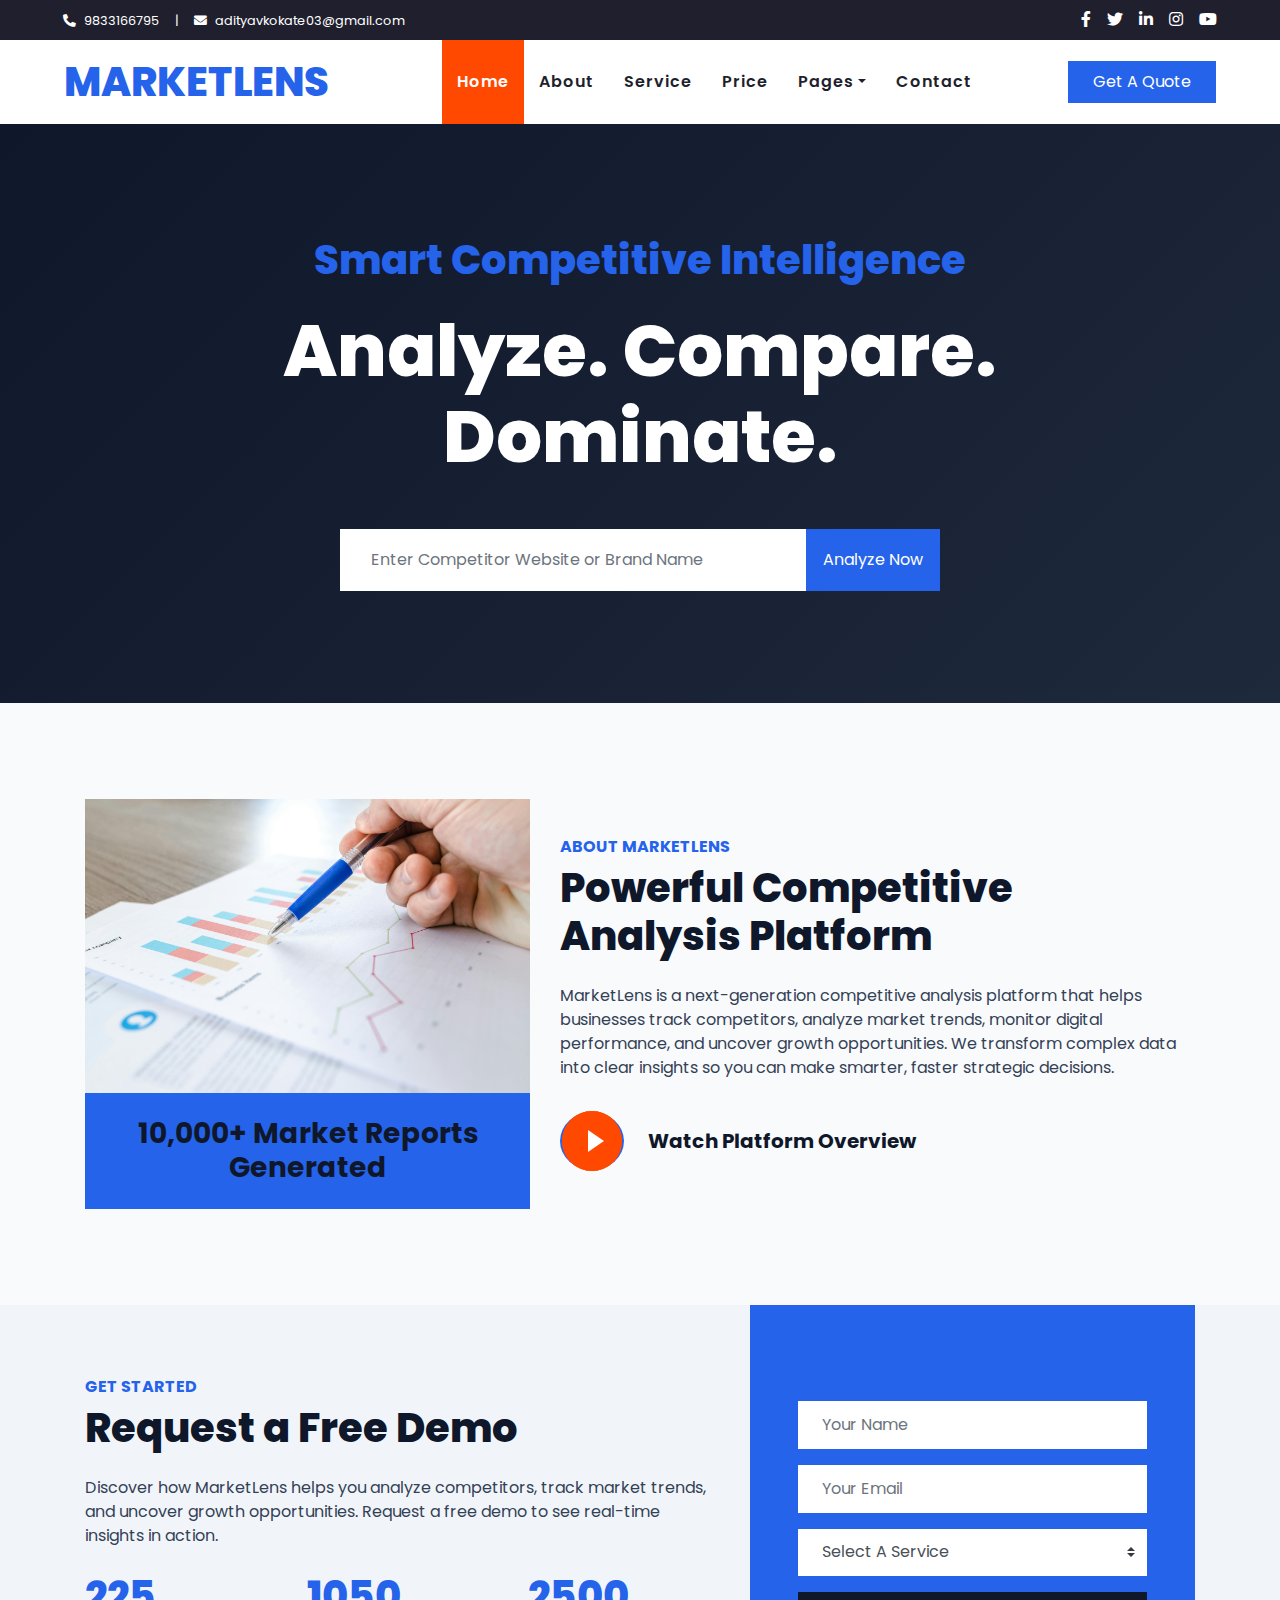
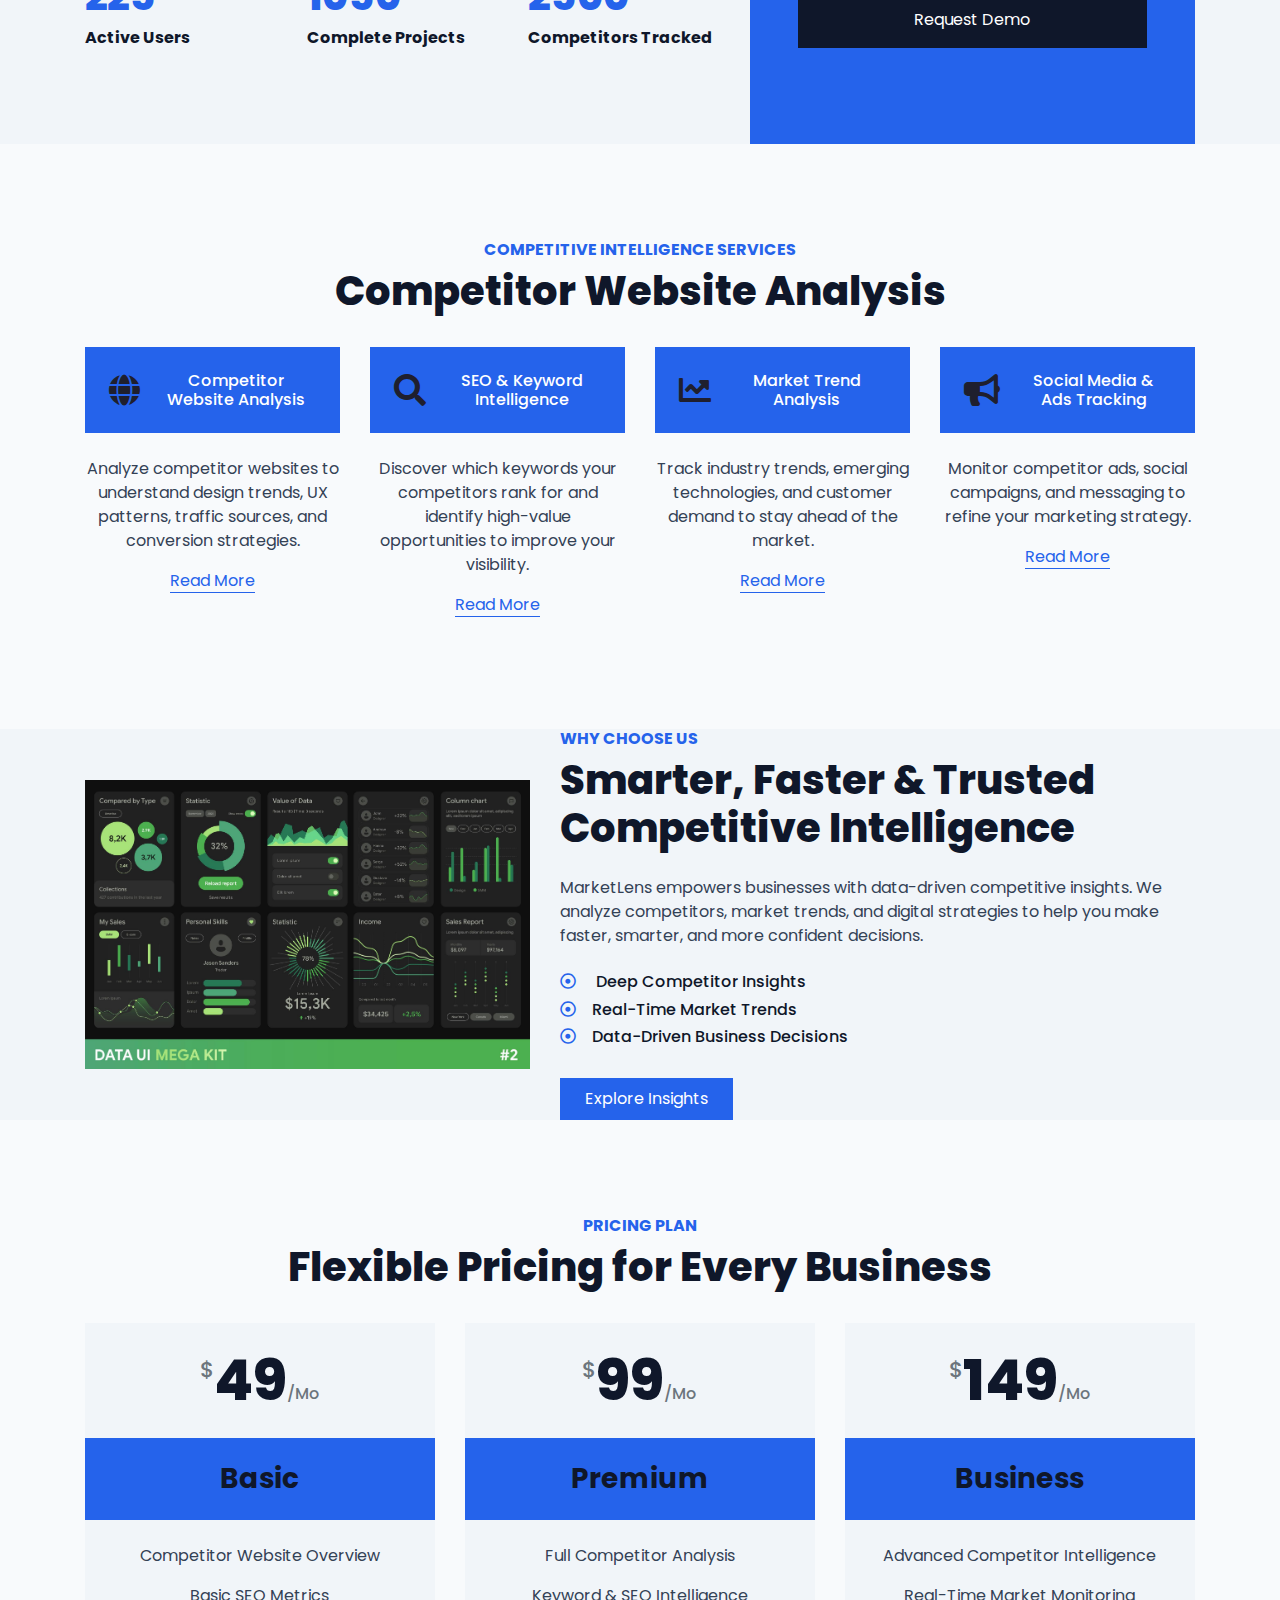
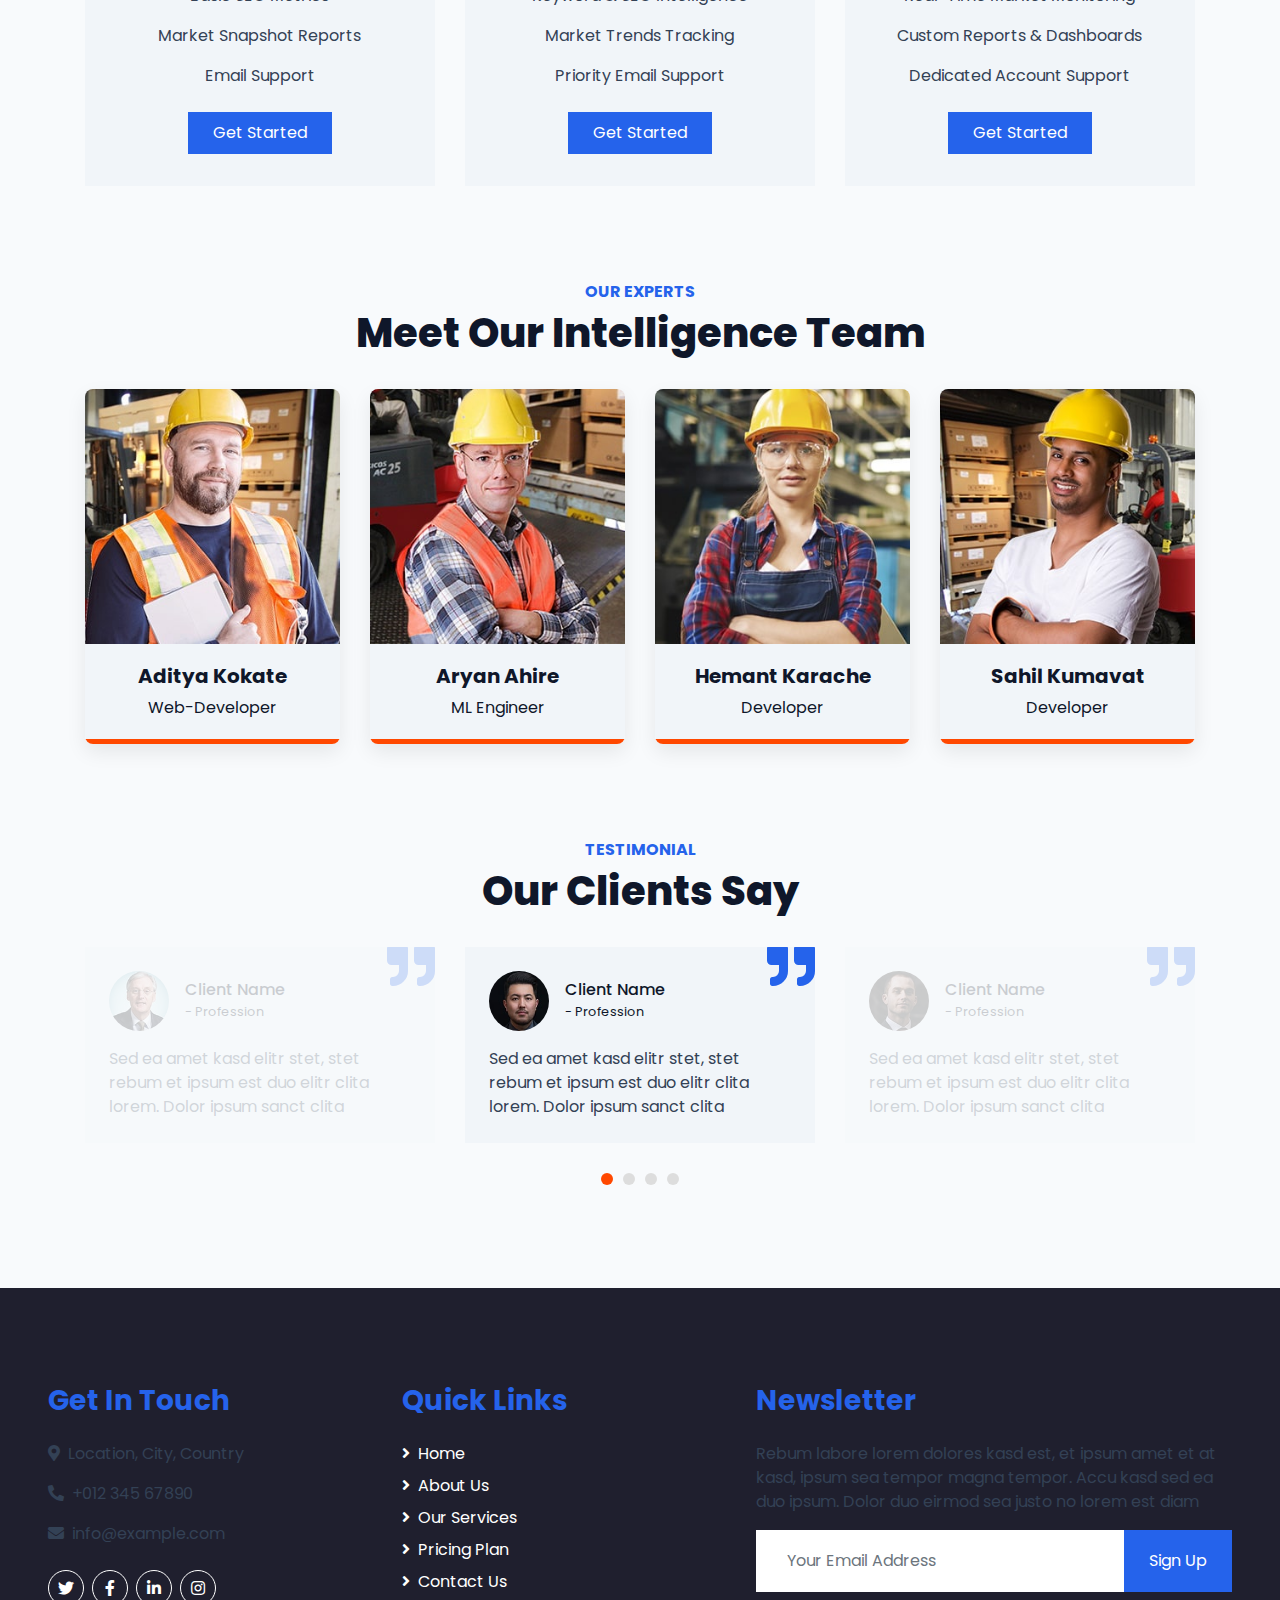
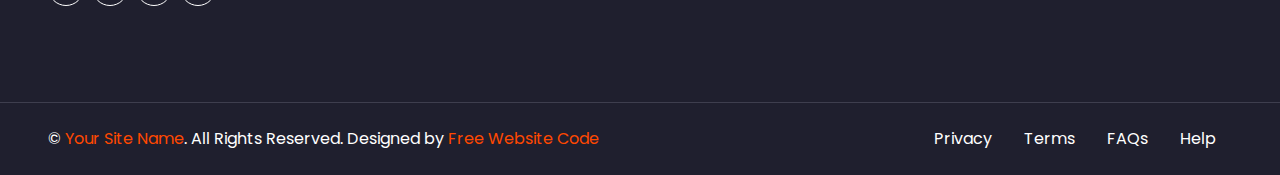
<file: index.html>
<!DOCTYPE html>
<html lang="en">

<head>
    <meta charset="utf-8">
    <title>MaketLens</title>
    <meta content="width=device-width, initial-scale=1.0" name="viewport">
    <meta content="Free HTML Templates" name="keywords">
    <meta content="Free HTML Templates" name="description">

    <!-- Favicon -->
    <link href="img/favicon.ico" rel="icon">

    <!-- Google Web Fonts -->
    <link rel="preconnect" href="https://fonts.gstatic.com">
    <link href="https://fonts.googleapis.com/css2?family=Poppins:wght@100;200;300;400;500;600;700;800;900&display=swap" rel="stylesheet">

    <!-- Font Awesome -->
    <link href="https://cdnjs.cloudflare.com/ajax/libs/font-awesome/5.10.0/css/all.min.css" rel="stylesheet">

    <!-- Libraries Stylesheet -->
    <link href="lib/owlcarousel/assets/owl.carousel.min.css" rel="stylesheet">

    <!-- Customized Bootstrap Stylesheet -->
    <link href="css/style.css" rel="stylesheet">
</head>

<body>
    <!-- Topbar Start -->
    <div class="container-fluid bg-dark">
        <div class="row py-2 px-lg-5">
            <div class="col-lg-6 text-center text-lg-left mb-2 mb-lg-0">
                <div class="d-inline-flex align-items-center text-white">
                    <small><i class="fa fa-phone-alt mr-2"></i>9833166795</small>
                    <small class="px-3">|</small>
                    <small><i class="fa fa-envelope mr-2"></i>adityavkokate03@gmail.com</small>
                </div>
            </div>
            <div class="col-lg-6 text-center text-lg-right">
                <div class="d-inline-flex align-items-center">
                    <a class="text-white px-2" href="">
                        <i class="fab fa-facebook-f"></i>
                    </a>
                    <a class="text-white px-2" href="">
                        <i class="fab fa-twitter"></i>
                    </a>
                    <a class="text-white px-2" href="">
                        <i class="fab fa-linkedin-in"></i>
                    </a>
                    <a class="text-white px-2" href="">
                        <i class="fab fa-instagram"></i>
                    </a>
                    <a class="text-white pl-2" href="">
                        <i class="fab fa-youtube"></i>
                    </a>
                </div>
            </div>
        </div>
    </div>
    <!-- Topbar End -->


    <!-- Navbar Start -->
    <div class="container-fluid p-0">
        <nav class="navbar navbar-expand-lg bg-light navbar-light py-3 py-lg-0 px-lg-5">
            <a href="index.html" class="navbar-brand ml-lg-3">
                <h1 class="m-0 display-5 text-uppercase text-primary">MarketLens</h1>
            </a>
            <button type="button" class="navbar-toggler" data-toggle="collapse" data-target="#navbarCollapse">
                <span class="navbar-toggler-icon"></span>
            </button>
            <div class="collapse navbar-collapse justify-content-between px-lg-3" id="navbarCollapse">
                <div class="navbar-nav m-auto py-0">
                    <a href="index.html" class="nav-item nav-link active">Home</a>
                    <a href="about.html" class="nav-item nav-link">About</a>
                    <a href="service.html" class="nav-item nav-link">Service</a>
                    <a href="price.html" class="nav-item nav-link">Price</a>
                    <div class="nav-item dropdown">
                        <a href="#" class="nav-link dropdown-toggle" data-toggle="dropdown">Pages</a>
                        <div class="dropdown-menu rounded-0 m-0">
                            <a href="blog.html" class="dropdown-item">Blog Grid</a>
                            <a href="single.html" class="dropdown-item">Blog Detail</a>
                        </div>
                    </div>
                    <a href="contact.html" class="nav-item nav-link">Contact</a>
                </div>
                <a href="" class="btn btn-primary py-2 px-4 d-none d-lg-block">Get A Quote</a>
            </div>
        </nav>
    </div>
    <!-- Navbar End -->


    <!-- Header Start -->
    <div class="jumbotron jumbotron-fluid mb-5">
        <div class="container text-center py-5">
            <h1 class="text-primary mb-4">Smart Competitive Intelligence</h1>
            <h1 class="text-white display-3 mb-5">Analyze. Compare. Dominate.</h1>
            <div class="mx-auto" style="width: 100%; max-width: 600px;">
                <div class="input-group">
                    <input type="text" class="form-control border-light" style="padding: 30px;" placeholder="Enter Competitor Website or Brand Name">
                    <div class="input-group-append">
                        <button class="btn btn-primary px-3">Analyze Now</button>
                    </div>
                </div>
            </div>
        </div>
    </div>
    <!-- Header End -->


    <!-- About Start -->
    <div class="container-fluid py-5">
        <div class="container">
            <div class="row align-items-center">
                <div class="col-lg-5 pb-4 pb-lg-0">
                    <img class="img-fluid w-100" src="img/adi1.jpg" alt="">
                    <div class="bg-primary text-dark text-center p-4">
                        <h3 class="m-0">10,000+ Market Reports Generated</h3>
                    </div>
                </div>
                <div class="col-lg-7">
                    <h6 class="text-primary text-uppercase font-weight-bold">About MarketLens</h6>
                    <h1 class="mb-4">Powerful Competitive Analysis Platform</h1>
                    <p class="mb-4">MarketLens is a next-generation competitive analysis platform that helps businesses
track competitors, analyze market trends, monitor digital performance, and uncover
growth opportunities. We transform complex data into clear insights so you can make
smarter, faster strategic decisions.</p>
                    <div class="d-flex align-items-center pt-2">
                        <button type="button" class="btn-play" data-toggle="modal"
                            data-src="https://www.youtube.com/embed/DWRcNpR6Kdc" data-target="#videoModal">
                            <span></span>
                        </button>
                        <h5 class="font-weight-bold m-0 ml-4">Watch Platform Overview</h5>
                    </div>
                </div>
            </div>
        </div>
        <!-- Video Modal -->
        <div class="modal fade" id="videoModal" tabindex="-1" role="dialog" aria-labelledby="exampleModalLabel" aria-hidden="true">
            <div class="modal-dialog" role="document">
                <div class="modal-content">
                    <div class="modal-body">
                        <button type="button" class="close" data-dismiss="modal" aria-label="Close">
                            <span aria-hidden="true">&times;</span>
                        </button>        
                        <!-- 16:9 aspect ratio -->
                        <div class="embed-responsive embed-responsive-16by9">
                            <iframe class="embed-responsive-item" src="" id="video"  allowscriptaccess="always" allow="autoplay"></iframe>
                        </div>
                    </div>
                </div>
            </div>
        </div>
    </div>
    <!-- About End -->


    <!--  Quote Request Start -->
    <div class="container-fluid bg-secondary my-5">
        <div class="container">
            <div class="row align-items-center">
                <div class="col-lg-7 py-5 py-lg-0">
                    <h6 class="text-primary text-uppercase font-weight-bold">Get Started</h6>
                    <h1 class="mb-4">Request a Free Demo</h1>
                    <p class="mb-4">Discover how MarketLens helps you analyze competitors, track market trends, and uncover
growth opportunities. Request a free demo to see real-time insights in action.</p>
                    <div class="row">
                        <div class="col-sm-4">
                            <h1 class="text-primary mb-2" data-toggle="counter-up">225</h1>
                            <h6 class="font-weight-bold mb-4">Active Users</h6>
                        </div>
                        <div class="col-sm-4">
                            <h1 class="text-primary mb-2" data-toggle="counter-up">1050</h1>
                            <h6 class="font-weight-bold mb-4">Complete Projects</h6>
                        </div>
                        <div class="col-sm-4">
                            <h1 class="text-primary mb-2" data-toggle="counter-up">2500</h1>
                            <h6 class="font-weight-bold mb-4">Competitors Tracked</h6>
                        </div>
                    </div>
                </div>
                <div class="col-lg-5">
                    <div class="bg-primary py-5 px-4 px-sm-5">
                        <form class="py-5">
                            <div class="form-group">
                                <input type="text" class="form-control border-0 p-4" placeholder="Your Name" required="required" />
                            </div>
                            <div class="form-group">
                                <input type="email" class="form-control border-0 p-4" placeholder="Your Email" required="required" />
                            </div>
                            <div class="form-group">
                                <select class="custom-select border-0 px-4" style="height: 47px;">
                                    <option selected>Select A Service</option>
                                    <option value="1">Service 1</option>
                                    <option value="2">Service 1</option>
                                    <option value="3">Service 1</option>
                                </select>
                            </div>
                            <div>
                                <button class="btn btn-dark btn-block border-0 py-3" type="submit">Request Demo</button>
                            </div>
                        </form>
                    </div>
                </div>
            </div>
        </div>
    </div>
    <!-- Quote Request Start -->


    <!-- Services Start -->
    <div class="container-fluid pt-5">
        <div class="container">
            <div class="text-center pb-2">
                <h6 class="text-primary text-uppercase font-weight-bold">Competitive Intelligence Services</h6>
                <h1 class="mb-4">Competitor Website Analysis</h1>
            </div>
            <div class="row pb-3">
                <div class="col-lg-3 col-md-6 text-center mb-5">
                    <div class="d-flex align-items-center justify-content-center bg-primary mb-4 p-4">
                        <i class="fa fa-2x fa-globe text-dark pr-3"></i>
                        <h6 class="text-white font-weight-medium m-0">Competitor Website Analysis</h6>
                    </div>
                    <p>Analyze competitor websites to understand design trends, UX patterns, traffic sources,
and conversion strategies.</p>
                    <a class="border-bottom text-decoration-none" href="">Read More</a>
                </div>
                <div class="col-lg-3 col-md-6 text-center mb-5">
                    <div class="d-flex align-items-center justify-content-center bg-primary mb-4 p-4">
                        <i class="fa fa-2x fa-search text-dark pr-3"></i>
                        <h6 class="text-white font-weight-medium m-0">SEO & Keyword Intelligence</h6>
                    </div>
                    <p>Discover which keywords your competitors rank for and identify high-value opportunities
to improve your visibility.</p>
                    <a class="border-bottom text-decoration-none" href="">Read More</a>
                </div>
                <div class="col-lg-3 col-md-6 text-center mb-5">
                    <div class="d-flex align-items-center justify-content-center bg-primary mb-4 p-4">
                        <i class="fa fa-2x fa-chart-line text-dark pr-3"></i>
                        <h6 class="text-white font-weight-medium m-0">Market Trend Analysis</h6>
                    </div>
                    <p>Track industry trends, emerging technologies, and customer demand to stay ahead of the market.
</p></p>
                    <a class="border-bottom text-decoration-none" href="">Read More</a>
                </div>
                <div class="col-lg-3 col-md-6 text-center mb-5">
                    <div class="d-flex align-items-center justify-content-center bg-primary mb-4 p-4">
                        <i class="fa fa-2x fa-bullhorn text-dark pr-3"></i>
                        <h6 class="text-white font-weight-medium m-0">Social Media & Ads Tracking</h6>
                    </div>
                    <p>Monitor competitor ads, social campaigns, and messaging to refine your marketing strategy.</p>
                    <a class="border-bottom text-decoration-none" href="">Read More</a>
                </div>
            </div>
        </div>
    </div>
    <!-- Services End -->


    <!-- Features Start -->
    <div class="container-fluid bg-secondary my-5">
        <div class="container">
            <div class="row align-items-center">
                <div class="col-lg-5">
                    <img class="img-fluid w-100" src="img/adi2.jpeg" alt="">
                </div>
                <div class="col-lg-7 py-5 py-lg-0">
                    <h6 class="text-primary text-uppercase font-weight-bold">Why Choose Us</h6>
                    <h1 class="mb-4">Smarter, Faster & Trusted Competitive Intelligence</h1>
                    <p class="mb-4">MarketLens empowers businesses with data-driven competitive insights.
We analyze competitors, market trends, and digital strategies to help you
make faster, smarter, and more confident decisions.</p>
                    <ul class="list-inline">
                        <li><h6><i class="far fa-dot-circle text-primary mr-3"></i> Deep Competitor Insights</h6>
                        <li><h6><i class="far fa-dot-circle text-primary mr-3"></i>Real-Time Market Trends</h6></li>
                        <li><h6><i class="far fa-dot-circle text-primary mr-3"></i>Data-Driven Business Decisions</h6></li>
                    </ul>
                    <a href="" class="btn btn-primary mt-3 py-2 px-4">Explore Insights</a>
                </div>
            </div>
        </div>
    </div>
    <!-- Features End -->


    <!-- Pricing Plan Start -->
    <div class="container-fluid pt-5">
        <div class="container">
            <div class="text-center pb-2">
                <h6 class="text-primary text-uppercase font-weight-bold">Pricing Plan</h6>
                <h1 class="mb-4">Flexible Pricing for Every Business</h1>
            </div>
            <div class="row">
                <div class="col-md-4 mb-5">
                    <div class="bg-secondary">
                        <div class="text-center p-4">
                            <h1 class="display-4 mb-0">
                                <small class="align-top text-muted font-weight-medium" style="font-size: 22px; line-height: 45px;">$</small>49<small class="align-bottom text-muted font-weight-medium" style="font-size: 16px; line-height: 40px;">/Mo</small>
                            </h1>
                        </div>
                        <div class="bg-primary text-center p-4">
                            <h3 class="m-0">Basic</h3>
                        </div>
                        <div class="d-flex flex-column align-items-center py-4">
                            <p>Competitor Website Overview</p>
                            <p>Basic SEO Metrics</p>
                            <p>Market Snapshot Reports</p>
                            <p>Email Support</p>
                            <a href="" class="btn btn-primary py-2 px-4 my-2">Get Started</a>
                        </div>
                    </div>
                </div>
                <div class="col-md-4 mb-5">
                    <div class="bg-secondary">
                        <div class="text-center p-4">
                            <h1 class="display-4 mb-0">
                                <small class="align-top text-muted font-weight-medium" style="font-size: 22px; line-height: 45px;">$</small>99<small class="align-bottom text-muted font-weight-medium" style="font-size: 16px; line-height: 40px;">/Mo</small>
                            </h1>
                        </div>
                        <div class="bg-primary text-center p-4">
                            <h3 class="m-0">Premium</h3>
                        </div>
                        <div class="d-flex flex-column align-items-center py-4">
                            <p>Full Competitor Analysis</p>
                            <p>Keyword & SEO Intelligence</p>
                            <p>Market Trends Tracking</p>
                            <p>Priority Email Support</p>
                            <a href="" class="btn btn-primary py-2 px-4 my-2">Get Started</a>
                        </div>
                    </div>
                </div>
                <div class="col-md-4 mb-5">
                    <div class="bg-secondary">
                        <div class="text-center p-4">
                            <h1 class="display-4 mb-0">
                                <small class="align-top text-muted font-weight-medium" style="font-size: 22px; line-height: 45px;">$</small>149<small class="align-bottom text-muted font-weight-medium" style="font-size: 16px; line-height: 40px;">/Mo</small>
                            </h1>
                        </div>
                        <div class="bg-primary text-center p-4">
                            <h3 class="m-0">Business</h3>
                        </div>
                        <div class="d-flex flex-column align-items-center py-4">
                            <p>Advanced Competitor Intelligence</p>
                            <p>Real-Time Market Monitoring</p>
                            <p>Custom Reports & Dashboards</p>
                            <p>Dedicated Account Support</p>
                            <a href="" class="btn btn-primary py-2 px-4 my-2">Get Started</a>
                        </div>
                    </div>
                </div>
            </div>
        </div>
    </div>
    <!-- Pricing Plan End -->


    <!-- Team Start -->
    <div class="container-fluid pt-5">
        <div class="container">
            <div class="text-center pb-2">
                <h6 class="text-primary text-uppercase font-weight-bold">Our Experts</h6>
                <h1 class="mb-4">Meet Our Intelligence Team</h1>
            </div>
            <div class="row">
                <div class="col-lg-3 col-md-6">
                    <div class="team card position-relative overflow-hidden border-0 mb-5">
                        <img class="card-img-top" src="img/team-1.jpg" alt="">
                        <div class="card-body text-center p-0">
                            <div class="team-text d-flex flex-column justify-content-center bg-secondary">
                                <h5 class="font-weight-bold">Aditya Kokate</h5>
                                <span>Web-Developer</span>
                            </div>
                            <div class="team-social d-flex align-items-center justify-content-center bg-primary">
                                <a class="btn btn-outline-dark btn-social mr-2" href="#"><i class="fab fa-twitter"></i></a>
                                <a class="btn btn-outline-dark btn-social mr-2" href="#"><i class="fab fa-facebook-f"></i></a>
                                <a class="btn btn-outline-dark btn-social mr-2" href="#"><i class="fab fa-linkedin-in"></i></a>
                                <a class="btn btn-outline-dark btn-social" href="#"><i class="fab fa-instagram"></i></a>
                            </div>
                        </div>
                    </div>
                </div>
                <div class="col-lg-3 col-md-6">
                    <div class="team card position-relative overflow-hidden border-0 mb-5">
                        <img class="card-img-top" src="img/team-2.jpg" alt="">
                        <div class="card-body text-center p-0">
                            <div class="team-text d-flex flex-column justify-content-center bg-secondary">
                                <h5 class="font-weight-bold">Aryan Ahire</h5>
                                <span>ML Engineer</span>
                            </div>
                            <div class="team-social d-flex align-items-center justify-content-center bg-primary">
                                <a class="btn btn-outline-dark btn-social mr-2" href="#"><i class="fab fa-twitter"></i></a>
                                <a class="btn btn-outline-dark btn-social mr-2" href="#"><i class="fab fa-facebook-f"></i></a>
                                <a class="btn btn-outline-dark btn-social mr-2" href="#"><i class="fab fa-linkedin-in"></i></a>
                                <a class="btn btn-outline-dark btn-social" href="#"><i class="fab fa-instagram"></i></a>
                            </div>
                        </div>
                    </div>
                </div>
                <div class="col-lg-3 col-md-6">
                    <div class="team card position-relative overflow-hidden border-0 mb-5">
                        <img class="card-img-top" src="img/team-3.jpg" alt="">
                        <div class="card-body text-center p-0">
                            <div class="team-text d-flex flex-column justify-content-center bg-secondary">
                                <h5 class="font-weight-bold">Hemant Karache</h5>
                                <span>Developer</span>
                            </div>
                            <div class="team-social d-flex align-items-center justify-content-center bg-primary">
                                <a class="btn btn-outline-dark btn-social mr-2" href="#"><i class="fab fa-twitter"></i></a>
                                <a class="btn btn-outline-dark btn-social mr-2" href="#"><i class="fab fa-facebook-f"></i></a>
                                <a class="btn btn-outline-dark btn-social mr-2" href="#"><i class="fab fa-linkedin-in"></i></a>
                                <a class="btn btn-outline-dark btn-social" href="#"><i class="fab fa-instagram"></i></a>
                            </div>
                        </div>
                    </div>
                </div>
                <div class="col-lg-3 col-md-6">
                    <div class="team card position-relative overflow-hidden border-0 mb-5">
                        <img class="card-img-top" src="img/team-4.jpg" alt="">
                        <div class="card-body text-center p-0">
                            <div class="team-text d-flex flex-column justify-content-center bg-secondary">
                                <h5 class="font-weight-bold">Sahil Kumavat</h5>
                                <span>Developer</span>
                            </div>
                            <div class="team-social d-flex align-items-center justify-content-center bg-primary">
                                <a class="btn btn-outline-dark btn-social mr-2" href="#"><i class="fab fa-twitter"></i></a>
                                <a class="btn btn-outline-dark btn-social mr-2" href="#"><i class="fab fa-facebook-f"></i></a>
                                <a class="btn btn-outline-dark btn-social mr-2" href="#"><i class="fab fa-linkedin-in"></i></a>
                                <a class="btn btn-outline-dark btn-social" href="#"><i class="fab fa-instagram"></i></a>
                            </div>
                        </div>
                    </div>
                </div>
            </div>
        </div>
    </div>
    <!-- Team End -->


    <!-- Testimonial Start -->
    <div class="container-fluid py-5">
        <div class="container">
            <div class="text-center pb-2">
                <h6 class="text-primary text-uppercase font-weight-bold">Testimonial</h6>
                <h1 class="mb-4">Our Clients Say</h1>
            </div>
            <div class="owl-carousel testimonial-carousel">
                <div class="position-relative bg-secondary p-4">
                    <i class="fa fa-3x fa-quote-right text-primary position-absolute" style="top: -6px; right: 0;"></i>
                    <div class="d-flex align-items-center mb-3">
                        <img class="img-fluid rounded-circle" src="img/testimonial-1.jpg" style="width: 60px; height: 60px;" alt="">
                        <div class="ml-3">
                            <h6 class="font-weight-semi-bold m-0">Client Name</h6>
                            <small>- Profession</small>
                        </div>
                    </div>
                    <p class="m-0">Sed ea amet kasd elitr stet, stet rebum et ipsum est duo elitr clita lorem. Dolor ipsum sanct clita</p>
                </div>
                <div class="position-relative bg-secondary p-4">
                    <i class="fa fa-3x fa-quote-right text-primary position-absolute" style="top: -6px; right: 0;"></i>
                    <div class="d-flex align-items-center mb-3">
                        <img class="img-fluid rounded-circle" src="img/testimonial-2.jpg" style="width: 60px; height: 60px;" alt="">
                        <div class="ml-3">
                            <h6 class="font-weight-semi-bold m-0">Client Name</h6>
                            <small>- Profession</small>
                        </div>
                    </div>
                    <p class="m-0">Sed ea amet kasd elitr stet, stet rebum et ipsum est duo elitr clita lorem. Dolor ipsum sanct clita</p>
                </div>
                <div class="position-relative bg-secondary p-4">
                    <i class="fa fa-3x fa-quote-right text-primary position-absolute" style="top: -6px; right: 0;"></i>
                    <div class="d-flex align-items-center mb-3">
                        <img class="img-fluid rounded-circle" src="img/testimonial-3.jpg" style="width: 60px; height: 60px;" alt="">
                        <div class="ml-3">
                            <h6 class="font-weight-semi-bold m-0">Client Name</h6>
                            <small>- Profession</small>
                        </div>
                    </div>
                    <p class="m-0">Sed ea amet kasd elitr stet, stet rebum et ipsum est duo elitr clita lorem. Dolor ipsum sanct clita</p>
                </div>
                <div class="position-relative bg-secondary p-4">
                    <i class="fa fa-3x fa-quote-right text-primary position-absolute" style="top: -6px; right: 0;"></i>
                    <div class="d-flex align-items-center mb-3">
                        <img class="img-fluid rounded-circle" src="img/testimonial-4.jpg" style="width: 60px; height: 60px;" alt="">
                        <div class="ml-3">
                            <h6 class="font-weight-semi-bold m-0">Client Name</h6>
                            <small>- Profession</small>
                        </div>
                    </div>
                    <p class="m-0">Sed ea amet kasd elitr stet, stet rebum et ipsum est duo elitr clita lorem. Dolor ipsum sanct clita</p>
                </div>
            </div>
        </div>
    </div>
    <!-- Testimonial End -->


    <!-- Blog Start -->
    <!-- <div class="container-fluid pt-5">
        <div class="container">
            <div class="text-center pb-2">
                <h6 class="text-primary text-uppercase font-weight-bold">Our Blog</h6>
                <h1 class="mb-4">Latest From Blog</h1>
            </div>
            <div class="row">
                <div class="col-md-6 mb-5">
                    <div class="position-relative">
                        <img class="img-fluid w-100" src="img/blog-1.jpg" alt="">
                        <div class="position-absolute bg-primary d-flex flex-column align-items-center justify-content-center rounded-circle"
                            style="width: 60px; height: 60px; bottom: -30px; right: 30px;">
                            <h4 class="font-weight-bold mb-n1">01</h4>
                            <small class="text-white text-uppercase">Jan</small>
                        </div>
                    </div>
                    <div class="bg-secondary" style="padding: 30px;">
                        <div class="d-flex mb-3">
                            <div class="d-flex align-items-center">
                                <img class="rounded-circle" style="width: 40px; height: 40px;" src="img/user.jpg" alt="">
                                <a class="text-muted ml-2" href="">John Doe</a>
                            </div>
                            <div class="d-flex align-items-center ml-4">
                                <i class="far fa-bookmark text-primary"></i>
                                <a class="text-muted ml-2" href="">Web Design</a>
                            </div>
                        </div>
                        <h4 class="font-weight-bold mb-3">Kasd tempor diam sea justo dolor</h4>
                        <p>Dolor sea ipsum ipsum et. Erat duo lorem magna vero dolor dolores. Rebum eirmod no dolor diam dolor amet ipsum. Lorem lorem sea sed diam est lorem magna</p>
                        <a class="border-bottom border-primary text-uppercase text-decoration-none" href="">Read More <i class="fa fa-angle-right"></i></a>
                    </div>
                </div>
                <div class="col-md-6 mb-5">
                    <div class="position-relative">
                        <img class="img-fluid w-100" src="img/blog-2.jpg" alt="">
                        <div class="position-absolute bg-primary d-flex flex-column align-items-center justify-content-center rounded-circle"
                            style="width: 60px; height: 60px; bottom: -30px; right: 30px;">
                            <h4 class="font-weight-bold mb-n1">01</h4>
                            <small class="text-white text-uppercase">Jan</small>
                        </div>
                    </div>
                    <div class="bg-secondary" style="padding: 30px;">
                        <div class="d-flex mb-3">
                            <div class="d-flex align-items-center">
                                <img class="rounded-circle" style="width: 40px; height: 40px;" src="img/user.jpg" alt="">
                                <a class="text-muted ml-2" href="">John Doe</a>
                            </div>
                            <div class="d-flex align-items-center ml-4">
                                <i class="far fa-bookmark text-primary"></i>
                                <a class="text-muted ml-2" href="">Web Design</a>
                            </div>
                        </div>
                        <h4 class="font-weight-bold mb-3">Kasd tempor diam sea justo dolor</h4>
                        <p>Dolor sea ipsum ipsum et. Erat duo lorem magna vero dolor dolores. Rebum eirmod no dolor diam dolor amet ipsum. Lorem lorem sea sed diam est lorem magna</p>
                        <a class="border-bottom border-primary text-uppercase text-decoration-none" href="">Read More <i class="fa fa-angle-right"></i></a>
                    </div>
                </div>
            </div>
        </div>
    </div> -->
    <!-- Blog End -->


    <!-- Footer Start -->
    <div class="container-fluid bg-dark text-white mt-5 py-5 px-sm-3 px-md-5">
        <div class="row pt-5">
            <div class="col-lg-7 col-md-6">
                <div class="row">
                    <div class="col-md-6 mb-5">
                        <h3 class="text-primary mb-4">Get In Touch</h3>
                        <p><i class="fa fa-map-marker-alt mr-2"></i>Location, City, Country</p>
                        <p><i class="fa fa-phone-alt mr-2"></i>+012 345 67890</p>
                        <p><i class="fa fa-envelope mr-2"></i>info@example.com</p>
                        <div class="d-flex justify-content-start mt-4">
                            <a class="btn btn-outline-light btn-social mr-2" href="#"><i class="fab fa-twitter"></i></a>
                            <a class="btn btn-outline-light btn-social mr-2" href="#"><i class="fab fa-facebook-f"></i></a>
                            <a class="btn btn-outline-light btn-social mr-2" href="#"><i class="fab fa-linkedin-in"></i></a>
                            <a class="btn btn-outline-light btn-social" href="#"><i class="fab fa-instagram"></i></a>
                        </div>
                    </div>
                    <div class="col-md-6 mb-5">
                        <h3 class="text-primary mb-4">Quick Links</h3>
                        <div class="d-flex flex-column justify-content-start">
                            <a class="text-white mb-2" href="#"><i class="fa fa-angle-right mr-2"></i>Home</a>
                            <a class="text-white mb-2" href="#"><i class="fa fa-angle-right mr-2"></i>About Us</a>
                            <a class="text-white mb-2" href="#"><i class="fa fa-angle-right mr-2"></i>Our Services</a>
                            <a class="text-white mb-2" href="#"><i class="fa fa-angle-right mr-2"></i>Pricing Plan</a>
                            <a class="text-white" href="#"><i class="fa fa-angle-right mr-2"></i>Contact Us</a>
                        </div>
                    </div>
                </div>
            </div>
            <div class="col-lg-5 col-md-6 mb-5">
                <h3 class="text-primary mb-4">Newsletter</h3>
                <p>Rebum labore lorem dolores kasd est, et ipsum amet et at kasd, ipsum sea tempor magna tempor. Accu kasd sed ea duo ipsum. Dolor duo eirmod sea justo no lorem est diam</p>
                <div class="w-100">
                    <div class="input-group">
                        <input type="text" class="form-control border-light" style="padding: 30px;" placeholder="Your Email Address">
                        <div class="input-group-append">
                            <button class="btn btn-primary px-4">Sign Up</button>
                        </div>
                    </div>
                </div>
            </div>
        </div>
    </div>
    <div class="container-fluid bg-dark text-white border-top py-4 px-sm-3 px-md-5" style="border-color: #3E3E4E !important;">
        <div class="row">
            <div class="col-lg-6 text-center text-md-left mb-3 mb-md-0">
                <p class="m-0 text-white">&copy; <a href="#">Your Site Name</a>. All Rights Reserved. 
				
				
				Designed by <a href="https://freewebsitecode.com">Free Website Code</a>
                </p>
            </div>
            <div class="col-lg-6 text-center text-md-right">
                <ul class="nav d-inline-flex">
                    <li class="nav-item">
                        <a class="nav-link text-white py-0" href="#">Privacy</a>
                    </li>
                    <li class="nav-item">
                        <a class="nav-link text-white py-0" href="#">Terms</a>
                    </li>
                    <li class="nav-item">
                        <a class="nav-link text-white py-0" href="#">FAQs</a>
                    </li>
                    <li class="nav-item">
                        <a class="nav-link text-white py-0" href="#">Help</a>
                    </li>
                </ul>
            </div>
        </div>
    </div>
    <!-- Footer End -->


    <!-- Back to Top -->
    <a href="#" class="btn btn-lg btn-primary back-to-top"><i class="fa fa-angle-double-up"></i></a>


    <!-- JavaScript Libraries -->
    <script src="https://code.jquery.com/jquery-3.4.1.min.js"></script>
    <script src="https://stackpath.bootstrapcdn.com/bootstrap/4.4.1/js/bootstrap.bundle.min.js"></script>
    <script src="lib/easing/easing.min.js"></script>
    <script src="lib/waypoints/waypoints.min.js"></script>
    <script src="lib/counterup/counterup.min.js"></script>
    <script src="lib/owlcarousel/owl.carousel.min.js"></script>

    <!-- Contact Javascript File -->
    <script src="mail/jqBootstrapValidation.min.js"></script>
    <script src="mail/contact.js"></script>

    <!-- Template Javascript -->
    <script src="js/main.js"></script>
</body>

</html>
</file>
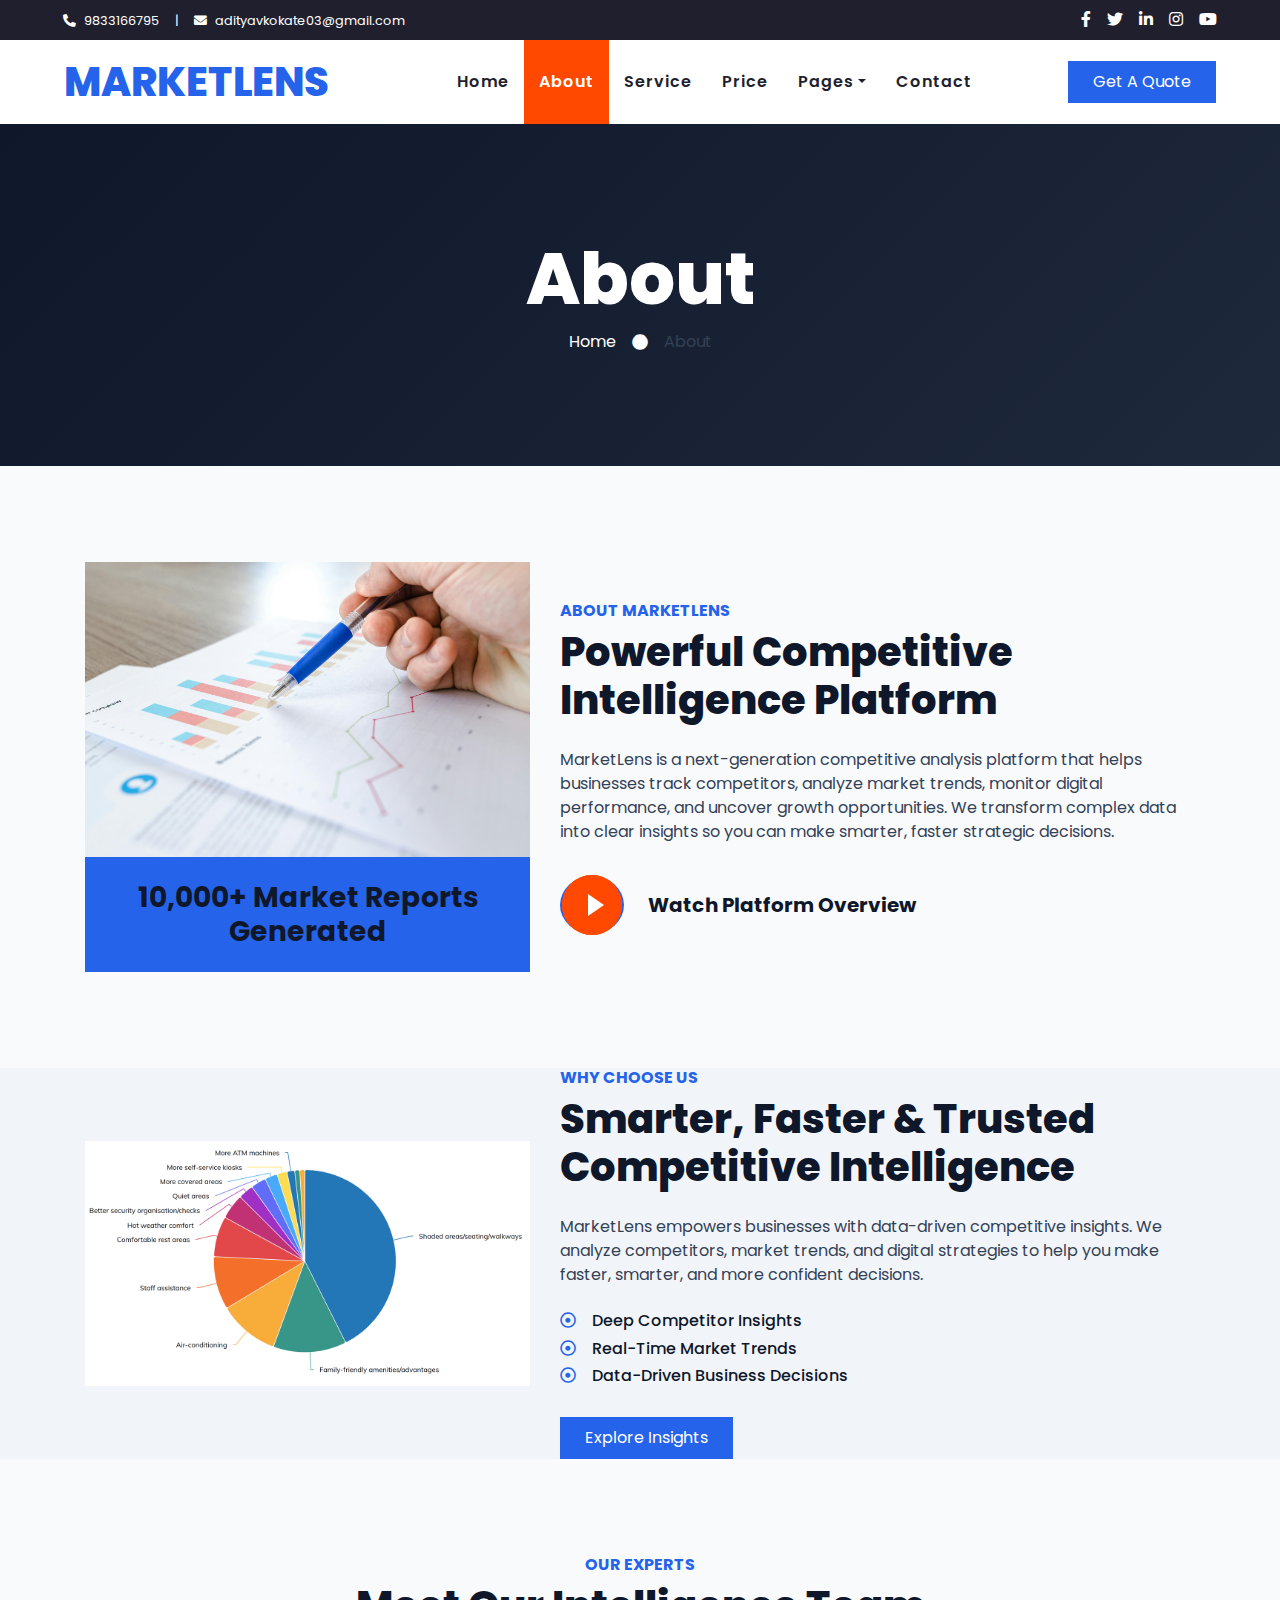
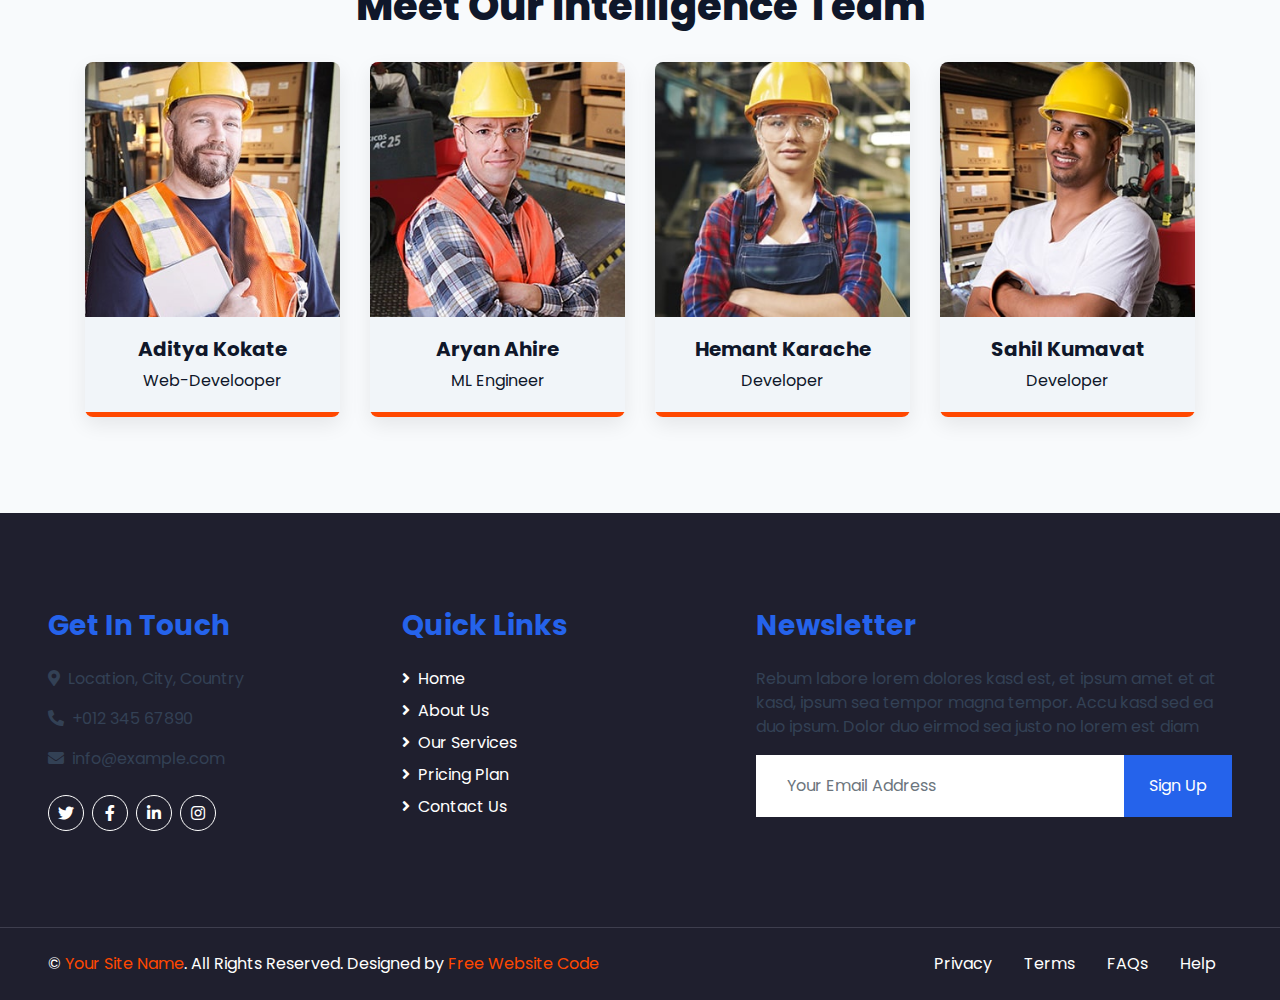
<file: about.html>
<!DOCTYPE html>
<html lang="en">

<head>
    <meta charset="utf-8">
    <title>MarketLens</title>
    <meta content="width=device-width, initial-scale=1.0" name="viewport">
    <meta content="Free HTML Templates" name="keywords">
    <meta content="Free HTML Templates" name="description">

    <!-- Favicon -->
    <link href="img/favicon.ico" rel="icon">

    <!-- Google Web Fonts -->
    <link rel="preconnect" href="https://fonts.gstatic.com">
    <link href="https://fonts.googleapis.com/css2?family=Poppins:wght@100;200;300;400;500;600;700;800;900&display=swap" rel="stylesheet">

    <!-- Font Awesome -->
    <link href="https://cdnjs.cloudflare.com/ajax/libs/font-awesome/5.10.0/css/all.min.css" rel="stylesheet">

    <!-- Libraries Stylesheet -->
    <link href="lib/owlcarousel/assets/owl.carousel.min.css" rel="stylesheet">

    <!-- Customized Bootstrap Stylesheet -->
    <link href="css/style.css" rel="stylesheet">
</head>

<body>
    <!-- Topbar Start -->
    <div class="container-fluid bg-dark">
        <div class="row py-2 px-lg-5">
            <div class="col-lg-6 text-center text-lg-left mb-2 mb-lg-0">
                <div class="d-inline-flex align-items-center text-white">
                    <small><i class="fa fa-phone-alt mr-2"></i>9833166795</small>
                    <small class="px-3">|</small>
                    <small><i class="fa fa-envelope mr-2"></i>adityavkokate03@gmail.com</small>
                </div>
            </div>
            <div class="col-lg-6 text-center text-lg-right">
                <div class="d-inline-flex align-items-center">
                    <a class="text-white px-2" href="">
                        <i class="fab fa-facebook-f"></i>
                    </a>
                    <a class="text-white px-2" href="">
                        <i class="fab fa-twitter"></i>
                    </a>
                    <a class="text-white px-2" href="">
                        <i class="fab fa-linkedin-in"></i>
                    </a>
                    <a class="text-white px-2" href="">
                        <i class="fab fa-instagram"></i>
                    </a>
                    <a class="text-white pl-2" href="">
                        <i class="fab fa-youtube"></i>
                    </a>
                </div>
            </div>
        </div>
    </div>
    <!-- Topbar End -->


    <!-- Navbar Start -->
    <div class="container-fluid p-0">
        <nav class="navbar navbar-expand-lg bg-light navbar-light py-3 py-lg-0 px-lg-5">
            <a href="index.html" class="navbar-brand ml-lg-3">
                <h1 class="m-0 display-5 text-uppercase text-primary">MarketLens</h1>
            </a>
            <button type="button" class="navbar-toggler" data-toggle="collapse" data-target="#navbarCollapse">
                <span class="navbar-toggler-icon"></span>
            </button>
            <div class="collapse navbar-collapse justify-content-between px-lg-3" id="navbarCollapse">
                <div class="navbar-nav m-auto py-0">
                    <a href="index.html" class="nav-item nav-link">Home</a>
                    <a href="about.html" class="nav-item nav-link active">About</a>
                    <a href="service.html" class="nav-item nav-link">Service</a>
                    <a href="price.html" class="nav-item nav-link">Price</a>
                    <div class="nav-item dropdown">
                        <a href="#" class="nav-link dropdown-toggle" data-toggle="dropdown">Pages</a>
                        <div class="dropdown-menu rounded-0 m-0">
                            <a href="blog.html" class="dropdown-item">Blog Grid</a>
                            <a href="single.html" class="dropdown-item">Blog Detail</a>
                        </div>
                    </div>
                    <a href="contact.html" class="nav-item nav-link">Contact</a>
                </div>
                <a href="" class="btn btn-primary py-2 px-4 d-none d-lg-block">Get A Quote</a>
            </div>
        </nav>
    </div>
    <!-- Navbar End -->


    <!-- Header Start -->
    <div class="jumbotron jumbotron-fluid mb-5">
        <div class="container text-center py-5">
            <h1 class="text-white display-3">About</h1>
            <div class="d-inline-flex align-items-center text-white">
                <p class="m-0"><a class="text-white" href="">Home</a></p>
                <i class="fa fa-circle px-3"></i>
                <p class="m-0">About</p>
            </div>
        </div>
    </div>
    <!-- Header End -->


    <!-- About Start -->
    <div class="container-fluid py-5">
        <div class="container">
            <div class="row align-items-center">
                <div class="col-lg-5 pb-4 pb-lg-0">
                    <img class="img-fluid w-100" src="img/adi1.jpg" alt="">
                    <div class="bg-primary text-dark text-center p-4">
                        <h3 class="m-0">10,000+ Market Reports Generated</h3>
                    </div>
                </div>
                <div class="col-lg-7">
                    <h6 class="text-primary text-uppercase font-weight-bold">About MarketLens</h6>
                    <h1 class="mb-4">Powerful Competitive Intelligence Platform</h1>
                    <p class="mb-4">MarketLens is a next-generation competitive analysis platform that helps businesses
track competitors, analyze market trends, monitor digital performance, and uncover
growth opportunities. We transform complex data into clear insights so you can make
smarter, faster strategic decisions.</p>
                    <div class="d-flex align-items-center pt-2">
                        <button type="button" class="btn-play" data-toggle="modal"
                            data-src="https://www.youtube.com/embed/DWRcNpR6Kdc" data-target="#videoModal">
                            <span></span>
                        </button>
                        <h5 class="font-weight-bold m-0 ml-4">Watch Platform Overview</h5>
                    </div>
                </div>
            </div>
        </div>
        <!-- Video Modal -->
        <div class="modal fade" id="videoModal" tabindex="-1" role="dialog" aria-labelledby="exampleModalLabel" aria-hidden="true">
            <div class="modal-dialog" role="document">
                <div class="modal-content">
                    <div class="modal-body">
                        <button type="button" class="close" data-dismiss="modal" aria-label="Close">
                            <span aria-hidden="true">&times;</span>
                        </button>        
                        <!-- 16:9 aspect ratio -->
                        <div class="embed-responsive embed-responsive-16by9">
                            <iframe class="embed-responsive-item" src="" id="video"  allowscriptaccess="always" allow="autoplay"></iframe>
                        </div>
                    </div>
                </div>
            </div>
        </div>
    </div>
    <!-- About End -->


    <!-- Features Start -->
    <div class="container-fluid bg-secondary my-5">
        <div class="container">
            <div class="row align-items-center">
                <div class="col-lg-5">
                    <img class="img-fluid w-100" src="img/adi3.png" alt="">
                </div>
                <div class="col-lg-7 py-5 py-lg-0">
                    <h6 class="text-primary text-uppercase font-weight-bold">Why Choose Us</h6>
                    <h1 class="mb-4">Smarter, Faster & Trusted Competitive Intelligence</h1>
                    <p class="mb-4">MarketLens empowers businesses with data-driven competitive insights.
We analyze competitors, market trends, and digital strategies to help you
make faster, smarter, and more confident decisions.</p>
                    <ul class="list-inline">
                        <li><h6><i class="far fa-dot-circle text-primary mr-3"></i>Deep Competitor Insights</h6>
                        <li><h6><i class="far fa-dot-circle text-primary mr-3"></i>Real-Time Market Trends</h6></li>
                        <li><h6><i class="far fa-dot-circle text-primary mr-3"></i>Data-Driven Business Decisions</h6></li>
                    </ul>
                    <a href="" class="btn btn-primary mt-3 py-2 px-4">Explore Insights</a>
                </div>
            </div>
        </div>
    </div>
    <!-- Features End -->


    <!-- Team Start -->
    <div class="container-fluid pt-5">
        <div class="container">
            <div class="text-center pb-2">
                <h6 class="text-primary text-uppercase font-weight-bold">Our Experts</h6>
                <h1 class="mb-4">Meet Our Intelligence Team</h1>
            </div>
            <div class="row">
                <div class="col-lg-3 col-md-6">
                    <div class="team card position-relative overflow-hidden border-0 mb-5">
                        <img class="card-img-top" src="img/team-1.jpg" alt="">
                        <div class="card-body text-center p-0">
                            <div class="team-text d-flex flex-column justify-content-center bg-secondary">
                                <h5 class="font-weight-bold">Aditya Kokate</h5>
                                <span>Web-Develooper</span>
                            </div>
                            <div class="team-social d-flex align-items-center justify-content-center bg-primary">
                                <a class="btn btn-outline-dark btn-social mr-2" href="#"><i class="fab fa-twitter"></i></a>
                                <a class="btn btn-outline-dark btn-social mr-2" href="#"><i class="fab fa-facebook-f"></i></a>
                                <a class="btn btn-outline-dark btn-social mr-2" href="#"><i class="fab fa-linkedin-in"></i></a>
                                <a class="btn btn-outline-dark btn-social" href="#"><i class="fab fa-instagram"></i></a>
                            </div>
                        </div>
                    </div>
                </div>
                <div class="col-lg-3 col-md-6">
                    <div class="team card position-relative overflow-hidden border-0 mb-5">
                        <img class="card-img-top" src="img/team-2.jpg" alt="">
                        <div class="card-body text-center p-0">
                            <div class="team-text d-flex flex-column justify-content-center bg-secondary">
                                <h5 class="font-weight-bold">Aryan Ahire</h5>
                                <span>ML Engineer</span>
                            </div>
                            <div class="team-social d-flex align-items-center justify-content-center bg-primary">
                                <a class="btn btn-outline-dark btn-social mr-2" href="#"><i class="fab fa-twitter"></i></a>
                                <a class="btn btn-outline-dark btn-social mr-2" href="#"><i class="fab fa-facebook-f"></i></a>
                                <a class="btn btn-outline-dark btn-social mr-2" href="#"><i class="fab fa-linkedin-in"></i></a>
                                <a class="btn btn-outline-dark btn-social" href="#"><i class="fab fa-instagram"></i></a>
                            </div>
                        </div>
                    </div>
                </div>
                <div class="col-lg-3 col-md-6">
                    <div class="team card position-relative overflow-hidden border-0 mb-5">
                        <img class="card-img-top" src="img/team-3.jpg" alt="">
                        <div class="card-body text-center p-0">
                            <div class="team-text d-flex flex-column justify-content-center bg-secondary">
                                <h5 class="font-weight-bold">Hemant Karache</h5>
                                <span>Developer</span>
                            </div>
                            <div class="team-social d-flex align-items-center justify-content-center bg-primary">
                                <a class="btn btn-outline-dark btn-social mr-2" href="#"><i class="fab fa-twitter"></i></a>
                                <a class="btn btn-outline-dark btn-social mr-2" href="#"><i class="fab fa-facebook-f"></i></a>
                                <a class="btn btn-outline-dark btn-social mr-2" href="#"><i class="fab fa-linkedin-in"></i></a>
                                <a class="btn btn-outline-dark btn-social" href="#"><i class="fab fa-instagram"></i></a>
                            </div>
                        </div>
                    </div>
                </div>
                <div class="col-lg-3 col-md-6">
                    <div class="team card position-relative overflow-hidden border-0 mb-5">
                        <img class="card-img-top" src="img/team-4.jpg" alt="">
                        <div class="card-body text-center p-0">
                            <div class="team-text d-flex flex-column justify-content-center bg-secondary">
                                <h5 class="font-weight-bold">Sahil Kumavat</h5>
                                <span>Developer</span>
                            </div>
                            <div class="team-social d-flex align-items-center justify-content-center bg-primary">
                                <a class="btn btn-outline-dark btn-social mr-2" href="#"><i class="fab fa-twitter"></i></a>
                                <a class="btn btn-outline-dark btn-social mr-2" href="#"><i class="fab fa-facebook-f"></i></a>
                                <a class="btn btn-outline-dark btn-social mr-2" href="#"><i class="fab fa-linkedin-in"></i></a>
                                <a class="btn btn-outline-dark btn-social" href="#"><i class="fab fa-instagram"></i></a>
                            </div>
                        </div>
                    </div>
                </div>
            </div>
        </div>
    </div>
    <!-- Team End -->


    <!-- Footer Start -->
    <div class="container-fluid bg-dark text-white mt-5 py-5 px-sm-3 px-md-5">
        <div class="row pt-5">
            <div class="col-lg-7 col-md-6">
                <div class="row">
                    <div class="col-md-6 mb-5">
                        <h3 class="text-primary mb-4">Get In Touch</h3>
                        <p><i class="fa fa-map-marker-alt mr-2"></i>Location, City, Country</p>
                        <p><i class="fa fa-phone-alt mr-2"></i>+012 345 67890</p>
                        <p><i class="fa fa-envelope mr-2"></i>info@example.com</p>
                        <div class="d-flex justify-content-start mt-4">
                            <a class="btn btn-outline-light btn-social mr-2" href="#"><i class="fab fa-twitter"></i></a>
                            <a class="btn btn-outline-light btn-social mr-2" href="#"><i class="fab fa-facebook-f"></i></a>
                            <a class="btn btn-outline-light btn-social mr-2" href="#"><i class="fab fa-linkedin-in"></i></a>
                            <a class="btn btn-outline-light btn-social" href="#"><i class="fab fa-instagram"></i></a>
                        </div>
                    </div>
                    <div class="col-md-6 mb-5">
                        <h3 class="text-primary mb-4">Quick Links</h3>
                        <div class="d-flex flex-column justify-content-start">
                            <a class="text-white mb-2" href="#"><i class="fa fa-angle-right mr-2"></i>Home</a>
                            <a class="text-white mb-2" href="#"><i class="fa fa-angle-right mr-2"></i>About Us</a>
                            <a class="text-white mb-2" href="#"><i class="fa fa-angle-right mr-2"></i>Our Services</a>
                            <a class="text-white mb-2" href="#"><i class="fa fa-angle-right mr-2"></i>Pricing Plan</a>
                            <a class="text-white" href="#"><i class="fa fa-angle-right mr-2"></i>Contact Us</a>
                        </div>
                    </div>
                </div>
            </div>
            <div class="col-lg-5 col-md-6 mb-5">
                <h3 class="text-primary mb-4">Newsletter</h3>
                <p>Rebum labore lorem dolores kasd est, et ipsum amet et at kasd, ipsum sea tempor magna tempor. Accu kasd sed ea duo ipsum. Dolor duo eirmod sea justo no lorem est diam</p>
                <div class="w-100">
                    <div class="input-group">
                        <input type="text" class="form-control border-light" style="padding: 30px;" placeholder="Your Email Address">
                        <div class="input-group-append">
                            <button class="btn btn-primary px-4">Sign Up</button>
                        </div>
                    </div>
                </div>
            </div>
        </div>
    </div>
    <div class="container-fluid bg-dark text-white border-top py-4 px-sm-3 px-md-5" style="border-color: #3E3E4E !important;">
        <div class="row">
            <div class="col-lg-6 text-center text-md-left mb-3 mb-md-0">
                <p class="m-0 text-white">&copy; <a href="#">Your Site Name</a>. All Rights Reserved. 
				
				
				Designed by <a href="https://freewebsitecode.com">Free Website Code</a>
                </p>
            </div>
            <div class="col-lg-6 text-center text-md-right">
                <ul class="nav d-inline-flex">
                    <li class="nav-item">
                        <a class="nav-link text-white py-0" href="#">Privacy</a>
                    </li>
                    <li class="nav-item">
                        <a class="nav-link text-white py-0" href="#">Terms</a>
                    </li>
                    <li class="nav-item">
                        <a class="nav-link text-white py-0" href="#">FAQs</a>
                    </li>
                    <li class="nav-item">
                        <a class="nav-link text-white py-0" href="#">Help</a>
                    </li>
                </ul>
            </div>
        </div>
    </div>
    <!-- Footer End -->


    <!-- Back to Top -->
    <a href="#" class="btn btn-lg btn-primary back-to-top"><i class="fa fa-angle-double-up"></i></a>


    <!-- JavaScript Libraries -->
    <script src="https://code.jquery.com/jquery-3.4.1.min.js"></script>
    <script src="https://stackpath.bootstrapcdn.com/bootstrap/4.4.1/js/bootstrap.bundle.min.js"></script>
    <script src="lib/easing/easing.min.js"></script>
    <script src="lib/waypoints/waypoints.min.js"></script>
    <script src="lib/counterup/counterup.min.js"></script>
    <script src="lib/owlcarousel/owl.carousel.min.js"></script>

    <!-- Contact Javascript File -->
    <script src="mail/jqBootstrapValidation.min.js"></script>
    <script src="mail/contact.js"></script>

    <!-- Template Javascript -->
    <script src="js/main.js"></script>
</body>

</html>
</file>
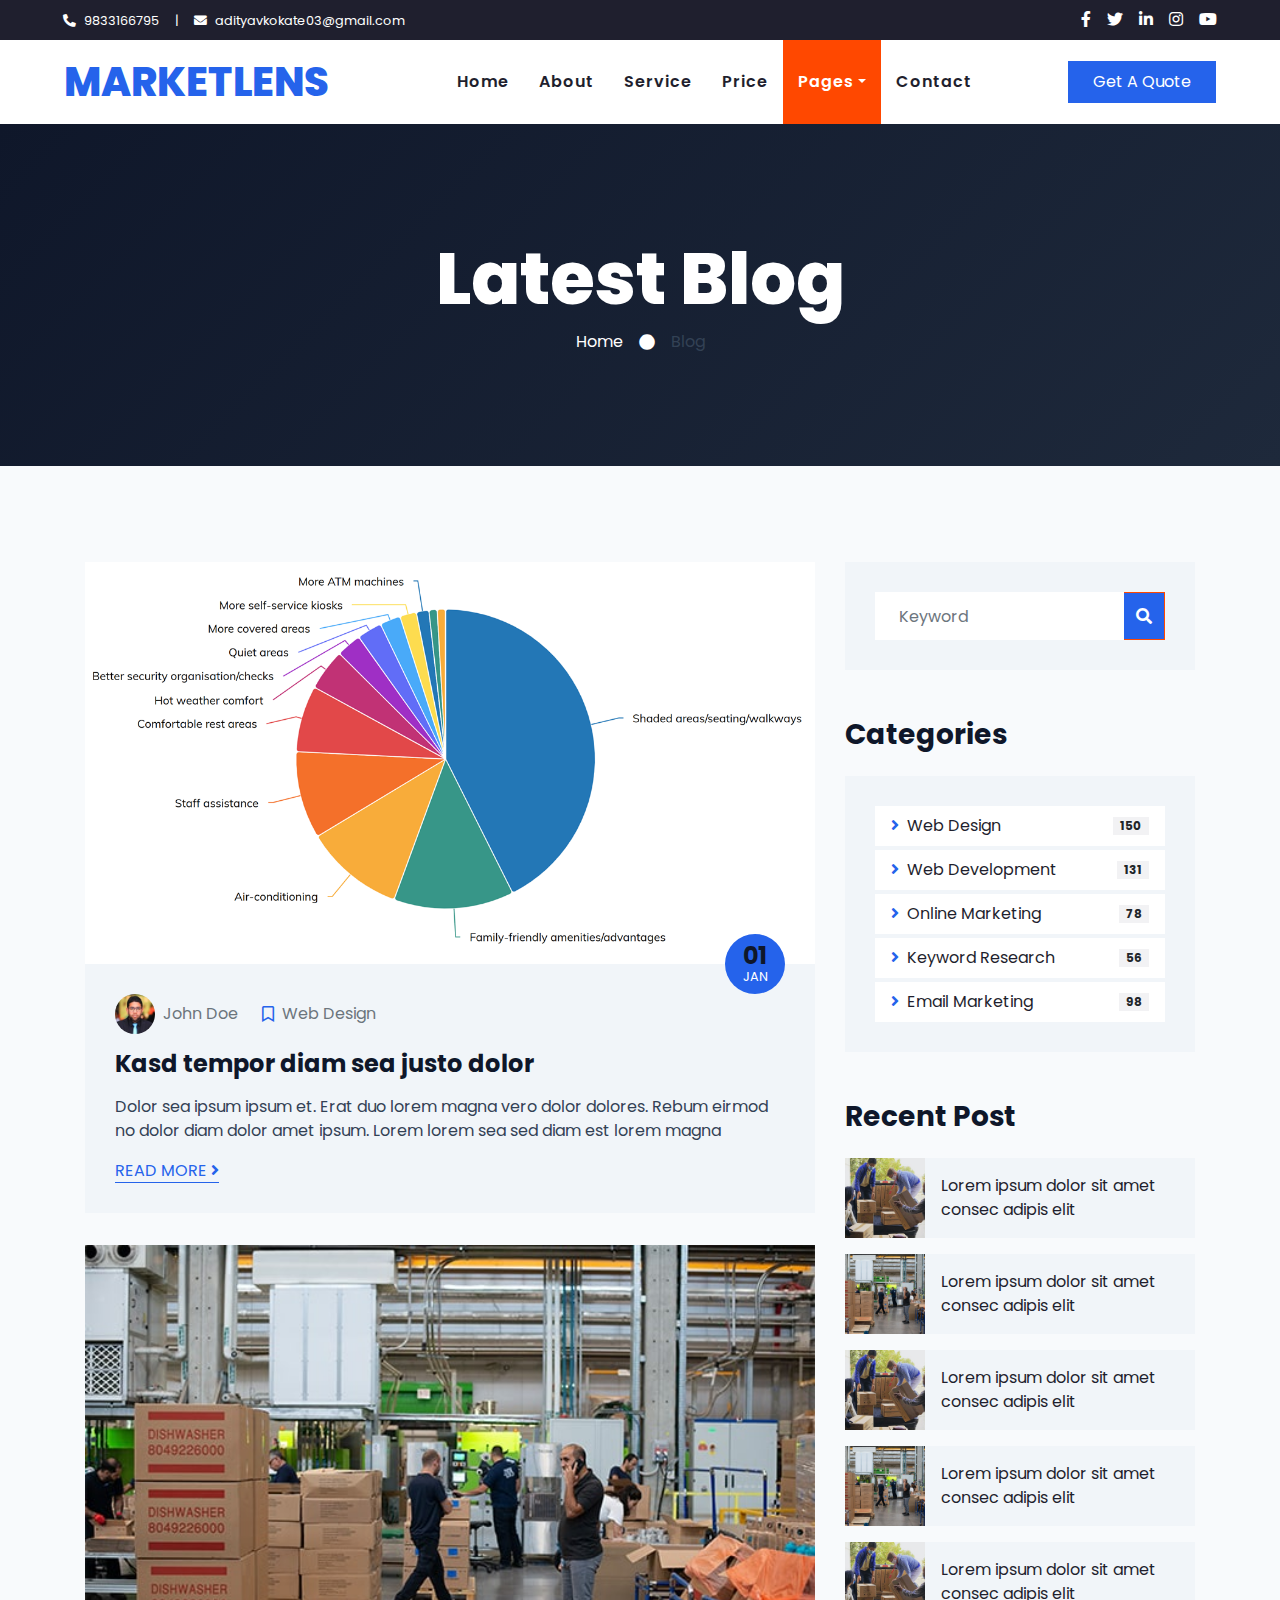
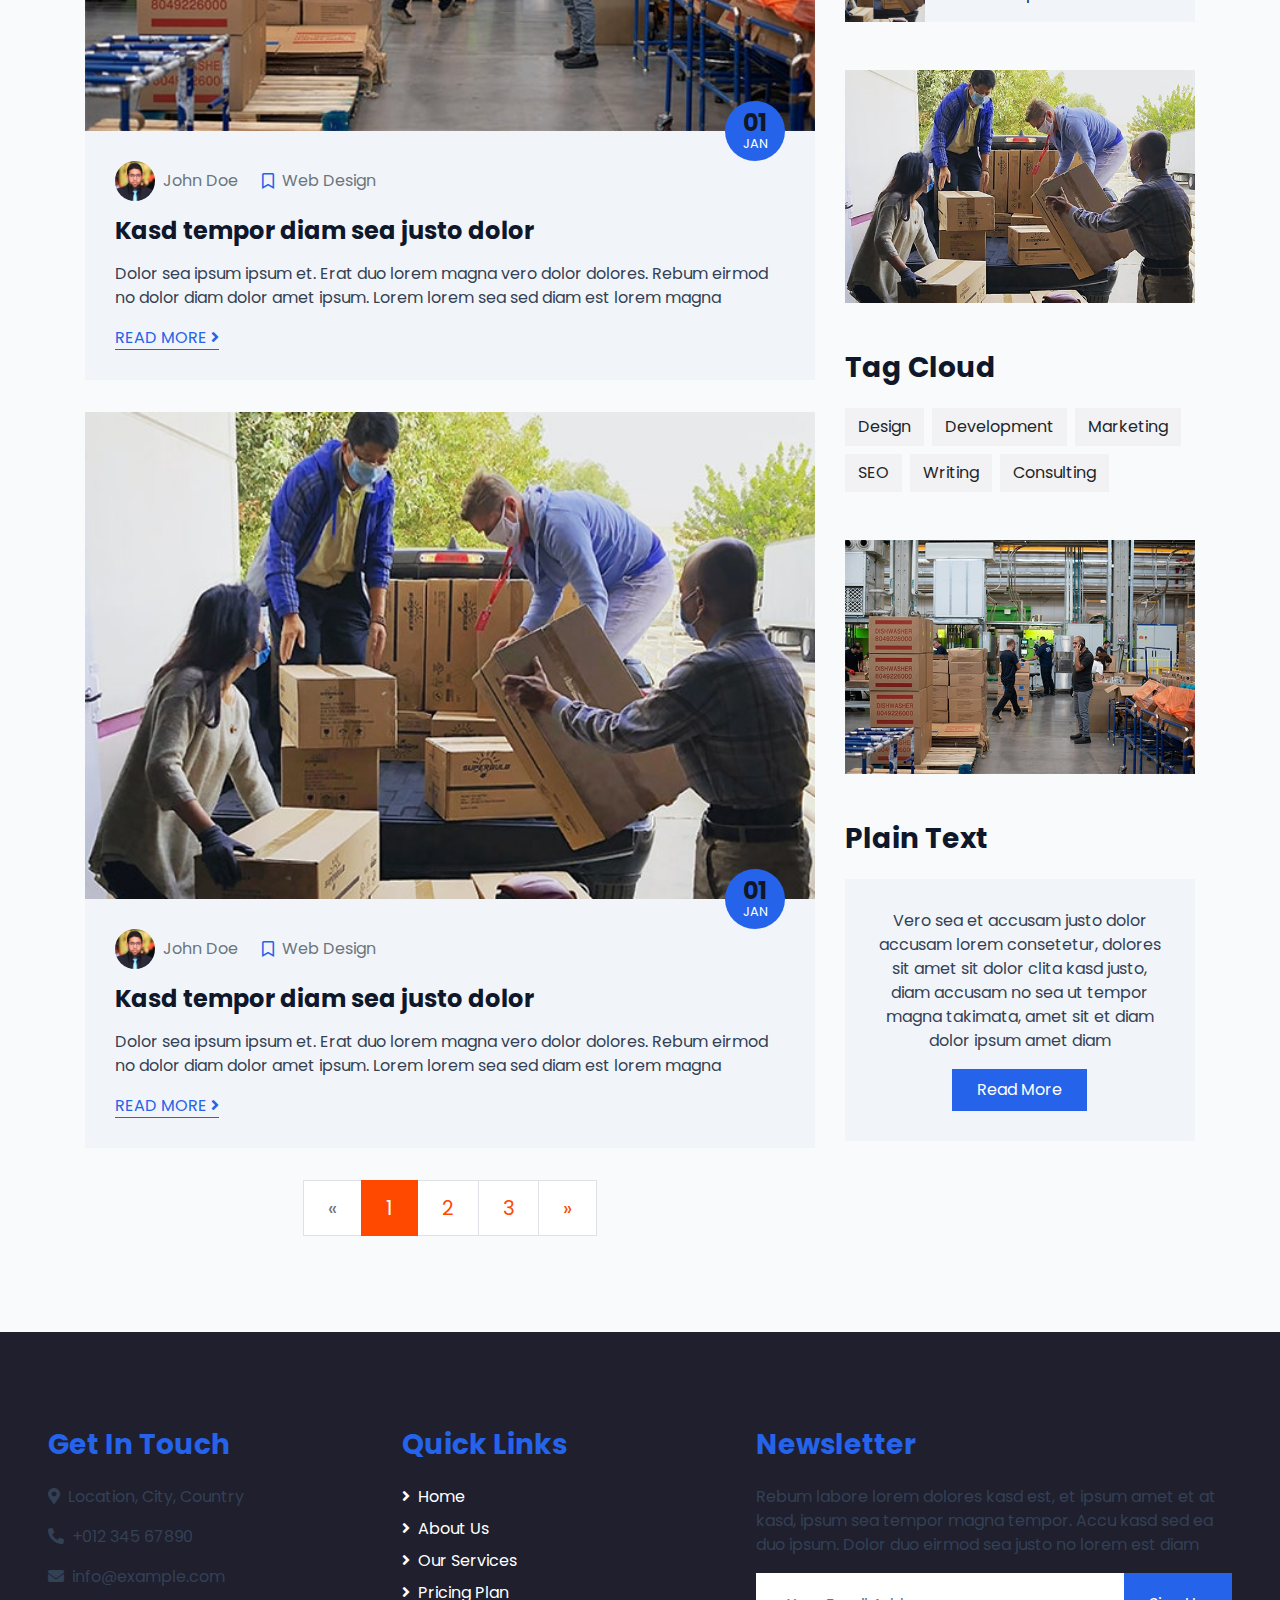
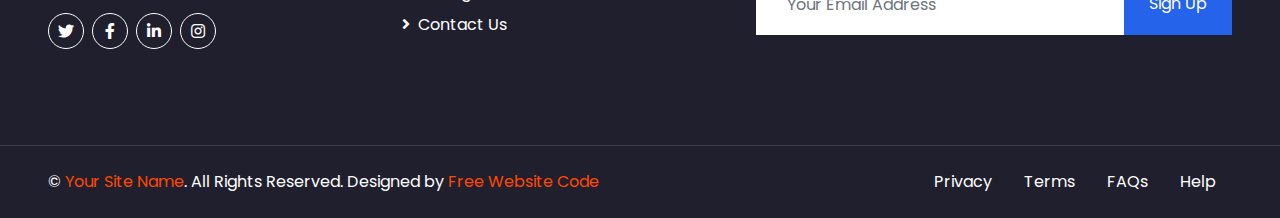
<file: blog.html>
<!DOCTYPE html>
<html lang="en">

<head>
    <meta charset="utf-8">
    <title>MarketLens</title>
    <meta content="width=device-width, initial-scale=1.0" name="viewport">
    <meta content="Free HTML Templates" name="keywords">
    <meta content="Free HTML Templates" name="description">

    <!-- Favicon -->
    <link href="img/favicon.ico" rel="icon">

    <!-- Google Web Fonts -->
    <link rel="preconnect" href="https://fonts.gstatic.com">
    <link href="https://fonts.googleapis.com/css2?family=Poppins:wght@100;200;300;400;500;600;700;800;900&display=swap" rel="stylesheet">

    <!-- Font Awesome -->
    <link href="https://cdnjs.cloudflare.com/ajax/libs/font-awesome/5.10.0/css/all.min.css" rel="stylesheet">

    <!-- Libraries Stylesheet -->
    <link href="lib/owlcarousel/assets/owl.carousel.min.css" rel="stylesheet">

    <!-- Customized Bootstrap Stylesheet -->
    <link href="css/style.css" rel="stylesheet">
</head>

<body>
    <!-- Topbar Start -->
    <div class="container-fluid bg-dark">
        <div class="row py-2 px-lg-5">
            <div class="col-lg-6 text-center text-lg-left mb-2 mb-lg-0">
                <div class="d-inline-flex align-items-center text-white">
                    <small><i class="fa fa-phone-alt mr-2"></i>9833166795</small>
                    <small class="px-3">|</small>
                    <small><i class="fa fa-envelope mr-2"></i>adityavkokate03@gmail.com</small>
                </div>
            </div>
            <div class="col-lg-6 text-center text-lg-right">
                <div class="d-inline-flex align-items-center">
                    <a class="text-white px-2" href="">
                        <i class="fab fa-facebook-f"></i>
                    </a>
                    <a class="text-white px-2" href="">
                        <i class="fab fa-twitter"></i>
                    </a>
                    <a class="text-white px-2" href="">
                        <i class="fab fa-linkedin-in"></i>
                    </a>
                    <a class="text-white px-2" href="">
                        <i class="fab fa-instagram"></i>
                    </a>
                    <a class="text-white pl-2" href="">
                        <i class="fab fa-youtube"></i>
                    </a>
                </div>
            </div>
        </div>
    </div>
    <!-- Topbar End -->


    <!-- Navbar Start -->
    <div class="container-fluid p-0">
        <nav class="navbar navbar-expand-lg bg-light navbar-light py-3 py-lg-0 px-lg-5">
            <a href="index.html" class="navbar-brand ml-lg-3">
                <h1 class="m-0 display-5 text-uppercase text-primary">marketlens</h1>
            </a>
            <button type="button" class="navbar-toggler" data-toggle="collapse" data-target="#navbarCollapse">
                <span class="navbar-toggler-icon"></span>
            </button>
            <div class="collapse navbar-collapse justify-content-between px-lg-3" id="navbarCollapse">
                <div class="navbar-nav m-auto py-0">
                    <a href="index.html" class="nav-item nav-link">Home</a>
                    <a href="about.html" class="nav-item nav-link">About</a>
                    <a href="service.html" class="nav-item nav-link">Service</a>
                    <a href="price.html" class="nav-item nav-link">Price</a>
                    <div class="nav-item dropdown">
                        <a href="#" class="nav-link dropdown-toggle active" data-toggle="dropdown">Pages</a>
                        <div class="dropdown-menu rounded-0 m-0">
                            <a href="blog.html" class="dropdown-item active">Blog Grid</a>
                            <a href="single.html" class="dropdown-item">Blog Detail</a>
                        </div>
                    </div>
                    <a href="contact.html" class="nav-item nav-link">Contact</a>
                </div>
                <a href="" class="btn btn-primary py-2 px-4 d-none d-lg-block">Get A Quote</a>
            </div>
        </nav>
    </div>
    <!-- Navbar End -->


    <!-- Header Start -->
    <div class="jumbotron jumbotron-fluid mb-5">
        <div class="container text-center py-5">
            <h1 class="text-white display-3">Latest Blog</h1>
            <div class="d-inline-flex align-items-center text-white">
                <p class="m-0"><a class="text-white" href="">Home</a></p>
                <i class="fa fa-circle px-3"></i>
                <p class="m-0">Blog</p>
            </div>
        </div>
    </div>
    <!-- Header End -->


    <!-- Blog Start -->
    <div class="container py-5">
        <div class="row">
            <!-- Blog Grid Start -->
            <div class="col-lg-8">
                <div class="row">
                    <div class="col-md-12 mb-3">
                        <div class="position-relative">
                            <img class="img-fluid w-100" src="img/adi3.png" alt="">
                            <div class="position-absolute bg-primary d-flex flex-column align-items-center justify-content-center rounded-circle"
                                style="width: 60px; height: 60px; bottom: -30px; right: 30px;">
                                <h4 class="font-weight-bold mb-n1">01</h4>
                                <small class="text-white text-uppercase">Jan</small>
                            </div>
                        </div>
                        <div class="bg-secondary mb-3" style="padding: 30px;">
                            <div class="d-flex mb-3">
                                <div class="d-flex align-items-center">
                                    <img class="rounded-circle" style="width: 40px; height: 40px;" src="img/user.jpg" alt="">
                                    <a class="text-muted ml-2" href="">John Doe</a>
                                </div>
                                <div class="d-flex align-items-center ml-4">
                                    <i class="far fa-bookmark text-primary"></i>
                                    <a class="text-muted ml-2" href="">Web Design</a>
                                </div>
                            </div>
                            <h4 class="font-weight-bold mb-3">Kasd tempor diam sea justo dolor</h4>
                            <p>Dolor sea ipsum ipsum et. Erat duo lorem magna vero dolor dolores. Rebum eirmod no dolor diam dolor amet ipsum. Lorem lorem sea sed diam est lorem magna</p>
                            <a class="border-bottom border-primary text-uppercase text-decoration-none" href="">Read More <i class="fa fa-angle-right"></i></a>
                        </div>
                    </div>
                    <div class="col-md-12 mb-3">
                        <div class="position-relative">
                            <img class="img-fluid w-100" src="img/blog-2.jpg" alt="">
                            <div class="position-absolute bg-primary d-flex flex-column align-items-center justify-content-center rounded-circle"
                                style="width: 60px; height: 60px; bottom: -30px; right: 30px;">
                                <h4 class="font-weight-bold mb-n1">01</h4>
                                <small class="text-white text-uppercase">Jan</small>
                            </div>
                        </div>
                        <div class="bg-secondary mb-3" style="padding: 30px;">
                            <div class="d-flex mb-3">
                                <div class="d-flex align-items-center">
                                    <img class="rounded-circle" style="width: 40px; height: 40px;" src="img/user.jpg" alt="">
                                    <a class="text-muted ml-2" href="">John Doe</a>
                                </div>
                                <div class="d-flex align-items-center ml-4">
                                    <i class="far fa-bookmark text-primary"></i>
                                    <a class="text-muted ml-2" href="">Web Design</a>
                                </div>
                            </div>
                            <h4 class="font-weight-bold mb-3">Kasd tempor diam sea justo dolor</h4>
                            <p>Dolor sea ipsum ipsum et. Erat duo lorem magna vero dolor dolores. Rebum eirmod no dolor diam dolor amet ipsum. Lorem lorem sea sed diam est lorem magna</p>
                            <a class="border-bottom border-primary text-uppercase text-decoration-none" href="">Read More <i class="fa fa-angle-right"></i></a>
                        </div>
                    </div>
                    <div class="col-md-12 mb-3">
                        <div class="position-relative">
                            <img class="img-fluid w-100" src="img/blog-1.jpg" alt="">
                            <div class="position-absolute bg-primary d-flex flex-column align-items-center justify-content-center rounded-circle"
                                style="width: 60px; height: 60px; bottom: -30px; right: 30px;">
                                <h4 class="font-weight-bold mb-n1">01</h4>
                                <small class="text-white text-uppercase">Jan</small>
                            </div>
                        </div>
                        <div class="bg-secondary mb-3" style="padding: 30px;">
                            <div class="d-flex mb-3">
                                <div class="d-flex align-items-center">
                                    <img class="rounded-circle" style="width: 40px; height: 40px;" src="img/user.jpg" alt="">
                                    <a class="text-muted ml-2" href="">John Doe</a>
                                </div>
                                <div class="d-flex align-items-center ml-4">
                                    <i class="far fa-bookmark text-primary"></i>
                                    <a class="text-muted ml-2" href="">Web Design</a>
                                </div>
                            </div>
                            <h4 class="font-weight-bold mb-3">Kasd tempor diam sea justo dolor</h4>
                            <p>Dolor sea ipsum ipsum et. Erat duo lorem magna vero dolor dolores. Rebum eirmod no dolor diam dolor amet ipsum. Lorem lorem sea sed diam est lorem magna</p>
                            <a class="border-bottom border-primary text-uppercase text-decoration-none" href="">Read More <i class="fa fa-angle-right"></i></a>
                        </div>
                    </div>
                </div>
                <div class="row">
                    <div class="col-12">
                        <nav aria-label="Page navigation">
                          <ul class="pagination pagination-lg justify-content-center mb-0">
                            <li class="page-item disabled">
                              <a class="page-link" href="#" aria-label="Previous">
                                <span aria-hidden="true">&laquo;</span>
                                <span class="sr-only">Previous</span>
                              </a>
                            </li>
                            <li class="page-item active"><a class="page-link" href="#">1</a></li>
                            <li class="page-item"><a class="page-link" href="#">2</a></li>
                            <li class="page-item"><a class="page-link" href="#">3</a></li>
                            <li class="page-item">
                              <a class="page-link" href="#" aria-label="Next">
                                <span aria-hidden="true">&raquo;</span>
                                <span class="sr-only">Next</span>
                              </a>
                            </li>
                          </ul>
                        </nav>
                    </div>
                </div>
            </div>
            <!-- Blog Grid End -->

            <!-- Sidebar Start -->
            <div class="col-lg-4 mt-5 mt-lg-0">
                <!-- Search Form Start -->
                <div class="mb-5">
                    <div class="bg-secondary" style="padding: 30px;">
                        <div class="input-group">
                            <input type="text" class="form-control border-0 p-4" placeholder="Keyword">
                            <div class="input-group-append">
                                <span class="input-group-text bg-primary border-primary text-white"><i
                                        class="fa fa-search"></i></span>
                            </div>
                        </div>
                    </div>
                </div>
                <!-- Search Form End -->

                <!-- Category Start -->
                <div class="mb-5">
                    <h3 class="mb-4">Categories</h3>
                    <div class="bg-secondary" style="padding: 30px;">
                        <ul class="list-inline m-0">
                            <li class="mb-1 py-2 px-3 bg-light d-flex justify-content-between align-items-center">
                                <a class="text-dark" href="#"><i class="fa fa-angle-right text-primary mr-2"></i>Web Design</a>
                                <span class="badge badge-secondary badge-pill">150</span>
                            </li>
                            <li class="mb-1 py-2 px-3 bg-light d-flex justify-content-between align-items-center">
                                <a class="text-dark" href="#"><i class="fa fa-angle-right text-primary mr-2"></i>Web Development</a>
                                <span class="badge badge-secondary badge-pill">131</span>
                            </li>
                            <li class="mb-1 py-2 px-3 bg-light d-flex justify-content-between align-items-center">
                                <a class="text-dark" href="#"><i class="fa fa-angle-right text-primary mr-2"></i>Online Marketing</a>
                                <span class="badge badge-secondary badge-pill">78</span>
                            </li>
                            <li class="mb-1 py-2 px-3 bg-light d-flex justify-content-between align-items-center">
                                <a class="text-dark" href="#"><i class="fa fa-angle-right text-primary mr-2"></i>Keyword Research</a>
                                <span class="badge badge-secondary badge-pill">56</span>
                            </li>
                            <li class="py-2 px-3 bg-light d-flex justify-content-between align-items-center">
                                <a class="text-dark" href="#"><i class="fa fa-angle-right text-primary mr-2"></i>Email Marketing</a>
                                <span class="badge badge-secondary badge-pill">98</span>
                            </li>
                        </ul>
                    </div>
                </div>
                <!-- Category End -->

                <!-- Recent Post Start -->
                <div class="mb-5">
                    <h3 class="mb-4">Recent Post</h3>
                    <div class="d-flex mb-3">
                        <img class="img-fluid" src="img/blog-1.jpg" style="width: 80px; height: 80px; object-fit: cover;" alt="">
                        <a href="" class="d-flex align-items-center bg-secondary text-dark text-decoration-none px-3" style="height: 80px;">
                            Lorem ipsum dolor sit amet consec adipis elit
                        </a>
                    </div>
                    <div class="d-flex mb-3">
                        <img class="img-fluid" src="img/blog-2.jpg" style="width: 80px; height: 80px; object-fit: cover;" alt="">
                        <a href="" class="d-flex align-items-center bg-secondary text-dark text-decoration-none px-3" style="height: 80px;">
                            Lorem ipsum dolor sit amet consec adipis elit
                        </a>
                    </div>
                    <div class="d-flex mb-3">
                        <img class="img-fluid" src="img/blog-1.jpg" style="width: 80px; height: 80px; object-fit: cover;" alt="">
                        <a href="" class="d-flex align-items-center bg-secondary text-dark text-decoration-none px-3" style="height: 80px;">
                            Lorem ipsum dolor sit amet consec adipis elit
                        </a>
                    </div>
                    <div class="d-flex mb-3">
                        <img class="img-fluid" src="img/blog-2.jpg" style="width: 80px; height: 80px; object-fit: cover;" alt="">
                        <a href="" class="d-flex align-items-center bg-secondary text-dark text-decoration-none px-3" style="height: 80px;">
                            Lorem ipsum dolor sit amet consec adipis elit
                        </a>
                    </div>
                    <div class="d-flex mb-3">
                        <img class="img-fluid" src="img/blog-1.jpg" style="width: 80px; height: 80px; object-fit: cover;" alt="">
                        <a href="" class="d-flex align-items-center bg-secondary text-dark text-decoration-none px-3" style="height: 80px;">
                            Lorem ipsum dolor sit amet consec adipis elit
                        </a>
                    </div>
                </div>
                <!-- Recent Post End -->

                <!-- Image Start -->
                <div class="mb-5">
                    <img src="img/blog-1.jpg" alt="" class="img-fluid">
                </div>
                <!-- Image End -->

                <!-- Tags Start -->
                <div class="mb-5">
                    <h3 class="mb-4">Tag Cloud</h3>
                    <div class="d-flex flex-wrap m-n1">
                        <a href="" class="btn btn-secondary m-1">Design</a>
                        <a href="" class="btn btn-secondary m-1">Development</a>
                        <a href="" class="btn btn-secondary m-1">Marketing</a>
                        <a href="" class="btn btn-secondary m-1">SEO</a>
                        <a href="" class="btn btn-secondary m-1">Writing</a>
                        <a href="" class="btn btn-secondary m-1">Consulting</a>
                    </div>
                </div>
                <!-- Tags End -->

                <!-- Image Start -->
                <div class="mb-5">
                    <img src="img/blog-2.jpg" alt="" class="img-fluid">
                </div>
                <!-- Image End -->

                <!-- Plain Text Start -->
                <div>
                    <h3 class="mb-4">Plain Text</h3>
                    <div class="bg-secondary text-center" style="padding: 30px;">
                        <p>Vero sea et accusam justo dolor accusam lorem consetetur, dolores sit amet sit dolor clita kasd justo, diam accusam no sea ut tempor magna takimata, amet sit et diam dolor ipsum amet diam</p>
                        <a href="" class="btn btn-primary py-2 px-4">Read More</a>
                    </div>
                </div>
                <!-- Plain Text End -->
            </div>
            <!-- Sidebar End -->
        </div>
    </div>
    <!-- Blog End -->


    <!-- Footer Start -->
    <div class="container-fluid bg-dark text-white mt-5 py-5 px-sm-3 px-md-5">
        <div class="row pt-5">
            <div class="col-lg-7 col-md-6">
                <div class="row">
                    <div class="col-md-6 mb-5">
                        <h3 class="text-primary mb-4">Get In Touch</h3>
                        <p><i class="fa fa-map-marker-alt mr-2"></i>Location, City, Country</p>
                        <p><i class="fa fa-phone-alt mr-2"></i>+012 345 67890</p>
                        <p><i class="fa fa-envelope mr-2"></i>info@example.com</p>
                        <div class="d-flex justify-content-start mt-4">
                            <a class="btn btn-outline-light btn-social mr-2" href="#"><i class="fab fa-twitter"></i></a>
                            <a class="btn btn-outline-light btn-social mr-2" href="#"><i class="fab fa-facebook-f"></i></a>
                            <a class="btn btn-outline-light btn-social mr-2" href="#"><i class="fab fa-linkedin-in"></i></a>
                            <a class="btn btn-outline-light btn-social" href="#"><i class="fab fa-instagram"></i></a>
                        </div>
                    </div>
                    <div class="col-md-6 mb-5">
                        <h3 class="text-primary mb-4">Quick Links</h3>
                        <div class="d-flex flex-column justify-content-start">
                            <a class="text-white mb-2" href="#"><i class="fa fa-angle-right mr-2"></i>Home</a>
                            <a class="text-white mb-2" href="#"><i class="fa fa-angle-right mr-2"></i>About Us</a>
                            <a class="text-white mb-2" href="#"><i class="fa fa-angle-right mr-2"></i>Our Services</a>
                            <a class="text-white mb-2" href="#"><i class="fa fa-angle-right mr-2"></i>Pricing Plan</a>
                            <a class="text-white" href="#"><i class="fa fa-angle-right mr-2"></i>Contact Us</a>
                        </div>
                    </div>
                </div>
            </div>
            <div class="col-lg-5 col-md-6 mb-5">
                <h3 class="text-primary mb-4">Newsletter</h3>
                <p>Rebum labore lorem dolores kasd est, et ipsum amet et at kasd, ipsum sea tempor magna tempor. Accu kasd sed ea duo ipsum. Dolor duo eirmod sea justo no lorem est diam</p>
                <div class="w-100">
                    <div class="input-group">
                        <input type="text" class="form-control border-light" style="padding: 30px;" placeholder="Your Email Address">
                        <div class="input-group-append">
                            <button class="btn btn-primary px-4">Sign Up</button>
                        </div>
                    </div>
                </div>
            </div>
        </div>
    </div>
    <div class="container-fluid bg-dark text-white border-top py-4 px-sm-3 px-md-5" style="border-color: #3E3E4E !important;">
        <div class="row">
            <div class="col-lg-6 text-center text-md-left mb-3 mb-md-0">
                <p class="m-0 text-white">&copy; <a href="#">Your Site Name</a>. All Rights Reserved. 
				
				
				Designed by <a href="https://freewebsitecode.com">Free Website Code</a>
                </p>
            </div>
            <div class="col-lg-6 text-center text-md-right">
                <ul class="nav d-inline-flex">
                    <li class="nav-item">
                        <a class="nav-link text-white py-0" href="#">Privacy</a>
                    </li>
                    <li class="nav-item">
                        <a class="nav-link text-white py-0" href="#">Terms</a>
                    </li>
                    <li class="nav-item">
                        <a class="nav-link text-white py-0" href="#">FAQs</a>
                    </li>
                    <li class="nav-item">
                        <a class="nav-link text-white py-0" href="#">Help</a>
                    </li>
                </ul>
            </div>
        </div>
    </div>
    <!-- Footer End -->


    <!-- Back to Top -->
    <a href="#" class="btn btn-lg btn-primary back-to-top"><i class="fa fa-angle-double-up"></i></a>


    <!-- JavaScript Libraries -->
    <script src="https://code.jquery.com/jquery-3.4.1.min.js"></script>
    <script src="https://stackpath.bootstrapcdn.com/bootstrap/4.4.1/js/bootstrap.bundle.min.js"></script>
    <script src="lib/easing/easing.min.js"></script>
    <script src="lib/waypoints/waypoints.min.js"></script>
    <script src="lib/counterup/counterup.min.js"></script>
    <script src="lib/owlcarousel/owl.carousel.min.js"></script>

    <!-- Contact Javascript File -->
    <script src="mail/jqBootstrapValidation.min.js"></script>
    <script src="mail/contact.js"></script>

    <!-- Template Javascript -->
    <script src="js/main.js"></script>
</body>

</html>
</file>
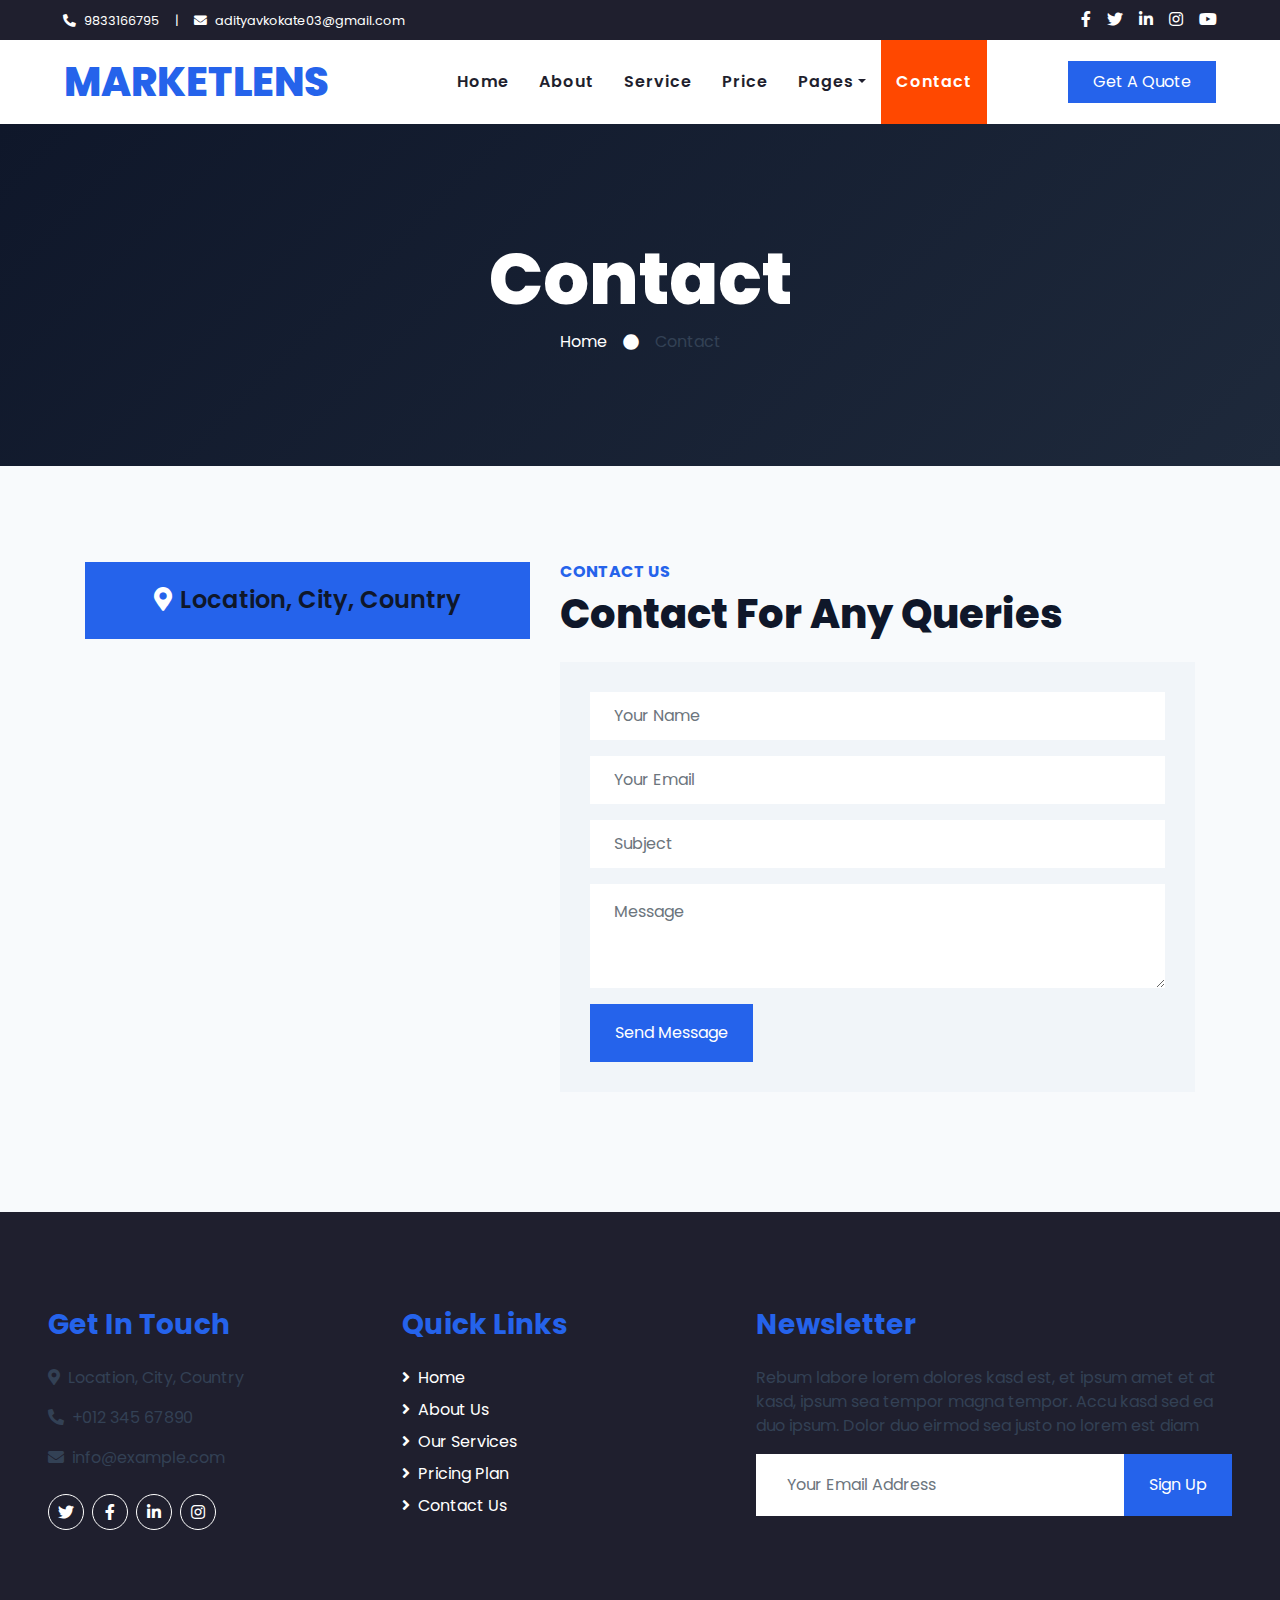
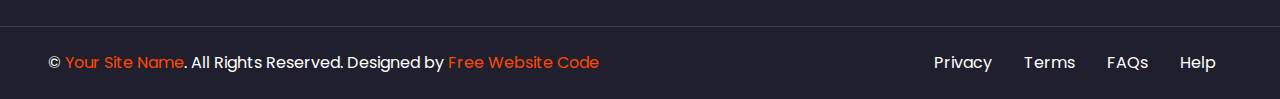
<file: contact.html>
<!DOCTYPE html>
<html lang="en">

<head>
    <meta charset="utf-8">
    <title>MarketLens</title>
    <meta content="width=device-width, initial-scale=1.0" name="viewport">
    <meta content="Free HTML Templates" name="keywords">
    <meta content="Free HTML Templates" name="description">

    <!-- Favicon -->
    <link href="img/favicon.ico" rel="icon">

    <!-- Google Web Fonts -->
    <link rel="preconnect" href="https://fonts.gstatic.com">
    <link href="https://fonts.googleapis.com/css2?family=Poppins:wght@100;200;300;400;500;600;700;800;900&display=swap" rel="stylesheet">

    <!-- Font Awesome -->
    <link href="https://cdnjs.cloudflare.com/ajax/libs/font-awesome/5.10.0/css/all.min.css" rel="stylesheet">

    <!-- Libraries Stylesheet -->
    <link href="lib/owlcarousel/assets/owl.carousel.min.css" rel="stylesheet">

    <!-- Customized Bootstrap Stylesheet -->
    <link href="css/style.css" rel="stylesheet">
</head>

<body>
    <!-- Topbar Start -->
    <div class="container-fluid bg-dark">
        <div class="row py-2 px-lg-5">
            <div class="col-lg-6 text-center text-lg-left mb-2 mb-lg-0">
                <div class="d-inline-flex align-items-center text-white">
                    <small><i class="fa fa-phone-alt mr-2"></i>9833166795</small>
                    <small class="px-3">|</small>
                    <small><i class="fa fa-envelope mr-2"></i>adityavkokate03@gmail.com</small>
                </div>
            </div>
            <div class="col-lg-6 text-center text-lg-right">
                <div class="d-inline-flex align-items-center">
                    <a class="text-white px-2" href="">
                        <i class="fab fa-facebook-f"></i>
                    </a>
                    <a class="text-white px-2" href="">
                        <i class="fab fa-twitter"></i>
                    </a>
                    <a class="text-white px-2" href="">
                        <i class="fab fa-linkedin-in"></i>
                    </a>
                    <a class="text-white px-2" href="">
                        <i class="fab fa-instagram"></i>
                    </a>
                    <a class="text-white pl-2" href="">
                        <i class="fab fa-youtube"></i>
                    </a>
                </div>
            </div>
        </div>
    </div>
    <!-- Topbar End -->


    <!-- Navbar Start -->
    <div class="container-fluid p-0">
        <nav class="navbar navbar-expand-lg bg-light navbar-light py-3 py-lg-0 px-lg-5">
            <a href="index.html" class="navbar-brand ml-lg-3">
                <h1 class="m-0 display-5 text-uppercase text-primary">marketlens</h1>
            </a>
            <button type="button" class="navbar-toggler" data-toggle="collapse" data-target="#navbarCollapse">
                <span class="navbar-toggler-icon"></span>
            </button>
            <div class="collapse navbar-collapse justify-content-between px-lg-3" id="navbarCollapse">
                <div class="navbar-nav m-auto py-0">
                    <a href="index.html" class="nav-item nav-link">Home</a>
                    <a href="about.html" class="nav-item nav-link">About</a>
                    <a href="service.html" class="nav-item nav-link">Service</a>
                    <a href="price.html" class="nav-item nav-link">Price</a>
                    <div class="nav-item dropdown">
                        <a href="#" class="nav-link dropdown-toggle" data-toggle="dropdown">Pages</a>
                        <div class="dropdown-menu rounded-0 m-0">
                            <a href="blog.html" class="dropdown-item">Blog Grid</a>
                            <a href="single.html" class="dropdown-item">Blog Detail</a>
                        </div>
                    </div>
                    <a href="contact.html" class="nav-item nav-link active">Contact</a>
                </div>
                <a href="" class="btn btn-primary py-2 px-4 d-none d-lg-block">Get A Quote</a>
            </div>
        </nav>
    </div>
    <!-- Navbar End -->


    <!-- Header Start -->
    <div class="jumbotron jumbotron-fluid mb-5">
        <div class="container text-center py-5">
            <h1 class="text-white display-3">Contact</h1>
            <div class="d-inline-flex align-items-center text-white">
                <p class="m-0"><a class="text-white" href="">Home</a></p>
                <i class="fa fa-circle px-3"></i>
                <p class="m-0">Contact</p>
            </div>
        </div>
    </div>
    <!-- Header End -->


    <!-- Contact Start -->
    <div class="container-fluid py-5">
        <div class="container">
            <div class="row">
                <div class="col-lg-5 pb-4 pb-lg-0">
                    <div class="bg-primary text-dark text-center p-4">
                        <h4 class="m-0"><i class="fa fa-map-marker-alt text-white mr-2"></i>Location, City, Country</h4>
                    </div>
                    <iframe style="width: 100%; height: 470px;"
                        src="https://www.google.com/maps/embed?pb=!1m18!1m12!1m3!1d3001156.4288297426!2d-78.01371936852176!3d42.72876761954724!2m3!1f0!2f0!3f0!3m2!1i1024!2i768!4f13.1!3m3!1m2!1s0x4ccc4bf0f123a5a9%3A0xddcfc6c1de189567!2sNew%20York%2C%20USA!5e0!3m2!1sen!2sbd!4v1603794290143!5m2!1sen!2sbd"
                        frameborder="0" style="border:0;" allowfullscreen="" aria-hidden="false" tabindex="0"></iframe>
                </div>
                <div class="col-lg-7">
                    <h6 class="text-primary text-uppercase font-weight-bold">Contact Us</h6>
                    <h1 class="mb-4">Contact For Any Queries</h1>
                    <div class="contact-form bg-secondary" style="padding: 30px;">
                        <div id="success"></div>
                        <form name="sentMessage" id="contactForm" novalidate="novalidate">
                            <div class="control-group">
                                <input type="text" class="form-control border-0 p-4" id="name" placeholder="Your Name"
                                    required="required" data-validation-required-message="Please enter your name" />
                                <p class="help-block text-danger"></p>
                            </div>
                            <div class="control-group">
                                <input type="email" class="form-control border-0 p-4" id="email" placeholder="Your Email"
                                    required="required" data-validation-required-message="Please enter your email" />
                                <p class="help-block text-danger"></p>
                            </div>
                            <div class="control-group">
                                <input type="text" class="form-control border-0 p-4" id="subject" placeholder="Subject"
                                    required="required" data-validation-required-message="Please enter a subject" />
                                <p class="help-block text-danger"></p>
                            </div>
                            <div class="control-group">
                                <textarea class="form-control border-0 py-3 px-4" rows="3" id="message" placeholder="Message"
                                    required="required"
                                    data-validation-required-message="Please enter your message"></textarea>
                                <p class="help-block text-danger"></p>
                            </div>
                            <div>
                                <button class="btn btn-primary py-3 px-4" type="submit" id="sendMessageButton">Send
                                    Message</button>
                            </div>
                        </form>
                    </div>
                </div>
            </div>
        </div>
    </div>
    <!-- Contact End -->


    <!-- Footer Start -->
    <div class="container-fluid bg-dark text-white mt-5 py-5 px-sm-3 px-md-5">
        <div class="row pt-5">
            <div class="col-lg-7 col-md-6">
                <div class="row">
                    <div class="col-md-6 mb-5">
                        <h3 class="text-primary mb-4">Get In Touch</h3>
                        <p><i class="fa fa-map-marker-alt mr-2"></i>Location, City, Country</p>
                        <p><i class="fa fa-phone-alt mr-2"></i>+012 345 67890</p>
                        <p><i class="fa fa-envelope mr-2"></i>info@example.com</p>
                        <div class="d-flex justify-content-start mt-4">
                            <a class="btn btn-outline-light btn-social mr-2" href="#"><i class="fab fa-twitter"></i></a>
                            <a class="btn btn-outline-light btn-social mr-2" href="#"><i class="fab fa-facebook-f"></i></a>
                            <a class="btn btn-outline-light btn-social mr-2" href="#"><i class="fab fa-linkedin-in"></i></a>
                            <a class="btn btn-outline-light btn-social" href="#"><i class="fab fa-instagram"></i></a>
                        </div>
                    </div>
                    <div class="col-md-6 mb-5">
                        <h3 class="text-primary mb-4">Quick Links</h3>
                        <div class="d-flex flex-column justify-content-start">
                            <a class="text-white mb-2" href="#"><i class="fa fa-angle-right mr-2"></i>Home</a>
                            <a class="text-white mb-2" href="#"><i class="fa fa-angle-right mr-2"></i>About Us</a>
                            <a class="text-white mb-2" href="#"><i class="fa fa-angle-right mr-2"></i>Our Services</a>
                            <a class="text-white mb-2" href="#"><i class="fa fa-angle-right mr-2"></i>Pricing Plan</a>
                            <a class="text-white" href="#"><i class="fa fa-angle-right mr-2"></i>Contact Us</a>
                        </div>
                    </div>
                </div>
            </div>
            <div class="col-lg-5 col-md-6 mb-5">
                <h3 class="text-primary mb-4">Newsletter</h3>
                <p>Rebum labore lorem dolores kasd est, et ipsum amet et at kasd, ipsum sea tempor magna tempor. Accu kasd sed ea duo ipsum. Dolor duo eirmod sea justo no lorem est diam</p>
                <div class="w-100">
                    <div class="input-group">
                        <input type="text" class="form-control border-light" style="padding: 30px;" placeholder="Your Email Address">
                        <div class="input-group-append">
                            <button class="btn btn-primary px-4">Sign Up</button>
                        </div>
                    </div>
                </div>
            </div>
        </div>
    </div>
    <div class="container-fluid bg-dark text-white border-top py-4 px-sm-3 px-md-5" style="border-color: #3E3E4E !important;">
        <div class="row">
            <div class="col-lg-6 text-center text-md-left mb-3 mb-md-0">
                <p class="m-0 text-white">&copy; <a href="#">Your Site Name</a>. All Rights Reserved. 
				
				
				Designed by <a href="https://freewebsitecode.com">Free Website Code</a>
                </p>
            </div>
            <div class="col-lg-6 text-center text-md-right">
                <ul class="nav d-inline-flex">
                    <li class="nav-item">
                        <a class="nav-link text-white py-0" href="#">Privacy</a>
                    </li>
                    <li class="nav-item">
                        <a class="nav-link text-white py-0" href="#">Terms</a>
                    </li>
                    <li class="nav-item">
                        <a class="nav-link text-white py-0" href="#">FAQs</a>
                    </li>
                    <li class="nav-item">
                        <a class="nav-link text-white py-0" href="#">Help</a>
                    </li>
                </ul>
            </div>
        </div>
    </div>
    <!-- Footer End -->


    <!-- Back to Top -->
    <a href="#" class="btn btn-lg btn-primary back-to-top"><i class="fa fa-angle-double-up"></i></a>


    <!-- JavaScript Libraries -->
    <script src="https://code.jquery.com/jquery-3.4.1.min.js"></script>
    <script src="https://stackpath.bootstrapcdn.com/bootstrap/4.4.1/js/bootstrap.bundle.min.js"></script>
    <script src="lib/easing/easing.min.js"></script>
    <script src="lib/waypoints/waypoints.min.js"></script>
    <script src="lib/counterup/counterup.min.js"></script>
    <script src="lib/owlcarousel/owl.carousel.min.js"></script>

    <!-- Contact Javascript File -->
    <script src="mail/jqBootstrapValidation.min.js"></script>
    <script src="mail/contact.js"></script>

    <!-- Template Javascript -->
    <script src="js/main.js"></script>
</body>

</html>
</file>
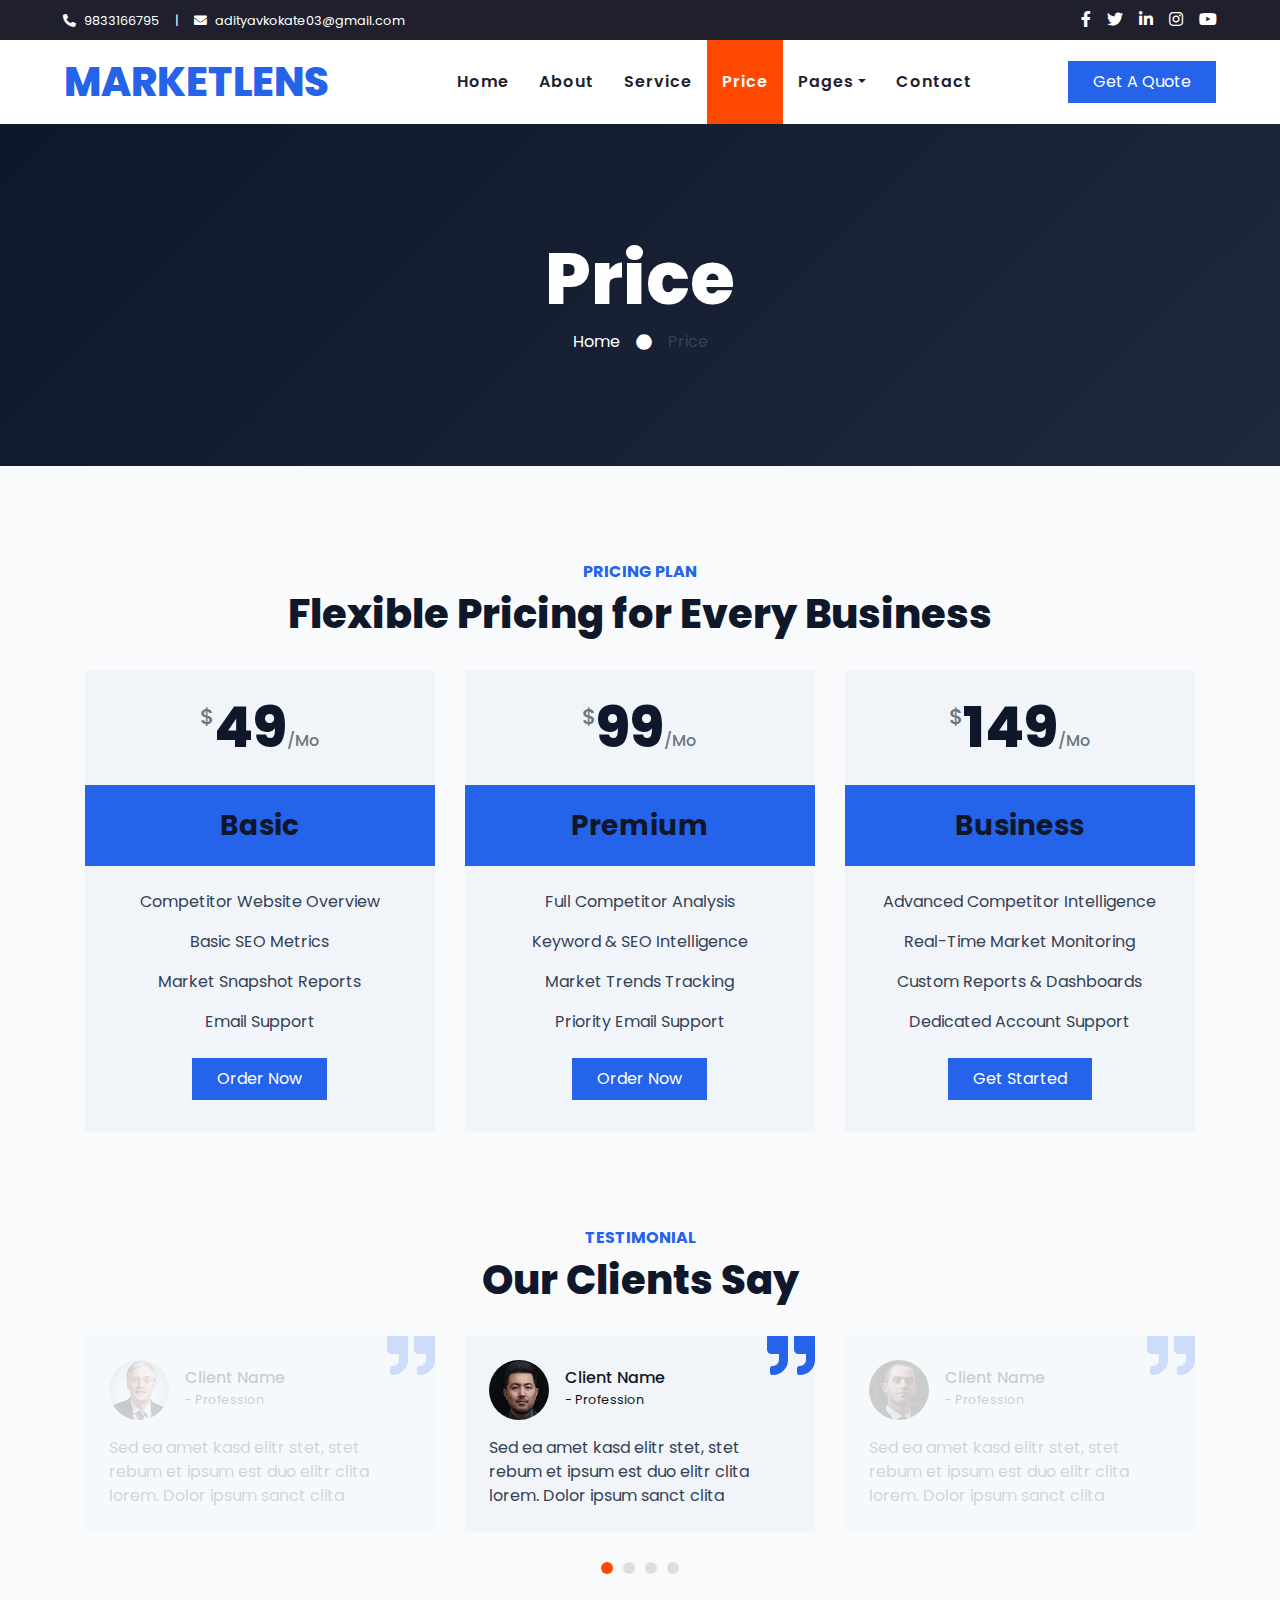
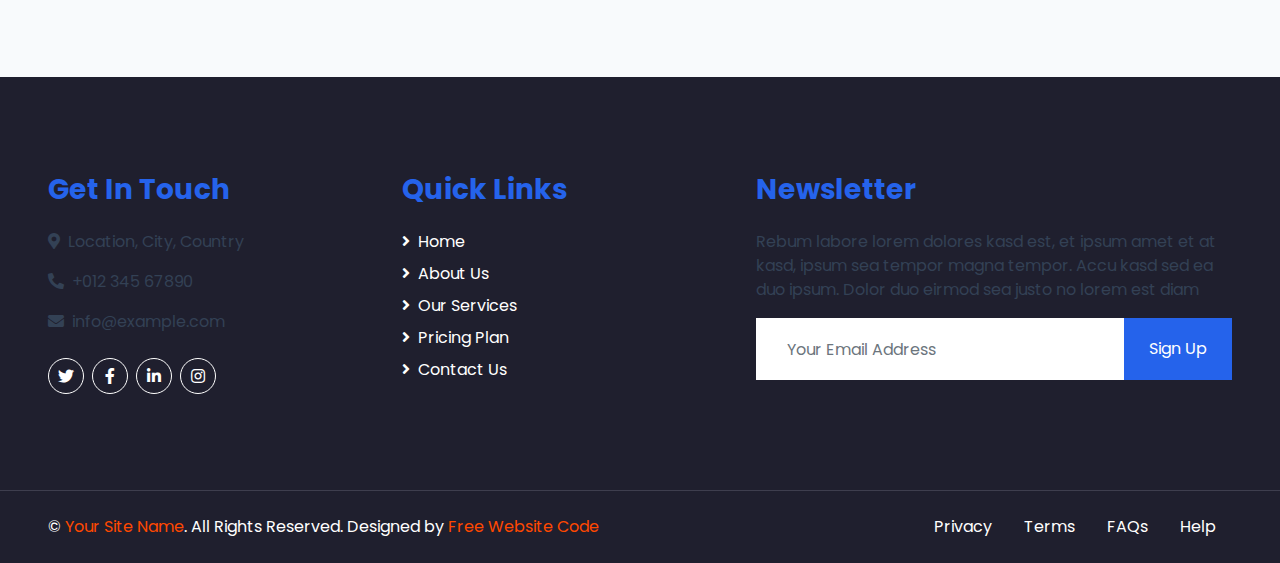
<file: price.html>
<!DOCTYPE html>
<html lang="en">

<head>
    <meta charset="utf-8">
    <title>MarketLens</title>
    <meta content="width=device-width, initial-scale=1.0" name="viewport">
    <meta content="Free HTML Templates" name="keywords">
    <meta content="Free HTML Templates" name="description">

    <!-- Favicon -->
    <link href="img/favicon.ico" rel="icon">

    <!-- Google Web Fonts -->
    <link rel="preconnect" href="https://fonts.gstatic.com">
    <link href="https://fonts.googleapis.com/css2?family=Poppins:wght@100;200;300;400;500;600;700;800;900&display=swap" rel="stylesheet">

    <!-- Font Awesome -->
    <link href="https://cdnjs.cloudflare.com/ajax/libs/font-awesome/5.10.0/css/all.min.css" rel="stylesheet">

    <!-- Libraries Stylesheet -->
    <link href="lib/owlcarousel/assets/owl.carousel.min.css" rel="stylesheet">

    <!-- Customized Bootstrap Stylesheet -->
    <link href="css/style.css" rel="stylesheet">
</head>

<body>
    <!-- Topbar Start -->
    <div class="container-fluid bg-dark">
        <div class="row py-2 px-lg-5">
            <div class="col-lg-6 text-center text-lg-left mb-2 mb-lg-0">
                <div class="d-inline-flex align-items-center text-white">
                    <small><i class="fa fa-phone-alt mr-2"></i>9833166795</small>
                    <small class="px-3">|</small>
                    <small><i class="fa fa-envelope mr-2"></i>adityavkokate03@gmail.com</small>
                </div>
            </div>
            <div class="col-lg-6 text-center text-lg-right">
                <div class="d-inline-flex align-items-center">
                    <a class="text-white px-2" href="">
                        <i class="fab fa-facebook-f"></i>
                    </a>
                    <a class="text-white px-2" href="">
                        <i class="fab fa-twitter"></i>
                    </a>
                    <a class="text-white px-2" href="">
                        <i class="fab fa-linkedin-in"></i>
                    </a>
                    <a class="text-white px-2" href="">
                        <i class="fab fa-instagram"></i>
                    </a>
                    <a class="text-white pl-2" href="">
                        <i class="fab fa-youtube"></i>
                    </a>
                </div>
            </div>
        </div>
    </div>
    <!-- Topbar End -->


    <!-- Navbar Start -->
    <div class="container-fluid p-0">
        <nav class="navbar navbar-expand-lg bg-light navbar-light py-3 py-lg-0 px-lg-5">
            <a href="index.html" class="navbar-brand ml-lg-3">
                <h1 class="m-0 display-5 text-uppercase text-primary">Marketlens</h1>
            </a>
            <button type="button" class="navbar-toggler" data-toggle="collapse" data-target="#navbarCollapse">
                <span class="navbar-toggler-icon"></span>
            </button>
            <div class="collapse navbar-collapse justify-content-between px-lg-3" id="navbarCollapse">
                <div class="navbar-nav m-auto py-0">
                    <a href="index.html" class="nav-item nav-link">Home</a>
                    <a href="about.html" class="nav-item nav-link">About</a>
                    <a href="service.html" class="nav-item nav-link">Service</a>
                    <a href="price.html" class="nav-item nav-link active">Price</a>
                    <div class="nav-item dropdown">
                        <a href="#" class="nav-link dropdown-toggle" data-toggle="dropdown">Pages</a>
                        <div class="dropdown-menu rounded-0 m-0">
                            <a href="blog.html" class="dropdown-item">Blog Grid</a>
                            <a href="single.html" class="dropdown-item">Blog Detail</a>
                        </div>
                    </div>
                    <a href="contact.html" class="nav-item nav-link">Contact</a>
                </div>
                <a href="" class="btn btn-primary py-2 px-4 d-none d-lg-block">Get A Quote</a>
            </div>
        </nav>
    </div>
    <!-- Navbar End -->


    <!-- Header Start -->
    <div class="jumbotron jumbotron-fluid mb-5">
        <div class="container text-center py-5">
            <h1 class="text-white display-3">Price</h1>
            <div class="d-inline-flex align-items-center text-white">
                <p class="m-0"><a class="text-white" href="">Home</a></p>
                <i class="fa fa-circle px-3"></i>
                <p class="m-0">Price</p>
            </div>
        </div>
    </div>
    <!-- Header End -->


    <!-- Pricing Plan Start -->
    <div class="container-fluid pt-5">
        <div class="container">
            <div class="text-center pb-2">
                <h6 class="text-primary text-uppercase font-weight-bold">Pricing Plan</h6>
                <h1 class="mb-4">Flexible Pricing for Every Business</h1>
            </div>
            <div class="row">
                <div class="col-md-4 mb-5">
                    <div class="bg-secondary">
                        <div class="text-center p-4">
                            <h1 class="display-4 mb-0">
                                <small class="align-top text-muted font-weight-medium" style="font-size: 22px; line-height: 45px;">$</small>49<small class="align-bottom text-muted font-weight-medium" style="font-size: 16px; line-height: 40px;">/Mo</small>
                            </h1>
                        </div>
                        <div class="bg-primary text-center p-4">
                            <h3 class="m-0">Basic</h3>
                        </div>
                        <div class="d-flex flex-column align-items-center py-4">
                            <p>Competitor Website Overview</p>
                            <p>Basic SEO Metrics</p>
                            <p>Market Snapshot Reports</p>
                            <p>Email Support</p>
                            <a href="" class="btn btn-primary py-2 px-4 my-2">Order Now</a>
                        </div>
                    </div>
                </div>
                <div class="col-md-4 mb-5">
                    <div class="bg-secondary">
                        <div class="text-center p-4">
                            <h1 class="display-4 mb-0">
                                <small class="align-top text-muted font-weight-medium" style="font-size: 22px; line-height: 45px;">$</small>99<small class="align-bottom text-muted font-weight-medium" style="font-size: 16px; line-height: 40px;">/Mo</small>
                            </h1>
                        </div>
                        <div class="bg-primary text-center p-4">
                            <h3 class="m-0">Premium</h3>
                        </div>
                        <div class="d-flex flex-column align-items-center py-4">
                            <p>Full Competitor Analysis</p>
                            <p>Keyword & SEO Intelligence</p>
                            <p>Market Trends Tracking</p>
                            <p>Priority Email Support</p>
                            <a href="" class="btn btn-primary py-2 px-4 my-2">Order Now</a>
                        </div>
                    </div>
                </div>
                <div class="col-md-4 mb-5">
                    <div class="bg-secondary">
                        <div class="text-center p-4">
                            <h1 class="display-4 mb-0">
                                <small class="align-top text-muted font-weight-medium" style="font-size: 22px; line-height: 45px;">$</small>149<small class="align-bottom text-muted font-weight-medium" style="font-size: 16px; line-height: 40px;">/Mo</small>
                            </h1>
                        </div>
                        <div class="bg-primary text-center p-4">
                            <h3 class="m-0">Business</h3>
                        </div>
                        <div class="d-flex flex-column align-items-center py-4">
                            <p>Advanced Competitor Intelligence</p>
                            <p>Real-Time Market Monitoring</p>
                            <p>Custom Reports & Dashboards</p>
                            <p>Dedicated Account Support</p>
                            <a href="" class="btn btn-primary py-2 px-4 my-2">Get Started</a>
                        </div>
                    </div>
                </div>
            </div>
        </div>
    </div>
    <!-- Pricing Plan End -->


    <!-- Testimonial Start -->
    <div class="container-fluid py-5">
        <div class="container">
            <div class="text-center pb-2">
                <h6 class="text-primary text-uppercase font-weight-bold">Testimonial</h6>
                <h1 class="mb-4">Our Clients Say</h1>
            </div>
            <div class="owl-carousel testimonial-carousel">
                <div class="position-relative bg-secondary p-4">
                    <i class="fa fa-3x fa-quote-right text-primary position-absolute" style="top: -6px; right: 0;"></i>
                    <div class="d-flex align-items-center mb-3">
                        <img class="img-fluid rounded-circle" src="img/testimonial-1.jpg" style="width: 60px; height: 60px;" alt="">
                        <div class="ml-3">
                            <h6 class="font-weight-semi-bold m-0">Client Name</h6>
                            <small>- Profession</small>
                        </div>
                    </div>
                    <p class="m-0">Sed ea amet kasd elitr stet, stet rebum et ipsum est duo elitr clita lorem. Dolor ipsum sanct clita</p>
                </div>
                <div class="position-relative bg-secondary p-4">
                    <i class="fa fa-3x fa-quote-right text-primary position-absolute" style="top: -6px; right: 0;"></i>
                    <div class="d-flex align-items-center mb-3">
                        <img class="img-fluid rounded-circle" src="img/testimonial-2.jpg" style="width: 60px; height: 60px;" alt="">
                        <div class="ml-3">
                            <h6 class="font-weight-semi-bold m-0">Client Name</h6>
                            <small>- Profession</small>
                        </div>
                    </div>
                    <p class="m-0">Sed ea amet kasd elitr stet, stet rebum et ipsum est duo elitr clita lorem. Dolor ipsum sanct clita</p>
                </div>
                <div class="position-relative bg-secondary p-4">
                    <i class="fa fa-3x fa-quote-right text-primary position-absolute" style="top: -6px; right: 0;"></i>
                    <div class="d-flex align-items-center mb-3">
                        <img class="img-fluid rounded-circle" src="img/testimonial-3.jpg" style="width: 60px; height: 60px;" alt="">
                        <div class="ml-3">
                            <h6 class="font-weight-semi-bold m-0">Client Name</h6>
                            <small>- Profession</small>
                        </div>
                    </div>
                    <p class="m-0">Sed ea amet kasd elitr stet, stet rebum et ipsum est duo elitr clita lorem. Dolor ipsum sanct clita</p>
                </div>
                <div class="position-relative bg-secondary p-4">
                    <i class="fa fa-3x fa-quote-right text-primary position-absolute" style="top: -6px; right: 0;"></i>
                    <div class="d-flex align-items-center mb-3">
                        <img class="img-fluid rounded-circle" src="img/testimonial-4.jpg" style="width: 60px; height: 60px;" alt="">
                        <div class="ml-3">
                            <h6 class="font-weight-semi-bold m-0">Client Name</h6>
                            <small>- Profession</small>
                        </div>
                    </div>
                    <p class="m-0">Sed ea amet kasd elitr stet, stet rebum et ipsum est duo elitr clita lorem. Dolor ipsum sanct clita</p>
                </div>
            </div>
        </div>
    </div>
    <!-- Testimonial End -->


    <!-- Footer Start -->
    <div class="container-fluid bg-dark text-white mt-5 py-5 px-sm-3 px-md-5">
        <div class="row pt-5">
            <div class="col-lg-7 col-md-6">
                <div class="row">
                    <div class="col-md-6 mb-5">
                        <h3 class="text-primary mb-4">Get In Touch</h3>
                        <p><i class="fa fa-map-marker-alt mr-2"></i>Location, City, Country</p>
                        <p><i class="fa fa-phone-alt mr-2"></i>+012 345 67890</p>
                        <p><i class="fa fa-envelope mr-2"></i>info@example.com</p>
                        <div class="d-flex justify-content-start mt-4">
                            <a class="btn btn-outline-light btn-social mr-2" href="#"><i class="fab fa-twitter"></i></a>
                            <a class="btn btn-outline-light btn-social mr-2" href="#"><i class="fab fa-facebook-f"></i></a>
                            <a class="btn btn-outline-light btn-social mr-2" href="#"><i class="fab fa-linkedin-in"></i></a>
                            <a class="btn btn-outline-light btn-social" href="#"><i class="fab fa-instagram"></i></a>
                        </div>
                    </div>
                    <div class="col-md-6 mb-5">
                        <h3 class="text-primary mb-4">Quick Links</h3>
                        <div class="d-flex flex-column justify-content-start">
                            <a class="text-white mb-2" href="#"><i class="fa fa-angle-right mr-2"></i>Home</a>
                            <a class="text-white mb-2" href="#"><i class="fa fa-angle-right mr-2"></i>About Us</a>
                            <a class="text-white mb-2" href="#"><i class="fa fa-angle-right mr-2"></i>Our Services</a>
                            <a class="text-white mb-2" href="#"><i class="fa fa-angle-right mr-2"></i>Pricing Plan</a>
                            <a class="text-white" href="#"><i class="fa fa-angle-right mr-2"></i>Contact Us</a>
                        </div>
                    </div>
                </div>
            </div>
            <div class="col-lg-5 col-md-6 mb-5">
                <h3 class="text-primary mb-4">Newsletter</h3>
                <p>Rebum labore lorem dolores kasd est, et ipsum amet et at kasd, ipsum sea tempor magna tempor. Accu kasd sed ea duo ipsum. Dolor duo eirmod sea justo no lorem est diam</p>
                <div class="w-100">
                    <div class="input-group">
                        <input type="text" class="form-control border-light" style="padding: 30px;" placeholder="Your Email Address">
                        <div class="input-group-append">
                            <button class="btn btn-primary px-4">Sign Up</button>
                        </div>
                    </div>
                </div>
            </div>
        </div>
    </div>
    <div class="container-fluid bg-dark text-white border-top py-4 px-sm-3 px-md-5" style="border-color: #3E3E4E !important;">
        <div class="row">
            <div class="col-lg-6 text-center text-md-left mb-3 mb-md-0">
                <p class="m-0 text-white">&copy; <a href="#">Your Site Name</a>. All Rights Reserved. 
				
				
				Designed by <a href="https://freewebsitecode.com">Free Website Code</a>
                </p>
            </div>
            <div class="col-lg-6 text-center text-md-right">
                <ul class="nav d-inline-flex">
                    <li class="nav-item">
                        <a class="nav-link text-white py-0" href="#">Privacy</a>
                    </li>
                    <li class="nav-item">
                        <a class="nav-link text-white py-0" href="#">Terms</a>
                    </li>
                    <li class="nav-item">
                        <a class="nav-link text-white py-0" href="#">FAQs</a>
                    </li>
                    <li class="nav-item">
                        <a class="nav-link text-white py-0" href="#">Help</a>
                    </li>
                </ul>
            </div>
        </div>
    </div>
    <!-- Footer End -->


    <!-- Back to Top -->
    <a href="#" class="btn btn-lg btn-primary back-to-top"><i class="fa fa-angle-double-up"></i></a>


    <!-- JavaScript Libraries -->
    <script src="https://code.jquery.com/jquery-3.4.1.min.js"></script>
    <script src="https://stackpath.bootstrapcdn.com/bootstrap/4.4.1/js/bootstrap.bundle.min.js"></script>
    <script src="lib/easing/easing.min.js"></script>
    <script src="lib/waypoints/waypoints.min.js"></script>
    <script src="lib/counterup/counterup.min.js"></script>
    <script src="lib/owlcarousel/owl.carousel.min.js"></script>

    <!-- Contact Javascript File -->
    <script src="mail/jqBootstrapValidation.min.js"></script>
    <script src="mail/contact.js"></script>

    <!-- Template Javascript -->
    <script src="js/main.js"></script>
</body>

</html>
</file>
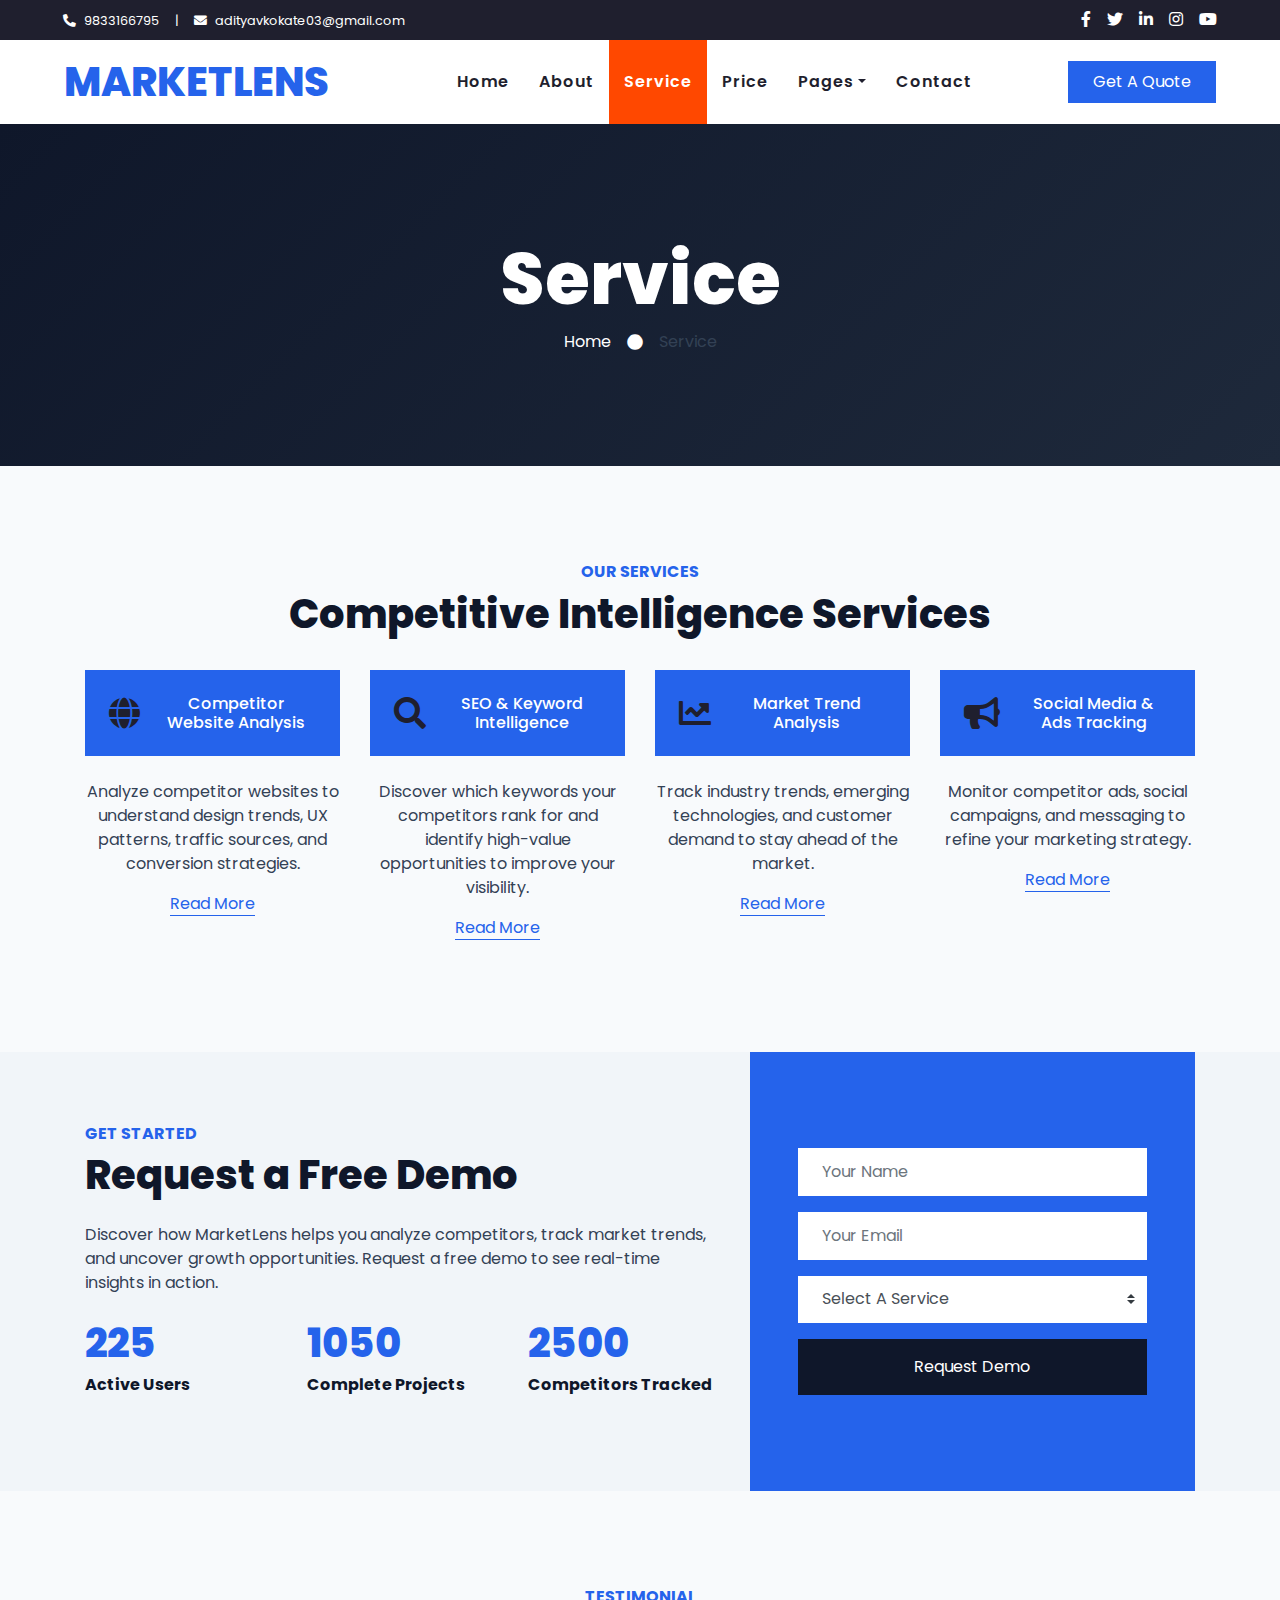
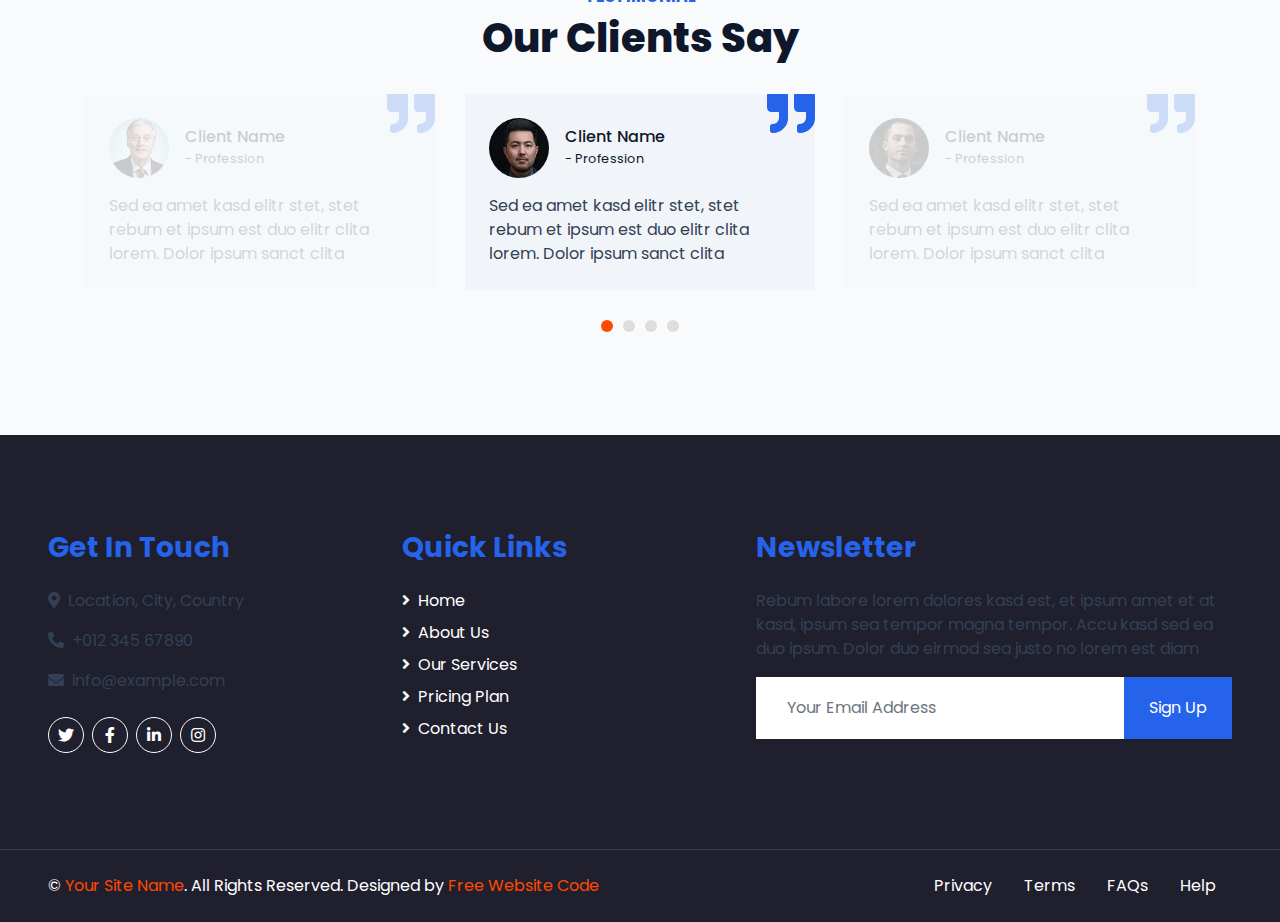
<file: service.html>
<!DOCTYPE html>
<html lang="en">

<head>
    <meta charset="utf-8">
    <title>MarketLens</title>
    <meta content="width=device-width, initial-scale=1.0" name="viewport">
    <meta content="Free HTML Templates" name="keywords">
    <meta content="Free HTML Templates" name="description">

    <!-- Favicon -->
    <link href="img/favicon.ico" rel="icon">

    <!-- Google Web Fonts -->
    <link rel="preconnect" href="https://fonts.gstatic.com">
    <link href="https://fonts.googleapis.com/css2?family=Poppins:wght@100;200;300;400;500;600;700;800;900&display=swap" rel="stylesheet">

    <!-- Font Awesome -->
    <link href="https://cdnjs.cloudflare.com/ajax/libs/font-awesome/5.10.0/css/all.min.css" rel="stylesheet">

    <!-- Libraries Stylesheet -->
    <link href="lib/owlcarousel/assets/owl.carousel.min.css" rel="stylesheet">

    <!-- Customized Bootstrap Stylesheet -->
    <link href="css/style.css" rel="stylesheet">
</head>

<body>
    <!-- Topbar Start -->
    <div class="container-fluid bg-dark">
        <div class="row py-2 px-lg-5">
            <div class="col-lg-6 text-center text-lg-left mb-2 mb-lg-0">
                <div class="d-inline-flex align-items-center text-white">
                    <small><i class="fa fa-phone-alt mr-2"></i>9833166795</small>
                    <small class="px-3">|</small>
                    <small><i class="fa fa-envelope mr-2"></i>adityavkokate03@gmail.com</small>
                </div>
            </div>
            <div class="col-lg-6 text-center text-lg-right">
                <div class="d-inline-flex align-items-center">
                    <a class="text-white px-2" href="">
                        <i class="fab fa-facebook-f"></i>
                    </a>
                    <a class="text-white px-2" href="">
                        <i class="fab fa-twitter"></i>
                    </a>
                    <a class="text-white px-2" href="">
                        <i class="fab fa-linkedin-in"></i>
                    </a>
                    <a class="text-white px-2" href="">
                        <i class="fab fa-instagram"></i>
                    </a>
                    <a class="text-white pl-2" href="">
                        <i class="fab fa-youtube"></i>
                    </a>
                </div>
            </div>
        </div>
    </div>
    <!-- Topbar End -->


    <!-- Navbar Start -->
    <div class="container-fluid p-0">
        <nav class="navbar navbar-expand-lg bg-light navbar-light py-3 py-lg-0 px-lg-5">
            <a href="index.html" class="navbar-brand ml-lg-3">
                <h1 class="m-0 display-5 text-uppercase text-primary">MarketLens</h1>
            </a>
            <button type="button" class="navbar-toggler" data-toggle="collapse" data-target="#navbarCollapse">
                <span class="navbar-toggler-icon"></span>
            </button>
            <div class="collapse navbar-collapse justify-content-between px-lg-3" id="navbarCollapse">
                <div class="navbar-nav m-auto py-0">
                    <a href="index.html" class="nav-item nav-link">Home</a>
                    <a href="about.html" class="nav-item nav-link">About</a>
                    <a href="service.html" class="nav-item nav-link active">Service</a>
                    <a href="price.html" class="nav-item nav-link">Price</a>
                    <div class="nav-item dropdown">
                        <a href="#" class="nav-link dropdown-toggle" data-toggle="dropdown">Pages</a>
                        <div class="dropdown-menu rounded-0 m-0">
                            <a href="blog.html" class="dropdown-item">Blog Grid</a>
                            <a href="single.html" class="dropdown-item">Blog Detail</a>
                        </div>
                    </div>
                    <a href="contact.html" class="nav-item nav-link">Contact</a>
                </div>
                <a href="" class="btn btn-primary py-2 px-4 d-none d-lg-block">Get A Quote</a>
            </div>
        </nav>
    </div>
    <!-- Navbar End -->


    <!-- Header Start -->
    <div class="jumbotron jumbotron-fluid mb-5">
        <div class="container text-center py-5">
            <h1 class="text-white display-3">Service</h1>
            <div class="d-inline-flex align-items-center text-white">
                <p class="m-0"><a class="text-white" href="">Home</a></p>
                <i class="fa fa-circle px-3"></i>
                <p class="m-0">Service</p>
            </div>
        </div>
    </div>
    <!-- Header End -->


    <!-- Services Start -->
    <div class="container-fluid pt-5">
        <div class="container">
            <div class="text-center pb-2">
                <h6 class="text-primary text-uppercase font-weight-bold">Our Services</h6>
                <h1 class="mb-4">Competitive Intelligence Services</h1>
            </div>
            <div class="row pb-3">
                <div class="col-lg-3 col-md-6 text-center mb-5">
                    <div class="d-flex align-items-center justify-content-center bg-primary mb-4 p-4">
                        <i class="fa fa-2x fa-globe text-dark pr-3"></i>
                        <h6 class="text-white font-weight-medium m-0">Competitor Website Analysis</h6>
                    </div>
                    <p>Analyze competitor websites to understand design trends, UX patterns, traffic sources,
and conversion strategies.</p>
                    <a class="border-bottom text-decoration-none" href="">Read More</a>
                </div>
                <div class="col-lg-3 col-md-6 text-center mb-5">
                    <div class="d-flex align-items-center justify-content-center bg-primary mb-4 p-4">
                        <i class="fa fa-2x fa-search text-dark pr-3"></i>
                        <h6 class="text-white font-weight-medium m-0">SEO & Keyword Intelligence</h6>
                    </div>
                    <p>Discover which keywords your competitors rank for and identify high-value opportunities
to improve your visibility.</p>
                    <a class="border-bottom text-decoration-none" href="">Read More</a>
                </div>
                <div class="col-lg-3 col-md-6 text-center mb-5">
                    <div class="d-flex align-items-center justify-content-center bg-primary mb-4 p-4">
                        <i class="fa fa-2x fa-chart-line text-dark pr-3"></i>
                        <h6 class="text-white font-weight-medium m-0">Market Trend Analysis</h6>
                    </div>
                    <p>Track industry trends, emerging technologies, and customer demand to stay ahead of the market.</p>
                    <a class="border-bottom text-decoration-none" href="">Read More</a>
                </div>
                <div class="col-lg-3 col-md-6 text-center mb-5">
                    <div class="d-flex align-items-center justify-content-center bg-primary mb-4 p-4">
                        <i class="fa fa-2x fa-bullhorn text-dark pr-3"></i>
                        <h6 class="text-white font-weight-medium m-0">Social Media & Ads Tracking</h6>
                    </div>
                    <p>Monitor competitor ads, social campaigns, and messaging to refine your marketing strategy.</p>
                    <a class="border-bottom text-decoration-none" href="">Read More</a>
                </div>
            </div>
        </div>
    </div>
    <!-- Services End -->


    <!--  Quote Request Start -->
    <div class="container-fluid bg-secondary my-5">
        <div class="container">
            <div class="row align-items-center">
                <div class="col-lg-7 py-5 py-lg-0">
                    <h6 class="text-primary text-uppercase font-weight-bold">Get Started</h6>
                    <h1 class="mb-4">Request a Free Demo</h1>
                    <p class="mb-4">Discover how MarketLens helps you analyze competitors, track market trends, and uncover
growth opportunities. Request a free demo to see real-time insights in action.</p>
                    <div class="row">
                        <div class="col-sm-4">
                            <h1 class="text-primary mb-2" data-toggle="counter-up">225</h1>
                            <h6 class="font-weight-bold mb-4">Active Users</h6>
                        </div>
                        <div class="col-sm-4">
                            <h1 class="text-primary mb-2" data-toggle="counter-up">1050</h1>
                            <h6 class="font-weight-bold mb-4">Complete Projects</h6>
                        </div>
                        <div class="col-sm-4">
                            <h1 class="text-primary mb-2" data-toggle="counter-up">2500</h1>
                            <h6 class="font-weight-bold mb-4">Competitors Tracked</h6>
                        </div>
                    </div>
                </div>
                <div class="col-lg-5">
                    <div class="bg-primary py-5 px-4 px-sm-5">
                        <form class="py-5">
                            <div class="form-group">
                                <input type="text" class="form-control border-0 p-4" placeholder="Your Name" required="required" />
                            </div>
                            <div class="form-group">
                                <input type="email" class="form-control border-0 p-4" placeholder="Your Email" required="required" />
                            </div>
                            <div class="form-group">
                                <select class="custom-select border-0 px-4" style="height: 47px;">
                                    <option selected>Select A Service</option>
                                    <option value="1">Service 1</option>
                                    <option value="2">Service 1</option>
                                    <option value="3">Service 1</option>
                                </select>
                            </div>
                            <div>
                                <button class="btn btn-dark btn-block border-0 py-3" type="submit">Request Demo</button>
                            </div>
                        </form>
                    </div>
                </div>
            </div>
        </div>
    </div>
    <!-- Quote Request Start -->


    <!-- Testimonial Start -->
    <div class="container-fluid py-5">
        <div class="container">
            <div class="text-center pb-2">
                <h6 class="text-primary text-uppercase font-weight-bold">Testimonial</h6>
                <h1 class="mb-4">Our Clients Say</h1>
            </div>
            <div class="owl-carousel testimonial-carousel">
                <div class="position-relative bg-secondary p-4">
                    <i class="fa fa-3x fa-quote-right text-primary position-absolute" style="top: -6px; right: 0;"></i>
                    <div class="d-flex align-items-center mb-3">
                        <img class="img-fluid rounded-circle" src="img/testimonial-1.jpg" style="width: 60px; height: 60px;" alt="">
                        <div class="ml-3">
                            <h6 class="font-weight-semi-bold m-0">Client Name</h6>
                            <small>- Profession</small>
                        </div>
                    </div>
                    <p class="m-0">Sed ea amet kasd elitr stet, stet rebum et ipsum est duo elitr clita lorem. Dolor ipsum sanct clita</p>
                </div>
                <div class="position-relative bg-secondary p-4">
                    <i class="fa fa-3x fa-quote-right text-primary position-absolute" style="top: -6px; right: 0;"></i>
                    <div class="d-flex align-items-center mb-3">
                        <img class="img-fluid rounded-circle" src="img/testimonial-2.jpg" style="width: 60px; height: 60px;" alt="">
                        <div class="ml-3">
                            <h6 class="font-weight-semi-bold m-0">Client Name</h6>
                            <small>- Profession</small>
                        </div>
                    </div>
                    <p class="m-0">Sed ea amet kasd elitr stet, stet rebum et ipsum est duo elitr clita lorem. Dolor ipsum sanct clita</p>
                </div>
                <div class="position-relative bg-secondary p-4">
                    <i class="fa fa-3x fa-quote-right text-primary position-absolute" style="top: -6px; right: 0;"></i>
                    <div class="d-flex align-items-center mb-3">
                        <img class="img-fluid rounded-circle" src="img/testimonial-3.jpg" style="width: 60px; height: 60px;" alt="">
                        <div class="ml-3">
                            <h6 class="font-weight-semi-bold m-0">Client Name</h6>
                            <small>- Profession</small>
                        </div>
                    </div>
                    <p class="m-0">Sed ea amet kasd elitr stet, stet rebum et ipsum est duo elitr clita lorem. Dolor ipsum sanct clita</p>
                </div>
                <div class="position-relative bg-secondary p-4">
                    <i class="fa fa-3x fa-quote-right text-primary position-absolute" style="top: -6px; right: 0;"></i>
                    <div class="d-flex align-items-center mb-3">
                        <img class="img-fluid rounded-circle" src="img/testimonial-4.jpg" style="width: 60px; height: 60px;" alt="">
                        <div class="ml-3">
                            <h6 class="font-weight-semi-bold m-0">Client Name</h6>
                            <small>- Profession</small>
                        </div>
                    </div>
                    <p class="m-0">Sed ea amet kasd elitr stet, stet rebum et ipsum est duo elitr clita lorem. Dolor ipsum sanct clita</p>
                </div>
            </div>
        </div>
    </div>
    <!-- Testimonial End -->


    <!-- Footer Start -->
    <div class="container-fluid bg-dark text-white mt-5 py-5 px-sm-3 px-md-5">
        <div class="row pt-5">
            <div class="col-lg-7 col-md-6">
                <div class="row">
                    <div class="col-md-6 mb-5">
                        <h3 class="text-primary mb-4">Get In Touch</h3>
                        <p><i class="fa fa-map-marker-alt mr-2"></i>Location, City, Country</p>
                        <p><i class="fa fa-phone-alt mr-2"></i>+012 345 67890</p>
                        <p><i class="fa fa-envelope mr-2"></i>info@example.com</p>
                        <div class="d-flex justify-content-start mt-4">
                            <a class="btn btn-outline-light btn-social mr-2" href="#"><i class="fab fa-twitter"></i></a>
                            <a class="btn btn-outline-light btn-social mr-2" href="#"><i class="fab fa-facebook-f"></i></a>
                            <a class="btn btn-outline-light btn-social mr-2" href="#"><i class="fab fa-linkedin-in"></i></a>
                            <a class="btn btn-outline-light btn-social" href="#"><i class="fab fa-instagram"></i></a>
                        </div>
                    </div>
                    <div class="col-md-6 mb-5">
                        <h3 class="text-primary mb-4">Quick Links</h3>
                        <div class="d-flex flex-column justify-content-start">
                            <a class="text-white mb-2" href="#"><i class="fa fa-angle-right mr-2"></i>Home</a>
                            <a class="text-white mb-2" href="#"><i class="fa fa-angle-right mr-2"></i>About Us</a>
                            <a class="text-white mb-2" href="#"><i class="fa fa-angle-right mr-2"></i>Our Services</a>
                            <a class="text-white mb-2" href="#"><i class="fa fa-angle-right mr-2"></i>Pricing Plan</a>
                            <a class="text-white" href="#"><i class="fa fa-angle-right mr-2"></i>Contact Us</a>
                        </div>
                    </div>
                </div>
            </div>
            <div class="col-lg-5 col-md-6 mb-5">
                <h3 class="text-primary mb-4">Newsletter</h3>
                <p>Rebum labore lorem dolores kasd est, et ipsum amet et at kasd, ipsum sea tempor magna tempor. Accu kasd sed ea duo ipsum. Dolor duo eirmod sea justo no lorem est diam</p>
                <div class="w-100">
                    <div class="input-group">
                        <input type="text" class="form-control border-light" style="padding: 30px;" placeholder="Your Email Address">
                        <div class="input-group-append">
                            <button class="btn btn-primary px-4">Sign Up</button>
                        </div>
                    </div>
                </div>
            </div>
        </div>
    </div>
    <div class="container-fluid bg-dark text-white border-top py-4 px-sm-3 px-md-5" style="border-color: #3E3E4E !important;">
        <div class="row">
            <div class="col-lg-6 text-center text-md-left mb-3 mb-md-0">
                <p class="m-0 text-white">&copy; <a href="#">Your Site Name</a>. All Rights Reserved. 
				
				
				Designed by <a href="https://freewebsitecode.com">Free Website Code</a>
                </p>
            </div>
            <div class="col-lg-6 text-center text-md-right">
                <ul class="nav d-inline-flex">
                    <li class="nav-item">
                        <a class="nav-link text-white py-0" href="#">Privacy</a>
                    </li>
                    <li class="nav-item">
                        <a class="nav-link text-white py-0" href="#">Terms</a>
                    </li>
                    <li class="nav-item">
                        <a class="nav-link text-white py-0" href="#">FAQs</a>
                    </li>
                    <li class="nav-item">
                        <a class="nav-link text-white py-0" href="#">Help</a>
                    </li>
                </ul>
            </div>
        </div>
    </div>
    <!-- Footer End -->


    <!-- Back to Top -->
    <a href="#" class="btn btn-lg btn-primary back-to-top"><i class="fa fa-angle-double-up"></i></a>


    <!-- JavaScript Libraries -->
    <script src="https://code.jquery.com/jquery-3.4.1.min.js"></script>
    <script src="https://stackpath.bootstrapcdn.com/bootstrap/4.4.1/js/bootstrap.bundle.min.js"></script>
    <script src="lib/easing/easing.min.js"></script>
    <script src="lib/waypoints/waypoints.min.js"></script>
    <script src="lib/counterup/counterup.min.js"></script>
    <script src="lib/owlcarousel/owl.carousel.min.js"></script>

    <!-- Contact Javascript File -->
    <script src="mail/jqBootstrapValidation.min.js"></script>
    <script src="mail/contact.js"></script>

    <!-- Template Javascript -->
    <script src="js/main.js"></script>
</body>

</html>
</file>
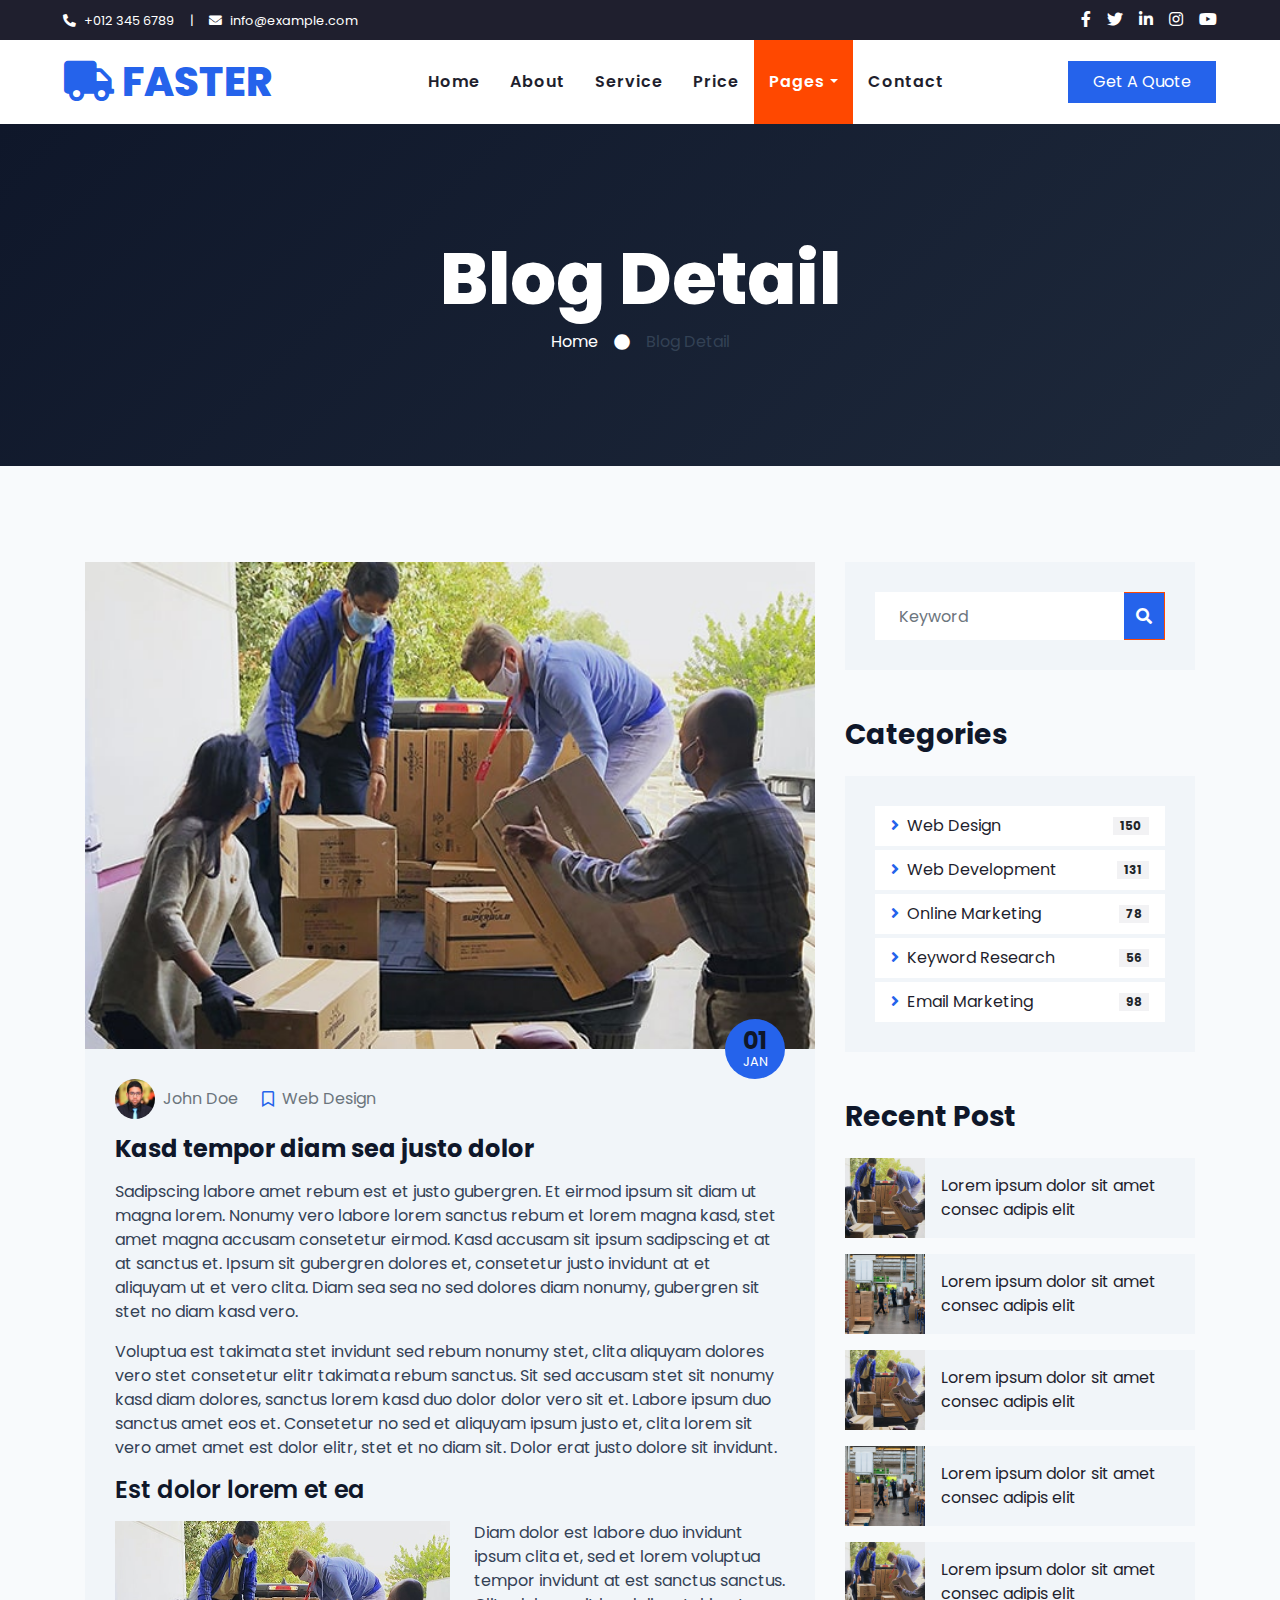
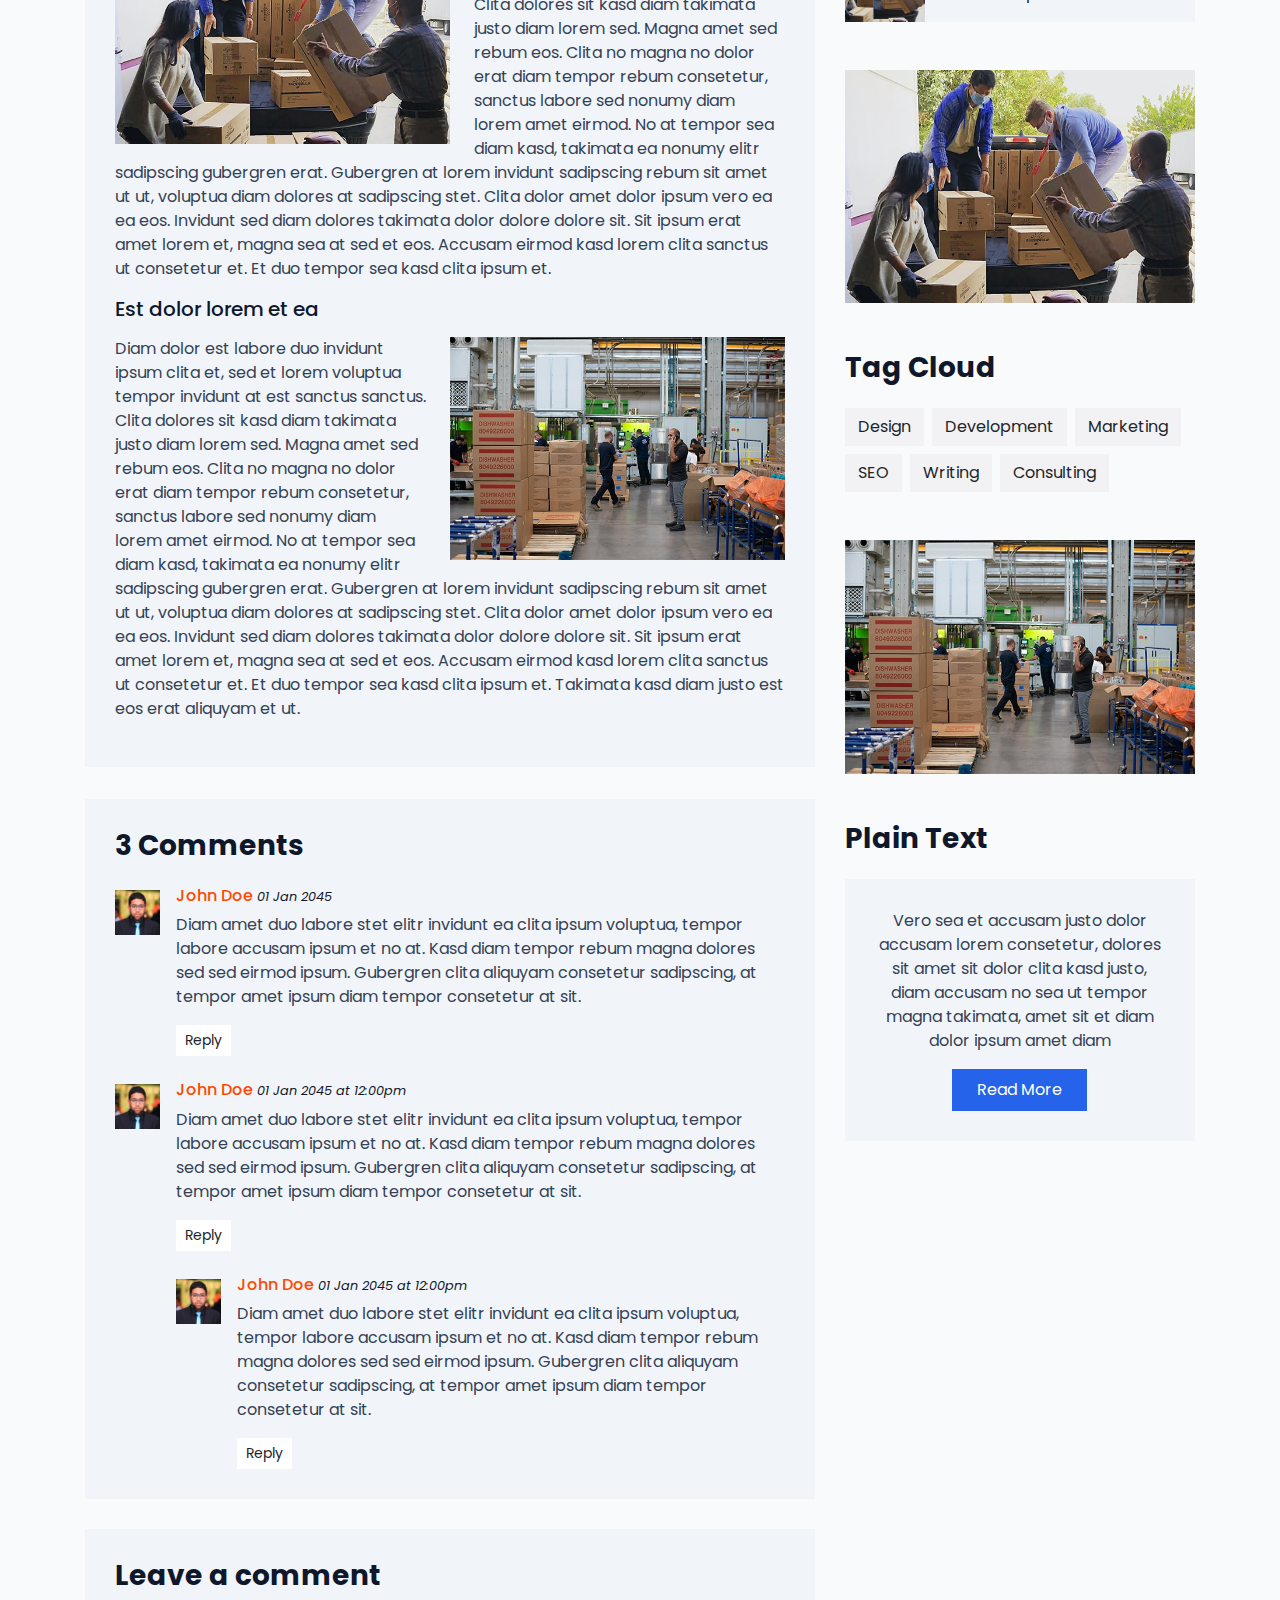
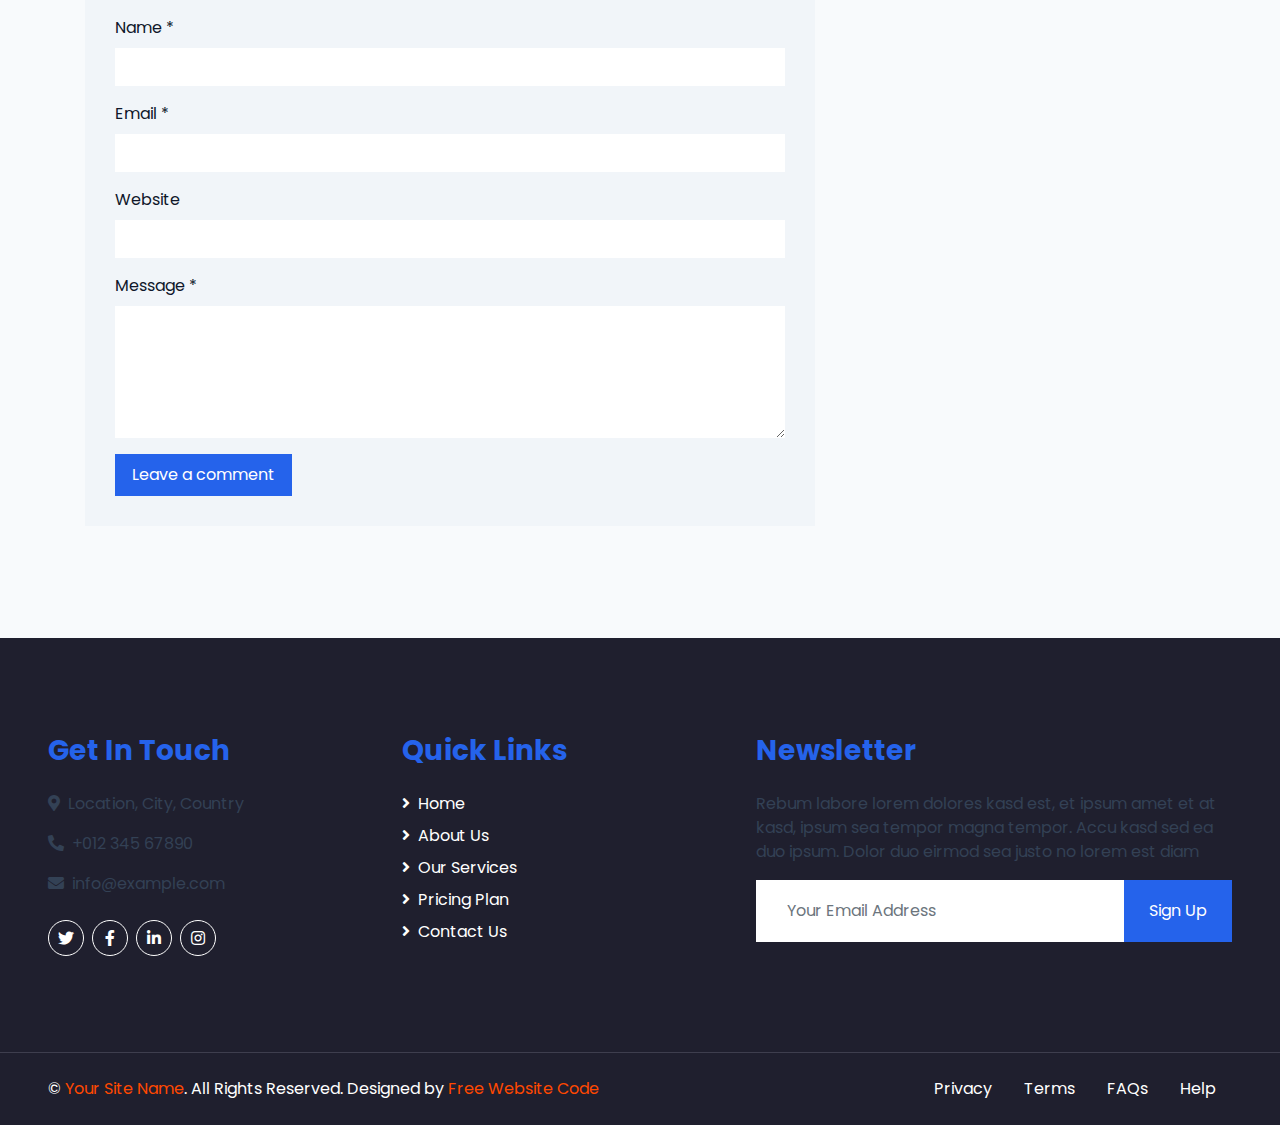
<file: single.html>
<!DOCTYPE html>
<html lang="en">

<head>
    <meta charset="utf-8">
    <title>FASTER - Logistics Company Website Template</title>
    <meta content="width=device-width, initial-scale=1.0" name="viewport">
    <meta content="Free HTML Templates" name="keywords">
    <meta content="Free HTML Templates" name="description">

    <!-- Favicon -->
    <link href="img/favicon.ico" rel="icon">

    <!-- Google Web Fonts -->
    <link rel="preconnect" href="https://fonts.gstatic.com">
    <link href="https://fonts.googleapis.com/css2?family=Poppins:wght@100;200;300;400;500;600;700;800;900&display=swap" rel="stylesheet">

    <!-- Font Awesome -->
    <link href="https://cdnjs.cloudflare.com/ajax/libs/font-awesome/5.10.0/css/all.min.css" rel="stylesheet">

    <!-- Libraries Stylesheet -->
    <link href="lib/owlcarousel/assets/owl.carousel.min.css" rel="stylesheet">

    <!-- Customized Bootstrap Stylesheet -->
    <link href="css/style.css" rel="stylesheet">
</head>

<body>
    <!-- Topbar Start -->
    <div class="container-fluid bg-dark">
        <div class="row py-2 px-lg-5">
            <div class="col-lg-6 text-center text-lg-left mb-2 mb-lg-0">
                <div class="d-inline-flex align-items-center text-white">
                    <small><i class="fa fa-phone-alt mr-2"></i>+012 345 6789</small>
                    <small class="px-3">|</small>
                    <small><i class="fa fa-envelope mr-2"></i>info@example.com</small>
                </div>
            </div>
            <div class="col-lg-6 text-center text-lg-right">
                <div class="d-inline-flex align-items-center">
                    <a class="text-white px-2" href="">
                        <i class="fab fa-facebook-f"></i>
                    </a>
                    <a class="text-white px-2" href="">
                        <i class="fab fa-twitter"></i>
                    </a>
                    <a class="text-white px-2" href="">
                        <i class="fab fa-linkedin-in"></i>
                    </a>
                    <a class="text-white px-2" href="">
                        <i class="fab fa-instagram"></i>
                    </a>
                    <a class="text-white pl-2" href="">
                        <i class="fab fa-youtube"></i>
                    </a>
                </div>
            </div>
        </div>
    </div>
    <!-- Topbar End -->


    <!-- Navbar Start -->
    <div class="container-fluid p-0">
        <nav class="navbar navbar-expand-lg bg-light navbar-light py-3 py-lg-0 px-lg-5">
            <a href="index.html" class="navbar-brand ml-lg-3">
                <h1 class="m-0 display-5 text-uppercase text-primary"><i class="fa fa-truck mr-2"></i>Faster</h1>
            </a>
            <button type="button" class="navbar-toggler" data-toggle="collapse" data-target="#navbarCollapse">
                <span class="navbar-toggler-icon"></span>
            </button>
            <div class="collapse navbar-collapse justify-content-between px-lg-3" id="navbarCollapse">
                <div class="navbar-nav m-auto py-0">
                    <a href="index.html" class="nav-item nav-link">Home</a>
                    <a href="about.html" class="nav-item nav-link">About</a>
                    <a href="service.html" class="nav-item nav-link">Service</a>
                    <a href="price.html" class="nav-item nav-link">Price</a>
                    <div class="nav-item dropdown">
                        <a href="#" class="nav-link dropdown-toggle active" data-toggle="dropdown">Pages</a>
                        <div class="dropdown-menu rounded-0 m-0">
                            <a href="blog.html" class="dropdown-item">Blog Grid</a>
                            <a href="single.html" class="dropdown-item active">Blog Detail</a>
                        </div>
                    </div>
                    <a href="contact.html" class="nav-item nav-link">Contact</a>
                </div>
                <a href="" class="btn btn-primary py-2 px-4 d-none d-lg-block">Get A Quote</a>
            </div>
        </nav>
    </div>
    <!-- Navbar End -->


    <!-- Header Start -->
    <div class="jumbotron jumbotron-fluid mb-5">
        <div class="container text-center py-5">
            <h1 class="text-white display-3">Blog Detail</h1>
            <div class="d-inline-flex align-items-center text-white">
                <p class="m-0"><a class="text-white" href="">Home</a></p>
                <i class="fa fa-circle px-3"></i>
                <p class="m-0">Blog Detail</p>
            </div>
        </div>
    </div>
    <!-- Header End -->


    <!-- Blog Start -->
    <div class="container py-5">
        <div class="row">
            <div class="col-lg-8">
                <!-- Blog Detail Start -->
                <div class="pb-3">
                    <div class="position-relative">
                        <img class="img-fluid w-100" src="img/blog-1.jpg" alt="">
                        <div class="position-absolute bg-primary d-flex flex-column align-items-center justify-content-center rounded-circle"
                            style="width: 60px; height: 60px; bottom: -30px; right: 30px;">
                            <h4 class="font-weight-bold mb-n1">01</h4>
                            <small class="text-white text-uppercase">Jan</small>
                        </div>
                    </div>
                    <div class="bg-secondary mb-3" style="padding: 30px;">
                        <div class="d-flex mb-3">
                            <div class="d-flex align-items-center">
                                <img class="rounded-circle" style="width: 40px; height: 40px;" src="img/user.jpg" alt="">
                                <a class="text-muted ml-2" href="">John Doe</a>
                            </div>
                            <div class="d-flex align-items-center ml-4">
                                <i class="far fa-bookmark text-primary"></i>
                                <a class="text-muted ml-2" href="">Web Design</a>
                            </div>
                        </div>
                        <h4 class="font-weight-bold mb-3">Kasd tempor diam sea justo dolor</h4>
                        <p>Sadipscing labore amet rebum est et justo gubergren. Et eirmod ipsum sit diam ut
                            magna lorem. Nonumy vero labore lorem sanctus rebum et lorem magna kasd, stet
                            amet magna accusam consetetur eirmod. Kasd accusam sit ipsum sadipscing et at at
                            sanctus et. Ipsum sit gubergren dolores et, consetetur justo invidunt at et
                            aliquyam ut et vero clita. Diam sea sea no sed dolores diam nonumy, gubergren
                            sit stet no diam kasd vero.</p>
                        <p>Voluptua est takimata stet invidunt sed rebum nonumy stet, clita aliquyam dolores
                            vero stet consetetur elitr takimata rebum sanctus. Sit sed accusam stet sit
                            nonumy kasd diam dolores, sanctus lorem kasd duo dolor dolor vero sit et. Labore
                            ipsum duo sanctus amet eos et. Consetetur no sed et aliquyam ipsum justo et,
                            clita lorem sit vero amet amet est dolor elitr, stet et no diam sit. Dolor erat
                            justo dolore sit invidunt.</p>
                        <h4 class="mb-3">Est dolor lorem et ea</h4>
                        <img class="img-fluid w-50 float-left mr-4 mb-2" src="img/blog-1.jpg">
                        <p>Diam dolor est labore duo invidunt ipsum clita et, sed et lorem voluptua tempor
                            invidunt at est sanctus sanctus. Clita dolores sit kasd diam takimata justo diam
                            lorem sed. Magna amet sed rebum eos. Clita no magna no dolor erat diam tempor
                            rebum consetetur, sanctus labore sed nonumy diam lorem amet eirmod. No at tempor
                            sea diam kasd, takimata ea nonumy elitr sadipscing gubergren erat. Gubergren at
                            lorem invidunt sadipscing rebum sit amet ut ut, voluptua diam dolores at
                            sadipscing stet. Clita dolor amet dolor ipsum vero ea ea eos. Invidunt sed diam
                            dolores takimata dolor dolore dolore sit. Sit ipsum erat amet lorem et, magna
                            sea at sed et eos. Accusam eirmod kasd lorem clita sanctus ut consetetur et. Et
                            duo tempor sea kasd clita ipsum et.</p>
                        <h5 class="mb-3">Est dolor lorem et ea</h5>
                        <img class="img-fluid w-50 float-right ml-4 mb-2" src="img/blog-2.jpg">
                        <p>Diam dolor est labore duo invidunt ipsum clita et, sed et lorem voluptua tempor
                            invidunt at est sanctus sanctus. Clita dolores sit kasd diam takimata justo diam
                            lorem sed. Magna amet sed rebum eos. Clita no magna no dolor erat diam tempor
                            rebum consetetur, sanctus labore sed nonumy diam lorem amet eirmod. No at tempor
                            sea diam kasd, takimata ea nonumy elitr sadipscing gubergren erat. Gubergren at
                            lorem invidunt sadipscing rebum sit amet ut ut, voluptua diam dolores at
                            sadipscing stet. Clita dolor amet dolor ipsum vero ea ea eos. Invidunt sed diam
                            dolores takimata dolor dolore dolore sit. Sit ipsum erat amet lorem et, magna
                            sea at sed et eos. Accusam eirmod kasd lorem clita sanctus ut consetetur et. Et
                            duo tempor sea kasd clita ipsum et. Takimata kasd diam justo est eos erat
                            aliquyam et ut.</p>
                    </div>
                </div>
                <!-- Blog Detail End -->

                <!-- Comment List Start -->
                <div class="bg-secondary" style="padding: 30px; margin-bottom: 30px;">
                    <h3 class="mb-4">3 Comments</h3>
                    <div class="media mb-4">
                        <img src="img/user.jpg" alt="Image" class="img-fluid mr-3 mt-1" style="width: 45px;">
                        <div class="media-body">
                            <h6><a href="">John Doe</a> <small><i>01 Jan 2045</i></small></h6>
                            <p>Diam amet duo labore stet elitr invidunt ea clita ipsum voluptua, tempor labore
                                accusam ipsum et no at. Kasd diam tempor rebum magna dolores sed sed eirmod ipsum.
                                Gubergren clita aliquyam consetetur sadipscing, at tempor amet ipsum diam tempor
                                consetetur at sit.</p>
                            <button class="btn btn-sm btn-light">Reply</button>
                        </div>
                    </div>
                    <div class="media">
                        <img src="img/user.jpg" alt="Image" class="img-fluid mr-3 mt-1" style="width: 45px;">
                        <div class="media-body">
                            <h6><a href="">John Doe</a> <small><i>01 Jan 2045 at 12:00pm</i></small></h6>
                            <p>Diam amet duo labore stet elitr invidunt ea clita ipsum voluptua, tempor labore
                                accusam ipsum et no at. Kasd diam tempor rebum magna dolores sed sed eirmod ipsum.
                                Gubergren clita aliquyam consetetur sadipscing, at tempor amet ipsum diam tempor
                                consetetur at sit.</p>
                            <button class="btn btn-sm btn-light">Reply</button>
                            <div class="media mt-4">
                                <img src="img/user.jpg" alt="Image" class="img-fluid mr-3 mt-1"
                                    style="width: 45px;">
                                <div class="media-body">
                                    <h6><a href="">John Doe</a> <small><i>01 Jan 2045 at 12:00pm</i></small></h6>
                                    <p>Diam amet duo labore stet elitr invidunt ea clita ipsum voluptua, tempor
                                        labore accusam ipsum et no at. Kasd diam tempor rebum magna dolores sed sed
                                        eirmod ipsum. Gubergren clita aliquyam consetetur sadipscing, at tempor amet
                                        ipsum diam tempor consetetur at sit.</p>
                                    <button class="btn btn-sm btn-light">Reply</button>
                                </div>
                            </div>
                        </div>
                    </div>
                </div>
                <!-- Comment List End -->

                <!-- Comment Form Start -->
                <div class="bg-secondary mb-3" style="padding: 30px;">
                    <h3 class="mb-4">Leave a comment</h3>
                    <form>
                        <div class="form-group">
                            <label for="name">Name *</label>
                            <input type="text" class="form-control border-0" id="name">
                        </div>
                        <div class="form-group">
                            <label for="email">Email *</label>
                            <input type="email" class="form-control border-0" id="email">
                        </div>
                        <div class="form-group">
                            <label for="website">Website</label>
                            <input type="url" class="form-control border-0" id="website">
                        </div>

                        <div class="form-group">
                            <label for="message">Message *</label>
                            <textarea id="message" cols="30" rows="5" class="form-control border-0"></textarea>
                        </div>
                        <div class="form-group mb-0">
                            <input type="submit" value="Leave a comment"
                                class="btn btn-primary font-weight-semi-bold py-2 px-3">
                        </div>
                    </form>
                </div>
                <!-- Comment Form End -->
            </div>

            <!-- Sidebar Start -->
            <div class="col-lg-4 mt-5 mt-lg-0">
                <!-- Search Form Start -->
                <div class="mb-5">
                    <div class="bg-secondary" style="padding: 30px;">
                        <div class="input-group">
                            <input type="text" class="form-control border-0 p-4" placeholder="Keyword">
                            <div class="input-group-append">
                                <span class="input-group-text bg-primary border-primary text-white"><i
                                        class="fa fa-search"></i></span>
                            </div>
                        </div>
                    </div>
                </div>
                <!-- Search Form End -->

                <!-- Category Start -->
                <div class="mb-5">
                    <h3 class="mb-4">Categories</h3>
                    <div class="bg-secondary" style="padding: 30px;">
                        <ul class="list-inline m-0">
                            <li class="mb-1 py-2 px-3 bg-light d-flex justify-content-between align-items-center">
                                <a class="text-dark" href="#"><i class="fa fa-angle-right text-primary mr-2"></i>Web Design</a>
                                <span class="badge badge-secondary badge-pill">150</span>
                            </li>
                            <li class="mb-1 py-2 px-3 bg-light d-flex justify-content-between align-items-center">
                                <a class="text-dark" href="#"><i class="fa fa-angle-right text-primary mr-2"></i>Web Development</a>
                                <span class="badge badge-secondary badge-pill">131</span>
                            </li>
                            <li class="mb-1 py-2 px-3 bg-light d-flex justify-content-between align-items-center">
                                <a class="text-dark" href="#"><i class="fa fa-angle-right text-primary mr-2"></i>Online Marketing</a>
                                <span class="badge badge-secondary badge-pill">78</span>
                            </li>
                            <li class="mb-1 py-2 px-3 bg-light d-flex justify-content-between align-items-center">
                                <a class="text-dark" href="#"><i class="fa fa-angle-right text-primary mr-2"></i>Keyword Research</a>
                                <span class="badge badge-secondary badge-pill">56</span>
                            </li>
                            <li class="py-2 px-3 bg-light d-flex justify-content-between align-items-center">
                                <a class="text-dark" href="#"><i class="fa fa-angle-right text-primary mr-2"></i>Email Marketing</a>
                                <span class="badge badge-secondary badge-pill">98</span>
                            </li>
                        </ul>
                    </div>
                </div>
                <!-- Category End -->

                <!-- Recent Post Start -->
                <div class="mb-5">
                    <h3 class="mb-4">Recent Post</h3>
                    <div class="d-flex mb-3">
                        <img class="img-fluid" src="img/blog-1.jpg" style="width: 80px; height: 80px; object-fit: cover;" alt="">
                        <a href="" class="d-flex align-items-center bg-secondary text-dark text-decoration-none px-3" style="height: 80px;">
                            Lorem ipsum dolor sit amet consec adipis elit
                        </a>
                    </div>
                    <div class="d-flex mb-3">
                        <img class="img-fluid" src="img/blog-2.jpg" style="width: 80px; height: 80px; object-fit: cover;" alt="">
                        <a href="" class="d-flex align-items-center bg-secondary text-dark text-decoration-none px-3" style="height: 80px;">
                            Lorem ipsum dolor sit amet consec adipis elit
                        </a>
                    </div>
                    <div class="d-flex mb-3">
                        <img class="img-fluid" src="img/blog-1.jpg" style="width: 80px; height: 80px; object-fit: cover;" alt="">
                        <a href="" class="d-flex align-items-center bg-secondary text-dark text-decoration-none px-3" style="height: 80px;">
                            Lorem ipsum dolor sit amet consec adipis elit
                        </a>
                    </div>
                    <div class="d-flex mb-3">
                        <img class="img-fluid" src="img/blog-2.jpg" style="width: 80px; height: 80px; object-fit: cover;" alt="">
                        <a href="" class="d-flex align-items-center bg-secondary text-dark text-decoration-none px-3" style="height: 80px;">
                            Lorem ipsum dolor sit amet consec adipis elit
                        </a>
                    </div>
                    <div class="d-flex mb-3">
                        <img class="img-fluid" src="img/blog-1.jpg" style="width: 80px; height: 80px; object-fit: cover;" alt="">
                        <a href="" class="d-flex align-items-center bg-secondary text-dark text-decoration-none px-3" style="height: 80px;">
                            Lorem ipsum dolor sit amet consec adipis elit
                        </a>
                    </div>
                </div>
                <!-- Recent Post End -->

                <!-- Image Start -->
                <div class="mb-5">
                    <img src="img/blog-1.jpg" alt="" class="img-fluid">
                </div>
                <!-- Image End -->

                <!-- Tags Start -->
                <div class="mb-5">
                    <h3 class="mb-4">Tag Cloud</h3>
                    <div class="d-flex flex-wrap m-n1">
                        <a href="" class="btn btn-secondary m-1">Design</a>
                        <a href="" class="btn btn-secondary m-1">Development</a>
                        <a href="" class="btn btn-secondary m-1">Marketing</a>
                        <a href="" class="btn btn-secondary m-1">SEO</a>
                        <a href="" class="btn btn-secondary m-1">Writing</a>
                        <a href="" class="btn btn-secondary m-1">Consulting</a>
                    </div>
                </div>
                <!-- Tags End -->

                <!-- Image Start -->
                <div class="mb-5">
                    <img src="img/blog-2.jpg" alt="" class="img-fluid">
                </div>
                <!-- Image End -->

                <!-- Plain Text Start -->
                <div>
                    <h3 class="mb-4">Plain Text</h3>
                    <div class="bg-secondary text-center" style="padding: 30px;">
                        <p>Vero sea et accusam justo dolor accusam lorem consetetur, dolores sit amet sit dolor clita kasd justo, diam accusam no sea ut tempor magna takimata, amet sit et diam dolor ipsum amet diam</p>
                        <a href="" class="btn btn-primary py-2 px-4">Read More</a>
                    </div>
                </div>
                <!-- Plain Text End -->
            </div>
            <!-- Sidebar End -->
        </div>
    </div>
    <!-- Blog End -->


    <!-- Footer Start -->
    <div class="container-fluid bg-dark text-white mt-5 py-5 px-sm-3 px-md-5">
        <div class="row pt-5">
            <div class="col-lg-7 col-md-6">
                <div class="row">
                    <div class="col-md-6 mb-5">
                        <h3 class="text-primary mb-4">Get In Touch</h3>
                        <p><i class="fa fa-map-marker-alt mr-2"></i>Location, City, Country</p>
                        <p><i class="fa fa-phone-alt mr-2"></i>+012 345 67890</p>
                        <p><i class="fa fa-envelope mr-2"></i>info@example.com</p>
                        <div class="d-flex justify-content-start mt-4">
                            <a class="btn btn-outline-light btn-social mr-2" href="#"><i class="fab fa-twitter"></i></a>
                            <a class="btn btn-outline-light btn-social mr-2" href="#"><i class="fab fa-facebook-f"></i></a>
                            <a class="btn btn-outline-light btn-social mr-2" href="#"><i class="fab fa-linkedin-in"></i></a>
                            <a class="btn btn-outline-light btn-social" href="#"><i class="fab fa-instagram"></i></a>
                        </div>
                    </div>
                    <div class="col-md-6 mb-5">
                        <h3 class="text-primary mb-4">Quick Links</h3>
                        <div class="d-flex flex-column justify-content-start">
                            <a class="text-white mb-2" href="#"><i class="fa fa-angle-right mr-2"></i>Home</a>
                            <a class="text-white mb-2" href="#"><i class="fa fa-angle-right mr-2"></i>About Us</a>
                            <a class="text-white mb-2" href="#"><i class="fa fa-angle-right mr-2"></i>Our Services</a>
                            <a class="text-white mb-2" href="#"><i class="fa fa-angle-right mr-2"></i>Pricing Plan</a>
                            <a class="text-white" href="#"><i class="fa fa-angle-right mr-2"></i>Contact Us</a>
                        </div>
                    </div>
                </div>
            </div>
            <div class="col-lg-5 col-md-6 mb-5">
                <h3 class="text-primary mb-4">Newsletter</h3>
                <p>Rebum labore lorem dolores kasd est, et ipsum amet et at kasd, ipsum sea tempor magna tempor. Accu kasd sed ea duo ipsum. Dolor duo eirmod sea justo no lorem est diam</p>
                <div class="w-100">
                    <div class="input-group">
                        <input type="text" class="form-control border-light" style="padding: 30px;" placeholder="Your Email Address">
                        <div class="input-group-append">
                            <button class="btn btn-primary px-4">Sign Up</button>
                        </div>
                    </div>
                </div>
            </div>
        </div>
    </div>
    <div class="container-fluid bg-dark text-white border-top py-4 px-sm-3 px-md-5" style="border-color: #3E3E4E !important;">
        <div class="row">
            <div class="col-lg-6 text-center text-md-left mb-3 mb-md-0">
                <p class="m-0 text-white">&copy; <a href="#">Your Site Name</a>. All Rights Reserved. 
				
				
				Designed by <a href="https://freewebsitecode.com">Free Website Code</a>
                </p>
            </div>
            <div class="col-lg-6 text-center text-md-right">
                <ul class="nav d-inline-flex">
                    <li class="nav-item">
                        <a class="nav-link text-white py-0" href="#">Privacy</a>
                    </li>
                    <li class="nav-item">
                        <a class="nav-link text-white py-0" href="#">Terms</a>
                    </li>
                    <li class="nav-item">
                        <a class="nav-link text-white py-0" href="#">FAQs</a>
                    </li>
                    <li class="nav-item">
                        <a class="nav-link text-white py-0" href="#">Help</a>
                    </li>
                </ul>
            </div>
        </div>
    </div>
    <!-- Footer End -->


    <!-- Back to Top -->
    <a href="#" class="btn btn-lg btn-primary back-to-top"><i class="fa fa-angle-double-up"></i></a>


    <!-- JavaScript Libraries -->
    <script src="https://code.jquery.com/jquery-3.4.1.min.js"></script>
    <script src="https://stackpath.bootstrapcdn.com/bootstrap/4.4.1/js/bootstrap.bundle.min.js"></script>
    <script src="lib/easing/easing.min.js"></script>
    <script src="lib/waypoints/waypoints.min.js"></script>
    <script src="lib/counterup/counterup.min.js"></script>
    <script src="lib/owlcarousel/owl.carousel.min.js"></script>

    <!-- Contact Javascript File -->
    <script src="mail/jqBootstrapValidation.min.js"></script>
    <script src="mail/contact.js"></script>

    <!-- Template Javascript -->
    <script src="js/main.js"></script>
</body>

</html>
</file>
<file: css/style.css>
/******* Bootstrap Theming ********/
/*!
 * Bootstrap v4.5.3 (https://getbootstrap.com/)
 * Copyright 2011-2020 The Bootstrap Authors
 * Copyright 2011-2020 Twitter, Inc.
 * Licensed under MIT (https://github.com/twbs/bootstrap/blob/main/LICENSE)
 */
 /* ================================
   MarketLens Custom Theme Override
   ================================ */

:root{
  /* Brand Colors */
  --primary: #2563EB;      /* Royal Blue */
  --secondary: #1E293B;    /* Dark Slate */
  --dark: #0F172A;         /* Deep Navy */
  --info: #06B6D4;         /* Cyan Accent */
  --success: #22C55E;      /* Green */
  --warning: #F59E0B;      /* Amber */
  --light: #F8FAFC;
}

/* Global Body */
body{
  background-color: var(--light);
  color: var(--dark);
}

/* Primary Buttons */
.btn-primary{
  background-color: var(--primary);
  border-color: var(--primary);
}

.btn-primary:hover{
  background-color:#1D4ED8;
  border-color:#1D4ED8;
}

/* Text Colors */
.text-primary{
  color: var(--primary)!important;
}

/* Navbar */
.navbar-light .navbar-nav .nav-link{
  color: var(--dark);
}

.navbar-light .navbar-nav .nav-link:hover,
.navbar-light .navbar-nav .active{
  color: var(--primary);
}

/* Hero Section */
.jumbotron{
  padding: 4rem 2rem;
  background: linear-gradient(135deg, #0F172A, #1E293B);
  margin-bottom: 2rem;
}

/* Section Background */
.bg-secondary{
  background-color: #F1F5F9!important;
}

/* Cards */
.card{
  border-radius:8px;
  box-shadow:0 8px 20px rgba(0,0,0,0.08);
}

/* Inputs */
.form-control{
  border-radius:6px;
}

/* Footer */
.bg-dark{
  background-color:#020617!important;
}
:root {
  --blue: #007bff;
  --indigo: #6610f2;
  --purple: #6f42c1;
  --pink: #e83e8c;
  --red: #dc3545;
  --orange: #fd7e14;
  --yellow: #ffc107;
  --green: #28a745;
  --teal: #20c997;
  --cyan: #17a2b8;
  --white: #fff;
  --gray: #6c757d;
  --gray-dark: #343a40;
  --primary: #FF4800;
  --secondary: #F2F2F4;
  --success: #28a745;
  --info: #17a2b8;
  --warning: #ffc107;
  --danger: #dc3545;
  --light: #FFFFFF;
  --dark: #1F1F2E;
  --breakpoint-xs: 0;
  --breakpoint-sm: 576px;
  --breakpoint-md: 768px;
  --breakpoint-lg: 992px;
  --breakpoint-xl: 1200px;
  --font-family-sans-serif: "Poppins", sans-serif;
  --font-family-monospace: SFMono-Regular, Menlo, Monaco, Consolas, "Liberation Mono", "Courier New", monospace;
  --primary: #FF4800;
  --secondary: #F2F2F4;
  --dark: #1F1F2E;
  --primary: #2563EB;      /* Blue */
--secondary: #1E293B;    /* Dark Slate */
--dark: #0F172A;         /* Deep Navy */
--info: #06B6D4;         /* Cyan Accent */
--success: #22C55E;      /* Green */
--warning: #F59E0B;      /* Amber */
--light: #F8FAFC;
}

*,
*::before,
*::after {
  box-sizing: border-box;
}

html {
  font-family: sans-serif;
  line-height: 1.15;
  -webkit-text-size-adjust: 100%;
  -webkit-tap-highlight-color: rgba(0, 0, 0, 0);
}

article, aside, figcaption, figure, footer, header, hgroup, main, nav, section {
  display: block;
}

body {
  margin: 0;
  font-family: "Poppins", sans-serif;
  font-size: 1rem;
  font-weight: 400;
  line-height: 1.5;
  color: #757575;
  text-align: left;
  background-color: #fff;
}

[tabindex="-1"]:focus:not(:focus-visible) {
  outline: 0 !important;
}

hr {
  box-sizing: content-box;
  height: 0;
  overflow: visible;
}

h1, h2, h3, h4, h5, h6 {
  margin-top: 0;
  margin-bottom: 0.5rem;
}

p {
  margin-top: 0;
  margin-bottom: 1rem;
}

abbr[title],
abbr[data-original-title] {
  text-decoration: underline;
  text-decoration: underline dotted;
  cursor: help;
  border-bottom: 0;
  text-decoration-skip-ink: none;
}

address {
  margin-bottom: 1rem;
  font-style: normal;
  line-height: inherit;
}

ol,
ul,
dl {
  margin-top: 0;
  margin-bottom: 1rem;
}

ol ol,
ul ul,
ol ul,
ul ol {
  margin-bottom: 0;
}

dt {
  font-weight: 700;
}

dd {
  margin-bottom: .5rem;
  margin-left: 0;
}

blockquote {
  margin: 0 0 1rem;
}

b,
strong {
  font-weight: bolder;
}

small {
  font-size: 80%;
}

sub,
sup {
  position: relative;
  font-size: 75%;
  line-height: 0;
  vertical-align: baseline;
}

sub {
  bottom: -.25em;
}

sup {
  top: -.5em;
}

a {
  color: #FF4800;
  text-decoration: none;
  background-color: transparent;
}

a:hover {
  color: #b33200;
  text-decoration: underline;
}

a:not([href]):not([class]) {
  color: inherit;
  text-decoration: none;
}

a:not([href]):not([class]):hover {
  color: inherit;
  text-decoration: none;
}

pre,
code,
kbd,
samp {
  font-family: SFMono-Regular, Menlo, Monaco, Consolas, "Liberation Mono", "Courier New", monospace;
  font-size: 1em;
}

pre {
  margin-top: 0;
  margin-bottom: 1rem;
  overflow: auto;
  -ms-overflow-style: scrollbar;
}

figure {
  margin: 0 0 1rem;
}

img {
  vertical-align: middle;
  border-style: none;
}

svg {
  overflow: hidden;
  vertical-align: middle;
}

table {
  border-collapse: collapse;
}

caption {
  padding-top: 0.75rem;
  padding-bottom: 0.75rem;
  color: #6c757d;
  text-align: left;
  caption-side: bottom;
}

th {
  text-align: inherit;
  text-align: -webkit-match-parent;
}

label {
  display: inline-block;
  margin-bottom: 0.5rem;
}

button {
  border-radius: 0;
}

button:focus {
  outline: 1px dotted;
  outline: 5px auto -webkit-focus-ring-color;
}

input,
button,
select,
optgroup,
textarea {
  margin: 0;
  font-family: inherit;
  font-size: inherit;
  line-height: inherit;
}

button,
input {
  overflow: visible;
}

button,
select {
  text-transform: none;
}

[role="button"] {
  cursor: pointer;
}

select {
  word-wrap: normal;
}

button,
[type="button"],
[type="reset"],
[type="submit"] {
  -webkit-appearance: button;
}

button:not(:disabled),
[type="button"]:not(:disabled),
[type="reset"]:not(:disabled),
[type="submit"]:not(:disabled) {
  cursor: pointer;
}

button::-moz-focus-inner,
[type="button"]::-moz-focus-inner,
[type="reset"]::-moz-focus-inner,
[type="submit"]::-moz-focus-inner {
  padding: 0;
  border-style: none;
}

input[type="radio"],
input[type="checkbox"] {
  box-sizing: border-box;
  padding: 0;
}

textarea {
  overflow: auto;
  resize: vertical;
}

fieldset {
  min-width: 0;
  padding: 0;
  margin: 0;
  border: 0;
}

legend {
  display: block;
  width: 100%;
  max-width: 100%;
  padding: 0;
  margin-bottom: .5rem;
  font-size: 1.5rem;
  line-height: inherit;
  color: inherit;
  white-space: normal;
}

@media (max-width: 1200px) {
  legend {
    font-size: calc(1.275rem + 0.3vw) ;
  }
}

progress {
  vertical-align: baseline;
}

[type="number"]::-webkit-inner-spin-button,
[type="number"]::-webkit-outer-spin-button {
  height: auto;
}

[type="search"] {
  outline-offset: -2px;
  -webkit-appearance: none;
}

[type="search"]::-webkit-search-decoration {
  -webkit-appearance: none;
}

::-webkit-file-upload-button {
  font: inherit;
  -webkit-appearance: button;
}

output {
  display: inline-block;
}

summary {
  display: list-item;
  cursor: pointer;
}

template {
  display: none;
}

[hidden] {
  display: none !important;
}

h1, h2, h3, h4, h5, h6,
.h1, .h2, .h3, .h4, .h5, .h6 {
  margin-bottom: 0.5rem;
  font-weight: 500;
  line-height: 1.2;
  color: #1F1F2E;
}

h1, .h1 {
  font-size: 2.5rem;
}

@media (max-width: 1200px) {
  h1, .h1 {
    font-size: calc(1.375rem + 1.5vw) ;
  }
}

h2, .h2 {
  font-size: 2rem;
}

@media (max-width: 1200px) {
  h2, .h2 {
    font-size: calc(1.325rem + 0.9vw) ;
  }
}

h3, .h3 {
  font-size: 1.75rem;
}

@media (max-width: 1200px) {
  h3, .h3 {
    font-size: calc(1.3rem + 0.6vw) ;
  }
}

h4, .h4 {
  font-size: 1.5rem;
}

@media (max-width: 1200px) {
  h4, .h4 {
    font-size: calc(1.275rem + 0.3vw) ;
  }
}

h5, .h5 {
  font-size: 1.25rem;
}

h6, .h6 {
  font-size: 1rem;
}

.lead {
  font-size: 1.25rem;
  font-weight: 300;
}

.display-1 {
  font-size: 6rem;
  font-weight: 300;
  line-height: 1.2;
}

@media (max-width: 1200px) {
  .display-1 {
    font-size: calc(1.725rem + 5.7vw) ;
  }
}

.display-2 {
  font-size: 5.5rem;
  font-weight: 300;
  line-height: 1.2;
}

@media (max-width: 1200px) {
  .display-2 {
    font-size: calc(1.675rem + 5.1vw) ;
  }
}

.display-3 {
  font-size: 4.5rem;
  font-weight: 300;
  line-height: 1.2;
}

@media (max-width: 1200px) {
  .display-3 {
    font-size: calc(1.575rem + 3.9vw) ;
  }
}

.display-4 {
  font-size: 3.5rem;
  font-weight: 300;
  line-height: 1.2;
}

@media (max-width: 1200px) {
  .display-4 {
    font-size: calc(1.475rem + 2.7vw) ;
  }
}

hr {
  margin-top: 1rem;
  margin-bottom: 1rem;
  border: 0;
  border-top: 1px solid rgba(0, 0, 0, 0.1);
}

small,
.small {
  font-size: 80%;
  font-weight: 400;
}

mark,
.mark {
  padding: 0.2em;
  background-color: #fcf8e3;
}

.list-unstyled {
  padding-left: 0;
  list-style: none;
}

.list-inline {
  padding-left: 0;
  list-style: none;
}

.list-inline-item {
  display: inline-block;
}

.list-inline-item:not(:last-child) {
  margin-right: 0.5rem;
}

.initialism {
  font-size: 90%;
  text-transform: uppercase;
}

.blockquote {
  margin-bottom: 1rem;
  font-size: 1.25rem;
}

.blockquote-footer {
  display: block;
  font-size: 80%;
  color: #6c757d;
}

.blockquote-footer::before {
  content: "\2014\00A0";
}

.img-fluid {
  max-width: 100%;
  height: auto;
}

.img-thumbnail {
  padding: 0.25rem;
  background-color: #fff;
  border: 1px solid #dee2e6;
  max-width: 100%;
  height: auto;
}

.figure {
  display: inline-block;
}

.figure-img {
  margin-bottom: 0.5rem;
  line-height: 1;
}

.figure-caption {
  font-size: 90%;
  color: #6c757d;
}

code {
  font-size: 87.5%;
  color: #e83e8c;
  word-wrap: break-word;
}

a > code {
  color: inherit;
}

kbd {
  padding: 0.2rem 0.4rem;
  font-size: 87.5%;
  color: #fff;
  background-color: #212529;
}

kbd kbd {
  padding: 0;
  font-size: 100%;
  font-weight: 700;
}

pre {
  display: block;
  font-size: 87.5%;
  color: #212529;
}

pre code {
  font-size: inherit;
  color: inherit;
  word-break: normal;
}

.pre-scrollable {
  max-height: 340px;
  overflow-y: scroll;
}

.container,
.container-fluid,
.container-sm,
.container-md,
.container-lg,
.container-xl {
  width: 100%;
  padding-right: 15px;
  padding-left: 15px;
  margin-right: auto;
  margin-left: auto;
}

@media (min-width: 576px) {
  .container, .container-sm {
    max-width: 540px;
  }
}

@media (min-width: 768px) {
  .container, .container-sm, .container-md {
    max-width: 720px;
  }
}

@media (min-width: 992px) {
  .container, .container-sm, .container-md, .container-lg {
    max-width: 960px;
  }
}

@media (min-width: 1200px) {
  .container, .container-sm, .container-md, .container-lg, .container-xl {
    max-width: 1140px;
  }
}

.row {
  display: flex;
  flex-wrap: wrap;
  margin-right: -15px;
  margin-left: -15px;
}

.no-gutters {
  margin-right: 0;
  margin-left: 0;
}

.no-gutters > .col,
.no-gutters > [class*="col-"] {
  padding-right: 0;
  padding-left: 0;
}

.col-1, .col-2, .col-3, .col-4, .col-5, .col-6, .col-7, .col-8, .col-9, .col-10, .col-11, .col-12, .col,
.col-auto, .col-sm-1, .col-sm-2, .col-sm-3, .col-sm-4, .col-sm-5, .col-sm-6, .col-sm-7, .col-sm-8, .col-sm-9, .col-sm-10, .col-sm-11, .col-sm-12, .col-sm,
.col-sm-auto, .col-md-1, .col-md-2, .col-md-3, .col-md-4, .col-md-5, .col-md-6, .col-md-7, .col-md-8, .col-md-9, .col-md-10, .col-md-11, .col-md-12, .col-md,
.col-md-auto, .col-lg-1, .col-lg-2, .col-lg-3, .col-lg-4, .col-lg-5, .col-lg-6, .col-lg-7, .col-lg-8, .col-lg-9, .col-lg-10, .col-lg-11, .col-lg-12, .col-lg,
.col-lg-auto, .col-xl-1, .col-xl-2, .col-xl-3, .col-xl-4, .col-xl-5, .col-xl-6, .col-xl-7, .col-xl-8, .col-xl-9, .col-xl-10, .col-xl-11, .col-xl-12, .col-xl,
.col-xl-auto {
  position: relative;
  width: 100%;
  padding-right: 15px;
  padding-left: 15px;
}

.col {
  flex-basis: 0;
  flex-grow: 1;
  max-width: 100%;
}

.row-cols-1 > * {
  flex: 0 0 100%;
  max-width: 100%;
}

.row-cols-2 > * {
  flex: 0 0 50%;
  max-width: 50%;
}

.row-cols-3 > * {
  flex: 0 0 33.33333%;
  max-width: 33.33333%;
}

.row-cols-4 > * {
  flex: 0 0 25%;
  max-width: 25%;
}

.row-cols-5 > * {
  flex: 0 0 20%;
  max-width: 20%;
}

.row-cols-6 > * {
  flex: 0 0 16.66667%;
  max-width: 16.66667%;
}

.col-auto {
  flex: 0 0 auto;
  width: auto;
  max-width: 100%;
}

.col-1 {
  flex: 0 0 8.33333%;
  max-width: 8.33333%;
}

.col-2 {
  flex: 0 0 16.66667%;
  max-width: 16.66667%;
}

.col-3 {
  flex: 0 0 25%;
  max-width: 25%;
}

.col-4 {
  flex: 0 0 33.33333%;
  max-width: 33.33333%;
}

.col-5 {
  flex: 0 0 41.66667%;
  max-width: 41.66667%;
}

.col-6 {
  flex: 0 0 50%;
  max-width: 50%;
}

.col-7 {
  flex: 0 0 58.33333%;
  max-width: 58.33333%;
}

.col-8 {
  flex: 0 0 66.66667%;
  max-width: 66.66667%;
}

.col-9 {
  flex: 0 0 75%;
  max-width: 75%;
}

.col-10 {
  flex: 0 0 83.33333%;
  max-width: 83.33333%;
}

.col-11 {
  flex: 0 0 91.66667%;
  max-width: 91.66667%;
}

.col-12 {
  flex: 0 0 100%;
  max-width: 100%;
}

.order-first {
  order: -1;
}

.order-last {
  order: 13;
}

.order-0 {
  order: 0;
}

.order-1 {
  order: 1;
}

.order-2 {
  order: 2;
}

.order-3 {
  order: 3;
}

.order-4 {
  order: 4;
}

.order-5 {
  order: 5;
}

.order-6 {
  order: 6;
}

.order-7 {
  order: 7;
}

.order-8 {
  order: 8;
}

.order-9 {
  order: 9;
}

.order-10 {
  order: 10;
}

.order-11 {
  order: 11;
}

.order-12 {
  order: 12;
}

.offset-1 {
  margin-left: 8.33333%;
}

.offset-2 {
  margin-left: 16.66667%;
}

.offset-3 {
  margin-left: 25%;
}

.offset-4 {
  margin-left: 33.33333%;
}

.offset-5 {
  margin-left: 41.66667%;
}

.offset-6 {
  margin-left: 50%;
}

.offset-7 {
  margin-left: 58.33333%;
}

.offset-8 {
  margin-left: 66.66667%;
}

.offset-9 {
  margin-left: 75%;
}

.offset-10 {
  margin-left: 83.33333%;
}

.offset-11 {
  margin-left: 91.66667%;
}

@media (min-width: 576px) {
  .col-sm {
    flex-basis: 0;
    flex-grow: 1;
    max-width: 100%;
  }
  .row-cols-sm-1 > * {
    flex: 0 0 100%;
    max-width: 100%;
  }
  .row-cols-sm-2 > * {
    flex: 0 0 50%;
    max-width: 50%;
  }
  .row-cols-sm-3 > * {
    flex: 0 0 33.33333%;
    max-width: 33.33333%;
  }
  .row-cols-sm-4 > * {
    flex: 0 0 25%;
    max-width: 25%;
  }
  .row-cols-sm-5 > * {
    flex: 0 0 20%;
    max-width: 20%;
  }
  .row-cols-sm-6 > * {
    flex: 0 0 16.66667%;
    max-width: 16.66667%;
  }
  .col-sm-auto {
    flex: 0 0 auto;
    width: auto;
    max-width: 100%;
  }
  .col-sm-1 {
    flex: 0 0 8.33333%;
    max-width: 8.33333%;
  }
  .col-sm-2 {
    flex: 0 0 16.66667%;
    max-width: 16.66667%;
  }
  .col-sm-3 {
    flex: 0 0 25%;
    max-width: 25%;
  }
  .col-sm-4 {
    flex: 0 0 33.33333%;
    max-width: 33.33333%;
  }
  .col-sm-5 {
    flex: 0 0 41.66667%;
    max-width: 41.66667%;
  }
  .col-sm-6 {
    flex: 0 0 50%;
    max-width: 50%;
  }
  .col-sm-7 {
    flex: 0 0 58.33333%;
    max-width: 58.33333%;
  }
  .col-sm-8 {
    flex: 0 0 66.66667%;
    max-width: 66.66667%;
  }
  .col-sm-9 {
    flex: 0 0 75%;
    max-width: 75%;
  }
  .col-sm-10 {
    flex: 0 0 83.33333%;
    max-width: 83.33333%;
  }
  .col-sm-11 {
    flex: 0 0 91.66667%;
    max-width: 91.66667%;
  }
  .col-sm-12 {
    flex: 0 0 100%;
    max-width: 100%;
  }
  .order-sm-first {
    order: -1;
  }
  .order-sm-last {
    order: 13;
  }
  .order-sm-0 {
    order: 0;
  }
  .order-sm-1 {
    order: 1;
  }
  .order-sm-2 {
    order: 2;
  }
  .order-sm-3 {
    order: 3;
  }
  .order-sm-4 {
    order: 4;
  }
  .order-sm-5 {
    order: 5;
  }
  .order-sm-6 {
    order: 6;
  }
  .order-sm-7 {
    order: 7;
  }
  .order-sm-8 {
    order: 8;
  }
  .order-sm-9 {
    order: 9;
  }
  .order-sm-10 {
    order: 10;
  }
  .order-sm-11 {
    order: 11;
  }
  .order-sm-12 {
    order: 12;
  }
  .offset-sm-0 {
    margin-left: 0;
  }
  .offset-sm-1 {
    margin-left: 8.33333%;
  }
  .offset-sm-2 {
    margin-left: 16.66667%;
  }
  .offset-sm-3 {
    margin-left: 25%;
  }
  .offset-sm-4 {
    margin-left: 33.33333%;
  }
  .offset-sm-5 {
    margin-left: 41.66667%;
  }
  .offset-sm-6 {
    margin-left: 50%;
  }
  .offset-sm-7 {
    margin-left: 58.33333%;
  }
  .offset-sm-8 {
    margin-left: 66.66667%;
  }
  .offset-sm-9 {
    margin-left: 75%;
  }
  .offset-sm-10 {
    margin-left: 83.33333%;
  }
  .offset-sm-11 {
    margin-left: 91.66667%;
  }
}

@media (min-width: 768px) {
  .col-md {
    flex-basis: 0;
    flex-grow: 1;
    max-width: 100%;
  }
  .row-cols-md-1 > * {
    flex: 0 0 100%;
    max-width: 100%;
  }
  .row-cols-md-2 > * {
    flex: 0 0 50%;
    max-width: 50%;
  }
  .row-cols-md-3 > * {
    flex: 0 0 33.33333%;
    max-width: 33.33333%;
  }
  .row-cols-md-4 > * {
    flex: 0 0 25%;
    max-width: 25%;
  }
  .row-cols-md-5 > * {
    flex: 0 0 20%;
    max-width: 20%;
  }
  .row-cols-md-6 > * {
    flex: 0 0 16.66667%;
    max-width: 16.66667%;
  }
  .col-md-auto {
    flex: 0 0 auto;
    width: auto;
    max-width: 100%;
  }
  .col-md-1 {
    flex: 0 0 8.33333%;
    max-width: 8.33333%;
  }
  .col-md-2 {
    flex: 0 0 16.66667%;
    max-width: 16.66667%;
  }
  .col-md-3 {
    flex: 0 0 25%;
    max-width: 25%;
  }
  .col-md-4 {
    flex: 0 0 33.33333%;
    max-width: 33.33333%;
  }
  .col-md-5 {
    flex: 0 0 41.66667%;
    max-width: 41.66667%;
  }
  .col-md-6 {
    flex: 0 0 50%;
    max-width: 50%;
  }
  .col-md-7 {
    flex: 0 0 58.33333%;
    max-width: 58.33333%;
  }
  .col-md-8 {
    flex: 0 0 66.66667%;
    max-width: 66.66667%;
  }
  .col-md-9 {
    flex: 0 0 75%;
    max-width: 75%;
  }
  .col-md-10 {
    flex: 0 0 83.33333%;
    max-width: 83.33333%;
  }
  .col-md-11 {
    flex: 0 0 91.66667%;
    max-width: 91.66667%;
  }
  .col-md-12 {
    flex: 0 0 100%;
    max-width: 100%;
  }
  .order-md-first {
    order: -1;
  }
  .order-md-last {
    order: 13;
  }
  .order-md-0 {
    order: 0;
  }
  .order-md-1 {
    order: 1;
  }
  .order-md-2 {
    order: 2;
  }
  .order-md-3 {
    order: 3;
  }
  .order-md-4 {
    order: 4;
  }
  .order-md-5 {
    order: 5;
  }
  .order-md-6 {
    order: 6;
  }
  .order-md-7 {
    order: 7;
  }
  .order-md-8 {
    order: 8;
  }
  .order-md-9 {
    order: 9;
  }
  .order-md-10 {
    order: 10;
  }
  .order-md-11 {
    order: 11;
  }
  .order-md-12 {
    order: 12;
  }
  .offset-md-0 {
    margin-left: 0;
  }
  .offset-md-1 {
    margin-left: 8.33333%;
  }
  .offset-md-2 {
    margin-left: 16.66667%;
  }
  .offset-md-3 {
    margin-left: 25%;
  }
  .offset-md-4 {
    margin-left: 33.33333%;
  }
  .offset-md-5 {
    margin-left: 41.66667%;
  }
  .offset-md-6 {
    margin-left: 50%;
  }
  .offset-md-7 {
    margin-left: 58.33333%;
  }
  .offset-md-8 {
    margin-left: 66.66667%;
  }
  .offset-md-9 {
    margin-left: 75%;
  }
  .offset-md-10 {
    margin-left: 83.33333%;
  }
  .offset-md-11 {
    margin-left: 91.66667%;
  }
}

@media (min-width: 992px) {
  .col-lg {
    flex-basis: 0;
    flex-grow: 1;
    max-width: 100%;
  }
  .row-cols-lg-1 > * {
    flex: 0 0 100%;
    max-width: 100%;
  }
  .row-cols-lg-2 > * {
    flex: 0 0 50%;
    max-width: 50%;
  }
  .row-cols-lg-3 > * {
    flex: 0 0 33.33333%;
    max-width: 33.33333%;
  }
  .row-cols-lg-4 > * {
    flex: 0 0 25%;
    max-width: 25%;
  }
  .row-cols-lg-5 > * {
    flex: 0 0 20%;
    max-width: 20%;
  }
  .row-cols-lg-6 > * {
    flex: 0 0 16.66667%;
    max-width: 16.66667%;
  }
  .col-lg-auto {
    flex: 0 0 auto;
    width: auto;
    max-width: 100%;
  }
  .col-lg-1 {
    flex: 0 0 8.33333%;
    max-width: 8.33333%;
  }
  .col-lg-2 {
    flex: 0 0 16.66667%;
    max-width: 16.66667%;
  }
  .col-lg-3 {
    flex: 0 0 25%;
    max-width: 25%;
  }
  .col-lg-4 {
    flex: 0 0 33.33333%;
    max-width: 33.33333%;
  }
  .col-lg-5 {
    flex: 0 0 41.66667%;
    max-width: 41.66667%;
  }
  .col-lg-6 {
    flex: 0 0 50%;
    max-width: 50%;
  }
  .col-lg-7 {
    flex: 0 0 58.33333%;
    max-width: 58.33333%;
  }
  .col-lg-8 {
    flex: 0 0 66.66667%;
    max-width: 66.66667%;
  }
  .col-lg-9 {
    flex: 0 0 75%;
    max-width: 75%;
  }
  .col-lg-10 {
    flex: 0 0 83.33333%;
    max-width: 83.33333%;
  }
  .col-lg-11 {
    flex: 0 0 91.66667%;
    max-width: 91.66667%;
  }
  .col-lg-12 {
    flex: 0 0 100%;
    max-width: 100%;
  }
  .order-lg-first {
    order: -1;
  }
  .order-lg-last {
    order: 13;
  }
  .order-lg-0 {
    order: 0;
  }
  .order-lg-1 {
    order: 1;
  }
  .order-lg-2 {
    order: 2;
  }
  .order-lg-3 {
    order: 3;
  }
  .order-lg-4 {
    order: 4;
  }
  .order-lg-5 {
    order: 5;
  }
  .order-lg-6 {
    order: 6;
  }
  .order-lg-7 {
    order: 7;
  }
  .order-lg-8 {
    order: 8;
  }
  .order-lg-9 {
    order: 9;
  }
  .order-lg-10 {
    order: 10;
  }
  .order-lg-11 {
    order: 11;
  }
  .order-lg-12 {
    order: 12;
  }
  .offset-lg-0 {
    margin-left: 0;
  }
  .offset-lg-1 {
    margin-left: 8.33333%;
  }
  .offset-lg-2 {
    margin-left: 16.66667%;
  }
  .offset-lg-3 {
    margin-left: 25%;
  }
  .offset-lg-4 {
    margin-left: 33.33333%;
  }
  .offset-lg-5 {
    margin-left: 41.66667%;
  }
  .offset-lg-6 {
    margin-left: 50%;
  }
  .offset-lg-7 {
    margin-left: 58.33333%;
  }
  .offset-lg-8 {
    margin-left: 66.66667%;
  }
  .offset-lg-9 {
    margin-left: 75%;
  }
  .offset-lg-10 {
    margin-left: 83.33333%;
  }
  .offset-lg-11 {
    margin-left: 91.66667%;
  }
}

@media (min-width: 1200px) {
  .col-xl {
    flex-basis: 0;
    flex-grow: 1;
    max-width: 100%;
  }
  .row-cols-xl-1 > * {
    flex: 0 0 100%;
    max-width: 100%;
  }
  .row-cols-xl-2 > * {
    flex: 0 0 50%;
    max-width: 50%;
  }
  .row-cols-xl-3 > * {
    flex: 0 0 33.33333%;
    max-width: 33.33333%;
  }
  .row-cols-xl-4 > * {
    flex: 0 0 25%;
    max-width: 25%;
  }
  .row-cols-xl-5 > * {
    flex: 0 0 20%;
    max-width: 20%;
  }
  .row-cols-xl-6 > * {
    flex: 0 0 16.66667%;
    max-width: 16.66667%;
  }
  .col-xl-auto {
    flex: 0 0 auto;
    width: auto;
    max-width: 100%;
  }
  .col-xl-1 {
    flex: 0 0 8.33333%;
    max-width: 8.33333%;
  }
  .col-xl-2 {
    flex: 0 0 16.66667%;
    max-width: 16.66667%;
  }
  .col-xl-3 {
    flex: 0 0 25%;
    max-width: 25%;
  }
  .col-xl-4 {
    flex: 0 0 33.33333%;
    max-width: 33.33333%;
  }
  .col-xl-5 {
    flex: 0 0 41.66667%;
    max-width: 41.66667%;
  }
  .col-xl-6 {
    flex: 0 0 50%;
    max-width: 50%;
  }
  .col-xl-7 {
    flex: 0 0 58.33333%;
    max-width: 58.33333%;
  }
  .col-xl-8 {
    flex: 0 0 66.66667%;
    max-width: 66.66667%;
  }
  .col-xl-9 {
    flex: 0 0 75%;
    max-width: 75%;
  }
  .col-xl-10 {
    flex: 0 0 83.33333%;
    max-width: 83.33333%;
  }
  .col-xl-11 {
    flex: 0 0 91.66667%;
    max-width: 91.66667%;
  }
  .col-xl-12 {
    flex: 0 0 100%;
    max-width: 100%;
  }
  .order-xl-first {
    order: -1;
  }
  .order-xl-last {
    order: 13;
  }
  .order-xl-0 {
    order: 0;
  }
  .order-xl-1 {
    order: 1;
  }
  .order-xl-2 {
    order: 2;
  }
  .order-xl-3 {
    order: 3;
  }
  .order-xl-4 {
    order: 4;
  }
  .order-xl-5 {
    order: 5;
  }
  .order-xl-6 {
    order: 6;
  }
  .order-xl-7 {
    order: 7;
  }
  .order-xl-8 {
    order: 8;
  }
  .order-xl-9 {
    order: 9;
  }
  .order-xl-10 {
    order: 10;
  }
  .order-xl-11 {
    order: 11;
  }
  .order-xl-12 {
    order: 12;
  }
  .offset-xl-0 {
    margin-left: 0;
  }
  .offset-xl-1 {
    margin-left: 8.33333%;
  }
  .offset-xl-2 {
    margin-left: 16.66667%;
  }
  .offset-xl-3 {
    margin-left: 25%;
  }
  .offset-xl-4 {
    margin-left: 33.33333%;
  }
  .offset-xl-5 {
    margin-left: 41.66667%;
  }
  .offset-xl-6 {
    margin-left: 50%;
  }
  .offset-xl-7 {
    margin-left: 58.33333%;
  }
  .offset-xl-8 {
    margin-left: 66.66667%;
  }
  .offset-xl-9 {
    margin-left: 75%;
  }
  .offset-xl-10 {
    margin-left: 83.33333%;
  }
  .offset-xl-11 {
    margin-left: 91.66667%;
  }
}

.table {
  width: 100%;
  margin-bottom: 1rem;
  color: #757575;
}

.table th,
.table td {
  padding: 0.75rem;
  vertical-align: top;
  border-top: 1px solid #dee2e6;
}

.table thead th {
  vertical-align: bottom;
  border-bottom: 2px solid #dee2e6;
}

.table tbody + tbody {
  border-top: 2px solid #dee2e6;
}

.table-sm th,
.table-sm td {
  padding: 0.3rem;
}

.table-bordered {
  border: 1px solid #dee2e6;
}

.table-bordered th,
.table-bordered td {
  border: 1px solid #dee2e6;
}

.table-bordered thead th,
.table-bordered thead td {
  border-bottom-width: 2px;
}

.table-borderless th,
.table-borderless td,
.table-borderless thead th,
.table-borderless tbody + tbody {
  border: 0;
}

.table-striped tbody tr:nth-of-type(odd) {
  background-color: rgba(0, 0, 0, 0.05);
}

.table-hover tbody tr:hover {
  color: #757575;
  background-color: rgba(0, 0, 0, 0.075);
}

.table-primary,
.table-primary > th,
.table-primary > td {
  background-color: #ffccb8;
}

.table-primary th,
.table-primary td,
.table-primary thead th,
.table-primary tbody + tbody {
  border-color: lightsalmon;
}

.table-hover .table-primary:hover {
  background-color: #ffba9f;
}

.table-hover .table-primary:hover > td,
.table-hover .table-primary:hover > th {
  background-color: #ffba9f;
}

.table-secondary,
.table-secondary > th,
.table-secondary > td {
  background-color: #fbfbfc;
}

.table-secondary th,
.table-secondary td,
.table-secondary thead th,
.table-secondary tbody + tbody {
  border-color: #f8f8f9;
}

.table-hover .table-secondary:hover {
  background-color: #ececf1;
}

.table-hover .table-secondary:hover > td,
.table-hover .table-secondary:hover > th {
  background-color: #ececf1;
}

.table-success,
.table-success > th,
.table-success > td {
  background-color: #c3e6cb;
}

.table-success th,
.table-success td,
.table-success thead th,
.table-success tbody + tbody {
  border-color: #8fd19e;
}

.table-hover .table-success:hover {
  background-color: #b1dfbb;
}

.table-hover .table-success:hover > td,
.table-hover .table-success:hover > th {
  background-color: #b1dfbb;
}

.table-info,
.table-info > th,
.table-info > td {
  background-color: #bee5eb;
}

.table-info th,
.table-info td,
.table-info thead th,
.table-info tbody + tbody {
  border-color: #86cfda;
}

.table-hover .table-info:hover {
  background-color: #abdde5;
}

.table-hover .table-info:hover > td,
.table-hover .table-info:hover > th {
  background-color: #abdde5;
}

.table-warning,
.table-warning > th,
.table-warning > td {
  background-color: #ffeeba;
}

.table-warning th,
.table-warning td,
.table-warning thead th,
.table-warning tbody + tbody {
  border-color: #ffdf7e;
}

.table-hover .table-warning:hover {
  background-color: #ffe8a1;
}

.table-hover .table-warning:hover > td,
.table-hover .table-warning:hover > th {
  background-color: #ffe8a1;
}

.table-danger,
.table-danger > th,
.table-danger > td {
  background-color: #f5c6cb;
}

.table-danger th,
.table-danger td,
.table-danger thead th,
.table-danger tbody + tbody {
  border-color: #ed969e;
}

.table-hover .table-danger:hover {
  background-color: #f1b0b7;
}

.table-hover .table-danger:hover > td,
.table-hover .table-danger:hover > th {
  background-color: #f1b0b7;
}

.table-light,
.table-light > th,
.table-light > td {
  background-color: white;
}

.table-light th,
.table-light td,
.table-light thead th,
.table-light tbody + tbody {
  border-color: white;
}

.table-hover .table-light:hover {
  background-color: #f2f2f2;
}

.table-hover .table-light:hover > td,
.table-hover .table-light:hover > th {
  background-color: #f2f2f2;
}

.table-dark,
.table-dark > th,
.table-dark > td {
  background-color: #c0c0c4;
}

.table-dark th,
.table-dark td,
.table-dark thead th,
.table-dark tbody + tbody {
  border-color: #8b8b92;
}

.table-hover .table-dark:hover {
  background-color: #b3b3b8;
}

.table-hover .table-dark:hover > td,
.table-hover .table-dark:hover > th {
  background-color: #b3b3b8;
}

.table-active,
.table-active > th,
.table-active > td {
  background-color: rgba(0, 0, 0, 0.075);
}

.table-hover .table-active:hover {
  background-color: rgba(0, 0, 0, 0.075);
}

.table-hover .table-active:hover > td,
.table-hover .table-active:hover > th {
  background-color: rgba(0, 0, 0, 0.075);
}

.table .thead-dark th {
  color: #fff;
  background-color: #343a40;
  border-color: #454d55;
}

.table .thead-light th {
  color: #495057;
  background-color: #e9ecef;
  border-color: #dee2e6;
}

.table-dark {
  color: #fff;
  background-color: #343a40;
}

.table-dark th,
.table-dark td,
.table-dark thead th {
  border-color: #454d55;
}

.table-dark.table-bordered {
  border: 0;
}

.table-dark.table-striped tbody tr:nth-of-type(odd) {
  background-color: rgba(255, 255, 255, 0.05);
}

.table-dark.table-hover tbody tr:hover {
  color: #fff;
  background-color: rgba(255, 255, 255, 0.075);
}

@media (max-width: 575.98px) {
  .table-responsive-sm {
    display: block;
    width: 100%;
    overflow-x: auto;
    -webkit-overflow-scrolling: touch;
  }
  .table-responsive-sm > .table-bordered {
    border: 0;
  }
}

@media (max-width: 767.98px) {
  .table-responsive-md {
    display: block;
    width: 100%;
    overflow-x: auto;
    -webkit-overflow-scrolling: touch;
  }
  .table-responsive-md > .table-bordered {
    border: 0;
  }
}

@media (max-width: 991.98px) {
  .table-responsive-lg {
    display: block;
    width: 100%;
    overflow-x: auto;
    -webkit-overflow-scrolling: touch;
  }
  .table-responsive-lg > .table-bordered {
    border: 0;
  }
}

@media (max-width: 1199.98px) {
  .table-responsive-xl {
    display: block;
    width: 100%;
    overflow-x: auto;
    -webkit-overflow-scrolling: touch;
  }
  .table-responsive-xl > .table-bordered {
    border: 0;
  }
}

.table-responsive {
  display: block;
  width: 100%;
  overflow-x: auto;
  -webkit-overflow-scrolling: touch;
}

.table-responsive > .table-bordered {
  border: 0;
}

.form-control {
  display: block;
  width: 100%;
  height: calc(1.5em + 0.75rem + 2px);
  padding: 0.375rem 0.75rem;
  font-size: 1rem;
  font-weight: 400;
  line-height: 1.5;
  color: #495057;
  background-color: #fff;
  background-clip: padding-box;
  border: 1px solid #ced4da;
  border-radius: 0;
  transition: border-color 0.15s ease-in-out, box-shadow 0.15s ease-in-out;
}

@media (prefers-reduced-motion: reduce) {
  .form-control {
    transition: none;
  }
}

.form-control::-ms-expand {
  background-color: transparent;
  border: 0;
}

.form-control:-moz-focusring {
  color: transparent;
  text-shadow: 0 0 0 #495057;
}

.form-control:focus {
  color: #495057;
  background-color: #fff;
  border-color: #ffa480;
  outline: 0;
  box-shadow: 0 0 0 0.2rem rgba(255, 72, 0, 0.25);
}

.form-control::placeholder {
  color: #6c757d;
  opacity: 1;
}

.form-control:disabled, .form-control[readonly] {
  background-color: #e9ecef;
  opacity: 1;
}

input[type="date"].form-control,
input[type="time"].form-control,
input[type="datetime-local"].form-control,
input[type="month"].form-control {
  appearance: none;
}

select.form-control:focus::-ms-value {
  color: #495057;
  background-color: #fff;
}

.form-control-file,
.form-control-range {
  display: block;
  width: 100%;
}

.col-form-label {
  padding-top: calc(0.375rem + 1px);
  padding-bottom: calc(0.375rem + 1px);
  margin-bottom: 0;
  font-size: inherit;
  line-height: 1.5;
}

.col-form-label-lg {
  padding-top: calc(0.5rem + 1px);
  padding-bottom: calc(0.5rem + 1px);
  font-size: 1.25rem;
  line-height: 1.5;
}

.col-form-label-sm {
  padding-top: calc(0.25rem + 1px);
  padding-bottom: calc(0.25rem + 1px);
  font-size: 0.875rem;
  line-height: 1.5;
}

.form-control-plaintext {
  display: block;
  width: 100%;
  padding: 0.375rem 0;
  margin-bottom: 0;
  font-size: 1rem;
  line-height: 1.5;
  color: #757575;
  background-color: transparent;
  border: solid transparent;
  border-width: 1px 0;
}

.form-control-plaintext.form-control-sm, .form-control-plaintext.form-control-lg {
  padding-right: 0;
  padding-left: 0;
}

.form-control-sm {
  height: calc(1.5em + 0.5rem + 2px);
  padding: 0.25rem 0.5rem;
  font-size: 0.875rem;
  line-height: 1.5;
}

.form-control-lg {
  height: calc(1.5em + 1rem + 2px);
  padding: 0.5rem 1rem;
  font-size: 1.25rem;
  line-height: 1.5;
}

select.form-control[size], select.form-control[multiple] {
  height: auto;
}

textarea.form-control {
  height: auto;
}

.form-group {
  margin-bottom: 1rem;
}

.form-text {
  display: block;
  margin-top: 0.25rem;
}

.form-row {
  display: flex;
  flex-wrap: wrap;
  margin-right: -5px;
  margin-left: -5px;
}

.form-row > .col,
.form-row > [class*="col-"] {
  padding-right: 5px;
  padding-left: 5px;
}

.form-check {
  position: relative;
  display: block;
  padding-left: 1.25rem;
}

.form-check-input {
  position: absolute;
  margin-top: 0.3rem;
  margin-left: -1.25rem;
}

.form-check-input[disabled] ~ .form-check-label,
.form-check-input:disabled ~ .form-check-label {
  color: #6c757d;
}

.form-check-label {
  margin-bottom: 0;
}

.form-check-inline {
  display: inline-flex;
  align-items: center;
  padding-left: 0;
  margin-right: 0.75rem;
}

.form-check-inline .form-check-input {
  position: static;
  margin-top: 0;
  margin-right: 0.3125rem;
  margin-left: 0;
}

.valid-feedback {
  display: none;
  width: 100%;
  margin-top: 0.25rem;
  font-size: 80%;
  color: #28a745;
}

.valid-tooltip {
  position: absolute;
  top: 100%;
  left: 0;
  z-index: 5;
  display: none;
  max-width: 100%;
  padding: 0.25rem 0.5rem;
  margin-top: .1rem;
  font-size: 0.875rem;
  line-height: 1.5;
  color: #fff;
  background-color: rgba(40, 167, 69, 0.9);
}

.was-validated :valid ~ .valid-feedback,
.was-validated :valid ~ .valid-tooltip,
.is-valid ~ .valid-feedback,
.is-valid ~ .valid-tooltip {
  display: block;
}

.was-validated .form-control:valid, .form-control.is-valid {
  border-color: #28a745;
  padding-right: calc(1.5em + 0.75rem);
  background-image: url("data:image/svg+xml,%3csvg xmlns='http://www.w3.org/2000/svg' width='8' height='8' viewBox='0 0 8 8'%3e%3cpath fill='%2328a745' d='M2.3 6.73L.6 4.53c-.4-1.04.46-1.4 1.1-.8l1.1 1.4 3.4-3.8c.6-.63 1.6-.27 1.2.7l-4 4.6c-.43.5-.8.4-1.1.1z'/%3e%3c/svg%3e");
  background-repeat: no-repeat;
  background-position: right calc(0.375em + 0.1875rem) center;
  background-size: calc(0.75em + 0.375rem) calc(0.75em + 0.375rem);
}

.was-validated .form-control:valid:focus, .form-control.is-valid:focus {
  border-color: #28a745;
  box-shadow: 0 0 0 0.2rem rgba(40, 167, 69, 0.25);
}

.was-validated textarea.form-control:valid, textarea.form-control.is-valid {
  padding-right: calc(1.5em + 0.75rem);
  background-position: top calc(0.375em + 0.1875rem) right calc(0.375em + 0.1875rem);
}

.was-validated .custom-select:valid, .custom-select.is-valid {
  border-color: #28a745;
  padding-right: calc(0.75em + 2.3125rem);
  background: url("data:image/svg+xml,%3csvg xmlns='http://www.w3.org/2000/svg' width='4' height='5' viewBox='0 0 4 5'%3e%3cpath fill='%23343a40' d='M2 0L0 2h4zm0 5L0 3h4z'/%3e%3c/svg%3e") no-repeat right 0.75rem center/8px 10px, url("data:image/svg+xml,%3csvg xmlns='http://www.w3.org/2000/svg' width='8' height='8' viewBox='0 0 8 8'%3e%3cpath fill='%2328a745' d='M2.3 6.73L.6 4.53c-.4-1.04.46-1.4 1.1-.8l1.1 1.4 3.4-3.8c.6-.63 1.6-.27 1.2.7l-4 4.6c-.43.5-.8.4-1.1.1z'/%3e%3c/svg%3e") #fff no-repeat center right 1.75rem/calc(0.75em + 0.375rem) calc(0.75em + 0.375rem);
}

.was-validated .custom-select:valid:focus, .custom-select.is-valid:focus {
  border-color: #28a745;
  box-shadow: 0 0 0 0.2rem rgba(40, 167, 69, 0.25);
}

.was-validated .form-check-input:valid ~ .form-check-label, .form-check-input.is-valid ~ .form-check-label {
  color: #28a745;
}

.was-validated .form-check-input:valid ~ .valid-feedback,
.was-validated .form-check-input:valid ~ .valid-tooltip, .form-check-input.is-valid ~ .valid-feedback,
.form-check-input.is-valid ~ .valid-tooltip {
  display: block;
}

.was-validated .custom-control-input:valid ~ .custom-control-label, .custom-control-input.is-valid ~ .custom-control-label {
  color: #28a745;
}

.was-validated .custom-control-input:valid ~ .custom-control-label::before, .custom-control-input.is-valid ~ .custom-control-label::before {
  border-color: #28a745;
}

.was-validated .custom-control-input:valid:checked ~ .custom-control-label::before, .custom-control-input.is-valid:checked ~ .custom-control-label::before {
  border-color: #34ce57;
  background-color: #34ce57;
}

.was-validated .custom-control-input:valid:focus ~ .custom-control-label::before, .custom-control-input.is-valid:focus ~ .custom-control-label::before {
  box-shadow: 0 0 0 0.2rem rgba(40, 167, 69, 0.25);
}

.was-validated .custom-control-input:valid:focus:not(:checked) ~ .custom-control-label::before, .custom-control-input.is-valid:focus:not(:checked) ~ .custom-control-label::before {
  border-color: #28a745;
}

.was-validated .custom-file-input:valid ~ .custom-file-label, .custom-file-input.is-valid ~ .custom-file-label {
  border-color: #28a745;
}

.was-validated .custom-file-input:valid:focus ~ .custom-file-label, .custom-file-input.is-valid:focus ~ .custom-file-label {
  border-color: #28a745;
  box-shadow: 0 0 0 0.2rem rgba(40, 167, 69, 0.25);
}

.invalid-feedback {
  display: none;
  width: 100%;
  margin-top: 0.25rem;
  font-size: 80%;
  color: #dc3545;
}

.invalid-tooltip {
  position: absolute;
  top: 100%;
  left: 0;
  z-index: 5;
  display: none;
  max-width: 100%;
  padding: 0.25rem 0.5rem;
  margin-top: .1rem;
  font-size: 0.875rem;
  line-height: 1.5;
  color: #fff;
  background-color: rgba(220, 53, 69, 0.9);
}

.was-validated :invalid ~ .invalid-feedback,
.was-validated :invalid ~ .invalid-tooltip,
.is-invalid ~ .invalid-feedback,
.is-invalid ~ .invalid-tooltip {
  display: block;
}

.was-validated .form-control:invalid, .form-control.is-invalid {
  border-color: #dc3545;
  padding-right: calc(1.5em + 0.75rem);
  background-image: url("data:image/svg+xml,%3csvg xmlns='http://www.w3.org/2000/svg' width='12' height='12' fill='none' stroke='%23dc3545' viewBox='0 0 12 12'%3e%3ccircle cx='6' cy='6' r='4.5'/%3e%3cpath stroke-linejoin='round' d='M5.8 3.6h.4L6 6.5z'/%3e%3ccircle cx='6' cy='8.2' r='.6' fill='%23dc3545' stroke='none'/%3e%3c/svg%3e");
  background-repeat: no-repeat;
  background-position: right calc(0.375em + 0.1875rem) center;
  background-size: calc(0.75em + 0.375rem) calc(0.75em + 0.375rem);
}

.was-validated .form-control:invalid:focus, .form-control.is-invalid:focus {
  border-color: #dc3545;
  box-shadow: 0 0 0 0.2rem rgba(220, 53, 69, 0.25);
}

.was-validated textarea.form-control:invalid, textarea.form-control.is-invalid {
  padding-right: calc(1.5em + 0.75rem);
  background-position: top calc(0.375em + 0.1875rem) right calc(0.375em + 0.1875rem);
}

.was-validated .custom-select:invalid, .custom-select.is-invalid {
  border-color: #dc3545;
  padding-right: calc(0.75em + 2.3125rem);
  background: url("data:image/svg+xml,%3csvg xmlns='http://www.w3.org/2000/svg' width='4' height='5' viewBox='0 0 4 5'%3e%3cpath fill='%23343a40' d='M2 0L0 2h4zm0 5L0 3h4z'/%3e%3c/svg%3e") no-repeat right 0.75rem center/8px 10px, url("data:image/svg+xml,%3csvg xmlns='http://www.w3.org/2000/svg' width='12' height='12' fill='none' stroke='%23dc3545' viewBox='0 0 12 12'%3e%3ccircle cx='6' cy='6' r='4.5'/%3e%3cpath stroke-linejoin='round' d='M5.8 3.6h.4L6 6.5z'/%3e%3ccircle cx='6' cy='8.2' r='.6' fill='%23dc3545' stroke='none'/%3e%3c/svg%3e") #fff no-repeat center right 1.75rem/calc(0.75em + 0.375rem) calc(0.75em + 0.375rem);
}

.was-validated .custom-select:invalid:focus, .custom-select.is-invalid:focus {
  border-color: #dc3545;
  box-shadow: 0 0 0 0.2rem rgba(220, 53, 69, 0.25);
}

.was-validated .form-check-input:invalid ~ .form-check-label, .form-check-input.is-invalid ~ .form-check-label {
  color: #dc3545;
}

.was-validated .form-check-input:invalid ~ .invalid-feedback,
.was-validated .form-check-input:invalid ~ .invalid-tooltip, .form-check-input.is-invalid ~ .invalid-feedback,
.form-check-input.is-invalid ~ .invalid-tooltip {
  display: block;
}

.was-validated .custom-control-input:invalid ~ .custom-control-label, .custom-control-input.is-invalid ~ .custom-control-label {
  color: #dc3545;
}

.was-validated .custom-control-input:invalid ~ .custom-control-label::before, .custom-control-input.is-invalid ~ .custom-control-label::before {
  border-color: #dc3545;
}

.was-validated .custom-control-input:invalid:checked ~ .custom-control-label::before, .custom-control-input.is-invalid:checked ~ .custom-control-label::before {
  border-color: #e4606d;
  background-color: #e4606d;
}

.was-validated .custom-control-input:invalid:focus ~ .custom-control-label::before, .custom-control-input.is-invalid:focus ~ .custom-control-label::before {
  box-shadow: 0 0 0 0.2rem rgba(220, 53, 69, 0.25);
}

.was-validated .custom-control-input:invalid:focus:not(:checked) ~ .custom-control-label::before, .custom-control-input.is-invalid:focus:not(:checked) ~ .custom-control-label::before {
  border-color: #dc3545;
}

.was-validated .custom-file-input:invalid ~ .custom-file-label, .custom-file-input.is-invalid ~ .custom-file-label {
  border-color: #dc3545;
}

.was-validated .custom-file-input:invalid:focus ~ .custom-file-label, .custom-file-input.is-invalid:focus ~ .custom-file-label {
  border-color: #dc3545;
  box-shadow: 0 0 0 0.2rem rgba(220, 53, 69, 0.25);
}

.form-inline {
  display: flex;
  flex-flow: row wrap;
  align-items: center;
}

.form-inline .form-check {
  width: 100%;
}

@media (min-width: 576px) {
  .form-inline label {
    display: flex;
    align-items: center;
    justify-content: center;
    margin-bottom: 0;
  }
  .form-inline .form-group {
    display: flex;
    flex: 0 0 auto;
    flex-flow: row wrap;
    align-items: center;
    margin-bottom: 0;
  }
  .form-inline .form-control {
    display: inline-block;
    width: auto;
    vertical-align: middle;
  }
  .form-inline .form-control-plaintext {
    display: inline-block;
  }
  .form-inline .input-group,
  .form-inline .custom-select {
    width: auto;
  }
  .form-inline .form-check {
    display: flex;
    align-items: center;
    justify-content: center;
    width: auto;
    padding-left: 0;
  }
  .form-inline .form-check-input {
    position: relative;
    flex-shrink: 0;
    margin-top: 0;
    margin-right: 0.25rem;
    margin-left: 0;
  }
  .form-inline .custom-control {
    align-items: center;
    justify-content: center;
  }
  .form-inline .custom-control-label {
    margin-bottom: 0;
  }
}

.btn {
  display: inline-block;
  font-weight: 400;
  color: #757575;
  text-align: center;
  vertical-align: middle;
  user-select: none;
  background-color: transparent;
  border: 1px solid transparent;
  padding: 0.375rem 0.75rem;
  font-size: 1rem;
  line-height: 1.5;
  border-radius: 0;
  transition: color 0.15s ease-in-out, background-color 0.15s ease-in-out, border-color 0.15s ease-in-out, box-shadow 0.15s ease-in-out;
}

@media (prefers-reduced-motion: reduce) {
  .btn {
    transition: none;
  }
}

.btn:hover {
  color: #757575;
  text-decoration: none;
}

.btn:focus, .btn.focus {
  outline: 0;
  box-shadow: 0 0 0 0.2rem rgba(255, 72, 0, 0.25);
}

.btn.disabled, .btn:disabled {
  opacity: 0.65;
}

.btn:not(:disabled):not(.disabled) {
  cursor: pointer;
}

a.btn.disabled,
fieldset:disabled a.btn {
  pointer-events: none;
}

.btn-primary {
  color: #fff;
  background-color: #FF4800;
  border-color: #FF4800;
}

.btn-primary:hover {
  color: #fff;
  background-color: #d93d00;
  border-color: #cc3a00;
}

.btn-primary:focus, .btn-primary.focus {
  color: #fff;
  background-color: #d93d00;
  border-color: #cc3a00;
  box-shadow: 0 0 0 0.2rem rgba(255, 99, 38, 0.5);
}

.btn-primary.disabled, .btn-primary:disabled {
  color: #fff;
  background-color: #FF4800;
  border-color: #FF4800;
}

.btn-primary:not(:disabled):not(.disabled):active, .btn-primary:not(:disabled):not(.disabled).active,
.show > .btn-primary.dropdown-toggle {
  color: #fff;
  background-color: #cc3a00;
  border-color: #bf3600;
}

.btn-primary:not(:disabled):not(.disabled):active:focus, .btn-primary:not(:disabled):not(.disabled).active:focus,
.show > .btn-primary.dropdown-toggle:focus {
  box-shadow: 0 0 0 0.2rem rgba(255, 99, 38, 0.5);
}

.btn-secondary {
  color: #212529;
  background-color: #F2F2F4;
  border-color: #F2F2F4;
}

.btn-secondary:hover {
  color: #212529;
  background-color: #dddde2;
  border-color: #d6d6dd;
}

.btn-secondary:focus, .btn-secondary.focus {
  color: #212529;
  background-color: #dddde2;
  border-color: #d6d6dd;
  box-shadow: 0 0 0 0.2rem rgba(211, 211, 214, 0.5);
}

.btn-secondary.disabled, .btn-secondary:disabled {
  color: #212529;
  background-color: #F2F2F4;
  border-color: #F2F2F4;
}

.btn-secondary:not(:disabled):not(.disabled):active, .btn-secondary:not(:disabled):not(.disabled).active,
.show > .btn-secondary.dropdown-toggle {
  color: #212529;
  background-color: #d6d6dd;
  border-color: #cfcfd7;
}

.btn-secondary:not(:disabled):not(.disabled):active:focus, .btn-secondary:not(:disabled):not(.disabled).active:focus,
.show > .btn-secondary.dropdown-toggle:focus {
  box-shadow: 0 0 0 0.2rem rgba(211, 211, 214, 0.5);
}

.btn-success {
  color: #fff;
  background-color: #28a745;
  border-color: #28a745;
}

.btn-success:hover {
  color: #fff;
  background-color: #218838;
  border-color: #1e7e34;
}

.btn-success:focus, .btn-success.focus {
  color: #fff;
  background-color: #218838;
  border-color: #1e7e34;
  box-shadow: 0 0 0 0.2rem rgba(72, 180, 97, 0.5);
}

.btn-success.disabled, .btn-success:disabled {
  color: #fff;
  background-color: #28a745;
  border-color: #28a745;
}

.btn-success:not(:disabled):not(.disabled):active, .btn-success:not(:disabled):not(.disabled).active,
.show > .btn-success.dropdown-toggle {
  color: #fff;
  background-color: #1e7e34;
  border-color: #1c7430;
}

.btn-success:not(:disabled):not(.disabled):active:focus, .btn-success:not(:disabled):not(.disabled).active:focus,
.show > .btn-success.dropdown-toggle:focus {
  box-shadow: 0 0 0 0.2rem rgba(72, 180, 97, 0.5);
}

.btn-info {
  color: #fff;
  background-color: #17a2b8;
  border-color: #17a2b8;
}

.btn-info:hover {
  color: #fff;
  background-color: #138496;
  border-color: #117a8b;
}

.btn-info:focus, .btn-info.focus {
  color: #fff;
  background-color: #138496;
  border-color: #117a8b;
  box-shadow: 0 0 0 0.2rem rgba(58, 176, 195, 0.5);
}

.btn-info.disabled, .btn-info:disabled {
  color: #fff;
  background-color: #17a2b8;
  border-color: #17a2b8;
}

.btn-info:not(:disabled):not(.disabled):active, .btn-info:not(:disabled):not(.disabled).active,
.show > .btn-info.dropdown-toggle {
  color: #fff;
  background-color: #117a8b;
  border-color: #10707f;
}

.btn-info:not(:disabled):not(.disabled):active:focus, .btn-info:not(:disabled):not(.disabled).active:focus,
.show > .btn-info.dropdown-toggle:focus {
  box-shadow: 0 0 0 0.2rem rgba(58, 176, 195, 0.5);
}

.btn-warning {
  color: #212529;
  background-color: #ffc107;
  border-color: #ffc107;
}

.btn-warning:hover {
  color: #212529;
  background-color: #e0a800;
  border-color: #d39e00;
}

.btn-warning:focus, .btn-warning.focus {
  color: #212529;
  background-color: #e0a800;
  border-color: #d39e00;
  box-shadow: 0 0 0 0.2rem rgba(222, 170, 12, 0.5);
}

.btn-warning.disabled, .btn-warning:disabled {
  color: #212529;
  background-color: #ffc107;
  border-color: #ffc107;
}

.btn-warning:not(:disabled):not(.disabled):active, .btn-warning:not(:disabled):not(.disabled).active,
.show > .btn-warning.dropdown-toggle {
  color: #212529;
  background-color: #d39e00;
  border-color: #c69500;
}

.btn-warning:not(:disabled):not(.disabled):active:focus, .btn-warning:not(:disabled):not(.disabled).active:focus,
.show > .btn-warning.dropdown-toggle:focus {
  box-shadow: 0 0 0 0.2rem rgba(222, 170, 12, 0.5);
}

.btn-danger {
  color: #fff;
  background-color: #dc3545;
  border-color: #dc3545;
}

.btn-danger:hover {
  color: #fff;
  background-color: #c82333;
  border-color: #bd2130;
}

.btn-danger:focus, .btn-danger.focus {
  color: #fff;
  background-color: #c82333;
  border-color: #bd2130;
  box-shadow: 0 0 0 0.2rem rgba(225, 83, 97, 0.5);
}

.btn-danger.disabled, .btn-danger:disabled {
  color: #fff;
  background-color: #dc3545;
  border-color: #dc3545;
}

.btn-danger:not(:disabled):not(.disabled):active, .btn-danger:not(:disabled):not(.disabled).active,
.show > .btn-danger.dropdown-toggle {
  color: #fff;
  background-color: #bd2130;
  border-color: #b21f2d;
}

.btn-danger:not(:disabled):not(.disabled):active:focus, .btn-danger:not(:disabled):not(.disabled).active:focus,
.show > .btn-danger.dropdown-toggle:focus {
  box-shadow: 0 0 0 0.2rem rgba(225, 83, 97, 0.5);
}

.btn-light {
  color: #212529;
  background-color: #FFFFFF;
  border-color: #FFFFFF;
}

.btn-light:hover {
  color: #212529;
  background-color: #ececec;
  border-color: #e6e6e6;
}

.btn-light:focus, .btn-light.focus {
  color: #212529;
  background-color: #ececec;
  border-color: #e6e6e6;
  box-shadow: 0 0 0 0.2rem rgba(222, 222, 223, 0.5);
}

.btn-light.disabled, .btn-light:disabled {
  color: #212529;
  background-color: #FFFFFF;
  border-color: #FFFFFF;
}

.btn-light:not(:disabled):not(.disabled):active, .btn-light:not(:disabled):not(.disabled).active,
.show > .btn-light.dropdown-toggle {
  color: #212529;
  background-color: #e6e6e6;
  border-color: #dfdfdf;
}

.btn-light:not(:disabled):not(.disabled):active:focus, .btn-light:not(:disabled):not(.disabled).active:focus,
.show > .btn-light.dropdown-toggle:focus {
  box-shadow: 0 0 0 0.2rem rgba(222, 222, 223, 0.5);
}

.btn-dark {
  color: #fff;
  background-color: #1F1F2E;
  border-color: #1F1F2E;
}

.btn-dark:hover {
  color: #fff;
  background-color: #101017;
  border-color: #0a0a10;
}

.btn-dark:focus, .btn-dark.focus {
  color: #fff;
  background-color: #101017;
  border-color: #0a0a10;
  box-shadow: 0 0 0 0.2rem rgba(65, 65, 77, 0.5);
}

.btn-dark.disabled, .btn-dark:disabled {
  color: #fff;
  background-color: #1F1F2E;
  border-color: #1F1F2E;
}

.btn-dark:not(:disabled):not(.disabled):active, .btn-dark:not(:disabled):not(.disabled).active,
.show > .btn-dark.dropdown-toggle {
  color: #fff;
  background-color: #0a0a10;
  border-color: #050508;
}

.btn-dark:not(:disabled):not(.disabled):active:focus, .btn-dark:not(:disabled):not(.disabled).active:focus,
.show > .btn-dark.dropdown-toggle:focus {
  box-shadow: 0 0 0 0.2rem rgba(65, 65, 77, 0.5);
}

.btn-outline-primary {
  color: #FF4800;
  border-color: #FF4800;
}

.btn-outline-primary:hover {
  color: #fff;
  background-color: #FF4800;
  border-color: #FF4800;
}

.btn-outline-primary:focus, .btn-outline-primary.focus {
  box-shadow: 0 0 0 0.2rem rgba(255, 72, 0, 0.5);
}

.btn-outline-primary.disabled, .btn-outline-primary:disabled {
  color: #FF4800;
  background-color: transparent;
}

.btn-outline-primary:not(:disabled):not(.disabled):active, .btn-outline-primary:not(:disabled):not(.disabled).active,
.show > .btn-outline-primary.dropdown-toggle {
  color: #fff;
  background-color: #FF4800;
  border-color: #FF4800;
}

.btn-outline-primary:not(:disabled):not(.disabled):active:focus, .btn-outline-primary:not(:disabled):not(.disabled).active:focus,
.show > .btn-outline-primary.dropdown-toggle:focus {
  box-shadow: 0 0 0 0.2rem rgba(255, 72, 0, 0.5);
}

.btn-outline-secondary {
  color: #F2F2F4;
  border-color: #F2F2F4;
}

.btn-outline-secondary:hover {
  color: #212529;
  background-color: #F2F2F4;
  border-color: #F2F2F4;
}

.btn-outline-secondary:focus, .btn-outline-secondary.focus {
  box-shadow: 0 0 0 0.2rem rgba(242, 242, 244, 0.5);
}

.btn-outline-secondary.disabled, .btn-outline-secondary:disabled {
  color: #F2F2F4;
  background-color: transparent;
}

.btn-outline-secondary:not(:disabled):not(.disabled):active, .btn-outline-secondary:not(:disabled):not(.disabled).active,
.show > .btn-outline-secondary.dropdown-toggle {
  color: #212529;
  background-color: #F2F2F4;
  border-color: #F2F2F4;
}

.btn-outline-secondary:not(:disabled):not(.disabled):active:focus, .btn-outline-secondary:not(:disabled):not(.disabled).active:focus,
.show > .btn-outline-secondary.dropdown-toggle:focus {
  box-shadow: 0 0 0 0.2rem rgba(242, 242, 244, 0.5);
}

.btn-outline-success {
  color: #28a745;
  border-color: #28a745;
}

.btn-outline-success:hover {
  color: #fff;
  background-color: #28a745;
  border-color: #28a745;
}

.btn-outline-success:focus, .btn-outline-success.focus {
  box-shadow: 0 0 0 0.2rem rgba(40, 167, 69, 0.5);
}

.btn-outline-success.disabled, .btn-outline-success:disabled {
  color: #28a745;
  background-color: transparent;
}

.btn-outline-success:not(:disabled):not(.disabled):active, .btn-outline-success:not(:disabled):not(.disabled).active,
.show > .btn-outline-success.dropdown-toggle {
  color: #fff;
  background-color: #28a745;
  border-color: #28a745;
}

.btn-outline-success:not(:disabled):not(.disabled):active:focus, .btn-outline-success:not(:disabled):not(.disabled).active:focus,
.show > .btn-outline-success.dropdown-toggle:focus {
  box-shadow: 0 0 0 0.2rem rgba(40, 167, 69, 0.5);
}

.btn-outline-info {
  color: #17a2b8;
  border-color: #17a2b8;
}

.btn-outline-info:hover {
  color: #fff;
  background-color: #17a2b8;
  border-color: #17a2b8;
}

.btn-outline-info:focus, .btn-outline-info.focus {
  box-shadow: 0 0 0 0.2rem rgba(23, 162, 184, 0.5);
}

.btn-outline-info.disabled, .btn-outline-info:disabled {
  color: #17a2b8;
  background-color: transparent;
}

.btn-outline-info:not(:disabled):not(.disabled):active, .btn-outline-info:not(:disabled):not(.disabled).active,
.show > .btn-outline-info.dropdown-toggle {
  color: #fff;
  background-color: #17a2b8;
  border-color: #17a2b8;
}

.btn-outline-info:not(:disabled):not(.disabled):active:focus, .btn-outline-info:not(:disabled):not(.disabled).active:focus,
.show > .btn-outline-info.dropdown-toggle:focus {
  box-shadow: 0 0 0 0.2rem rgba(23, 162, 184, 0.5);
}

.btn-outline-warning {
  color: #ffc107;
  border-color: #ffc107;
}

.btn-outline-warning:hover {
  color: #212529;
  background-color: #ffc107;
  border-color: #ffc107;
}

.btn-outline-warning:focus, .btn-outline-warning.focus {
  box-shadow: 0 0 0 0.2rem rgba(255, 193, 7, 0.5);
}

.btn-outline-warning.disabled, .btn-outline-warning:disabled {
  color: #ffc107;
  background-color: transparent;
}

.btn-outline-warning:not(:disabled):not(.disabled):active, .btn-outline-warning:not(:disabled):not(.disabled).active,
.show > .btn-outline-warning.dropdown-toggle {
  color: #212529;
  background-color: #ffc107;
  border-color: #ffc107;
}

.btn-outline-warning:not(:disabled):not(.disabled):active:focus, .btn-outline-warning:not(:disabled):not(.disabled).active:focus,
.show > .btn-outline-warning.dropdown-toggle:focus {
  box-shadow: 0 0 0 0.2rem rgba(255, 193, 7, 0.5);
}

.btn-outline-danger {
  color: #dc3545;
  border-color: #dc3545;
}

.btn-outline-danger:hover {
  color: #fff;
  background-color: #dc3545;
  border-color: #dc3545;
}

.btn-outline-danger:focus, .btn-outline-danger.focus {
  box-shadow: 0 0 0 0.2rem rgba(220, 53, 69, 0.5);
}

.btn-outline-danger.disabled, .btn-outline-danger:disabled {
  color: #dc3545;
  background-color: transparent;
}

.btn-outline-danger:not(:disabled):not(.disabled):active, .btn-outline-danger:not(:disabled):not(.disabled).active,
.show > .btn-outline-danger.dropdown-toggle {
  color: #fff;
  background-color: #dc3545;
  border-color: #dc3545;
}

.btn-outline-danger:not(:disabled):not(.disabled):active:focus, .btn-outline-danger:not(:disabled):not(.disabled).active:focus,
.show > .btn-outline-danger.dropdown-toggle:focus {
  box-shadow: 0 0 0 0.2rem rgba(220, 53, 69, 0.5);
}

.btn-outline-light {
  color: #FFFFFF;
  border-color: #FFFFFF;
}

.btn-outline-light:hover {
  color: #212529;
  background-color: #FFFFFF;
  border-color: #FFFFFF;
}

.btn-outline-light:focus, .btn-outline-light.focus {
  box-shadow: 0 0 0 0.2rem rgba(255, 255, 255, 0.5);
}

.btn-outline-light.disabled, .btn-outline-light:disabled {
  color: #FFFFFF;
  background-color: transparent;
}

.btn-outline-light:not(:disabled):not(.disabled):active, .btn-outline-light:not(:disabled):not(.disabled).active,
.show > .btn-outline-light.dropdown-toggle {
  color: #212529;
  background-color: #FFFFFF;
  border-color: #FFFFFF;
}

.btn-outline-light:not(:disabled):not(.disabled):active:focus, .btn-outline-light:not(:disabled):not(.disabled).active:focus,
.show > .btn-outline-light.dropdown-toggle:focus {
  box-shadow: 0 0 0 0.2rem rgba(255, 255, 255, 0.5);
}

.btn-outline-dark {
  color: #1F1F2E;
  border-color: #1F1F2E;
}

.btn-outline-dark:hover {
  color: #fff;
  background-color: #1F1F2E;
  border-color: #1F1F2E;
}

.btn-outline-dark:focus, .btn-outline-dark.focus {
  box-shadow: 0 0 0 0.2rem rgba(31, 31, 46, 0.5);
}

.btn-outline-dark.disabled, .btn-outline-dark:disabled {
  color: #1F1F2E;
  background-color: transparent;
}

.btn-outline-dark:not(:disabled):not(.disabled):active, .btn-outline-dark:not(:disabled):not(.disabled).active,
.show > .btn-outline-dark.dropdown-toggle {
  color: #fff;
  background-color: #1F1F2E;
  border-color: #1F1F2E;
}

.btn-outline-dark:not(:disabled):not(.disabled):active:focus, .btn-outline-dark:not(:disabled):not(.disabled).active:focus,
.show > .btn-outline-dark.dropdown-toggle:focus {
  box-shadow: 0 0 0 0.2rem rgba(31, 31, 46, 0.5);
}

.btn-link {
  font-weight: 400;
  color: #FF4800;
  text-decoration: none;
}

.btn-link:hover {
  color: #b33200;
  text-decoration: underline;
}

.btn-link:focus, .btn-link.focus {
  text-decoration: underline;
}

.btn-link:disabled, .btn-link.disabled {
  color: #6c757d;
  pointer-events: none;
}

.btn-lg, .btn-group-lg > .btn {
  padding: 0.5rem 1rem;
  font-size: 1.25rem;
  line-height: 1.5;
  border-radius: 0;
}

.btn-sm, .btn-group-sm > .btn {
  padding: 0.25rem 0.5rem;
  font-size: 0.875rem;
  line-height: 1.5;
  border-radius: 0;
}

.btn-block {
  display: block;
  width: 100%;
}

.btn-block + .btn-block {
  margin-top: 0.5rem;
}

input[type="submit"].btn-block,
input[type="reset"].btn-block,
input[type="button"].btn-block {
  width: 100%;
}

.fade {
  transition: opacity 0.15s linear;
}

@media (prefers-reduced-motion: reduce) {
  .fade {
    transition: none;
  }
}

.fade:not(.show) {
  opacity: 0;
}

.collapse:not(.show) {
  display: none;
}

.collapsing {
  position: relative;
  height: 0;
  overflow: hidden;
  transition: height 0.35s ease;
}

@media (prefers-reduced-motion: reduce) {
  .collapsing {
    transition: none;
  }
}

.dropup,
.dropright,
.dropdown,
.dropleft {
  position: relative;
}

.dropdown-toggle {
  white-space: nowrap;
}

.dropdown-toggle::after {
  display: inline-block;
  margin-left: 0.255em;
  vertical-align: 0.255em;
  content: "";
  border-top: 0.3em solid;
  border-right: 0.3em solid transparent;
  border-bottom: 0;
  border-left: 0.3em solid transparent;
}

.dropdown-toggle:empty::after {
  margin-left: 0;
}

.dropdown-menu {
  position: absolute;
  top: 100%;
  left: 0;
  z-index: 1000;
  display: none;
  float: left;
  min-width: 10rem;
  padding: 0.5rem 0;
  margin: 0.125rem 0 0;
  font-size: 1rem;
  color: #757575;
  text-align: left;
  list-style: none;
  background-color: #fff;
  background-clip: padding-box;
  border: 1px solid rgba(0, 0, 0, 0.15);
}

.dropdown-menu-left {
  right: auto;
  left: 0;
}

.dropdown-menu-right {
  right: 0;
  left: auto;
}

@media (min-width: 576px) {
  .dropdown-menu-sm-left {
    right: auto;
    left: 0;
  }
  .dropdown-menu-sm-right {
    right: 0;
    left: auto;
  }
}

@media (min-width: 768px) {
  .dropdown-menu-md-left {
    right: auto;
    left: 0;
  }
  .dropdown-menu-md-right {
    right: 0;
    left: auto;
  }
}

@media (min-width: 992px) {
  .dropdown-menu-lg-left {
    right: auto;
    left: 0;
  }
  .dropdown-menu-lg-right {
    right: 0;
    left: auto;
  }
}

@media (min-width: 1200px) {
  .dropdown-menu-xl-left {
    right: auto;
    left: 0;
  }
  .dropdown-menu-xl-right {
    right: 0;
    left: auto;
  }
}

.dropup .dropdown-menu {
  top: auto;
  bottom: 100%;
  margin-top: 0;
  margin-bottom: 0.125rem;
}

.dropup .dropdown-toggle::after {
  display: inline-block;
  margin-left: 0.255em;
  vertical-align: 0.255em;
  content: "";
  border-top: 0;
  border-right: 0.3em solid transparent;
  border-bottom: 0.3em solid;
  border-left: 0.3em solid transparent;
}

.dropup .dropdown-toggle:empty::after {
  margin-left: 0;
}

.dropright .dropdown-menu {
  top: 0;
  right: auto;
  left: 100%;
  margin-top: 0;
  margin-left: 0.125rem;
}

.dropright .dropdown-toggle::after {
  display: inline-block;
  margin-left: 0.255em;
  vertical-align: 0.255em;
  content: "";
  border-top: 0.3em solid transparent;
  border-right: 0;
  border-bottom: 0.3em solid transparent;
  border-left: 0.3em solid;
}

.dropright .dropdown-toggle:empty::after {
  margin-left: 0;
}

.dropright .dropdown-toggle::after {
  vertical-align: 0;
}

.dropleft .dropdown-menu {
  top: 0;
  right: 100%;
  left: auto;
  margin-top: 0;
  margin-right: 0.125rem;
}

.dropleft .dropdown-toggle::after {
  display: inline-block;
  margin-left: 0.255em;
  vertical-align: 0.255em;
  content: "";
}

.dropleft .dropdown-toggle::after {
  display: none;
}

.dropleft .dropdown-toggle::before {
  display: inline-block;
  margin-right: 0.255em;
  vertical-align: 0.255em;
  content: "";
  border-top: 0.3em solid transparent;
  border-right: 0.3em solid;
  border-bottom: 0.3em solid transparent;
}

.dropleft .dropdown-toggle:empty::after {
  margin-left: 0;
}

.dropleft .dropdown-toggle::before {
  vertical-align: 0;
}

.dropdown-menu[x-placement^="top"], .dropdown-menu[x-placement^="right"], .dropdown-menu[x-placement^="bottom"], .dropdown-menu[x-placement^="left"] {
  right: auto;
  bottom: auto;
}

.dropdown-divider {
  height: 0;
  margin: 0.5rem 0;
  overflow: hidden;
  border-top: 1px solid #e9ecef;
}

.dropdown-item {
  display: block;
  width: 100%;
  padding: 0.25rem 1.5rem;
  clear: both;
  font-weight: 400;
  color: #212529;
  text-align: inherit;
  white-space: nowrap;
  background-color: transparent;
  border: 0;
}

.dropdown-item:hover, .dropdown-item:focus {
  color: #16181b;
  text-decoration: none;
  background-color: #f8f9fa;
}

.dropdown-item.active, .dropdown-item:active {
  color: #fff;
  text-decoration: none;
  background-color: #FF4800;
}

.dropdown-item.disabled, .dropdown-item:disabled {
  color: #6c757d;
  pointer-events: none;
  background-color: transparent;
}

.dropdown-menu.show {
  display: block;
}

.dropdown-header {
  display: block;
  padding: 0.5rem 1.5rem;
  margin-bottom: 0;
  font-size: 0.875rem;
  color: #6c757d;
  white-space: nowrap;
}

.dropdown-item-text {
  display: block;
  padding: 0.25rem 1.5rem;
  color: #212529;
}

.btn-group,
.btn-group-vertical {
  position: relative;
  display: inline-flex;
  vertical-align: middle;
}

.btn-group > .btn,
.btn-group-vertical > .btn {
  position: relative;
  flex: 1 1 auto;
}

.btn-group > .btn:hover,
.btn-group-vertical > .btn:hover {
  z-index: 1;
}

.btn-group > .btn:focus, .btn-group > .btn:active, .btn-group > .btn.active,
.btn-group-vertical > .btn:focus,
.btn-group-vertical > .btn:active,
.btn-group-vertical > .btn.active {
  z-index: 1;
}

.btn-toolbar {
  display: flex;
  flex-wrap: wrap;
  justify-content: flex-start;
}

.btn-toolbar .input-group {
  width: auto;
}

.btn-group > .btn:not(:first-child),
.btn-group > .btn-group:not(:first-child) {
  margin-left: -1px;
}

.dropdown-toggle-split {
  padding-right: 0.5625rem;
  padding-left: 0.5625rem;
}

.dropdown-toggle-split::after,
.dropup .dropdown-toggle-split::after,
.dropright .dropdown-toggle-split::after {
  margin-left: 0;
}

.dropleft .dropdown-toggle-split::before {
  margin-right: 0;
}

.btn-sm + .dropdown-toggle-split, .btn-group-sm > .btn + .dropdown-toggle-split {
  padding-right: 0.375rem;
  padding-left: 0.375rem;
}

.btn-lg + .dropdown-toggle-split, .btn-group-lg > .btn + .dropdown-toggle-split {
  padding-right: 0.75rem;
  padding-left: 0.75rem;
}

.btn-group-vertical {
  flex-direction: column;
  align-items: flex-start;
  justify-content: center;
}

.btn-group-vertical > .btn,
.btn-group-vertical > .btn-group {
  width: 100%;
}

.btn-group-vertical > .btn:not(:first-child),
.btn-group-vertical > .btn-group:not(:first-child) {
  margin-top: -1px;
}

.btn-group-toggle > .btn,
.btn-group-toggle > .btn-group > .btn {
  margin-bottom: 0;
}

.btn-group-toggle > .btn input[type="radio"],
.btn-group-toggle > .btn input[type="checkbox"],
.btn-group-toggle > .btn-group > .btn input[type="radio"],
.btn-group-toggle > .btn-group > .btn input[type="checkbox"] {
  position: absolute;
  clip: rect(0, 0, 0, 0);
  pointer-events: none;
}

.input-group {
  position: relative;
  display: flex;
  flex-wrap: wrap;
  align-items: stretch;
  width: 100%;
}

.input-group > .form-control,
.input-group > .form-control-plaintext,
.input-group > .custom-select,
.input-group > .custom-file {
  position: relative;
  flex: 1 1 auto;
  width: 1%;
  min-width: 0;
  margin-bottom: 0;
}

.input-group > .form-control + .form-control,
.input-group > .form-control + .custom-select,
.input-group > .form-control + .custom-file,
.input-group > .form-control-plaintext + .form-control,
.input-group > .form-control-plaintext + .custom-select,
.input-group > .form-control-plaintext + .custom-file,
.input-group > .custom-select + .form-control,
.input-group > .custom-select + .custom-select,
.input-group > .custom-select + .custom-file,
.input-group > .custom-file + .form-control,
.input-group > .custom-file + .custom-select,
.input-group > .custom-file + .custom-file {
  margin-left: -1px;
}

.input-group > .form-control:focus,
.input-group > .custom-select:focus,
.input-group > .custom-file .custom-file-input:focus ~ .custom-file-label {
  z-index: 3;
}

.input-group > .custom-file .custom-file-input:focus {
  z-index: 4;
}

.input-group > .custom-file {
  display: flex;
  align-items: center;
}

.input-group-prepend,
.input-group-append {
  display: flex;
}

.input-group-prepend .btn,
.input-group-append .btn {
  position: relative;
  z-index: 2;
}

.input-group-prepend .btn:focus,
.input-group-append .btn:focus {
  z-index: 3;
}

.input-group-prepend .btn + .btn,
.input-group-prepend .btn + .input-group-text,
.input-group-prepend .input-group-text + .input-group-text,
.input-group-prepend .input-group-text + .btn,
.input-group-append .btn + .btn,
.input-group-append .btn + .input-group-text,
.input-group-append .input-group-text + .input-group-text,
.input-group-append .input-group-text + .btn {
  margin-left: -1px;
}

.input-group-prepend {
  margin-right: -1px;
}

.input-group-append {
  margin-left: -1px;
}

.input-group-text {
  display: flex;
  align-items: center;
  padding: 0.375rem 0.75rem;
  margin-bottom: 0;
  font-size: 1rem;
  font-weight: 400;
  line-height: 1.5;
  color: #495057;
  text-align: center;
  white-space: nowrap;
  background-color: #e9ecef;
  border: 1px solid #ced4da;
}

.input-group-text input[type="radio"],
.input-group-text input[type="checkbox"] {
  margin-top: 0;
}

.input-group-lg > .form-control:not(textarea),
.input-group-lg > .custom-select {
  height: calc(1.5em + 1rem + 2px);
}

.input-group-lg > .form-control,
.input-group-lg > .custom-select,
.input-group-lg > .input-group-prepend > .input-group-text,
.input-group-lg > .input-group-append > .input-group-text,
.input-group-lg > .input-group-prepend > .btn,
.input-group-lg > .input-group-append > .btn {
  padding: 0.5rem 1rem;
  font-size: 1.25rem;
  line-height: 1.5;
}

.input-group-sm > .form-control:not(textarea),
.input-group-sm > .custom-select {
  height: calc(1.5em + 0.5rem + 2px);
}

.input-group-sm > .form-control,
.input-group-sm > .custom-select,
.input-group-sm > .input-group-prepend > .input-group-text,
.input-group-sm > .input-group-append > .input-group-text,
.input-group-sm > .input-group-prepend > .btn,
.input-group-sm > .input-group-append > .btn {
  padding: 0.25rem 0.5rem;
  font-size: 0.875rem;
  line-height: 1.5;
}

.input-group-lg > .custom-select,
.input-group-sm > .custom-select {
  padding-right: 1.75rem;
}

.custom-control {
  position: relative;
  z-index: 1;
  display: block;
  min-height: 1.5rem;
  padding-left: 1.5rem;
  color-adjust: exact;
}

.custom-control-inline {
  display: inline-flex;
  margin-right: 1rem;
}

.custom-control-input {
  position: absolute;
  left: 0;
  z-index: -1;
  width: 1rem;
  height: 1.25rem;
  opacity: 0;
}

.custom-control-input:checked ~ .custom-control-label::before {
  color: #fff;
  border-color: #FF4800;
  background-color: #FF4800;
}

.custom-control-input:focus ~ .custom-control-label::before {
  box-shadow: 0 0 0 0.2rem rgba(255, 72, 0, 0.25);
}

.custom-control-input:focus:not(:checked) ~ .custom-control-label::before {
  border-color: #ffa480;
}

.custom-control-input:not(:disabled):active ~ .custom-control-label::before {
  color: #fff;
  background-color: #ffc8b3;
  border-color: #ffc8b3;
}

.custom-control-input[disabled] ~ .custom-control-label, .custom-control-input:disabled ~ .custom-control-label {
  color: #6c757d;
}

.custom-control-input[disabled] ~ .custom-control-label::before, .custom-control-input:disabled ~ .custom-control-label::before {
  background-color: #e9ecef;
}

.custom-control-label {
  position: relative;
  margin-bottom: 0;
  vertical-align: top;
}

.custom-control-label::before {
  position: absolute;
  top: 0.25rem;
  left: -1.5rem;
  display: block;
  width: 1rem;
  height: 1rem;
  pointer-events: none;
  content: "";
  background-color: #fff;
  border: #adb5bd solid 1px;
}

.custom-control-label::after {
  position: absolute;
  top: 0.25rem;
  left: -1.5rem;
  display: block;
  width: 1rem;
  height: 1rem;
  content: "";
  background: no-repeat 50% / 50% 50%;
}

.custom-checkbox .custom-control-input:checked ~ .custom-control-label::after {
  background-image: url("data:image/svg+xml,%3csvg xmlns='http://www.w3.org/2000/svg' width='8' height='8' viewBox='0 0 8 8'%3e%3cpath fill='%23fff' d='M6.564.75l-3.59 3.612-1.538-1.55L0 4.26l2.974 2.99L8 2.193z'/%3e%3c/svg%3e");
}

.custom-checkbox .custom-control-input:indeterminate ~ .custom-control-label::before {
  border-color: #FF4800;
  background-color: #FF4800;
}

.custom-checkbox .custom-control-input:indeterminate ~ .custom-control-label::after {
  background-image: url("data:image/svg+xml,%3csvg xmlns='http://www.w3.org/2000/svg' width='4' height='4' viewBox='0 0 4 4'%3e%3cpath stroke='%23fff' d='M0 2h4'/%3e%3c/svg%3e");
}

.custom-checkbox .custom-control-input:disabled:checked ~ .custom-control-label::before {
  background-color: rgba(255, 72, 0, 0.5);
}

.custom-checkbox .custom-control-input:disabled:indeterminate ~ .custom-control-label::before {
  background-color: rgba(255, 72, 0, 0.5);
}

.custom-radio .custom-control-label::before {
  border-radius: 50%;
}

.custom-radio .custom-control-input:checked ~ .custom-control-label::after {
  background-image: url("data:image/svg+xml,%3csvg xmlns='http://www.w3.org/2000/svg' width='12' height='12' viewBox='-4 -4 8 8'%3e%3ccircle r='3' fill='%23fff'/%3e%3c/svg%3e");
}

.custom-radio .custom-control-input:disabled:checked ~ .custom-control-label::before {
  background-color: rgba(255, 72, 0, 0.5);
}

.custom-switch {
  padding-left: 2.25rem;
}

.custom-switch .custom-control-label::before {
  left: -2.25rem;
  width: 1.75rem;
  pointer-events: all;
  border-radius: 0.5rem;
}

.custom-switch .custom-control-label::after {
  top: calc(0.25rem + 2px);
  left: calc(-2.25rem + 2px);
  width: calc(1rem - 4px);
  height: calc(1rem - 4px);
  background-color: #adb5bd;
  border-radius: 0.5rem;
  transition: transform 0.15s ease-in-out, background-color 0.15s ease-in-out, border-color 0.15s ease-in-out, box-shadow 0.15s ease-in-out;
}

@media (prefers-reduced-motion: reduce) {
  .custom-switch .custom-control-label::after {
    transition: none;
  }
}

.custom-switch .custom-control-input:checked ~ .custom-control-label::after {
  background-color: #fff;
  transform: translateX(0.75rem);
}

.custom-switch .custom-control-input:disabled:checked ~ .custom-control-label::before {
  background-color: rgba(255, 72, 0, 0.5);
}

.custom-select {
  display: inline-block;
  width: 100%;
  height: calc(1.5em + 0.75rem + 2px);
  padding: 0.375rem 1.75rem 0.375rem 0.75rem;
  font-size: 1rem;
  font-weight: 400;
  line-height: 1.5;
  color: #495057;
  vertical-align: middle;
  background: #fff url("data:image/svg+xml,%3csvg xmlns='http://www.w3.org/2000/svg' width='4' height='5' viewBox='0 0 4 5'%3e%3cpath fill='%23343a40' d='M2 0L0 2h4zm0 5L0 3h4z'/%3e%3c/svg%3e") no-repeat right 0.75rem center/8px 10px;
  border: 1px solid #ced4da;
  border-radius: 0;
  appearance: none;
}

.custom-select:focus {
  border-color: #ffa480;
  outline: 0;
  box-shadow: 0 0 0 0.2rem rgba(255, 72, 0, 0.25);
}

.custom-select:focus::-ms-value {
  color: #495057;
  background-color: #fff;
}

.custom-select[multiple], .custom-select[size]:not([size="1"]) {
  height: auto;
  padding-right: 0.75rem;
  background-image: none;
}

.custom-select:disabled {
  color: #6c757d;
  background-color: #e9ecef;
}

.custom-select::-ms-expand {
  display: none;
}

.custom-select:-moz-focusring {
  color: transparent;
  text-shadow: 0 0 0 #495057;
}

.custom-select-sm {
  height: calc(1.5em + 0.5rem + 2px);
  padding-top: 0.25rem;
  padding-bottom: 0.25rem;
  padding-left: 0.5rem;
  font-size: 0.875rem;
}

.custom-select-lg {
  height: calc(1.5em + 1rem + 2px);
  padding-top: 0.5rem;
  padding-bottom: 0.5rem;
  padding-left: 1rem;
  font-size: 1.25rem;
}

.custom-file {
  position: relative;
  display: inline-block;
  width: 100%;
  height: calc(1.5em + 0.75rem + 2px);
  margin-bottom: 0;
}

.custom-file-input {
  position: relative;
  z-index: 2;
  width: 100%;
  height: calc(1.5em + 0.75rem + 2px);
  margin: 0;
  opacity: 0;
}

.custom-file-input:focus ~ .custom-file-label {
  border-color: #ffa480;
  box-shadow: 0 0 0 0.2rem rgba(255, 72, 0, 0.25);
}

.custom-file-input[disabled] ~ .custom-file-label,
.custom-file-input:disabled ~ .custom-file-label {
  background-color: #e9ecef;
}

.custom-file-input:lang(en) ~ .custom-file-label::after {
  content: "Browse";
}

.custom-file-input ~ .custom-file-label[data-browse]::after {
  content: attr(data-browse);
}

.custom-file-label {
  position: absolute;
  top: 0;
  right: 0;
  left: 0;
  z-index: 1;
  height: calc(1.5em + 0.75rem + 2px);
  padding: 0.375rem 0.75rem;
  font-weight: 400;
  line-height: 1.5;
  color: #495057;
  background-color: #fff;
  border: 1px solid #ced4da;
}

.custom-file-label::after {
  position: absolute;
  top: 0;
  right: 0;
  bottom: 0;
  z-index: 3;
  display: block;
  height: calc(1.5em + 0.75rem);
  padding: 0.375rem 0.75rem;
  line-height: 1.5;
  color: #495057;
  content: "Browse";
  background-color: #e9ecef;
  border-left: inherit;
}

.custom-range {
  width: 100%;
  height: 1.4rem;
  padding: 0;
  background-color: transparent;
  appearance: none;
}

.custom-range:focus {
  outline: none;
}

.custom-range:focus::-webkit-slider-thumb {
  box-shadow: 0 0 0 1px #fff, 0 0 0 0.2rem rgba(255, 72, 0, 0.25);
}

.custom-range:focus::-moz-range-thumb {
  box-shadow: 0 0 0 1px #fff, 0 0 0 0.2rem rgba(255, 72, 0, 0.25);
}

.custom-range:focus::-ms-thumb {
  box-shadow: 0 0 0 1px #fff, 0 0 0 0.2rem rgba(255, 72, 0, 0.25);
}

.custom-range::-moz-focus-outer {
  border: 0;
}

.custom-range::-webkit-slider-thumb {
  width: 1rem;
  height: 1rem;
  margin-top: -0.25rem;
  background-color: #FF4800;
  border: 0;
  transition: background-color 0.15s ease-in-out, border-color 0.15s ease-in-out, box-shadow 0.15s ease-in-out;
  appearance: none;
}

@media (prefers-reduced-motion: reduce) {
  .custom-range::-webkit-slider-thumb {
    transition: none;
  }
}

.custom-range::-webkit-slider-thumb:active {
  background-color: #ffc8b3;
}

.custom-range::-webkit-slider-runnable-track {
  width: 100%;
  height: 0.5rem;
  color: transparent;
  cursor: pointer;
  background-color: #dee2e6;
  border-color: transparent;
}

.custom-range::-moz-range-thumb {
  width: 1rem;
  height: 1rem;
  background-color: #FF4800;
  border: 0;
  transition: background-color 0.15s ease-in-out, border-color 0.15s ease-in-out, box-shadow 0.15s ease-in-out;
  appearance: none;
}

@media (prefers-reduced-motion: reduce) {
  .custom-range::-moz-range-thumb {
    transition: none;
  }
}

.custom-range::-moz-range-thumb:active {
  background-color: #ffc8b3;
}

.custom-range::-moz-range-track {
  width: 100%;
  height: 0.5rem;
  color: transparent;
  cursor: pointer;
  background-color: #dee2e6;
  border-color: transparent;
}

.custom-range::-ms-thumb {
  width: 1rem;
  height: 1rem;
  margin-top: 0;
  margin-right: 0.2rem;
  margin-left: 0.2rem;
  background-color: #FF4800;
  border: 0;
  transition: background-color 0.15s ease-in-out, border-color 0.15s ease-in-out, box-shadow 0.15s ease-in-out;
  appearance: none;
}

@media (prefers-reduced-motion: reduce) {
  .custom-range::-ms-thumb {
    transition: none;
  }
}

.custom-range::-ms-thumb:active {
  background-color: #ffc8b3;
}

.custom-range::-ms-track {
  width: 100%;
  height: 0.5rem;
  color: transparent;
  cursor: pointer;
  background-color: transparent;
  border-color: transparent;
  border-width: 0.5rem;
}

.custom-range::-ms-fill-lower {
  background-color: #dee2e6;
}

.custom-range::-ms-fill-upper {
  margin-right: 15px;
  background-color: #dee2e6;
}

.custom-range:disabled::-webkit-slider-thumb {
  background-color: #adb5bd;
}

.custom-range:disabled::-webkit-slider-runnable-track {
  cursor: default;
}

.custom-range:disabled::-moz-range-thumb {
  background-color: #adb5bd;
}

.custom-range:disabled::-moz-range-track {
  cursor: default;
}

.custom-range:disabled::-ms-thumb {
  background-color: #adb5bd;
}

.custom-control-label::before,
.custom-file-label,
.custom-select {
  transition: background-color 0.15s ease-in-out, border-color 0.15s ease-in-out, box-shadow 0.15s ease-in-out;
}

@media (prefers-reduced-motion: reduce) {
  .custom-control-label::before,
  .custom-file-label,
  .custom-select {
    transition: none;
  }
}

.nav {
  display: flex;
  flex-wrap: wrap;
  padding-left: 0;
  margin-bottom: 0;
  list-style: none;
}

.nav-link {
  display: block;
  padding: 0.5rem 1rem;
}

.nav-link:hover, .nav-link:focus {
  text-decoration: none;
}

.nav-link.disabled {
  color: #6c757d;
  pointer-events: none;
  cursor: default;
}

.nav-tabs {
  border-bottom: 1px solid #dee2e6;
}

.nav-tabs .nav-item {
  margin-bottom: -1px;
}

.nav-tabs .nav-link {
  border: 1px solid transparent;
}

.nav-tabs .nav-link:hover, .nav-tabs .nav-link:focus {
  border-color: #e9ecef #e9ecef #dee2e6;
}

.nav-tabs .nav-link.disabled {
  color: #6c757d;
  background-color: transparent;
  border-color: transparent;
}

.nav-tabs .nav-link.active,
.nav-tabs .nav-item.show .nav-link {
  color: #495057;
  background-color: #fff;
  border-color: #dee2e6 #dee2e6 #fff;
}

.nav-tabs .dropdown-menu {
  margin-top: -1px;
}

.nav-pills .nav-link.active,
.nav-pills .show > .nav-link {
  color: #fff;
  background-color: #FF4800;
}

.nav-fill > .nav-link,
.nav-fill .nav-item {
  flex: 1 1 auto;
  text-align: center;
}

.nav-justified > .nav-link,
.nav-justified .nav-item {
  flex-basis: 0;
  flex-grow: 1;
  text-align: center;
}

.tab-content > .tab-pane {
  display: none;
}

.tab-content > .active {
  display: block;
}

.navbar {
  position: relative;
  display: flex;
  flex-wrap: wrap;
  align-items: center;
  justify-content: space-between;
  padding: 0.5rem 1rem;
}

.navbar .container,
.navbar .container-fluid, .navbar .container-sm, .navbar .container-md, .navbar .container-lg, .navbar .container-xl {
  display: flex;
  flex-wrap: wrap;
  align-items: center;
  justify-content: space-between;
}

.navbar-brand {
  display: inline-block;
  padding-top: 0.3125rem;
  padding-bottom: 0.3125rem;
  margin-right: 1rem;
  font-size: 1.25rem;
  line-height: inherit;
  white-space: nowrap;
}

.navbar-brand:hover, .navbar-brand:focus {
  text-decoration: none;
}

.navbar-nav {
  display: flex;
  flex-direction: column;
  padding-left: 0;
  margin-bottom: 0;
  list-style: none;
}

.navbar-nav .nav-link {
  padding-right: 0;
  padding-left: 0;
}

.navbar-nav .dropdown-menu {
  position: static;
  float: none;
}

.navbar-text {
  display: inline-block;
  padding-top: 0.5rem;
  padding-bottom: 0.5rem;
}

.navbar-collapse {
  flex-basis: 100%;
  flex-grow: 1;
  align-items: center;
}

.navbar-toggler {
  padding: 0.25rem 0.75rem;
  font-size: 1.25rem;
  line-height: 1;
  background-color: transparent;
  border: 1px solid transparent;
}

.navbar-toggler:hover, .navbar-toggler:focus {
  text-decoration: none;
}

.navbar-toggler-icon {
  display: inline-block;
  width: 1.5em;
  height: 1.5em;
  vertical-align: middle;
  content: "";
  background: no-repeat center center;
  background-size: 100% 100%;
}

@media (max-width: 575.98px) {
  .navbar-expand-sm > .container,
  .navbar-expand-sm > .container-fluid, .navbar-expand-sm > .container-sm, .navbar-expand-sm > .container-md, .navbar-expand-sm > .container-lg, .navbar-expand-sm > .container-xl {
    padding-right: 0;
    padding-left: 0;
  }
}

@media (min-width: 576px) {
  .navbar-expand-sm {
    flex-flow: row nowrap;
    justify-content: flex-start;
  }
  .navbar-expand-sm .navbar-nav {
    flex-direction: row;
  }
  .navbar-expand-sm .navbar-nav .dropdown-menu {
    position: absolute;
  }
  .navbar-expand-sm .navbar-nav .nav-link {
    padding-right: 0.5rem;
    padding-left: 0.5rem;
  }
  .navbar-expand-sm > .container,
  .navbar-expand-sm > .container-fluid, .navbar-expand-sm > .container-sm, .navbar-expand-sm > .container-md, .navbar-expand-sm > .container-lg, .navbar-expand-sm > .container-xl {
    flex-wrap: nowrap;
  }
  .navbar-expand-sm .navbar-collapse {
    display: flex !important;
    flex-basis: auto;
  }
  .navbar-expand-sm .navbar-toggler {
    display: none;
  }
}

@media (max-width: 767.98px) {
  .navbar-expand-md > .container,
  .navbar-expand-md > .container-fluid, .navbar-expand-md > .container-sm, .navbar-expand-md > .container-md, .navbar-expand-md > .container-lg, .navbar-expand-md > .container-xl {
    padding-right: 0;
    padding-left: 0;
  }
}

@media (min-width: 768px) {
  .navbar-expand-md {
    flex-flow: row nowrap;
    justify-content: flex-start;
  }
  .navbar-expand-md .navbar-nav {
    flex-direction: row;
  }
  .navbar-expand-md .navbar-nav .dropdown-menu {
    position: absolute;
  }
  .navbar-expand-md .navbar-nav .nav-link {
    padding-right: 0.5rem;
    padding-left: 0.5rem;
  }
  .navbar-expand-md > .container,
  .navbar-expand-md > .container-fluid, .navbar-expand-md > .container-sm, .navbar-expand-md > .container-md, .navbar-expand-md > .container-lg, .navbar-expand-md > .container-xl {
    flex-wrap: nowrap;
  }
  .navbar-expand-md .navbar-collapse {
    display: flex !important;
    flex-basis: auto;
  }
  .navbar-expand-md .navbar-toggler {
    display: none;
  }
}

@media (max-width: 991.98px) {
  .navbar-expand-lg > .container,
  .navbar-expand-lg > .container-fluid, .navbar-expand-lg > .container-sm, .navbar-expand-lg > .container-md, .navbar-expand-lg > .container-lg, .navbar-expand-lg > .container-xl {
    padding-right: 0;
    padding-left: 0;
  }
}

@media (min-width: 992px) {
  .navbar-expand-lg {
    flex-flow: row nowrap;
    justify-content: flex-start;
  }
  .navbar-expand-lg .navbar-nav {
    flex-direction: row;
  }
  .navbar-expand-lg .navbar-nav .dropdown-menu {
    position: absolute;
  }
  .navbar-expand-lg .navbar-nav .nav-link {
    padding-right: 0.5rem;
    padding-left: 0.5rem;
  }
  .navbar-expand-lg > .container,
  .navbar-expand-lg > .container-fluid, .navbar-expand-lg > .container-sm, .navbar-expand-lg > .container-md, .navbar-expand-lg > .container-lg, .navbar-expand-lg > .container-xl {
    flex-wrap: nowrap;
  }
  .navbar-expand-lg .navbar-collapse {
    display: flex !important;
    flex-basis: auto;
  }
  .navbar-expand-lg .navbar-toggler {
    display: none;
  }
}

@media (max-width: 1199.98px) {
  .navbar-expand-xl > .container,
  .navbar-expand-xl > .container-fluid, .navbar-expand-xl > .container-sm, .navbar-expand-xl > .container-md, .navbar-expand-xl > .container-lg, .navbar-expand-xl > .container-xl {
    padding-right: 0;
    padding-left: 0;
  }
}

@media (min-width: 1200px) {
  .navbar-expand-xl {
    flex-flow: row nowrap;
    justify-content: flex-start;
  }
  .navbar-expand-xl .navbar-nav {
    flex-direction: row;
  }
  .navbar-expand-xl .navbar-nav .dropdown-menu {
    position: absolute;
  }
  .navbar-expand-xl .navbar-nav .nav-link {
    padding-right: 0.5rem;
    padding-left: 0.5rem;
  }
  .navbar-expand-xl > .container,
  .navbar-expand-xl > .container-fluid, .navbar-expand-xl > .container-sm, .navbar-expand-xl > .container-md, .navbar-expand-xl > .container-lg, .navbar-expand-xl > .container-xl {
    flex-wrap: nowrap;
  }
  .navbar-expand-xl .navbar-collapse {
    display: flex !important;
    flex-basis: auto;
  }
  .navbar-expand-xl .navbar-toggler {
    display: none;
  }
}

.navbar-expand {
  flex-flow: row nowrap;
  justify-content: flex-start;
}

.navbar-expand > .container,
.navbar-expand > .container-fluid, .navbar-expand > .container-sm, .navbar-expand > .container-md, .navbar-expand > .container-lg, .navbar-expand > .container-xl {
  padding-right: 0;
  padding-left: 0;
}

.navbar-expand .navbar-nav {
  flex-direction: row;
}

.navbar-expand .navbar-nav .dropdown-menu {
  position: absolute;
}

.navbar-expand .navbar-nav .nav-link {
  padding-right: 0.5rem;
  padding-left: 0.5rem;
}

.navbar-expand > .container,
.navbar-expand > .container-fluid, .navbar-expand > .container-sm, .navbar-expand > .container-md, .navbar-expand > .container-lg, .navbar-expand > .container-xl {
  flex-wrap: nowrap;
}

.navbar-expand .navbar-collapse {
  display: flex !important;
  flex-basis: auto;
}

.navbar-expand .navbar-toggler {
  display: none;
}

.navbar-light .navbar-brand {
  color: rgba(0, 0, 0, 0.9);
}

.navbar-light .navbar-brand:hover, .navbar-light .navbar-brand:focus {
  color: rgba(0, 0, 0, 0.9);
}

.navbar-light .navbar-nav .nav-link {
  color: rgba(0, 0, 0, 0.5);
}

.navbar-light .navbar-nav .nav-link:hover, .navbar-light .navbar-nav .nav-link:focus {
  color: rgba(0, 0, 0, 0.7);
}

.navbar-light .navbar-nav .nav-link.disabled {
  color: rgba(0, 0, 0, 0.3);
}

.navbar-light .navbar-nav .show > .nav-link,
.navbar-light .navbar-nav .active > .nav-link,
.navbar-light .navbar-nav .nav-link.show,
.navbar-light .navbar-nav .nav-link.active {
  color: rgba(0, 0, 0, 0.9);
}

.navbar-light .navbar-toggler {
  color: rgba(0, 0, 0, 0.5);
  border-color: rgba(0, 0, 0, 0.1);
}

.navbar-light .navbar-toggler-icon {
  background-image: url("data:image/svg+xml,%3csvg xmlns='http://www.w3.org/2000/svg' width='30' height='30' viewBox='0 0 30 30'%3e%3cpath stroke='rgba%280, 0, 0, 0.5%29' stroke-linecap='round' stroke-miterlimit='10' stroke-width='2' d='M4 7h22M4 15h22M4 23h22'/%3e%3c/svg%3e");
}

.navbar-light .navbar-text {
  color: rgba(0, 0, 0, 0.5);
}

.navbar-light .navbar-text a {
  color: rgba(0, 0, 0, 0.9);
}

.navbar-light .navbar-text a:hover, .navbar-light .navbar-text a:focus {
  color: rgba(0, 0, 0, 0.9);
}

.navbar-dark .navbar-brand {
  color: #fff;
}

.navbar-dark .navbar-brand:hover, .navbar-dark .navbar-brand:focus {
  color: #fff;
}

.navbar-dark .navbar-nav .nav-link {
  color: rgba(255, 255, 255, 0.5);
}

.navbar-dark .navbar-nav .nav-link:hover, .navbar-dark .navbar-nav .nav-link:focus {
  color: rgba(255, 255, 255, 0.75);
}

.navbar-dark .navbar-nav .nav-link.disabled {
  color: rgba(255, 255, 255, 0.25);
}

.navbar-dark .navbar-nav .show > .nav-link,
.navbar-dark .navbar-nav .active > .nav-link,
.navbar-dark .navbar-nav .nav-link.show,
.navbar-dark .navbar-nav .nav-link.active {
  color: #fff;
}

.navbar-dark .navbar-toggler {
  color: rgba(255, 255, 255, 0.5);
  border-color: rgba(255, 255, 255, 0.1);
}

.navbar-dark .navbar-toggler-icon {
  background-image: url("data:image/svg+xml,%3csvg xmlns='http://www.w3.org/2000/svg' width='30' height='30' viewBox='0 0 30 30'%3e%3cpath stroke='rgba%28255, 255, 255, 0.5%29' stroke-linecap='round' stroke-miterlimit='10' stroke-width='2' d='M4 7h22M4 15h22M4 23h22'/%3e%3c/svg%3e");
}

.navbar-dark .navbar-text {
  color: rgba(255, 255, 255, 0.5);
}

.navbar-dark .navbar-text a {
  color: #fff;
}

.navbar-dark .navbar-text a:hover, .navbar-dark .navbar-text a:focus {
  color: #fff;
}

.card {
  position: relative;
  display: flex;
  flex-direction: column;
  min-width: 0;
  word-wrap: break-word;
  background-color: #fff;
  background-clip: border-box;
  border: 1px solid rgba(0, 0, 0, 0.125);
}

.card > hr {
  margin-right: 0;
  margin-left: 0;
}

.card > .list-group {
  border-top: inherit;
  border-bottom: inherit;
}

.card > .list-group:first-child {
  border-top-width: 0;
}

.card > .list-group:last-child {
  border-bottom-width: 0;
}

.card > .card-header + .list-group,
.card > .list-group + .card-footer {
  border-top: 0;
}

.card-body {
  flex: 1 1 auto;
  min-height: 1px;
  padding: 1.25rem;
}

.card-title {
  margin-bottom: 0.75rem;
}

.card-subtitle {
  margin-top: -0.375rem;
  margin-bottom: 0;
}

.card-text:last-child {
  margin-bottom: 0;
}

.card-link:hover {
  text-decoration: none;
}

.card-link + .card-link {
  margin-left: 1.25rem;
}

.card-header {
  padding: 0.75rem 1.25rem;
  margin-bottom: 0;
  background-color: rgba(0, 0, 0, 0.03);
  border-bottom: 1px solid rgba(0, 0, 0, 0.125);
}

.card-footer {
  padding: 0.75rem 1.25rem;
  background-color: rgba(0, 0, 0, 0.03);
  border-top: 1px solid rgba(0, 0, 0, 0.125);
}

.card-header-tabs {
  margin-right: -0.625rem;
  margin-bottom: -0.75rem;
  margin-left: -0.625rem;
  border-bottom: 0;
}

.card-header-pills {
  margin-right: -0.625rem;
  margin-left: -0.625rem;
}

.card-img-overlay {
  position: absolute;
  top: 0;
  right: 0;
  bottom: 0;
  left: 0;
  padding: 1.25rem;
}

.card-img,
.card-img-top,
.card-img-bottom {
  flex-shrink: 0;
  width: 100%;
}

.card-deck .card {
  margin-bottom: 15px;
}

@media (min-width: 576px) {
  .card-deck {
    display: flex;
    flex-flow: row wrap;
    margin-right: -15px;
    margin-left: -15px;
  }
  .card-deck .card {
    flex: 1 0 0%;
    margin-right: 15px;
    margin-bottom: 0;
    margin-left: 15px;
  }
}

.card-group > .card {
  margin-bottom: 15px;
}

@media (min-width: 576px) {
  .card-group {
    display: flex;
    flex-flow: row wrap;
  }
  .card-group > .card {
    flex: 1 0 0%;
    margin-bottom: 0;
  }
  .card-group > .card + .card {
    margin-left: 0;
    border-left: 0;
  }
}

.card-columns .card {
  margin-bottom: 0.75rem;
}

@media (min-width: 576px) {
  .card-columns {
    column-count: 3;
    column-gap: 1.25rem;
    orphans: 1;
    widows: 1;
  }
  .card-columns .card {
    display: inline-block;
    width: 100%;
  }
}

.accordion {
  overflow-anchor: none;
}

.accordion > .card {
  overflow: hidden;
}

.accordion > .card:not(:last-of-type) {
  border-bottom: 0;
}

.accordion > .card > .card-header {
  margin-bottom: -1px;
}

.breadcrumb {
  display: flex;
  flex-wrap: wrap;
  padding: 0.75rem 1rem;
  margin-bottom: 1rem;
  list-style: none;
  background-color: #e9ecef;
}

.breadcrumb-item {
  display: flex;
}

.breadcrumb-item + .breadcrumb-item {
  padding-left: 0.5rem;
}

.breadcrumb-item + .breadcrumb-item::before {
  display: inline-block;
  padding-right: 0.5rem;
  color: #6c757d;
  content: "/";
}

.breadcrumb-item + .breadcrumb-item:hover::before {
  text-decoration: underline;
}

.breadcrumb-item + .breadcrumb-item:hover::before {
  text-decoration: none;
}

.breadcrumb-item.active {
  color: #6c757d;
}

.pagination {
  display: flex;
  padding-left: 0;
  list-style: none;
}

.page-link {
  position: relative;
  display: block;
  padding: 0.5rem 0.75rem;
  margin-left: -1px;
  line-height: 1.25;
  color: #FF4800;
  background-color: #fff;
  border: 1px solid #dee2e6;
}

.page-link:hover {
  z-index: 2;
  color: #b33200;
  text-decoration: none;
  background-color: #e9ecef;
  border-color: #dee2e6;
}

.page-link:focus {
  z-index: 3;
  outline: 0;
  box-shadow: 0 0 0 0.2rem rgba(255, 72, 0, 0.25);
}

.page-item:first-child .page-link {
  margin-left: 0;
}

.page-item.active .page-link {
  z-index: 3;
  color: #fff;
  background-color: #FF4800;
  border-color: #FF4800;
}

.page-item.disabled .page-link {
  color: #6c757d;
  pointer-events: none;
  cursor: auto;
  background-color: #fff;
  border-color: #dee2e6;
}

.pagination-lg .page-link {
  padding: 0.75rem 1.5rem;
  font-size: 1.25rem;
  line-height: 1.5;
}

.pagination-sm .page-link {
  padding: 0.25rem 0.5rem;
  font-size: 0.875rem;
  line-height: 1.5;
}

.badge {
  display: inline-block;
  padding: 0.25em 0.4em;
  font-size: 75%;
  font-weight: 700;
  line-height: 1;
  text-align: center;
  white-space: nowrap;
  vertical-align: baseline;
  transition: color 0.15s ease-in-out, background-color 0.15s ease-in-out, border-color 0.15s ease-in-out, box-shadow 0.15s ease-in-out;
}

@media (prefers-reduced-motion: reduce) {
  .badge {
    transition: none;
  }
}

a.badge:hover, a.badge:focus {
  text-decoration: none;
}

.badge:empty {
  display: none;
}

.btn .badge {
  position: relative;
  top: -1px;
}

.badge-pill {
  padding-right: 0.6em;
  padding-left: 0.6em;
}

.badge-primary {
  color: #fff;
  background-color: #FF4800;
}

a.badge-primary:hover, a.badge-primary:focus {
  color: #fff;
  background-color: #cc3a00;
}

a.badge-primary:focus, a.badge-primary.focus {
  outline: 0;
  box-shadow: 0 0 0 0.2rem rgba(255, 72, 0, 0.5);
}

.badge-secondary {
  color: #212529;
  background-color: #F2F2F4;
}

a.badge-secondary:hover, a.badge-secondary:focus {
  color: #212529;
  background-color: #d6d6dd;
}

a.badge-secondary:focus, a.badge-secondary.focus {
  outline: 0;
  box-shadow: 0 0 0 0.2rem rgba(242, 242, 244, 0.5);
}

.badge-success {
  color: #fff;
  background-color: #28a745;
}

a.badge-success:hover, a.badge-success:focus {
  color: #fff;
  background-color: #1e7e34;
}

a.badge-success:focus, a.badge-success.focus {
  outline: 0;
  box-shadow: 0 0 0 0.2rem rgba(40, 167, 69, 0.5);
}

.badge-info {
  color: #fff;
  background-color: #17a2b8;
}

a.badge-info:hover, a.badge-info:focus {
  color: #fff;
  background-color: #117a8b;
}

a.badge-info:focus, a.badge-info.focus {
  outline: 0;
  box-shadow: 0 0 0 0.2rem rgba(23, 162, 184, 0.5);
}

.badge-warning {
  color: #212529;
  background-color: #ffc107;
}

a.badge-warning:hover, a.badge-warning:focus {
  color: #212529;
  background-color: #d39e00;
}

a.badge-warning:focus, a.badge-warning.focus {
  outline: 0;
  box-shadow: 0 0 0 0.2rem rgba(255, 193, 7, 0.5);
}

.badge-danger {
  color: #fff;
  background-color: #dc3545;
}

a.badge-danger:hover, a.badge-danger:focus {
  color: #fff;
  background-color: #bd2130;
}

a.badge-danger:focus, a.badge-danger.focus {
  outline: 0;
  box-shadow: 0 0 0 0.2rem rgba(220, 53, 69, 0.5);
}

.badge-light {
  color: #212529;
  background-color: #FFFFFF;
}

a.badge-light:hover, a.badge-light:focus {
  color: #212529;
  background-color: #e6e6e6;
}

a.badge-light:focus, a.badge-light.focus {
  outline: 0;
  box-shadow: 0 0 0 0.2rem rgba(255, 255, 255, 0.5);
}

.badge-dark {
  color: #fff;
  background-color: #1F1F2E;
}

a.badge-dark:hover, a.badge-dark:focus {
  color: #fff;
  background-color: #0a0a10;
}

a.badge-dark:focus, a.badge-dark.focus {
  outline: 0;
  box-shadow: 0 0 0 0.2rem rgba(31, 31, 46, 0.5);
}

.jumbotron {
  padding: 2rem 1rem;
  margin-bottom: 2rem;
  background-color: #e9ecef;
}

@media (min-width: 576px) {
  .jumbotron {
    padding: 4rem 2rem;
  }
}

.jumbotron-fluid {
  padding-right: 0;
  padding-left: 0;
}

.alert {
  position: relative;
  padding: 0.75rem 1.25rem;
  margin-bottom: 1rem;
  border: 1px solid transparent;
}

.alert-heading {
  color: inherit;
}

.alert-link {
  font-weight: 700;
}

.alert-dismissible {
  padding-right: 4rem;
}

.alert-dismissible .close {
  position: absolute;
  top: 0;
  right: 0;
  z-index: 2;
  padding: 0.75rem 1.25rem;
  color: inherit;
}

.alert-primary {
  color: #852500;
  background-color: #ffdacc;
  border-color: #ffccb8;
}

.alert-primary hr {
  border-top-color: #ffba9f;
}

.alert-primary .alert-link {
  color: #521700;
}

.alert-secondary {
  color: #7e7e7f;
  background-color: #fcfcfd;
  border-color: #fbfbfc;
}

.alert-secondary hr {
  border-top-color: #ececf1;
}

.alert-secondary .alert-link {
  color: #656565;
}

.alert-success {
  color: #155724;
  background-color: #d4edda;
  border-color: #c3e6cb;
}

.alert-success hr {
  border-top-color: #b1dfbb;
}

.alert-success .alert-link {
  color: #0b2e13;
}

.alert-info {
  color: #0c5460;
  background-color: #d1ecf1;
  border-color: #bee5eb;
}

.alert-info hr {
  border-top-color: #abdde5;
}

.alert-info .alert-link {
  color: #062c33;
}

.alert-warning {
  color: #856404;
  background-color: #fff3cd;
  border-color: #ffeeba;
}

.alert-warning hr {
  border-top-color: #ffe8a1;
}

.alert-warning .alert-link {
  color: #533f03;
}

.alert-danger {
  color: #721c24;
  background-color: #f8d7da;
  border-color: #f5c6cb;
}

.alert-danger hr {
  border-top-color: #f1b0b7;
}

.alert-danger .alert-link {
  color: #491217;
}

.alert-light {
  color: #858585;
  background-color: white;
  border-color: white;
}

.alert-light hr {
  border-top-color: #f2f2f2;
}

.alert-light .alert-link {
  color: #6c6c6c;
}

.alert-dark {
  color: #101018;
  background-color: #d2d2d5;
  border-color: #c0c0c4;
}

.alert-dark hr {
  border-top-color: #b3b3b8;
}

.alert-dark .alert-link {
  color: black;
}

@keyframes progress-bar-stripes {
  from {
    background-position: 1rem 0;
  }
  to {
    background-position: 0 0;
  }
}

.progress {
  display: flex;
  height: 1rem;
  overflow: hidden;
  line-height: 0;
  font-size: 0.75rem;
  background-color: #e9ecef;
}

.progress-bar {
  display: flex;
  flex-direction: column;
  justify-content: center;
  overflow: hidden;
  color: #fff;
  text-align: center;
  white-space: nowrap;
  background-color: #FF4800;
  transition: width 0.6s ease;
}

@media (prefers-reduced-motion: reduce) {
  .progress-bar {
    transition: none;
  }
}

.progress-bar-striped {
  background-image: linear-gradient(45deg, rgba(255, 255, 255, 0.15) 25%, transparent 25%, transparent 50%, rgba(255, 255, 255, 0.15) 50%, rgba(255, 255, 255, 0.15) 75%, transparent 75%, transparent);
  background-size: 1rem 1rem;
}

.progress-bar-animated {
  animation: progress-bar-stripes 1s linear infinite;
}

@media (prefers-reduced-motion: reduce) {
  .progress-bar-animated {
    animation: none;
  }
}

.media {
  display: flex;
  align-items: flex-start;
}

.media-body {
  flex: 1;
}

.list-group {
  display: flex;
  flex-direction: column;
  padding-left: 0;
  margin-bottom: 0;
}

.list-group-item-action {
  width: 100%;
  color: #495057;
  text-align: inherit;
}

.list-group-item-action:hover, .list-group-item-action:focus {
  z-index: 1;
  color: #495057;
  text-decoration: none;
  background-color: #f8f9fa;
}

.list-group-item-action:active {
  color: #757575;
  background-color: #e9ecef;
}

.list-group-item {
  position: relative;
  display: block;
  padding: 0.75rem 1.25rem;
  background-color: #fff;
  border: 1px solid rgba(0, 0, 0, 0.125);
}

.list-group-item.disabled, .list-group-item:disabled {
  color: #6c757d;
  pointer-events: none;
  background-color: #fff;
}

.list-group-item.active {
  z-index: 2;
  color: #fff;
  background-color: #FF4800;
  border-color: #FF4800;
}

.list-group-item + .list-group-item {
  border-top-width: 0;
}

.list-group-item + .list-group-item.active {
  margin-top: -1px;
  border-top-width: 1px;
}

.list-group-horizontal {
  flex-direction: row;
}

.list-group-horizontal > .list-group-item.active {
  margin-top: 0;
}

.list-group-horizontal > .list-group-item + .list-group-item {
  border-top-width: 1px;
  border-left-width: 0;
}

.list-group-horizontal > .list-group-item + .list-group-item.active {
  margin-left: -1px;
  border-left-width: 1px;
}

@media (min-width: 576px) {
  .list-group-horizontal-sm {
    flex-direction: row;
  }
  .list-group-horizontal-sm > .list-group-item.active {
    margin-top: 0;
  }
  .list-group-horizontal-sm > .list-group-item + .list-group-item {
    border-top-width: 1px;
    border-left-width: 0;
  }
  .list-group-horizontal-sm > .list-group-item + .list-group-item.active {
    margin-left: -1px;
    border-left-width: 1px;
  }
}

@media (min-width: 768px) {
  .list-group-horizontal-md {
    flex-direction: row;
  }
  .list-group-horizontal-md > .list-group-item.active {
    margin-top: 0;
  }
  .list-group-horizontal-md > .list-group-item + .list-group-item {
    border-top-width: 1px;
    border-left-width: 0;
  }
  .list-group-horizontal-md > .list-group-item + .list-group-item.active {
    margin-left: -1px;
    border-left-width: 1px;
  }
}

@media (min-width: 992px) {
  .list-group-horizontal-lg {
    flex-direction: row;
  }
  .list-group-horizontal-lg > .list-group-item.active {
    margin-top: 0;
  }
  .list-group-horizontal-lg > .list-group-item + .list-group-item {
    border-top-width: 1px;
    border-left-width: 0;
  }
  .list-group-horizontal-lg > .list-group-item + .list-group-item.active {
    margin-left: -1px;
    border-left-width: 1px;
  }
}

@media (min-width: 1200px) {
  .list-group-horizontal-xl {
    flex-direction: row;
  }
  .list-group-horizontal-xl > .list-group-item.active {
    margin-top: 0;
  }
  .list-group-horizontal-xl > .list-group-item + .list-group-item {
    border-top-width: 1px;
    border-left-width: 0;
  }
  .list-group-horizontal-xl > .list-group-item + .list-group-item.active {
    margin-left: -1px;
    border-left-width: 1px;
  }
}

.list-group-flush > .list-group-item {
  border-width: 0 0 1px;
}

.list-group-flush > .list-group-item:last-child {
  border-bottom-width: 0;
}

.list-group-item-primary {
  color: #852500;
  background-color: #ffccb8;
}

.list-group-item-primary.list-group-item-action:hover, .list-group-item-primary.list-group-item-action:focus {
  color: #852500;
  background-color: #ffba9f;
}

.list-group-item-primary.list-group-item-action.active {
  color: #fff;
  background-color: #852500;
  border-color: #852500;
}

.list-group-item-secondary {
  color: #7e7e7f;
  background-color: #fbfbfc;
}

.list-group-item-secondary.list-group-item-action:hover, .list-group-item-secondary.list-group-item-action:focus {
  color: #7e7e7f;
  background-color: #ececf1;
}

.list-group-item-secondary.list-group-item-action.active {
  color: #fff;
  background-color: #7e7e7f;
  border-color: #7e7e7f;
}

.list-group-item-success {
  color: #155724;
  background-color: #c3e6cb;
}

.list-group-item-success.list-group-item-action:hover, .list-group-item-success.list-group-item-action:focus {
  color: #155724;
  background-color: #b1dfbb;
}

.list-group-item-success.list-group-item-action.active {
  color: #fff;
  background-color: #155724;
  border-color: #155724;
}

.list-group-item-info {
  color: #0c5460;
  background-color: #bee5eb;
}

.list-group-item-info.list-group-item-action:hover, .list-group-item-info.list-group-item-action:focus {
  color: #0c5460;
  background-color: #abdde5;
}

.list-group-item-info.list-group-item-action.active {
  color: #fff;
  background-color: #0c5460;
  border-color: #0c5460;
}

.list-group-item-warning {
  color: #856404;
  background-color: #ffeeba;
}

.list-group-item-warning.list-group-item-action:hover, .list-group-item-warning.list-group-item-action:focus {
  color: #856404;
  background-color: #ffe8a1;
}

.list-group-item-warning.list-group-item-action.active {
  color: #fff;
  background-color: #856404;
  border-color: #856404;
}

.list-group-item-danger {
  color: #721c24;
  background-color: #f5c6cb;
}

.list-group-item-danger.list-group-item-action:hover, .list-group-item-danger.list-group-item-action:focus {
  color: #721c24;
  background-color: #f1b0b7;
}

.list-group-item-danger.list-group-item-action.active {
  color: #fff;
  background-color: #721c24;
  border-color: #721c24;
}

.list-group-item-light {
  color: #858585;
  background-color: white;
}

.list-group-item-light.list-group-item-action:hover, .list-group-item-light.list-group-item-action:focus {
  color: #858585;
  background-color: #f2f2f2;
}

.list-group-item-light.list-group-item-action.active {
  color: #fff;
  background-color: #858585;
  border-color: #858585;
}

.list-group-item-dark {
  color: #101018;
  background-color: #c0c0c4;
}

.list-group-item-dark.list-group-item-action:hover, .list-group-item-dark.list-group-item-action:focus {
  color: #101018;
  background-color: #b3b3b8;
}

.list-group-item-dark.list-group-item-action.active {
  color: #fff;
  background-color: #101018;
  border-color: #101018;
}

.close {
  float: right;
  font-size: 1.5rem;
  font-weight: 700;
  line-height: 1;
  color: #000;
  text-shadow: 0 1px 0 #fff;
  opacity: .5;
}

@media (max-width: 1200px) {
  .close {
    font-size: calc(1.275rem + 0.3vw) ;
  }
}

.close:hover {
  color: #000;
  text-decoration: none;
}

.close:not(:disabled):not(.disabled):hover, .close:not(:disabled):not(.disabled):focus {
  opacity: .75;
}

button.close {
  padding: 0;
  background-color: transparent;
  border: 0;
}

a.close.disabled {
  pointer-events: none;
}

.toast {
  flex-basis: 350px;
  max-width: 350px;
  font-size: 0.875rem;
  background-color: rgba(255, 255, 255, 0.85);
  background-clip: padding-box;
  border: 1px solid rgba(0, 0, 0, 0.1);
  box-shadow: 0 0.25rem 0.75rem rgba(0, 0, 0, 0.1);
  opacity: 0;
}

.toast:not(:last-child) {
  margin-bottom: 0.75rem;
}

.toast.showing {
  opacity: 1;
}

.toast.show {
  display: block;
  opacity: 1;
}

.toast.hide {
  display: none;
}

.toast-header {
  display: flex;
  align-items: center;
  padding: 0.25rem 0.75rem;
  color: #6c757d;
  background-color: rgba(255, 255, 255, 0.85);
  background-clip: padding-box;
  border-bottom: 1px solid rgba(0, 0, 0, 0.05);
}

.toast-body {
  padding: 0.75rem;
}

.modal-open {
  overflow: hidden;
}

.modal-open .modal {
  overflow-x: hidden;
  overflow-y: auto;
}

.modal {
  position: fixed;
  top: 0;
  left: 0;
  z-index: 1050;
  display: none;
  width: 100%;
  height: 100%;
  overflow: hidden;
  outline: 0;
}

.modal-dialog {
  position: relative;
  width: auto;
  margin: 0.5rem;
  pointer-events: none;
}

.modal.fade .modal-dialog {
  transition: transform 0.3s ease-out;
  transform: translate(0, -50px);
}

@media (prefers-reduced-motion: reduce) {
  .modal.fade .modal-dialog {
    transition: none;
  }
}

.modal.show .modal-dialog {
  transform: none;
}

.modal.modal-static .modal-dialog {
  transform: scale(1.02);
}

.modal-dialog-scrollable {
  display: flex;
  max-height: calc(100% - 1rem);
}

.modal-dialog-scrollable .modal-content {
  max-height: calc(100vh - 1rem);
  overflow: hidden;
}

.modal-dialog-scrollable .modal-header,
.modal-dialog-scrollable .modal-footer {
  flex-shrink: 0;
}

.modal-dialog-scrollable .modal-body {
  overflow-y: auto;
}

.modal-dialog-centered {
  display: flex;
  align-items: center;
  min-height: calc(100% - 1rem);
}

.modal-dialog-centered::before {
  display: block;
  height: calc(100vh - 1rem);
  height: min-content;
  content: "";
}

.modal-dialog-centered.modal-dialog-scrollable {
  flex-direction: column;
  justify-content: center;
  height: 100%;
}

.modal-dialog-centered.modal-dialog-scrollable .modal-content {
  max-height: none;
}

.modal-dialog-centered.modal-dialog-scrollable::before {
  content: none;
}

.modal-content {
  position: relative;
  display: flex;
  flex-direction: column;
  width: 100%;
  pointer-events: auto;
  background-color: #fff;
  background-clip: padding-box;
  border: 1px solid rgba(0, 0, 0, 0.2);
  outline: 0;
}

.modal-backdrop {
  position: fixed;
  top: 0;
  left: 0;
  z-index: 1040;
  width: 100vw;
  height: 100vh;
  background-color: #000;
}

.modal-backdrop.fade {
  opacity: 0;
}

.modal-backdrop.show {
  opacity: 0.5;
}

.modal-header {
  display: flex;
  align-items: flex-start;
  justify-content: space-between;
  padding: 1rem 1rem;
  border-bottom: 1px solid #dee2e6;
}

.modal-header .close {
  padding: 1rem 1rem;
  margin: -1rem -1rem -1rem auto;
}

.modal-title {
  margin-bottom: 0;
  line-height: 1.5;
}

.modal-body {
  position: relative;
  flex: 1 1 auto;
  padding: 1rem;
}

.modal-footer {
  display: flex;
  flex-wrap: wrap;
  align-items: center;
  justify-content: flex-end;
  padding: 0.75rem;
  border-top: 1px solid #dee2e6;
}

.modal-footer > * {
  margin: 0.25rem;
}

.modal-scrollbar-measure {
  position: absolute;
  top: -9999px;
  width: 50px;
  height: 50px;
  overflow: scroll;
}

@media (min-width: 576px) {
  .modal-dialog {
    max-width: 500px;
    margin: 1.75rem auto;
  }
  .modal-dialog-scrollable {
    max-height: calc(100% - 3.5rem);
  }
  .modal-dialog-scrollable .modal-content {
    max-height: calc(100vh - 3.5rem);
  }
  .modal-dialog-centered {
    min-height: calc(100% - 3.5rem);
  }
  .modal-dialog-centered::before {
    height: calc(100vh - 3.5rem);
    height: min-content;
  }
  .modal-sm {
    max-width: 300px;
  }
}

@media (min-width: 992px) {
  .modal-lg,
  .modal-xl {
    max-width: 800px;
  }
}

@media (min-width: 1200px) {
  .modal-xl {
    max-width: 1140px;
  }
}

.tooltip {
  position: absolute;
  z-index: 1070;
  display: block;
  margin: 0;
  font-family: "Poppins", sans-serif;
  font-style: normal;
  font-weight: 400;
  line-height: 1.5;
  text-align: left;
  text-align: start;
  text-decoration: none;
  text-shadow: none;
  text-transform: none;
  letter-spacing: normal;
  word-break: normal;
  word-spacing: normal;
  white-space: normal;
  line-break: auto;
  font-size: 0.875rem;
  word-wrap: break-word;
  opacity: 0;
}

.tooltip.show {
  opacity: 0.9;
}

.tooltip .arrow {
  position: absolute;
  display: block;
  width: 0.8rem;
  height: 0.4rem;
}

.tooltip .arrow::before {
  position: absolute;
  content: "";
  border-color: transparent;
  border-style: solid;
}

.bs-tooltip-top, .bs-tooltip-auto[x-placement^="top"] {
  padding: 0.4rem 0;
}

.bs-tooltip-top .arrow, .bs-tooltip-auto[x-placement^="top"] .arrow {
  bottom: 0;
}

.bs-tooltip-top .arrow::before, .bs-tooltip-auto[x-placement^="top"] .arrow::before {
  top: 0;
  border-width: 0.4rem 0.4rem 0;
  border-top-color: #000;
}

.bs-tooltip-right, .bs-tooltip-auto[x-placement^="right"] {
  padding: 0 0.4rem;
}

.bs-tooltip-right .arrow, .bs-tooltip-auto[x-placement^="right"] .arrow {
  left: 0;
  width: 0.4rem;
  height: 0.8rem;
}

.bs-tooltip-right .arrow::before, .bs-tooltip-auto[x-placement^="right"] .arrow::before {
  right: 0;
  border-width: 0.4rem 0.4rem 0.4rem 0;
  border-right-color: #000;
}

.bs-tooltip-bottom, .bs-tooltip-auto[x-placement^="bottom"] {
  padding: 0.4rem 0;
}

.bs-tooltip-bottom .arrow, .bs-tooltip-auto[x-placement^="bottom"] .arrow {
  top: 0;
}

.bs-tooltip-bottom .arrow::before, .bs-tooltip-auto[x-placement^="bottom"] .arrow::before {
  bottom: 0;
  border-width: 0 0.4rem 0.4rem;
  border-bottom-color: #000;
}

.bs-tooltip-left, .bs-tooltip-auto[x-placement^="left"] {
  padding: 0 0.4rem;
}

.bs-tooltip-left .arrow, .bs-tooltip-auto[x-placement^="left"] .arrow {
  right: 0;
  width: 0.4rem;
  height: 0.8rem;
}

.bs-tooltip-left .arrow::before, .bs-tooltip-auto[x-placement^="left"] .arrow::before {
  left: 0;
  border-width: 0.4rem 0 0.4rem 0.4rem;
  border-left-color: #000;
}

.tooltip-inner {
  max-width: 200px;
  padding: 0.25rem 0.5rem;
  color: #fff;
  text-align: center;
  background-color: #000;
}

.popover {
  position: absolute;
  top: 0;
  left: 0;
  z-index: 1060;
  display: block;
  max-width: 276px;
  font-family: "Poppins", sans-serif;
  font-style: normal;
  font-weight: 400;
  line-height: 1.5;
  text-align: left;
  text-align: start;
  text-decoration: none;
  text-shadow: none;
  text-transform: none;
  letter-spacing: normal;
  word-break: normal;
  word-spacing: normal;
  white-space: normal;
  line-break: auto;
  font-size: 0.875rem;
  word-wrap: break-word;
  background-color: #fff;
  background-clip: padding-box;
  border: 1px solid rgba(0, 0, 0, 0.2);
}

.popover .arrow {
  position: absolute;
  display: block;
  width: 1rem;
  height: 0.5rem;
  margin: 0 0.3rem;
}

.popover .arrow::before, .popover .arrow::after {
  position: absolute;
  display: block;
  content: "";
  border-color: transparent;
  border-style: solid;
}

.bs-popover-top, .bs-popover-auto[x-placement^="top"] {
  margin-bottom: 0.5rem;
}

.bs-popover-top > .arrow, .bs-popover-auto[x-placement^="top"] > .arrow {
  bottom: calc(-0.5rem - 1px);
}

.bs-popover-top > .arrow::before, .bs-popover-auto[x-placement^="top"] > .arrow::before {
  bottom: 0;
  border-width: 0.5rem 0.5rem 0;
  border-top-color: rgba(0, 0, 0, 0.25);
}

.bs-popover-top > .arrow::after, .bs-popover-auto[x-placement^="top"] > .arrow::after {
  bottom: 1px;
  border-width: 0.5rem 0.5rem 0;
  border-top-color: #fff;
}

.bs-popover-right, .bs-popover-auto[x-placement^="right"] {
  margin-left: 0.5rem;
}

.bs-popover-right > .arrow, .bs-popover-auto[x-placement^="right"] > .arrow {
  left: calc(-0.5rem - 1px);
  width: 0.5rem;
  height: 1rem;
  margin: 0.3rem 0;
}

.bs-popover-right > .arrow::before, .bs-popover-auto[x-placement^="right"] > .arrow::before {
  left: 0;
  border-width: 0.5rem 0.5rem 0.5rem 0;
  border-right-color: rgba(0, 0, 0, 0.25);
}

.bs-popover-right > .arrow::after, .bs-popover-auto[x-placement^="right"] > .arrow::after {
  left: 1px;
  border-width: 0.5rem 0.5rem 0.5rem 0;
  border-right-color: #fff;
}

.bs-popover-bottom, .bs-popover-auto[x-placement^="bottom"] {
  margin-top: 0.5rem;
}

.bs-popover-bottom > .arrow, .bs-popover-auto[x-placement^="bottom"] > .arrow {
  top: calc(-0.5rem - 1px);
}

.bs-popover-bottom > .arrow::before, .bs-popover-auto[x-placement^="bottom"] > .arrow::before {
  top: 0;
  border-width: 0 0.5rem 0.5rem 0.5rem;
  border-bottom-color: rgba(0, 0, 0, 0.25);
}

.bs-popover-bottom > .arrow::after, .bs-popover-auto[x-placement^="bottom"] > .arrow::after {
  top: 1px;
  border-width: 0 0.5rem 0.5rem 0.5rem;
  border-bottom-color: #fff;
}

.bs-popover-bottom .popover-header::before, .bs-popover-auto[x-placement^="bottom"] .popover-header::before {
  position: absolute;
  top: 0;
  left: 50%;
  display: block;
  width: 1rem;
  margin-left: -0.5rem;
  content: "";
  border-bottom: 1px solid #f7f7f7;
}

.bs-popover-left, .bs-popover-auto[x-placement^="left"] {
  margin-right: 0.5rem;
}

.bs-popover-left > .arrow, .bs-popover-auto[x-placement^="left"] > .arrow {
  right: calc(-0.5rem - 1px);
  width: 0.5rem;
  height: 1rem;
  margin: 0.3rem 0;
}

.bs-popover-left > .arrow::before, .bs-popover-auto[x-placement^="left"] > .arrow::before {
  right: 0;
  border-width: 0.5rem 0 0.5rem 0.5rem;
  border-left-color: rgba(0, 0, 0, 0.25);
}

.bs-popover-left > .arrow::after, .bs-popover-auto[x-placement^="left"] > .arrow::after {
  right: 1px;
  border-width: 0.5rem 0 0.5rem 0.5rem;
  border-left-color: #fff;
}

.popover-header {
  padding: 0.5rem 0.75rem;
  margin-bottom: 0;
  font-size: 1rem;
  color: #1F1F2E;
  background-color: #f7f7f7;
  border-bottom: 1px solid #ebebeb;
}

.popover-header:empty {
  display: none;
}

.popover-body {
  padding: 0.5rem 0.75rem;
  color: #757575;
}

.carousel {
  position: relative;
}

.carousel.pointer-event {
  touch-action: pan-y;
}

.carousel-inner {
  position: relative;
  width: 100%;
  overflow: hidden;
}

.carousel-inner::after {
  display: block;
  clear: both;
  content: "";
}

.carousel-item {
  position: relative;
  display: none;
  float: left;
  width: 100%;
  margin-right: -100%;
  backface-visibility: hidden;
  transition: transform 0.6s ease-in-out;
}

@media (prefers-reduced-motion: reduce) {
  .carousel-item {
    transition: none;
  }
}

.carousel-item.active,
.carousel-item-next,
.carousel-item-prev {
  display: block;
}

.carousel-item-next:not(.carousel-item-left),
.active.carousel-item-right {
  transform: translateX(100%);
}

.carousel-item-prev:not(.carousel-item-right),
.active.carousel-item-left {
  transform: translateX(-100%);
}

.carousel-fade .carousel-item {
  opacity: 0;
  transition-property: opacity;
  transform: none;
}

.carousel-fade .carousel-item.active,
.carousel-fade .carousel-item-next.carousel-item-left,
.carousel-fade .carousel-item-prev.carousel-item-right {
  z-index: 1;
  opacity: 1;
}

.carousel-fade .active.carousel-item-left,
.carousel-fade .active.carousel-item-right {
  z-index: 0;
  opacity: 0;
  transition: opacity 0s 0.6s;
}

@media (prefers-reduced-motion: reduce) {
  .carousel-fade .active.carousel-item-left,
  .carousel-fade .active.carousel-item-right {
    transition: none;
  }
}

.carousel-control-prev,
.carousel-control-next {
  position: absolute;
  top: 0;
  bottom: 0;
  z-index: 1;
  display: flex;
  align-items: center;
  justify-content: center;
  width: 15%;
  color: #fff;
  text-align: center;
  opacity: 0.5;
  transition: opacity 0.15s ease;
}

@media (prefers-reduced-motion: reduce) {
  .carousel-control-prev,
  .carousel-control-next {
    transition: none;
  }
}

.carousel-control-prev:hover, .carousel-control-prev:focus,
.carousel-control-next:hover,
.carousel-control-next:focus {
  color: #fff;
  text-decoration: none;
  outline: 0;
  opacity: 0.9;
}

.carousel-control-prev {
  left: 0;
}

.carousel-control-next {
  right: 0;
}

.carousel-control-prev-icon,
.carousel-control-next-icon {
  display: inline-block;
  width: 20px;
  height: 20px;
  background: no-repeat 50% / 100% 100%;
}

.carousel-control-prev-icon {
  background-image: url("data:image/svg+xml,%3csvg xmlns='http://www.w3.org/2000/svg' fill='%23fff' width='8' height='8' viewBox='0 0 8 8'%3e%3cpath d='M5.25 0l-4 4 4 4 1.5-1.5L4.25 4l2.5-2.5L5.25 0z'/%3e%3c/svg%3e");
}

.carousel-control-next-icon {
  background-image: url("data:image/svg+xml,%3csvg xmlns='http://www.w3.org/2000/svg' fill='%23fff' width='8' height='8' viewBox='0 0 8 8'%3e%3cpath d='M2.75 0l-1.5 1.5L3.75 4l-2.5 2.5L2.75 8l4-4-4-4z'/%3e%3c/svg%3e");
}

.carousel-indicators {
  position: absolute;
  right: 0;
  bottom: 0;
  left: 0;
  z-index: 15;
  display: flex;
  justify-content: center;
  padding-left: 0;
  margin-right: 15%;
  margin-left: 15%;
  list-style: none;
}

.carousel-indicators li {
  box-sizing: content-box;
  flex: 0 1 auto;
  width: 30px;
  height: 3px;
  margin-right: 3px;
  margin-left: 3px;
  text-indent: -999px;
  cursor: pointer;
  background-color: #fff;
  background-clip: padding-box;
  border-top: 10px solid transparent;
  border-bottom: 10px solid transparent;
  opacity: .5;
  transition: opacity 0.6s ease;
}

@media (prefers-reduced-motion: reduce) {
  .carousel-indicators li {
    transition: none;
  }
}

.carousel-indicators .active {
  opacity: 1;
}

.carousel-caption {
  position: absolute;
  right: 15%;
  bottom: 20px;
  left: 15%;
  z-index: 10;
  padding-top: 20px;
  padding-bottom: 20px;
  color: #fff;
  text-align: center;
}

@keyframes spinner-border {
  to {
    transform: rotate(360deg);
  }
}

.spinner-border {
  display: inline-block;
  width: 2rem;
  height: 2rem;
  vertical-align: text-bottom;
  border: 0.25em solid currentColor;
  border-right-color: transparent;
  border-radius: 50%;
  animation: spinner-border .75s linear infinite;
}

.spinner-border-sm {
  width: 1rem;
  height: 1rem;
  border-width: 0.2em;
}

@keyframes spinner-grow {
  0% {
    transform: scale(0);
  }
  50% {
    opacity: 1;
    transform: none;
  }
}

.spinner-grow {
  display: inline-block;
  width: 2rem;
  height: 2rem;
  vertical-align: text-bottom;
  background-color: currentColor;
  border-radius: 50%;
  opacity: 0;
  animation: spinner-grow .75s linear infinite;
}

.spinner-grow-sm {
  width: 1rem;
  height: 1rem;
}

.align-baseline {
  vertical-align: baseline !important;
}

.align-top {
  vertical-align: top !important;
}

.align-middle {
  vertical-align: middle !important;
}

.align-bottom {
  vertical-align: bottom !important;
}

.align-text-bottom {
  vertical-align: text-bottom !important;
}

.align-text-top {
  vertical-align: text-top !important;
}

.bg-primary {
  background-color: #FF4800 !important;
}

a.bg-primary:hover, a.bg-primary:focus,
button.bg-primary:hover,
button.bg-primary:focus {
  background-color: #cc3a00 !important;
}

.bg-secondary {
  background-color: #F2F2F4 !important;
}

a.bg-secondary:hover, a.bg-secondary:focus,
button.bg-secondary:hover,
button.bg-secondary:focus {
  background-color: #d6d6dd !important;
}

.bg-success {
  background-color: #28a745 !important;
}

a.bg-success:hover, a.bg-success:focus,
button.bg-success:hover,
button.bg-success:focus {
  background-color: #1e7e34 !important;
}

.bg-info {
  background-color: #17a2b8 !important;
}

a.bg-info:hover, a.bg-info:focus,
button.bg-info:hover,
button.bg-info:focus {
  background-color: #117a8b !important;
}

.bg-warning {
  background-color: #ffc107 !important;
}

a.bg-warning:hover, a.bg-warning:focus,
button.bg-warning:hover,
button.bg-warning:focus {
  background-color: #d39e00 !important;
}

.bg-danger {
  background-color: #dc3545 !important;
}

a.bg-danger:hover, a.bg-danger:focus,
button.bg-danger:hover,
button.bg-danger:focus {
  background-color: #bd2130 !important;
}

.bg-light {
  background-color: #FFFFFF !important;
}

a.bg-light:hover, a.bg-light:focus,
button.bg-light:hover,
button.bg-light:focus {
  background-color: #e6e6e6 !important;
}

.bg-dark {
  background-color: #1F1F2E !important;
}

a.bg-dark:hover, a.bg-dark:focus,
button.bg-dark:hover,
button.bg-dark:focus {
  background-color: #0a0a10 !important;
}

.bg-white {
  background-color: #fff !important;
}

.bg-transparent {
  background-color: transparent !important;
}

.border {
  border: 1px solid #dee2e6 !important;
}

.border-top {
  border-top: 1px solid #dee2e6 !important;
}

.border-right {
  border-right: 1px solid #dee2e6 !important;
}

.border-bottom {
  border-bottom: 1px solid #dee2e6 !important;
}

.border-left {
  border-left: 1px solid #dee2e6 !important;
}

.border-0 {
  border: 0 !important;
}

.border-top-0 {
  border-top: 0 !important;
}

.border-right-0 {
  border-right: 0 !important;
}

.border-bottom-0 {
  border-bottom: 0 !important;
}

.border-left-0 {
  border-left: 0 !important;
}

.border-primary {
  border-color: #FF4800 !important;
}

.border-secondary {
  border-color: #F2F2F4 !important;
}

.border-success {
  border-color: #28a745 !important;
}

.border-info {
  border-color: #17a2b8 !important;
}

.border-warning {
  border-color: #ffc107 !important;
}

.border-danger {
  border-color: #dc3545 !important;
}

.border-light {
  border-color: #FFFFFF !important;
}

.border-dark {
  border-color: #1F1F2E !important;
}

.border-white {
  border-color: #fff !important;
}

.rounded-sm {
  border-radius: 0.2rem !important;
}

.rounded {
  border-radius: 0.25rem !important;
}

.rounded-top {
  border-top-left-radius: 0.25rem !important;
  border-top-right-radius: 0.25rem !important;
}

.rounded-right {
  border-top-right-radius: 0.25rem !important;
  border-bottom-right-radius: 0.25rem !important;
}

.rounded-bottom {
  border-bottom-right-radius: 0.25rem !important;
  border-bottom-left-radius: 0.25rem !important;
}

.rounded-left {
  border-top-left-radius: 0.25rem !important;
  border-bottom-left-radius: 0.25rem !important;
}

.rounded-lg {
  border-radius: 0.3rem !important;
}

.rounded-circle {
  border-radius: 50% !important;
}

.rounded-pill {
  border-radius: 50rem !important;
}

.rounded-0 {
  border-radius: 0 !important;
}

.clearfix::after {
  display: block;
  clear: both;
  content: "";
}

.d-none {
  display: none !important;
}

.d-inline {
  display: inline !important;
}

.d-inline-block {
  display: inline-block !important;
}

.d-block {
  display: block !important;
}

.d-table {
  display: table !important;
}

.d-table-row {
  display: table-row !important;
}

.d-table-cell {
  display: table-cell !important;
}

.d-flex {
  display: flex !important;
}

.d-inline-flex {
  display: inline-flex !important;
}

@media (min-width: 576px) {
  .d-sm-none {
    display: none !important;
  }
  .d-sm-inline {
    display: inline !important;
  }
  .d-sm-inline-block {
    display: inline-block !important;
  }
  .d-sm-block {
    display: block !important;
  }
  .d-sm-table {
    display: table !important;
  }
  .d-sm-table-row {
    display: table-row !important;
  }
  .d-sm-table-cell {
    display: table-cell !important;
  }
  .d-sm-flex {
    display: flex !important;
  }
  .d-sm-inline-flex {
    display: inline-flex !important;
  }
}

@media (min-width: 768px) {
  .d-md-none {
    display: none !important;
  }
  .d-md-inline {
    display: inline !important;
  }
  .d-md-inline-block {
    display: inline-block !important;
  }
  .d-md-block {
    display: block !important;
  }
  .d-md-table {
    display: table !important;
  }
  .d-md-table-row {
    display: table-row !important;
  }
  .d-md-table-cell {
    display: table-cell !important;
  }
  .d-md-flex {
    display: flex !important;
  }
  .d-md-inline-flex {
    display: inline-flex !important;
  }
}

@media (min-width: 992px) {
  .d-lg-none {
    display: none !important;
  }
  .d-lg-inline {
    display: inline !important;
  }
  .d-lg-inline-block {
    display: inline-block !important;
  }
  .d-lg-block {
    display: block !important;
  }
  .d-lg-table {
    display: table !important;
  }
  .d-lg-table-row {
    display: table-row !important;
  }
  .d-lg-table-cell {
    display: table-cell !important;
  }
  .d-lg-flex {
    display: flex !important;
  }
  .d-lg-inline-flex {
    display: inline-flex !important;
  }
}

@media (min-width: 1200px) {
  .d-xl-none {
    display: none !important;
  }
  .d-xl-inline {
    display: inline !important;
  }
  .d-xl-inline-block {
    display: inline-block !important;
  }
  .d-xl-block {
    display: block !important;
  }
  .d-xl-table {
    display: table !important;
  }
  .d-xl-table-row {
    display: table-row !important;
  }
  .d-xl-table-cell {
    display: table-cell !important;
  }
  .d-xl-flex {
    display: flex !important;
  }
  .d-xl-inline-flex {
    display: inline-flex !important;
  }
}

@media print {
  .d-print-none {
    display: none !important;
  }
  .d-print-inline {
    display: inline !important;
  }
  .d-print-inline-block {
    display: inline-block !important;
  }
  .d-print-block {
    display: block !important;
  }
  .d-print-table {
    display: table !important;
  }
  .d-print-table-row {
    display: table-row !important;
  }
  .d-print-table-cell {
    display: table-cell !important;
  }
  .d-print-flex {
    display: flex !important;
  }
  .d-print-inline-flex {
    display: inline-flex !important;
  }
}

.embed-responsive {
  position: relative;
  display: block;
  width: 100%;
  padding: 0;
  overflow: hidden;
}

.embed-responsive::before {
  display: block;
  content: "";
}

.embed-responsive .embed-responsive-item,
.embed-responsive iframe,
.embed-responsive embed,
.embed-responsive object,
.embed-responsive video {
  position: absolute;
  top: 0;
  bottom: 0;
  left: 0;
  width: 100%;
  height: 100%;
  border: 0;
}

.embed-responsive-21by9::before {
  padding-top: 42.85714%;
}

.embed-responsive-16by9::before {
  padding-top: 56.25%;
}

.embed-responsive-4by3::before {
  padding-top: 75%;
}

.embed-responsive-1by1::before {
  padding-top: 100%;
}

.flex-row {
  flex-direction: row !important;
}

.flex-column {
  flex-direction: column !important;
}

.flex-row-reverse {
  flex-direction: row-reverse !important;
}

.flex-column-reverse {
  flex-direction: column-reverse !important;
}

.flex-wrap {
  flex-wrap: wrap !important;
}

.flex-nowrap {
  flex-wrap: nowrap !important;
}

.flex-wrap-reverse {
  flex-wrap: wrap-reverse !important;
}

.flex-fill {
  flex: 1 1 auto !important;
}

.flex-grow-0 {
  flex-grow: 0 !important;
}

.flex-grow-1 {
  flex-grow: 1 !important;
}

.flex-shrink-0 {
  flex-shrink: 0 !important;
}

.flex-shrink-1 {
  flex-shrink: 1 !important;
}

.justify-content-start {
  justify-content: flex-start !important;
}

.justify-content-end {
  justify-content: flex-end !important;
}

.justify-content-center {
  justify-content: center !important;
}

.justify-content-between {
  justify-content: space-between !important;
}

.justify-content-around {
  justify-content: space-around !important;
}

.align-items-start {
  align-items: flex-start !important;
}

.align-items-end {
  align-items: flex-end !important;
}

.align-items-center {
  align-items: center !important;
}

.align-items-baseline {
  align-items: baseline !important;
}

.align-items-stretch {
  align-items: stretch !important;
}

.align-content-start {
  align-content: flex-start !important;
}

.align-content-end {
  align-content: flex-end !important;
}

.align-content-center {
  align-content: center !important;
}

.align-content-between {
  align-content: space-between !important;
}

.align-content-around {
  align-content: space-around !important;
}

.align-content-stretch {
  align-content: stretch !important;
}

.align-self-auto {
  align-self: auto !important;
}

.align-self-start {
  align-self: flex-start !important;
}

.align-self-end {
  align-self: flex-end !important;
}

.align-self-center {
  align-self: center !important;
}

.align-self-baseline {
  align-self: baseline !important;
}

.align-self-stretch {
  align-self: stretch !important;
}

@media (min-width: 576px) {
  .flex-sm-row {
    flex-direction: row !important;
  }
  .flex-sm-column {
    flex-direction: column !important;
  }
  .flex-sm-row-reverse {
    flex-direction: row-reverse !important;
  }
  .flex-sm-column-reverse {
    flex-direction: column-reverse !important;
  }
  .flex-sm-wrap {
    flex-wrap: wrap !important;
  }
  .flex-sm-nowrap {
    flex-wrap: nowrap !important;
  }
  .flex-sm-wrap-reverse {
    flex-wrap: wrap-reverse !important;
  }
  .flex-sm-fill {
    flex: 1 1 auto !important;
  }
  .flex-sm-grow-0 {
    flex-grow: 0 !important;
  }
  .flex-sm-grow-1 {
    flex-grow: 1 !important;
  }
  .flex-sm-shrink-0 {
    flex-shrink: 0 !important;
  }
  .flex-sm-shrink-1 {
    flex-shrink: 1 !important;
  }
  .justify-content-sm-start {
    justify-content: flex-start !important;
  }
  .justify-content-sm-end {
    justify-content: flex-end !important;
  }
  .justify-content-sm-center {
    justify-content: center !important;
  }
  .justify-content-sm-between {
    justify-content: space-between !important;
  }
  .justify-content-sm-around {
    justify-content: space-around !important;
  }
  .align-items-sm-start {
    align-items: flex-start !important;
  }
  .align-items-sm-end {
    align-items: flex-end !important;
  }
  .align-items-sm-center {
    align-items: center !important;
  }
  .align-items-sm-baseline {
    align-items: baseline !important;
  }
  .align-items-sm-stretch {
    align-items: stretch !important;
  }
  .align-content-sm-start {
    align-content: flex-start !important;
  }
  .align-content-sm-end {
    align-content: flex-end !important;
  }
  .align-content-sm-center {
    align-content: center !important;
  }
  .align-content-sm-between {
    align-content: space-between !important;
  }
  .align-content-sm-around {
    align-content: space-around !important;
  }
  .align-content-sm-stretch {
    align-content: stretch !important;
  }
  .align-self-sm-auto {
    align-self: auto !important;
  }
  .align-self-sm-start {
    align-self: flex-start !important;
  }
  .align-self-sm-end {
    align-self: flex-end !important;
  }
  .align-self-sm-center {
    align-self: center !important;
  }
  .align-self-sm-baseline {
    align-self: baseline !important;
  }
  .align-self-sm-stretch {
    align-self: stretch !important;
  }
}

@media (min-width: 768px) {
  .flex-md-row {
    flex-direction: row !important;
  }
  .flex-md-column {
    flex-direction: column !important;
  }
  .flex-md-row-reverse {
    flex-direction: row-reverse !important;
  }
  .flex-md-column-reverse {
    flex-direction: column-reverse !important;
  }
  .flex-md-wrap {
    flex-wrap: wrap !important;
  }
  .flex-md-nowrap {
    flex-wrap: nowrap !important;
  }
  .flex-md-wrap-reverse {
    flex-wrap: wrap-reverse !important;
  }
  .flex-md-fill {
    flex: 1 1 auto !important;
  }
  .flex-md-grow-0 {
    flex-grow: 0 !important;
  }
  .flex-md-grow-1 {
    flex-grow: 1 !important;
  }
  .flex-md-shrink-0 {
    flex-shrink: 0 !important;
  }
  .flex-md-shrink-1 {
    flex-shrink: 1 !important;
  }
  .justify-content-md-start {
    justify-content: flex-start !important;
  }
  .justify-content-md-end {
    justify-content: flex-end !important;
  }
  .justify-content-md-center {
    justify-content: center !important;
  }
  .justify-content-md-between {
    justify-content: space-between !important;
  }
  .justify-content-md-around {
    justify-content: space-around !important;
  }
  .align-items-md-start {
    align-items: flex-start !important;
  }
  .align-items-md-end {
    align-items: flex-end !important;
  }
  .align-items-md-center {
    align-items: center !important;
  }
  .align-items-md-baseline {
    align-items: baseline !important;
  }
  .align-items-md-stretch {
    align-items: stretch !important;
  }
  .align-content-md-start {
    align-content: flex-start !important;
  }
  .align-content-md-end {
    align-content: flex-end !important;
  }
  .align-content-md-center {
    align-content: center !important;
  }
  .align-content-md-between {
    align-content: space-between !important;
  }
  .align-content-md-around {
    align-content: space-around !important;
  }
  .align-content-md-stretch {
    align-content: stretch !important;
  }
  .align-self-md-auto {
    align-self: auto !important;
  }
  .align-self-md-start {
    align-self: flex-start !important;
  }
  .align-self-md-end {
    align-self: flex-end !important;
  }
  .align-self-md-center {
    align-self: center !important;
  }
  .align-self-md-baseline {
    align-self: baseline !important;
  }
  .align-self-md-stretch {
    align-self: stretch !important;
  }
}

@media (min-width: 992px) {
  .flex-lg-row {
    flex-direction: row !important;
  }
  .flex-lg-column {
    flex-direction: column !important;
  }
  .flex-lg-row-reverse {
    flex-direction: row-reverse !important;
  }
  .flex-lg-column-reverse {
    flex-direction: column-reverse !important;
  }
  .flex-lg-wrap {
    flex-wrap: wrap !important;
  }
  .flex-lg-nowrap {
    flex-wrap: nowrap !important;
  }
  .flex-lg-wrap-reverse {
    flex-wrap: wrap-reverse !important;
  }
  .flex-lg-fill {
    flex: 1 1 auto !important;
  }
  .flex-lg-grow-0 {
    flex-grow: 0 !important;
  }
  .flex-lg-grow-1 {
    flex-grow: 1 !important;
  }
  .flex-lg-shrink-0 {
    flex-shrink: 0 !important;
  }
  .flex-lg-shrink-1 {
    flex-shrink: 1 !important;
  }
  .justify-content-lg-start {
    justify-content: flex-start !important;
  }
  .justify-content-lg-end {
    justify-content: flex-end !important;
  }
  .justify-content-lg-center {
    justify-content: center !important;
  }
  .justify-content-lg-between {
    justify-content: space-between !important;
  }
  .justify-content-lg-around {
    justify-content: space-around !important;
  }
  .align-items-lg-start {
    align-items: flex-start !important;
  }
  .align-items-lg-end {
    align-items: flex-end !important;
  }
  .align-items-lg-center {
    align-items: center !important;
  }
  .align-items-lg-baseline {
    align-items: baseline !important;
  }
  .align-items-lg-stretch {
    align-items: stretch !important;
  }
  .align-content-lg-start {
    align-content: flex-start !important;
  }
  .align-content-lg-end {
    align-content: flex-end !important;
  }
  .align-content-lg-center {
    align-content: center !important;
  }
  .align-content-lg-between {
    align-content: space-between !important;
  }
  .align-content-lg-around {
    align-content: space-around !important;
  }
  .align-content-lg-stretch {
    align-content: stretch !important;
  }
  .align-self-lg-auto {
    align-self: auto !important;
  }
  .align-self-lg-start {
    align-self: flex-start !important;
  }
  .align-self-lg-end {
    align-self: flex-end !important;
  }
  .align-self-lg-center {
    align-self: center !important;
  }
  .align-self-lg-baseline {
    align-self: baseline !important;
  }
  .align-self-lg-stretch {
    align-self: stretch !important;
  }
}

@media (min-width: 1200px) {
  .flex-xl-row {
    flex-direction: row !important;
  }
  .flex-xl-column {
    flex-direction: column !important;
  }
  .flex-xl-row-reverse {
    flex-direction: row-reverse !important;
  }
  .flex-xl-column-reverse {
    flex-direction: column-reverse !important;
  }
  .flex-xl-wrap {
    flex-wrap: wrap !important;
  }
  .flex-xl-nowrap {
    flex-wrap: nowrap !important;
  }
  .flex-xl-wrap-reverse {
    flex-wrap: wrap-reverse !important;
  }
  .flex-xl-fill {
    flex: 1 1 auto !important;
  }
  .flex-xl-grow-0 {
    flex-grow: 0 !important;
  }
  .flex-xl-grow-1 {
    flex-grow: 1 !important;
  }
  .flex-xl-shrink-0 {
    flex-shrink: 0 !important;
  }
  .flex-xl-shrink-1 {
    flex-shrink: 1 !important;
  }
  .justify-content-xl-start {
    justify-content: flex-start !important;
  }
  .justify-content-xl-end {
    justify-content: flex-end !important;
  }
  .justify-content-xl-center {
    justify-content: center !important;
  }
  .justify-content-xl-between {
    justify-content: space-between !important;
  }
  .justify-content-xl-around {
    justify-content: space-around !important;
  }
  .align-items-xl-start {
    align-items: flex-start !important;
  }
  .align-items-xl-end {
    align-items: flex-end !important;
  }
  .align-items-xl-center {
    align-items: center !important;
  }
  .align-items-xl-baseline {
    align-items: baseline !important;
  }
  .align-items-xl-stretch {
    align-items: stretch !important;
  }
  .align-content-xl-start {
    align-content: flex-start !important;
  }
  .align-content-xl-end {
    align-content: flex-end !important;
  }
  .align-content-xl-center {
    align-content: center !important;
  }
  .align-content-xl-between {
    align-content: space-between !important;
  }
  .align-content-xl-around {
    align-content: space-around !important;
  }
  .align-content-xl-stretch {
    align-content: stretch !important;
  }
  .align-self-xl-auto {
    align-self: auto !important;
  }
  .align-self-xl-start {
    align-self: flex-start !important;
  }
  .align-self-xl-end {
    align-self: flex-end !important;
  }
  .align-self-xl-center {
    align-self: center !important;
  }
  .align-self-xl-baseline {
    align-self: baseline !important;
  }
  .align-self-xl-stretch {
    align-self: stretch !important;
  }
}

.float-left {
  float: left !important;
}

.float-right {
  float: right !important;
}

.float-none {
  float: none !important;
}

@media (min-width: 576px) {
  .float-sm-left {
    float: left !important;
  }
  .float-sm-right {
    float: right !important;
  }
  .float-sm-none {
    float: none !important;
  }
}

@media (min-width: 768px) {
  .float-md-left {
    float: left !important;
  }
  .float-md-right {
    float: right !important;
  }
  .float-md-none {
    float: none !important;
  }
}

@media (min-width: 992px) {
  .float-lg-left {
    float: left !important;
  }
  .float-lg-right {
    float: right !important;
  }
  .float-lg-none {
    float: none !important;
  }
}

@media (min-width: 1200px) {
  .float-xl-left {
    float: left !important;
  }
  .float-xl-right {
    float: right !important;
  }
  .float-xl-none {
    float: none !important;
  }
}

.user-select-all {
  user-select: all !important;
}

.user-select-auto {
  user-select: auto !important;
}

.user-select-none {
  user-select: none !important;
}

.overflow-auto {
  overflow: auto !important;
}

.overflow-hidden {
  overflow: hidden !important;
}

.position-static {
  position: static !important;
}

.position-relative {
  position: relative !important;
}

.position-absolute {
  position: absolute !important;
}

.position-fixed {
  position: fixed !important;
}

.position-sticky {
  position: sticky !important;
}

.fixed-top {
  position: fixed;
  top: 0;
  right: 0;
  left: 0;
  z-index: 1030;
}

.fixed-bottom {
  position: fixed;
  right: 0;
  bottom: 0;
  left: 0;
  z-index: 1030;
}

@supports (position: sticky) {
  .sticky-top {
    position: sticky;
    top: 0;
    z-index: 1020;
  }
}

.sr-only {
  position: absolute;
  width: 1px;
  height: 1px;
  padding: 0;
  margin: -1px;
  overflow: hidden;
  clip: rect(0, 0, 0, 0);
  white-space: nowrap;
  border: 0;
}

.sr-only-focusable:active, .sr-only-focusable:focus {
  position: static;
  width: auto;
  height: auto;
  overflow: visible;
  clip: auto;
  white-space: normal;
}

.shadow-sm {
  box-shadow: 0 0.125rem 0.25rem rgba(0, 0, 0, 0.075) !important;
}

.shadow {
  box-shadow: 0 0.5rem 1rem rgba(0, 0, 0, 0.15) !important;
}

.shadow-lg {
  box-shadow: 0 1rem 3rem rgba(0, 0, 0, 0.175) !important;
}

.shadow-none {
  box-shadow: none !important;
}

.w-25 {
  width: 25% !important;
}

.w-50 {
  width: 50% !important;
}

.w-75 {
  width: 75% !important;
}

.w-100 {
  width: 100% !important;
}

.w-auto {
  width: auto !important;
}

.h-25 {
  height: 25% !important;
}

.h-50 {
  height: 50% !important;
}

.h-75 {
  height: 75% !important;
}

.h-100 {
  height: 100% !important;
}

.h-auto {
  height: auto !important;
}

.mw-100 {
  max-width: 100% !important;
}

.mh-100 {
  max-height: 100% !important;
}

.min-vw-100 {
  min-width: 100vw !important;
}

.min-vh-100 {
  min-height: 100vh !important;
}

.vw-100 {
  width: 100vw !important;
}

.vh-100 {
  height: 100vh !important;
}

.m-0 {
  margin: 0 !important;
}

.mt-0,
.my-0 {
  margin-top: 0 !important;
}

.mr-0,
.mx-0 {
  margin-right: 0 !important;
}

.mb-0,
.my-0 {
  margin-bottom: 0 !important;
}

.ml-0,
.mx-0 {
  margin-left: 0 !important;
}

.m-1 {
  margin: 0.25rem !important;
}

.mt-1,
.my-1 {
  margin-top: 0.25rem !important;
}

.mr-1,
.mx-1 {
  margin-right: 0.25rem !important;
}

.mb-1,
.my-1 {
  margin-bottom: 0.25rem !important;
}

.ml-1,
.mx-1 {
  margin-left: 0.25rem !important;
}

.m-2 {
  margin: 0.5rem !important;
}

.mt-2,
.my-2 {
  margin-top: 0.5rem !important;
}

.mr-2,
.mx-2 {
  margin-right: 0.5rem !important;
}

.mb-2,
.my-2 {
  margin-bottom: 0.5rem !important;
}

.ml-2,
.mx-2 {
  margin-left: 0.5rem !important;
}

.m-3 {
  margin: 1rem !important;
}

.mt-3,
.my-3 {
  margin-top: 1rem !important;
}

.mr-3,
.mx-3 {
  margin-right: 1rem !important;
}

.mb-3,
.my-3 {
  margin-bottom: 1rem !important;
}

.ml-3,
.mx-3 {
  margin-left: 1rem !important;
}

.m-4 {
  margin: 1.5rem !important;
}

.mt-4,
.my-4 {
  margin-top: 1.5rem !important;
}

.mr-4,
.mx-4 {
  margin-right: 1.5rem !important;
}

.mb-4,
.my-4 {
  margin-bottom: 1.5rem !important;
}

.ml-4,
.mx-4 {
  margin-left: 1.5rem !important;
}

.m-5 {
  margin: 3rem !important;
}

.mt-5,
.my-5 {
  margin-top: 3rem !important;
}

.mr-5,
.mx-5 {
  margin-right: 3rem !important;
}

.mb-5,
.my-5 {
  margin-bottom: 3rem !important;
}

.ml-5,
.mx-5 {
  margin-left: 3rem !important;
}

.p-0 {
  padding: 0 !important;
}

.pt-0,
.py-0 {
  padding-top: 0 !important;
}

.pr-0,
.px-0 {
  padding-right: 0 !important;
}

.pb-0,
.py-0 {
  padding-bottom: 0 !important;
}

.pl-0,
.px-0 {
  padding-left: 0 !important;
}

.p-1 {
  padding: 0.25rem !important;
}

.pt-1,
.py-1 {
  padding-top: 0.25rem !important;
}

.pr-1,
.px-1 {
  padding-right: 0.25rem !important;
}

.pb-1,
.py-1 {
  padding-bottom: 0.25rem !important;
}

.pl-1,
.px-1 {
  padding-left: 0.25rem !important;
}

.p-2 {
  padding: 0.5rem !important;
}

.pt-2,
.py-2 {
  padding-top: 0.5rem !important;
}

.pr-2,
.px-2 {
  padding-right: 0.5rem !important;
}

.pb-2,
.py-2 {
  padding-bottom: 0.5rem !important;
}

.pl-2,
.px-2 {
  padding-left: 0.5rem !important;
}

.p-3 {
  padding: 1rem !important;
}

.pt-3,
.py-3 {
  padding-top: 1rem !important;
}

.pr-3,
.px-3 {
  padding-right: 1rem !important;
}

.pb-3,
.py-3 {
  padding-bottom: 1rem !important;
}

.pl-3,
.px-3 {
  padding-left: 1rem !important;
}

.p-4 {
  padding: 1.5rem !important;
}

.pt-4,
.py-4 {
  padding-top: 1.5rem !important;
}

.pr-4,
.px-4 {
  padding-right: 1.5rem !important;
}

.pb-4,
.py-4 {
  padding-bottom: 1.5rem !important;
}

.pl-4,
.px-4 {
  padding-left: 1.5rem !important;
}

.p-5 {
  padding: 3rem !important;
}

.pt-5,
.py-5 {
  padding-top: 3rem !important;
}

.pr-5,
.px-5 {
  padding-right: 3rem !important;
}

.pb-5,
.py-5 {
  padding-bottom: 3rem !important;
}

.pl-5,
.px-5 {
  padding-left: 3rem !important;
}

.m-n1 {
  margin: -0.25rem !important;
}

.mt-n1,
.my-n1 {
  margin-top: -0.25rem !important;
}

.mr-n1,
.mx-n1 {
  margin-right: -0.25rem !important;
}

.mb-n1,
.my-n1 {
  margin-bottom: -0.25rem !important;
}

.ml-n1,
.mx-n1 {
  margin-left: -0.25rem !important;
}

.m-n2 {
  margin: -0.5rem !important;
}

.mt-n2,
.my-n2 {
  margin-top: -0.5rem !important;
}

.mr-n2,
.mx-n2 {
  margin-right: -0.5rem !important;
}

.mb-n2,
.my-n2 {
  margin-bottom: -0.5rem !important;
}

.ml-n2,
.mx-n2 {
  margin-left: -0.5rem !important;
}

.m-n3 {
  margin: -1rem !important;
}

.mt-n3,
.my-n3 {
  margin-top: -1rem !important;
}

.mr-n3,
.mx-n3 {
  margin-right: -1rem !important;
}

.mb-n3,
.my-n3 {
  margin-bottom: -1rem !important;
}

.ml-n3,
.mx-n3 {
  margin-left: -1rem !important;
}

.m-n4 {
  margin: -1.5rem !important;
}

.mt-n4,
.my-n4 {
  margin-top: -1.5rem !important;
}

.mr-n4,
.mx-n4 {
  margin-right: -1.5rem !important;
}

.mb-n4,
.my-n4 {
  margin-bottom: -1.5rem !important;
}

.ml-n4,
.mx-n4 {
  margin-left: -1.5rem !important;
}

.m-n5 {
  margin: -3rem !important;
}

.mt-n5,
.my-n5 {
  margin-top: -3rem !important;
}

.mr-n5,
.mx-n5 {
  margin-right: -3rem !important;
}

.mb-n5,
.my-n5 {
  margin-bottom: -3rem !important;
}

.ml-n5,
.mx-n5 {
  margin-left: -3rem !important;
}

.m-auto {
  margin: auto !important;
}

.mt-auto,
.my-auto {
  margin-top: auto !important;
}

.mr-auto,
.mx-auto {
  margin-right: auto !important;
}

.mb-auto,
.my-auto {
  margin-bottom: auto !important;
}

.ml-auto,
.mx-auto {
  margin-left: auto !important;
}

@media (min-width: 576px) {
  .m-sm-0 {
    margin: 0 !important;
  }
  .mt-sm-0,
  .my-sm-0 {
    margin-top: 0 !important;
  }
  .mr-sm-0,
  .mx-sm-0 {
    margin-right: 0 !important;
  }
  .mb-sm-0,
  .my-sm-0 {
    margin-bottom: 0 !important;
  }
  .ml-sm-0,
  .mx-sm-0 {
    margin-left: 0 !important;
  }
  .m-sm-1 {
    margin: 0.25rem !important;
  }
  .mt-sm-1,
  .my-sm-1 {
    margin-top: 0.25rem !important;
  }
  .mr-sm-1,
  .mx-sm-1 {
    margin-right: 0.25rem !important;
  }
  .mb-sm-1,
  .my-sm-1 {
    margin-bottom: 0.25rem !important;
  }
  .ml-sm-1,
  .mx-sm-1 {
    margin-left: 0.25rem !important;
  }
  .m-sm-2 {
    margin: 0.5rem !important;
  }
  .mt-sm-2,
  .my-sm-2 {
    margin-top: 0.5rem !important;
  }
  .mr-sm-2,
  .mx-sm-2 {
    margin-right: 0.5rem !important;
  }
  .mb-sm-2,
  .my-sm-2 {
    margin-bottom: 0.5rem !important;
  }
  .ml-sm-2,
  .mx-sm-2 {
    margin-left: 0.5rem !important;
  }
  .m-sm-3 {
    margin: 1rem !important;
  }
  .mt-sm-3,
  .my-sm-3 {
    margin-top: 1rem !important;
  }
  .mr-sm-3,
  .mx-sm-3 {
    margin-right: 1rem !important;
  }
  .mb-sm-3,
  .my-sm-3 {
    margin-bottom: 1rem !important;
  }
  .ml-sm-3,
  .mx-sm-3 {
    margin-left: 1rem !important;
  }
  .m-sm-4 {
    margin: 1.5rem !important;
  }
  .mt-sm-4,
  .my-sm-4 {
    margin-top: 1.5rem !important;
  }
  .mr-sm-4,
  .mx-sm-4 {
    margin-right: 1.5rem !important;
  }
  .mb-sm-4,
  .my-sm-4 {
    margin-bottom: 1.5rem !important;
  }
  .ml-sm-4,
  .mx-sm-4 {
    margin-left: 1.5rem !important;
  }
  .m-sm-5 {
    margin: 3rem !important;
  }
  .mt-sm-5,
  .my-sm-5 {
    margin-top: 3rem !important;
  }
  .mr-sm-5,
  .mx-sm-5 {
    margin-right: 3rem !important;
  }
  .mb-sm-5,
  .my-sm-5 {
    margin-bottom: 3rem !important;
  }
  .ml-sm-5,
  .mx-sm-5 {
    margin-left: 3rem !important;
  }
  .p-sm-0 {
    padding: 0 !important;
  }
  .pt-sm-0,
  .py-sm-0 {
    padding-top: 0 !important;
  }
  .pr-sm-0,
  .px-sm-0 {
    padding-right: 0 !important;
  }
  .pb-sm-0,
  .py-sm-0 {
    padding-bottom: 0 !important;
  }
  .pl-sm-0,
  .px-sm-0 {
    padding-left: 0 !important;
  }
  .p-sm-1 {
    padding: 0.25rem !important;
  }
  .pt-sm-1,
  .py-sm-1 {
    padding-top: 0.25rem !important;
  }
  .pr-sm-1,
  .px-sm-1 {
    padding-right: 0.25rem !important;
  }
  .pb-sm-1,
  .py-sm-1 {
    padding-bottom: 0.25rem !important;
  }
  .pl-sm-1,
  .px-sm-1 {
    padding-left: 0.25rem !important;
  }
  .p-sm-2 {
    padding: 0.5rem !important;
  }
  .pt-sm-2,
  .py-sm-2 {
    padding-top: 0.5rem !important;
  }
  .pr-sm-2,
  .px-sm-2 {
    padding-right: 0.5rem !important;
  }
  .pb-sm-2,
  .py-sm-2 {
    padding-bottom: 0.5rem !important;
  }
  .pl-sm-2,
  .px-sm-2 {
    padding-left: 0.5rem !important;
  }
  .p-sm-3 {
    padding: 1rem !important;
  }
  .pt-sm-3,
  .py-sm-3 {
    padding-top: 1rem !important;
  }
  .pr-sm-3,
  .px-sm-3 {
    padding-right: 1rem !important;
  }
  .pb-sm-3,
  .py-sm-3 {
    padding-bottom: 1rem !important;
  }
  .pl-sm-3,
  .px-sm-3 {
    padding-left: 1rem !important;
  }
  .p-sm-4 {
    padding: 1.5rem !important;
  }
  .pt-sm-4,
  .py-sm-4 {
    padding-top: 1.5rem !important;
  }
  .pr-sm-4,
  .px-sm-4 {
    padding-right: 1.5rem !important;
  }
  .pb-sm-4,
  .py-sm-4 {
    padding-bottom: 1.5rem !important;
  }
  .pl-sm-4,
  .px-sm-4 {
    padding-left: 1.5rem !important;
  }
  .p-sm-5 {
    padding: 3rem !important;
  }
  .pt-sm-5,
  .py-sm-5 {
    padding-top: 3rem !important;
  }
  .pr-sm-5,
  .px-sm-5 {
    padding-right: 3rem !important;
  }
  .pb-sm-5,
  .py-sm-5 {
    padding-bottom: 3rem !important;
  }
  .pl-sm-5,
  .px-sm-5 {
    padding-left: 3rem !important;
  }
  .m-sm-n1 {
    margin: -0.25rem !important;
  }
  .mt-sm-n1,
  .my-sm-n1 {
    margin-top: -0.25rem !important;
  }
  .mr-sm-n1,
  .mx-sm-n1 {
    margin-right: -0.25rem !important;
  }
  .mb-sm-n1,
  .my-sm-n1 {
    margin-bottom: -0.25rem !important;
  }
  .ml-sm-n1,
  .mx-sm-n1 {
    margin-left: -0.25rem !important;
  }
  .m-sm-n2 {
    margin: -0.5rem !important;
  }
  .mt-sm-n2,
  .my-sm-n2 {
    margin-top: -0.5rem !important;
  }
  .mr-sm-n2,
  .mx-sm-n2 {
    margin-right: -0.5rem !important;
  }
  .mb-sm-n2,
  .my-sm-n2 {
    margin-bottom: -0.5rem !important;
  }
  .ml-sm-n2,
  .mx-sm-n2 {
    margin-left: -0.5rem !important;
  }
  .m-sm-n3 {
    margin: -1rem !important;
  }
  .mt-sm-n3,
  .my-sm-n3 {
    margin-top: -1rem !important;
  }
  .mr-sm-n3,
  .mx-sm-n3 {
    margin-right: -1rem !important;
  }
  .mb-sm-n3,
  .my-sm-n3 {
    margin-bottom: -1rem !important;
  }
  .ml-sm-n3,
  .mx-sm-n3 {
    margin-left: -1rem !important;
  }
  .m-sm-n4 {
    margin: -1.5rem !important;
  }
  .mt-sm-n4,
  .my-sm-n4 {
    margin-top: -1.5rem !important;
  }
  .mr-sm-n4,
  .mx-sm-n4 {
    margin-right: -1.5rem !important;
  }
  .mb-sm-n4,
  .my-sm-n4 {
    margin-bottom: -1.5rem !important;
  }
  .ml-sm-n4,
  .mx-sm-n4 {
    margin-left: -1.5rem !important;
  }
  .m-sm-n5 {
    margin: -3rem !important;
  }
  .mt-sm-n5,
  .my-sm-n5 {
    margin-top: -3rem !important;
  }
  .mr-sm-n5,
  .mx-sm-n5 {
    margin-right: -3rem !important;
  }
  .mb-sm-n5,
  .my-sm-n5 {
    margin-bottom: -3rem !important;
  }
  .ml-sm-n5,
  .mx-sm-n5 {
    margin-left: -3rem !important;
  }
  .m-sm-auto {
    margin: auto !important;
  }
  .mt-sm-auto,
  .my-sm-auto {
    margin-top: auto !important;
  }
  .mr-sm-auto,
  .mx-sm-auto {
    margin-right: auto !important;
  }
  .mb-sm-auto,
  .my-sm-auto {
    margin-bottom: auto !important;
  }
  .ml-sm-auto,
  .mx-sm-auto {
    margin-left: auto !important;
  }
}

@media (min-width: 768px) {
  .m-md-0 {
    margin: 0 !important;
  }
  .mt-md-0,
  .my-md-0 {
    margin-top: 0 !important;
  }
  .mr-md-0,
  .mx-md-0 {
    margin-right: 0 !important;
  }
  .mb-md-0,
  .my-md-0 {
    margin-bottom: 0 !important;
  }
  .ml-md-0,
  .mx-md-0 {
    margin-left: 0 !important;
  }
  .m-md-1 {
    margin: 0.25rem !important;
  }
  .mt-md-1,
  .my-md-1 {
    margin-top: 0.25rem !important;
  }
  .mr-md-1,
  .mx-md-1 {
    margin-right: 0.25rem !important;
  }
  .mb-md-1,
  .my-md-1 {
    margin-bottom: 0.25rem !important;
  }
  .ml-md-1,
  .mx-md-1 {
    margin-left: 0.25rem !important;
  }
  .m-md-2 {
    margin: 0.5rem !important;
  }
  .mt-md-2,
  .my-md-2 {
    margin-top: 0.5rem !important;
  }
  .mr-md-2,
  .mx-md-2 {
    margin-right: 0.5rem !important;
  }
  .mb-md-2,
  .my-md-2 {
    margin-bottom: 0.5rem !important;
  }
  .ml-md-2,
  .mx-md-2 {
    margin-left: 0.5rem !important;
  }
  .m-md-3 {
    margin: 1rem !important;
  }
  .mt-md-3,
  .my-md-3 {
    margin-top: 1rem !important;
  }
  .mr-md-3,
  .mx-md-3 {
    margin-right: 1rem !important;
  }
  .mb-md-3,
  .my-md-3 {
    margin-bottom: 1rem !important;
  }
  .ml-md-3,
  .mx-md-3 {
    margin-left: 1rem !important;
  }
  .m-md-4 {
    margin: 1.5rem !important;
  }
  .mt-md-4,
  .my-md-4 {
    margin-top: 1.5rem !important;
  }
  .mr-md-4,
  .mx-md-4 {
    margin-right: 1.5rem !important;
  }
  .mb-md-4,
  .my-md-4 {
    margin-bottom: 1.5rem !important;
  }
  .ml-md-4,
  .mx-md-4 {
    margin-left: 1.5rem !important;
  }
  .m-md-5 {
    margin: 3rem !important;
  }
  .mt-md-5,
  .my-md-5 {
    margin-top: 3rem !important;
  }
  .mr-md-5,
  .mx-md-5 {
    margin-right: 3rem !important;
  }
  .mb-md-5,
  .my-md-5 {
    margin-bottom: 3rem !important;
  }
  .ml-md-5,
  .mx-md-5 {
    margin-left: 3rem !important;
  }
  .p-md-0 {
    padding: 0 !important;
  }
  .pt-md-0,
  .py-md-0 {
    padding-top: 0 !important;
  }
  .pr-md-0,
  .px-md-0 {
    padding-right: 0 !important;
  }
  .pb-md-0,
  .py-md-0 {
    padding-bottom: 0 !important;
  }
  .pl-md-0,
  .px-md-0 {
    padding-left: 0 !important;
  }
  .p-md-1 {
    padding: 0.25rem !important;
  }
  .pt-md-1,
  .py-md-1 {
    padding-top: 0.25rem !important;
  }
  .pr-md-1,
  .px-md-1 {
    padding-right: 0.25rem !important;
  }
  .pb-md-1,
  .py-md-1 {
    padding-bottom: 0.25rem !important;
  }
  .pl-md-1,
  .px-md-1 {
    padding-left: 0.25rem !important;
  }
  .p-md-2 {
    padding: 0.5rem !important;
  }
  .pt-md-2,
  .py-md-2 {
    padding-top: 0.5rem !important;
  }
  .pr-md-2,
  .px-md-2 {
    padding-right: 0.5rem !important;
  }
  .pb-md-2,
  .py-md-2 {
    padding-bottom: 0.5rem !important;
  }
  .pl-md-2,
  .px-md-2 {
    padding-left: 0.5rem !important;
  }
  .p-md-3 {
    padding: 1rem !important;
  }
  .pt-md-3,
  .py-md-3 {
    padding-top: 1rem !important;
  }
  .pr-md-3,
  .px-md-3 {
    padding-right: 1rem !important;
  }
  .pb-md-3,
  .py-md-3 {
    padding-bottom: 1rem !important;
  }
  .pl-md-3,
  .px-md-3 {
    padding-left: 1rem !important;
  }
  .p-md-4 {
    padding: 1.5rem !important;
  }
  .pt-md-4,
  .py-md-4 {
    padding-top: 1.5rem !important;
  }
  .pr-md-4,
  .px-md-4 {
    padding-right: 1.5rem !important;
  }
  .pb-md-4,
  .py-md-4 {
    padding-bottom: 1.5rem !important;
  }
  .pl-md-4,
  .px-md-4 {
    padding-left: 1.5rem !important;
  }
  .p-md-5 {
    padding: 3rem !important;
  }
  .pt-md-5,
  .py-md-5 {
    padding-top: 3rem !important;
  }
  .pr-md-5,
  .px-md-5 {
    padding-right: 3rem !important;
  }
  .pb-md-5,
  .py-md-5 {
    padding-bottom: 3rem !important;
  }
  .pl-md-5,
  .px-md-5 {
    padding-left: 3rem !important;
  }
  .m-md-n1 {
    margin: -0.25rem !important;
  }
  .mt-md-n1,
  .my-md-n1 {
    margin-top: -0.25rem !important;
  }
  .mr-md-n1,
  .mx-md-n1 {
    margin-right: -0.25rem !important;
  }
  .mb-md-n1,
  .my-md-n1 {
    margin-bottom: -0.25rem !important;
  }
  .ml-md-n1,
  .mx-md-n1 {
    margin-left: -0.25rem !important;
  }
  .m-md-n2 {
    margin: -0.5rem !important;
  }
  .mt-md-n2,
  .my-md-n2 {
    margin-top: -0.5rem !important;
  }
  .mr-md-n2,
  .mx-md-n2 {
    margin-right: -0.5rem !important;
  }
  .mb-md-n2,
  .my-md-n2 {
    margin-bottom: -0.5rem !important;
  }
  .ml-md-n2,
  .mx-md-n2 {
    margin-left: -0.5rem !important;
  }
  .m-md-n3 {
    margin: -1rem !important;
  }
  .mt-md-n3,
  .my-md-n3 {
    margin-top: -1rem !important;
  }
  .mr-md-n3,
  .mx-md-n3 {
    margin-right: -1rem !important;
  }
  .mb-md-n3,
  .my-md-n3 {
    margin-bottom: -1rem !important;
  }
  .ml-md-n3,
  .mx-md-n3 {
    margin-left: -1rem !important;
  }
  .m-md-n4 {
    margin: -1.5rem !important;
  }
  .mt-md-n4,
  .my-md-n4 {
    margin-top: -1.5rem !important;
  }
  .mr-md-n4,
  .mx-md-n4 {
    margin-right: -1.5rem !important;
  }
  .mb-md-n4,
  .my-md-n4 {
    margin-bottom: -1.5rem !important;
  }
  .ml-md-n4,
  .mx-md-n4 {
    margin-left: -1.5rem !important;
  }
  .m-md-n5 {
    margin: -3rem !important;
  }
  .mt-md-n5,
  .my-md-n5 {
    margin-top: -3rem !important;
  }
  .mr-md-n5,
  .mx-md-n5 {
    margin-right: -3rem !important;
  }
  .mb-md-n5,
  .my-md-n5 {
    margin-bottom: -3rem !important;
  }
  .ml-md-n5,
  .mx-md-n5 {
    margin-left: -3rem !important;
  }
  .m-md-auto {
    margin: auto !important;
  }
  .mt-md-auto,
  .my-md-auto {
    margin-top: auto !important;
  }
  .mr-md-auto,
  .mx-md-auto {
    margin-right: auto !important;
  }
  .mb-md-auto,
  .my-md-auto {
    margin-bottom: auto !important;
  }
  .ml-md-auto,
  .mx-md-auto {
    margin-left: auto !important;
  }
}

@media (min-width: 992px) {
  .m-lg-0 {
    margin: 0 !important;
  }
  .mt-lg-0,
  .my-lg-0 {
    margin-top: 0 !important;
  }
  .mr-lg-0,
  .mx-lg-0 {
    margin-right: 0 !important;
  }
  .mb-lg-0,
  .my-lg-0 {
    margin-bottom: 0 !important;
  }
  .ml-lg-0,
  .mx-lg-0 {
    margin-left: 0 !important;
  }
  .m-lg-1 {
    margin: 0.25rem !important;
  }
  .mt-lg-1,
  .my-lg-1 {
    margin-top: 0.25rem !important;
  }
  .mr-lg-1,
  .mx-lg-1 {
    margin-right: 0.25rem !important;
  }
  .mb-lg-1,
  .my-lg-1 {
    margin-bottom: 0.25rem !important;
  }
  .ml-lg-1,
  .mx-lg-1 {
    margin-left: 0.25rem !important;
  }
  .m-lg-2 {
    margin: 0.5rem !important;
  }
  .mt-lg-2,
  .my-lg-2 {
    margin-top: 0.5rem !important;
  }
  .mr-lg-2,
  .mx-lg-2 {
    margin-right: 0.5rem !important;
  }
  .mb-lg-2,
  .my-lg-2 {
    margin-bottom: 0.5rem !important;
  }
  .ml-lg-2,
  .mx-lg-2 {
    margin-left: 0.5rem !important;
  }
  .m-lg-3 {
    margin: 1rem !important;
  }
  .mt-lg-3,
  .my-lg-3 {
    margin-top: 1rem !important;
  }
  .mr-lg-3,
  .mx-lg-3 {
    margin-right: 1rem !important;
  }
  .mb-lg-3,
  .my-lg-3 {
    margin-bottom: 1rem !important;
  }
  .ml-lg-3,
  .mx-lg-3 {
    margin-left: 1rem !important;
  }
  .m-lg-4 {
    margin: 1.5rem !important;
  }
  .mt-lg-4,
  .my-lg-4 {
    margin-top: 1.5rem !important;
  }
  .mr-lg-4,
  .mx-lg-4 {
    margin-right: 1.5rem !important;
  }
  .mb-lg-4,
  .my-lg-4 {
    margin-bottom: 1.5rem !important;
  }
  .ml-lg-4,
  .mx-lg-4 {
    margin-left: 1.5rem !important;
  }
  .m-lg-5 {
    margin: 3rem !important;
  }
  .mt-lg-5,
  .my-lg-5 {
    margin-top: 3rem !important;
  }
  .mr-lg-5,
  .mx-lg-5 {
    margin-right: 3rem !important;
  }
  .mb-lg-5,
  .my-lg-5 {
    margin-bottom: 3rem !important;
  }
  .ml-lg-5,
  .mx-lg-5 {
    margin-left: 3rem !important;
  }
  .p-lg-0 {
    padding: 0 !important;
  }
  .pt-lg-0,
  .py-lg-0 {
    padding-top: 0 !important;
  }
  .pr-lg-0,
  .px-lg-0 {
    padding-right: 0 !important;
  }
  .pb-lg-0,
  .py-lg-0 {
    padding-bottom: 0 !important;
  }
  .pl-lg-0,
  .px-lg-0 {
    padding-left: 0 !important;
  }
  .p-lg-1 {
    padding: 0.25rem !important;
  }
  .pt-lg-1,
  .py-lg-1 {
    padding-top: 0.25rem !important;
  }
  .pr-lg-1,
  .px-lg-1 {
    padding-right: 0.25rem !important;
  }
  .pb-lg-1,
  .py-lg-1 {
    padding-bottom: 0.25rem !important;
  }
  .pl-lg-1,
  .px-lg-1 {
    padding-left: 0.25rem !important;
  }
  .p-lg-2 {
    padding: 0.5rem !important;
  }
  .pt-lg-2,
  .py-lg-2 {
    padding-top: 0.5rem !important;
  }
  .pr-lg-2,
  .px-lg-2 {
    padding-right: 0.5rem !important;
  }
  .pb-lg-2,
  .py-lg-2 {
    padding-bottom: 0.5rem !important;
  }
  .pl-lg-2,
  .px-lg-2 {
    padding-left: 0.5rem !important;
  }
  .p-lg-3 {
    padding: 1rem !important;
  }
  .pt-lg-3,
  .py-lg-3 {
    padding-top: 1rem !important;
  }
  .pr-lg-3,
  .px-lg-3 {
    padding-right: 1rem !important;
  }
  .pb-lg-3,
  .py-lg-3 {
    padding-bottom: 1rem !important;
  }
  .pl-lg-3,
  .px-lg-3 {
    padding-left: 1rem !important;
  }
  .p-lg-4 {
    padding: 1.5rem !important;
  }
  .pt-lg-4,
  .py-lg-4 {
    padding-top: 1.5rem !important;
  }
  .pr-lg-4,
  .px-lg-4 {
    padding-right: 1.5rem !important;
  }
  .pb-lg-4,
  .py-lg-4 {
    padding-bottom: 1.5rem !important;
  }
  .pl-lg-4,
  .px-lg-4 {
    padding-left: 1.5rem !important;
  }
  .p-lg-5 {
    padding: 3rem !important;
  }
  .pt-lg-5,
  .py-lg-5 {
    padding-top: 3rem !important;
  }
  .pr-lg-5,
  .px-lg-5 {
    padding-right: 3rem !important;
  }
  .pb-lg-5,
  .py-lg-5 {
    padding-bottom: 3rem !important;
  }
  .pl-lg-5,
  .px-lg-5 {
    padding-left: 3rem !important;
  }
  .m-lg-n1 {
    margin: -0.25rem !important;
  }
  .mt-lg-n1,
  .my-lg-n1 {
    margin-top: -0.25rem !important;
  }
  .mr-lg-n1,
  .mx-lg-n1 {
    margin-right: -0.25rem !important;
  }
  .mb-lg-n1,
  .my-lg-n1 {
    margin-bottom: -0.25rem !important;
  }
  .ml-lg-n1,
  .mx-lg-n1 {
    margin-left: -0.25rem !important;
  }
  .m-lg-n2 {
    margin: -0.5rem !important;
  }
  .mt-lg-n2,
  .my-lg-n2 {
    margin-top: -0.5rem !important;
  }
  .mr-lg-n2,
  .mx-lg-n2 {
    margin-right: -0.5rem !important;
  }
  .mb-lg-n2,
  .my-lg-n2 {
    margin-bottom: -0.5rem !important;
  }
  .ml-lg-n2,
  .mx-lg-n2 {
    margin-left: -0.5rem !important;
  }
  .m-lg-n3 {
    margin: -1rem !important;
  }
  .mt-lg-n3,
  .my-lg-n3 {
    margin-top: -1rem !important;
  }
  .mr-lg-n3,
  .mx-lg-n3 {
    margin-right: -1rem !important;
  }
  .mb-lg-n3,
  .my-lg-n3 {
    margin-bottom: -1rem !important;
  }
  .ml-lg-n3,
  .mx-lg-n3 {
    margin-left: -1rem !important;
  }
  .m-lg-n4 {
    margin: -1.5rem !important;
  }
  .mt-lg-n4,
  .my-lg-n4 {
    margin-top: -1.5rem !important;
  }
  .mr-lg-n4,
  .mx-lg-n4 {
    margin-right: -1.5rem !important;
  }
  .mb-lg-n4,
  .my-lg-n4 {
    margin-bottom: -1.5rem !important;
  }
  .ml-lg-n4,
  .mx-lg-n4 {
    margin-left: -1.5rem !important;
  }
  .m-lg-n5 {
    margin: -3rem !important;
  }
  .mt-lg-n5,
  .my-lg-n5 {
    margin-top: -3rem !important;
  }
  .mr-lg-n5,
  .mx-lg-n5 {
    margin-right: -3rem !important;
  }
  .mb-lg-n5,
  .my-lg-n5 {
    margin-bottom: -3rem !important;
  }
  .ml-lg-n5,
  .mx-lg-n5 {
    margin-left: -3rem !important;
  }
  .m-lg-auto {
    margin: auto !important;
  }
  .mt-lg-auto,
  .my-lg-auto {
    margin-top: auto !important;
  }
  .mr-lg-auto,
  .mx-lg-auto {
    margin-right: auto !important;
  }
  .mb-lg-auto,
  .my-lg-auto {
    margin-bottom: auto !important;
  }
  .ml-lg-auto,
  .mx-lg-auto {
    margin-left: auto !important;
  }
}

@media (min-width: 1200px) {
  .m-xl-0 {
    margin: 0 !important;
  }
  .mt-xl-0,
  .my-xl-0 {
    margin-top: 0 !important;
  }
  .mr-xl-0,
  .mx-xl-0 {
    margin-right: 0 !important;
  }
  .mb-xl-0,
  .my-xl-0 {
    margin-bottom: 0 !important;
  }
  .ml-xl-0,
  .mx-xl-0 {
    margin-left: 0 !important;
  }
  .m-xl-1 {
    margin: 0.25rem !important;
  }
  .mt-xl-1,
  .my-xl-1 {
    margin-top: 0.25rem !important;
  }
  .mr-xl-1,
  .mx-xl-1 {
    margin-right: 0.25rem !important;
  }
  .mb-xl-1,
  .my-xl-1 {
    margin-bottom: 0.25rem !important;
  }
  .ml-xl-1,
  .mx-xl-1 {
    margin-left: 0.25rem !important;
  }
  .m-xl-2 {
    margin: 0.5rem !important;
  }
  .mt-xl-2,
  .my-xl-2 {
    margin-top: 0.5rem !important;
  }
  .mr-xl-2,
  .mx-xl-2 {
    margin-right: 0.5rem !important;
  }
  .mb-xl-2,
  .my-xl-2 {
    margin-bottom: 0.5rem !important;
  }
  .ml-xl-2,
  .mx-xl-2 {
    margin-left: 0.5rem !important;
  }
  .m-xl-3 {
    margin: 1rem !important;
  }
  .mt-xl-3,
  .my-xl-3 {
    margin-top: 1rem !important;
  }
  .mr-xl-3,
  .mx-xl-3 {
    margin-right: 1rem !important;
  }
  .mb-xl-3,
  .my-xl-3 {
    margin-bottom: 1rem !important;
  }
  .ml-xl-3,
  .mx-xl-3 {
    margin-left: 1rem !important;
  }
  .m-xl-4 {
    margin: 1.5rem !important;
  }
  .mt-xl-4,
  .my-xl-4 {
    margin-top: 1.5rem !important;
  }
  .mr-xl-4,
  .mx-xl-4 {
    margin-right: 1.5rem !important;
  }
  .mb-xl-4,
  .my-xl-4 {
    margin-bottom: 1.5rem !important;
  }
  .ml-xl-4,
  .mx-xl-4 {
    margin-left: 1.5rem !important;
  }
  .m-xl-5 {
    margin: 3rem !important;
  }
  .mt-xl-5,
  .my-xl-5 {
    margin-top: 3rem !important;
  }
  .mr-xl-5,
  .mx-xl-5 {
    margin-right: 3rem !important;
  }
  .mb-xl-5,
  .my-xl-5 {
    margin-bottom: 3rem !important;
  }
  .ml-xl-5,
  .mx-xl-5 {
    margin-left: 3rem !important;
  }
  .p-xl-0 {
    padding: 0 !important;
  }
  .pt-xl-0,
  .py-xl-0 {
    padding-top: 0 !important;
  }
  .pr-xl-0,
  .px-xl-0 {
    padding-right: 0 !important;
  }
  .pb-xl-0,
  .py-xl-0 {
    padding-bottom: 0 !important;
  }
  .pl-xl-0,
  .px-xl-0 {
    padding-left: 0 !important;
  }
  .p-xl-1 {
    padding: 0.25rem !important;
  }
  .pt-xl-1,
  .py-xl-1 {
    padding-top: 0.25rem !important;
  }
  .pr-xl-1,
  .px-xl-1 {
    padding-right: 0.25rem !important;
  }
  .pb-xl-1,
  .py-xl-1 {
    padding-bottom: 0.25rem !important;
  }
  .pl-xl-1,
  .px-xl-1 {
    padding-left: 0.25rem !important;
  }
  .p-xl-2 {
    padding: 0.5rem !important;
  }
  .pt-xl-2,
  .py-xl-2 {
    padding-top: 0.5rem !important;
  }
  .pr-xl-2,
  .px-xl-2 {
    padding-right: 0.5rem !important;
  }
  .pb-xl-2,
  .py-xl-2 {
    padding-bottom: 0.5rem !important;
  }
  .pl-xl-2,
  .px-xl-2 {
    padding-left: 0.5rem !important;
  }
  .p-xl-3 {
    padding: 1rem !important;
  }
  .pt-xl-3,
  .py-xl-3 {
    padding-top: 1rem !important;
  }
  .pr-xl-3,
  .px-xl-3 {
    padding-right: 1rem !important;
  }
  .pb-xl-3,
  .py-xl-3 {
    padding-bottom: 1rem !important;
  }
  .pl-xl-3,
  .px-xl-3 {
    padding-left: 1rem !important;
  }
  .p-xl-4 {
    padding: 1.5rem !important;
  }
  .pt-xl-4,
  .py-xl-4 {
    padding-top: 1.5rem !important;
  }
  .pr-xl-4,
  .px-xl-4 {
    padding-right: 1.5rem !important;
  }
  .pb-xl-4,
  .py-xl-4 {
    padding-bottom: 1.5rem !important;
  }
  .pl-xl-4,
  .px-xl-4 {
    padding-left: 1.5rem !important;
  }
  .p-xl-5 {
    padding: 3rem !important;
  }
  .pt-xl-5,
  .py-xl-5 {
    padding-top: 3rem !important;
  }
  .pr-xl-5,
  .px-xl-5 {
    padding-right: 3rem !important;
  }
  .pb-xl-5,
  .py-xl-5 {
    padding-bottom: 3rem !important;
  }
  .pl-xl-5,
  .px-xl-5 {
    padding-left: 3rem !important;
  }
  .m-xl-n1 {
    margin: -0.25rem !important;
  }
  .mt-xl-n1,
  .my-xl-n1 {
    margin-top: -0.25rem !important;
  }
  .mr-xl-n1,
  .mx-xl-n1 {
    margin-right: -0.25rem !important;
  }
  .mb-xl-n1,
  .my-xl-n1 {
    margin-bottom: -0.25rem !important;
  }
  .ml-xl-n1,
  .mx-xl-n1 {
    margin-left: -0.25rem !important;
  }
  .m-xl-n2 {
    margin: -0.5rem !important;
  }
  .mt-xl-n2,
  .my-xl-n2 {
    margin-top: -0.5rem !important;
  }
  .mr-xl-n2,
  .mx-xl-n2 {
    margin-right: -0.5rem !important;
  }
  .mb-xl-n2,
  .my-xl-n2 {
    margin-bottom: -0.5rem !important;
  }
  .ml-xl-n2,
  .mx-xl-n2 {
    margin-left: -0.5rem !important;
  }
  .m-xl-n3 {
    margin: -1rem !important;
  }
  .mt-xl-n3,
  .my-xl-n3 {
    margin-top: -1rem !important;
  }
  .mr-xl-n3,
  .mx-xl-n3 {
    margin-right: -1rem !important;
  }
  .mb-xl-n3,
  .my-xl-n3 {
    margin-bottom: -1rem !important;
  }
  .ml-xl-n3,
  .mx-xl-n3 {
    margin-left: -1rem !important;
  }
  .m-xl-n4 {
    margin: -1.5rem !important;
  }
  .mt-xl-n4,
  .my-xl-n4 {
    margin-top: -1.5rem !important;
  }
  .mr-xl-n4,
  .mx-xl-n4 {
    margin-right: -1.5rem !important;
  }
  .mb-xl-n4,
  .my-xl-n4 {
    margin-bottom: -1.5rem !important;
  }
  .ml-xl-n4,
  .mx-xl-n4 {
    margin-left: -1.5rem !important;
  }
  .m-xl-n5 {
    margin: -3rem !important;
  }
  .mt-xl-n5,
  .my-xl-n5 {
    margin-top: -3rem !important;
  }
  .mr-xl-n5,
  .mx-xl-n5 {
    margin-right: -3rem !important;
  }
  .mb-xl-n5,
  .my-xl-n5 {
    margin-bottom: -3rem !important;
  }
  .ml-xl-n5,
  .mx-xl-n5 {
    margin-left: -3rem !important;
  }
  .m-xl-auto {
    margin: auto !important;
  }
  .mt-xl-auto,
  .my-xl-auto {
    margin-top: auto !important;
  }
  .mr-xl-auto,
  .mx-xl-auto {
    margin-right: auto !important;
  }
  .mb-xl-auto,
  .my-xl-auto {
    margin-bottom: auto !important;
  }
  .ml-xl-auto,
  .mx-xl-auto {
    margin-left: auto !important;
  }
}

.stretched-link::after {
  position: absolute;
  top: 0;
  right: 0;
  bottom: 0;
  left: 0;
  z-index: 1;
  pointer-events: auto;
  content: "";
  background-color: rgba(0, 0, 0, 0);
}

.text-monospace {
  font-family: SFMono-Regular, Menlo, Monaco, Consolas, "Liberation Mono", "Courier New", monospace !important;
}

.text-justify {
  text-align: justify !important;
}

.text-wrap {
  white-space: normal !important;
}

.text-nowrap {
  white-space: nowrap !important;
}

.text-truncate {
  overflow: hidden;
  text-overflow: ellipsis;
  white-space: nowrap;
}

.text-left {
  text-align: left !important;
}

.text-right {
  text-align: right !important;
}

.text-center {
  text-align: center !important;
}

@media (min-width: 576px) {
  .text-sm-left {
    text-align: left !important;
  }
  .text-sm-right {
    text-align: right !important;
  }
  .text-sm-center {
    text-align: center !important;
  }
}

@media (min-width: 768px) {
  .text-md-left {
    text-align: left !important;
  }
  .text-md-right {
    text-align: right !important;
  }
  .text-md-center {
    text-align: center !important;
  }
}

@media (min-width: 992px) {
  .text-lg-left {
    text-align: left !important;
  }
  .text-lg-right {
    text-align: right !important;
  }
  .text-lg-center {
    text-align: center !important;
  }
}

@media (min-width: 1200px) {
  .text-xl-left {
    text-align: left !important;
  }
  .text-xl-right {
    text-align: right !important;
  }
  .text-xl-center {
    text-align: center !important;
  }
}

.text-lowercase {
  text-transform: lowercase !important;
}

.text-uppercase {
  text-transform: uppercase !important;
}

.text-capitalize {
  text-transform: capitalize !important;
}

.font-weight-light {
  font-weight: 300 !important;
}

.font-weight-lighter {
  font-weight: lighter !important;
}

.font-weight-normal {
  font-weight: 400 !important;
}

.font-weight-bold {
  font-weight: 700 !important;
}

.font-weight-bolder {
  font-weight: bolder !important;
}

.font-italic {
  font-style: italic !important;
}

.text-white {
  color: #fff !important;
}

.text-primary {
  color: #FF4800 !important;
}

a.text-primary:hover, a.text-primary:focus {
  color: #b33200 !important;
}

.text-secondary {
  color: #F2F2F4 !important;
}

a.text-secondary:hover, a.text-secondary:focus {
  color: #c9c9d1 !important;
}

.text-success {
  color: #28a745 !important;
}

a.text-success:hover, a.text-success:focus {
  color: #19692c !important;
}

.text-info {
  color: #17a2b8 !important;
}

a.text-info:hover, a.text-info:focus {
  color: #0f6674 !important;
}

.text-warning {
  color: #ffc107 !important;
}

a.text-warning:hover, a.text-warning:focus {
  color: #ba8b00 !important;
}

.text-danger {
  color: #dc3545 !important;
}

a.text-danger:hover, a.text-danger:focus {
  color: #a71d2a !important;
}

.text-light {
  color: #FFFFFF !important;
}

a.text-light:hover, a.text-light:focus {
  color: #d9d9d9 !important;
}

.text-dark {
  color: #1F1F2E !important;
}

a.text-dark:hover, a.text-dark:focus {
  color: black !important;
}

.text-body {
  color: #757575 !important;
}

.text-muted {
  color: #6c757d !important;
}

.text-black-50 {
  color: rgba(0, 0, 0, 0.5) !important;
}

.text-white-50 {
  color: rgba(255, 255, 255, 0.5) !important;
}

.text-hide {
  font: 0/0 a;
  color: transparent;
  text-shadow: none;
  background-color: transparent;
  border: 0;
}

.text-decoration-none {
  text-decoration: none !important;
}

.text-break {
  word-break: break-word !important;
  word-wrap: break-word !important;
}

.text-reset {
  color: inherit !important;
}

.visible {
  visibility: visible !important;
}

.invisible {
  visibility: hidden !important;
}

@media print {
  *,
  *::before,
  *::after {
    text-shadow: none !important;
    box-shadow: none !important;
  }
  a:not(.btn) {
    text-decoration: underline;
  }
  abbr[title]::after {
    content: " (" attr(title) ")";
  }
  pre {
    white-space: pre-wrap !important;
  }
  pre,
  blockquote {
    border: 1px solid #adb5bd;
    page-break-inside: avoid;
  }
  thead {
    display: table-header-group;
  }
  tr,
  img {
    page-break-inside: avoid;
  }
  p,
  h2,
  h3 {
    orphans: 3;
    widows: 3;
  }
  h2,
  h3 {
    page-break-after: avoid;
  }
  @page {
    size: a3;
  }
  body {
    min-width: 992px !important;
  }
  .container {
    min-width: 992px !important;
  }
  .navbar {
    display: none;
  }
  .badge {
    border: 1px solid #000;
  }
  .table {
    border-collapse: collapse !important;
  }
  .table td,
  .table th {
    background-color: #fff !important;
  }
  .table-bordered th,
  .table-bordered td {
    border: 1px solid #dee2e6 !important;
  }
  .table-dark {
    color: inherit;
  }
  .table-dark th,
  .table-dark td,
  .table-dark thead th,
  .table-dark tbody + tbody {
    border-color: #dee2e6;
  }
  .table .thead-dark th {
    color: inherit;
    border-color: #dee2e6;
  }
}

/********** Template CSS ************/
.font-weight-black {
  font-weight: 900 !important;
}

h1,
.font-weight-bolder {
  font-weight: 800 !important;
}

h2,
h3,
.font-weight-bold {
  font-weight: 700 !important;
}

h4,
h5 .font-weight-semi-bold {
  font-weight: 600 !important;
}

h6,
.font-weight-medium {
  font-weight: 500 !important;
}

p,
.font-weight-normal {
  font-weight: 400 !important;
}

.font-weight-light {
  font-weight: 300 !important;
}

.font-weight-lighter {
  font-weight: 200 !important;
}

.font-weight-thin {
  font-weight: 100 !important;
}

.btn-social {
  width: 36px;
  height: 36px;
  padding-left: 0;
  padding-right: 0;
  text-align: center;
  border-radius: 36px;
}

.back-to-top {
  position: fixed;
  display: none;
  right: 30px;
  bottom: 30px;
  z-index: 11;
  animation: action 1s infinite alternate;
}

@keyframes action {
  0% {
    transform: translateY(0);
  }
  100% {
    transform: translateY(-15px);
  }
}

.navbar-light .navbar-nav .nav-link {
  padding: 30px 15px;
  font-weight: 600;
  letter-spacing: 1px;
  color: #1F1F2E;
  outline: none;
}

.navbar-light .navbar-nav .nav-link:hover,
.navbar-light .navbar-nav .nav-link.active {
  color: #FFFFFF;
  background: #FF4800;
}

@media (max-width: 991.98px) {
  .navbar-light .navbar-nav .nav-link {
    padding: 10px 15px;
  }
}

.jumbotron {
  background: linear-gradient(rgba(0, 0, 0, 0.8), rgba(0, 0, 0, 0.8)), url(../img/header.jpg);
  background-position: top;
  background-repeat: no-repeat;
  background-size: cover;
}

.btn-play {
  position: relative;
  display: block;
  box-sizing: content-box;
  width: 16px;
  height: 22px;
  border-radius: 50%;
  border: none;
  outline: none !important;
  padding: 18px 20px 18px 28px;
}

.btn-play:before {
  content: "";
  position: absolute;
  z-index: 0;
  left: 50%;
  top: 50%;
  transform: translateX(-50%) translateY(-50%);
  display: block;
  width: 60px;
  height: 60px;
  background: #FF4800;
  border-radius: 50%;
  animation: pulse-border 1500ms ease-out infinite;
}

.btn-play:after {
  content: "";
  position: absolute;
  z-index: 1;
  left: 50%;
  top: 50%;
  transform: translateX(-50%) translateY(-50%);
  display: block;
  width: 60px;
  height: 60px;
  background: #FF4800;
  border-radius: 50%;
  transition: all 200ms;
}

.btn-play:hover:after {
  background: #cc3a00;
}

.btn-play span {
  display: block;
  position: relative;
  z-index: 3;
  width: 0;
  height: 0;
  border-left: 16px solid #1F1F2E;
  border-top: 11px solid transparent;
  border-bottom: 11px solid transparent;
}

@keyframes pulse-border {
  0% {
    transform: translateX(-50%) translateY(-50%) translateZ(0) scale(1);
    opacity: 1;
  }
  100% {
    transform: translateX(-50%) translateY(-50%) translateZ(0) scale(1.5);
    opacity: 0;
  }
}

#videoModal .modal-dialog {
  position: relative;
  max-width: 800px;
  margin: 60px auto 0 auto;
}

#videoModal .modal-body {
  position: relative;
  padding: 0px;
}

#videoModal .close {
  position: absolute;
  width: 30px;
  height: 30px;
  right: 0px;
  top: -30px;
  z-index: 999;
  font-size: 30px;
  font-weight: normal;
  color: #ffffff;
  background: #000000;
  opacity: 1;
}

.team img {
  position: relative;
  z-index: 1;
}

.team .team-text {
  position: relative;
  width: 100%;
  height: 100px;
  bottom: 0px;
  left: 0;
  border-bottom: 5px solid #FF4800;
  transition: .5s;
}

.team:hover .team-text {
  bottom: 100px;
}

.team .team-social {
  position: absolute;
  width: 100%;
  height: 100px;
  bottom: -100px;
  left: 0;
  transition: .5s;
}

.team:hover .team-social {
  bottom: 0;
}

.testimonial-carousel .owl-item {
  opacity: .2;
}

.testimonial-carousel .owl-item.center {
  opacity: 1;
}

.testimonial-carousel .owl-dots {
  margin-top: 25px;
  text-align: center;
}

.testimonial-carousel .owl-dot {
  display: inline-block;
  margin: 0 5px;
  width: 12px;
  height: 12px;
  border-radius: 10px;
  background: #dddddd;
}

.testimonial-carousel .owl-dot.active {
  background: #FF4800;
}

.contact-form .help-block ul {
  margin: 0;
  padding: 0;
  list-style-type: none;
}
.jumbotron {
    padding: 4rem 2rem;
    background: linear-gradient(135deg, #0f2027, #203a43, #2c5364);
}

/* .jumbotron {
    background: linear-gradient(rgba(0,0,0,0.7), rgba(0,0,0,0.7)),
                url("../img/analytics-bg.jpg");
    background-size: cover;
    background-position: center;
} */
 
 .jumbotron {
  padding: 2rem 1rem;
  margin-bottom: 2rem;
  background-color: #e9ecef;
}
.jumbotron {
  padding: 4rem 2rem;
  margin-bottom: 2rem;
  background: linear-gradient(rgba(0,0,0,0.7), rgba(0,0,0,0.7)),
              url("../img/analytics-bg.jpg");
  background-position: center;
  background-repeat: no-repeat;
  background-size: cover;
}
.jumbotron {
  padding: 4rem 2rem;
  background: linear-gradient(135deg, #141e30, #243b55);
}
:root{
  --primary: #2563EB;      /* Blue */
  --secondary: #1E293B;    /* Dark Slate */
  --accent: #06B6D4;       /* Cyan */
  --success: #22C55E;
  --warning: #F59E0B;
  --light: #F8FAFC;
  --dark: #0F172A;
  --text: #CBD5E1;
}
.jumbotron{
  background: linear-gradient(135deg, #0F172A, #1E293B);
}
.btn-primary{
  background-color: var(--primary);
  border-color: var(--primary);
}

.btn-primary:hover{
  background-color: #1D4ED8;
}
body{
  background-color: var(--light);
  color: var(--dark);
}

.text-primary{
  color: var(--primary)!important;
}
.jumbotron{
  background: linear-gradient(135deg, #0F172A, #1E293B);
}
.btn-primary:hover{
  background-color:#1D4ED8;
  border-color:#1D4ED8;
}
.bg-primary{
    background-color: #2563EB !important;
}
.text-primary{
  color:#2563EB !important;
}
.btn-play{
  background:#2563EB;
}

.btn-play span{
  border-left-color:#ffffff;
}
h1, h2, h3, h4, h5, h6{
  color:#0F172A;
}
p{
  color:#334155;
}
.text-primary{
  color:#2563EB !important;
}

/* Blue Experience Box */
.bg-primary{
  background-color:#2563EB !important;
}

/* Play Button */
.btn-play{
  background:#2563EB;
}

.btn-play span{
  border-left-color:#ffffff;
}

/* Headings */
h1, h2, h3, h4, h5, h6{
  color:#0F172A;
}

/* Paragraph Text */
p{
  color:#334155;
}
.bg-secondary{
  background:#F1F5F9 !important;
}

.bg-primary{
  background:#2563EB !important;
}

.btn-dark{
  background:#0F172A;
  border-color:#0F172A;
}

.btn-dark:hover{
  background:#020617;
  border-color:#020617;
}
.bg-secondary{
  background:#F1F5F9 !important;   /* Light section background */
}

.bg-primary{
  background:#2563EB !important;   /* Brand Blue */
}

.btn-dark{
  background:#0F172A;
  border-color:#0F172A;
  color:#FFFFFF;
}

.btn-dark:hover{
  background:#020617;
  border-color:#020617;
  color:#FFFFFF;
}
.d-flex.align-items-center.justify-content-center.bg-primary{
  background:#2563EB !important;
}

.border-bottom{
  color:#2563EB !important;
  border-color:#2563EB !important;
}

.border-bottom:hover{
  color:#1D4ED8 !important;
  border-color:#1D4ED8 !important;
}
</file>
